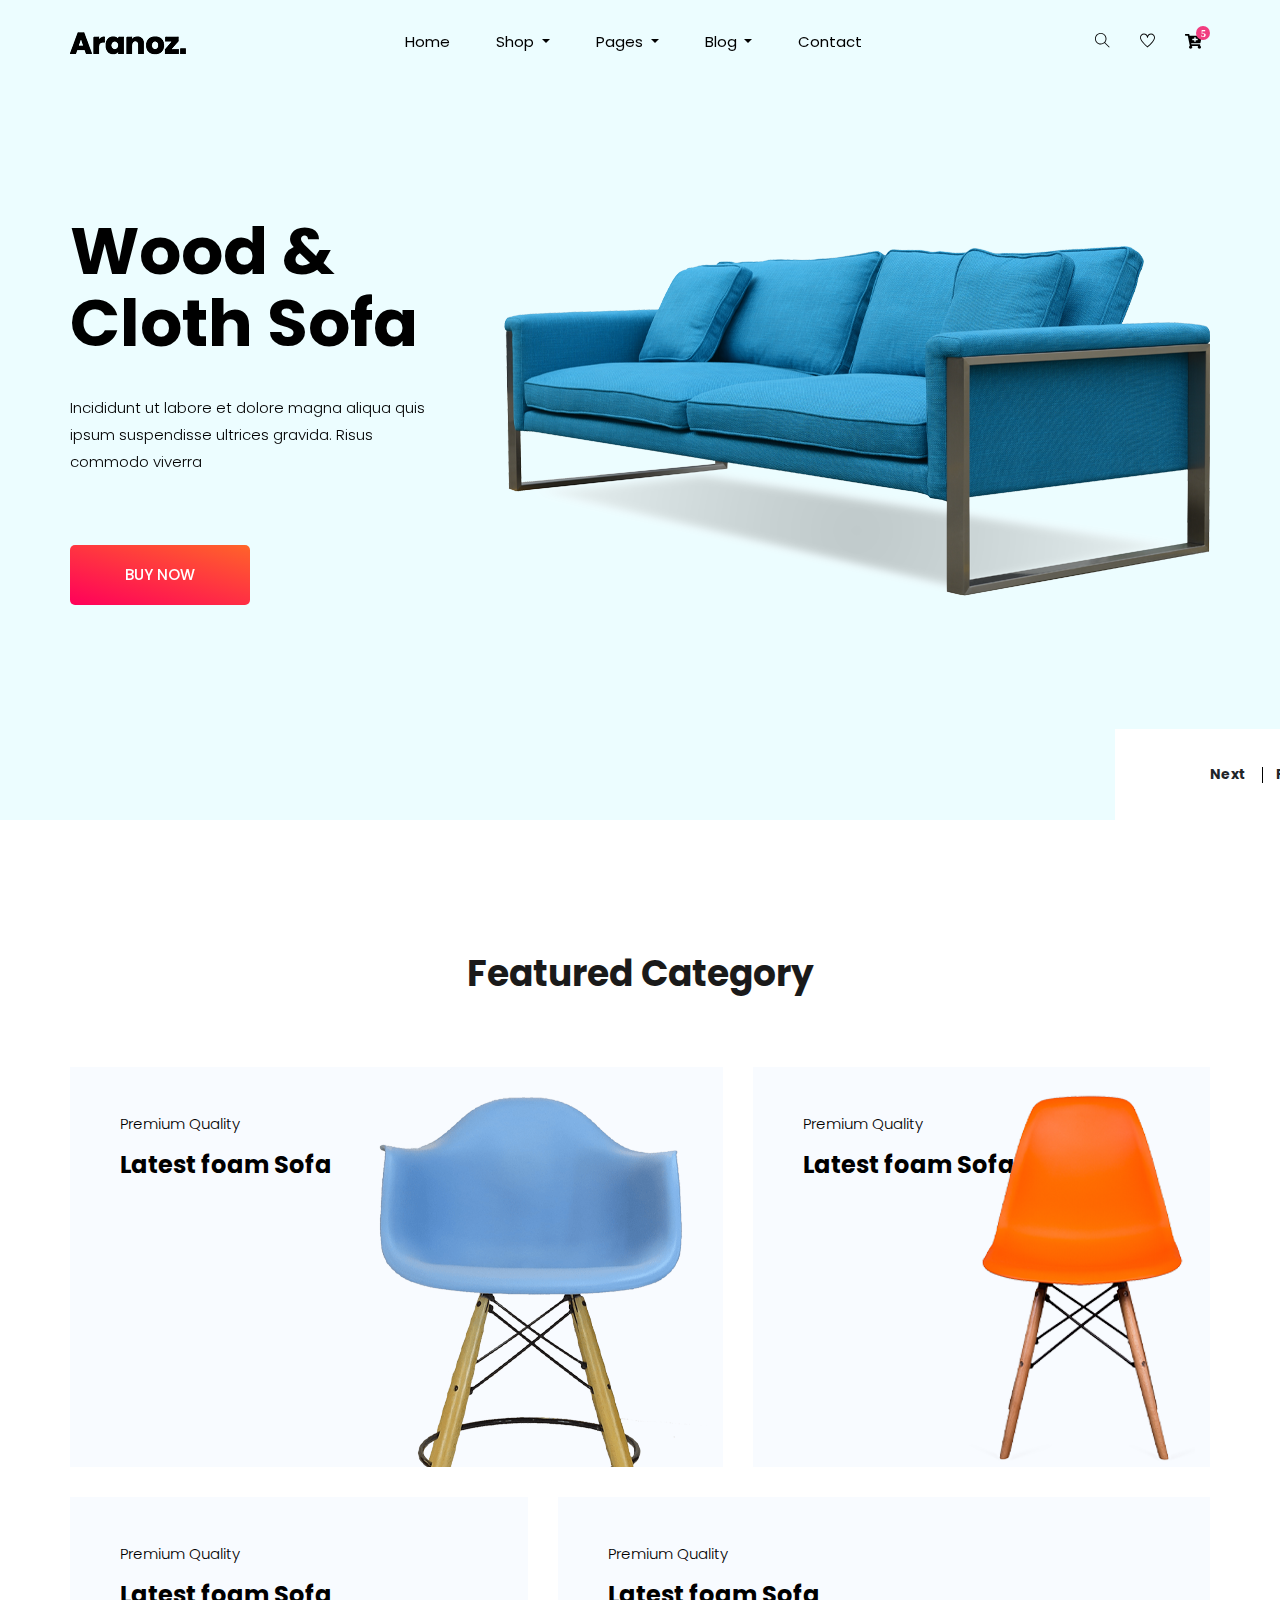
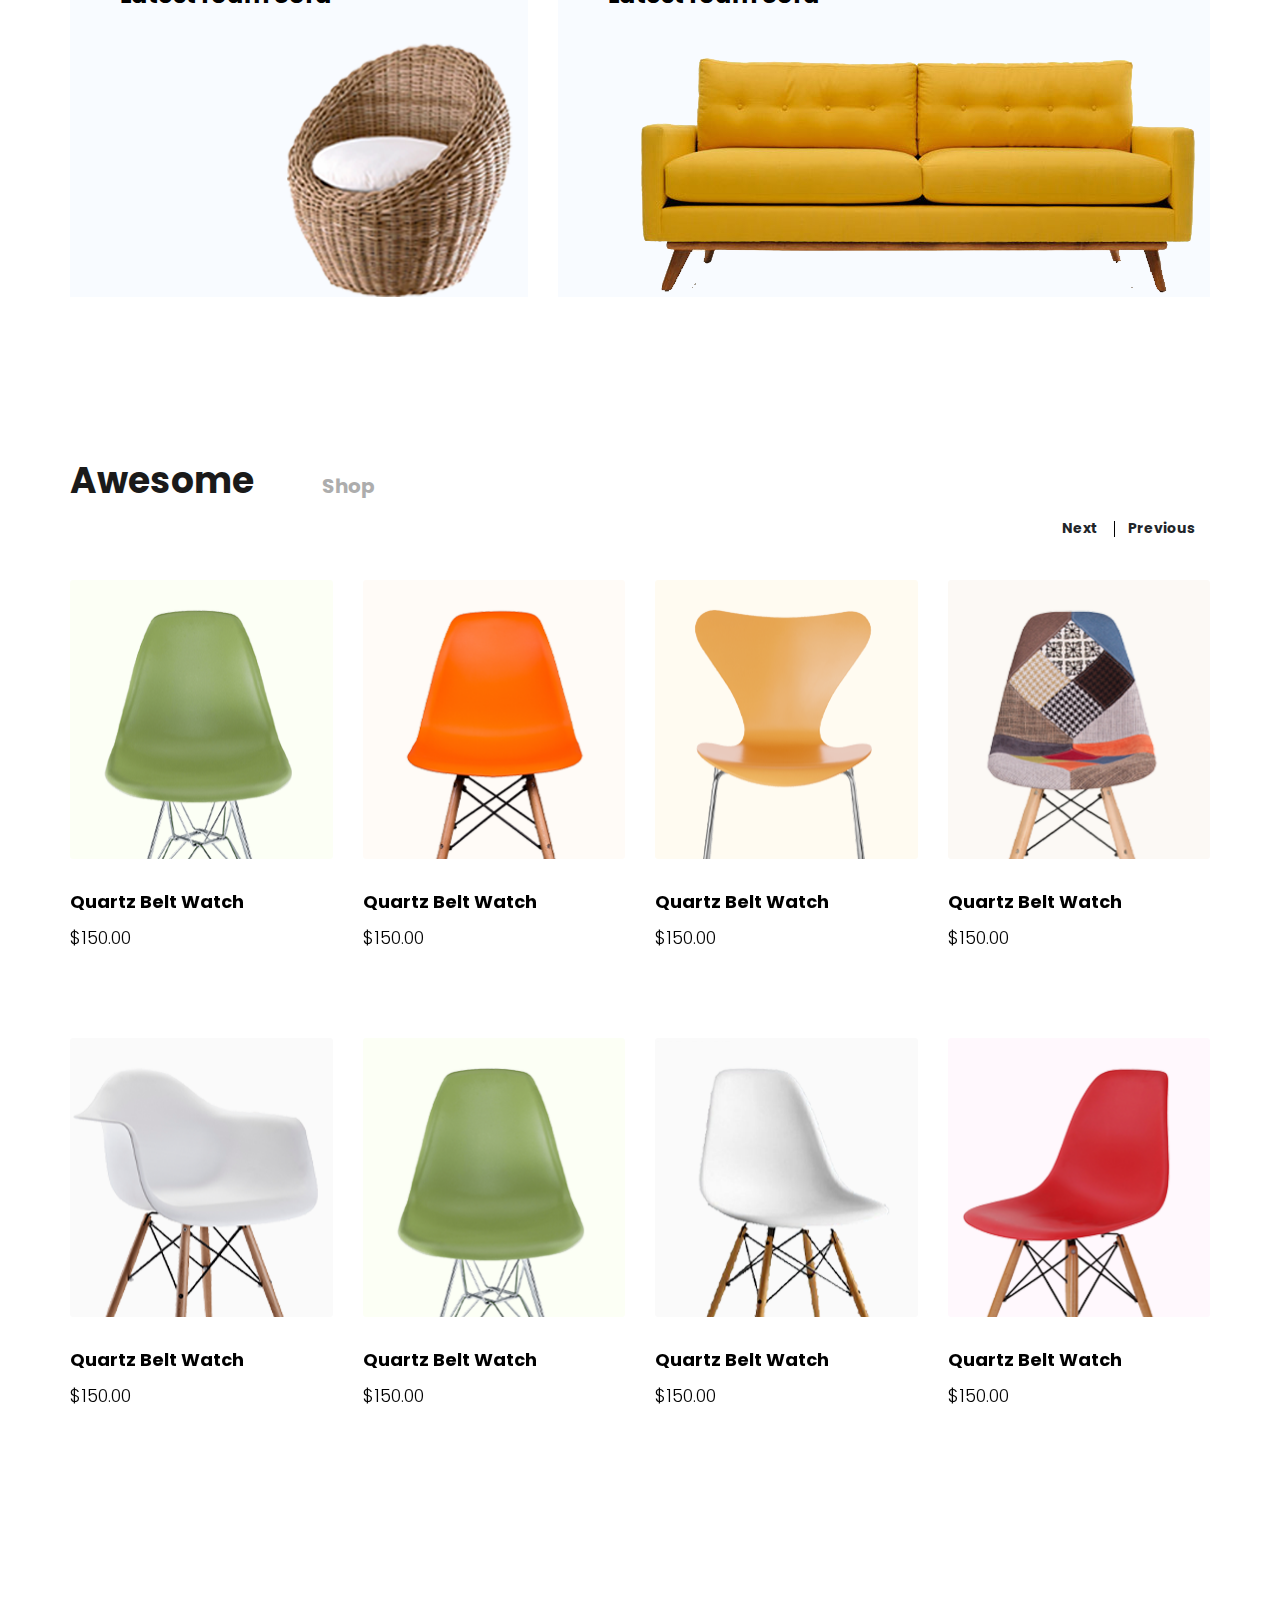
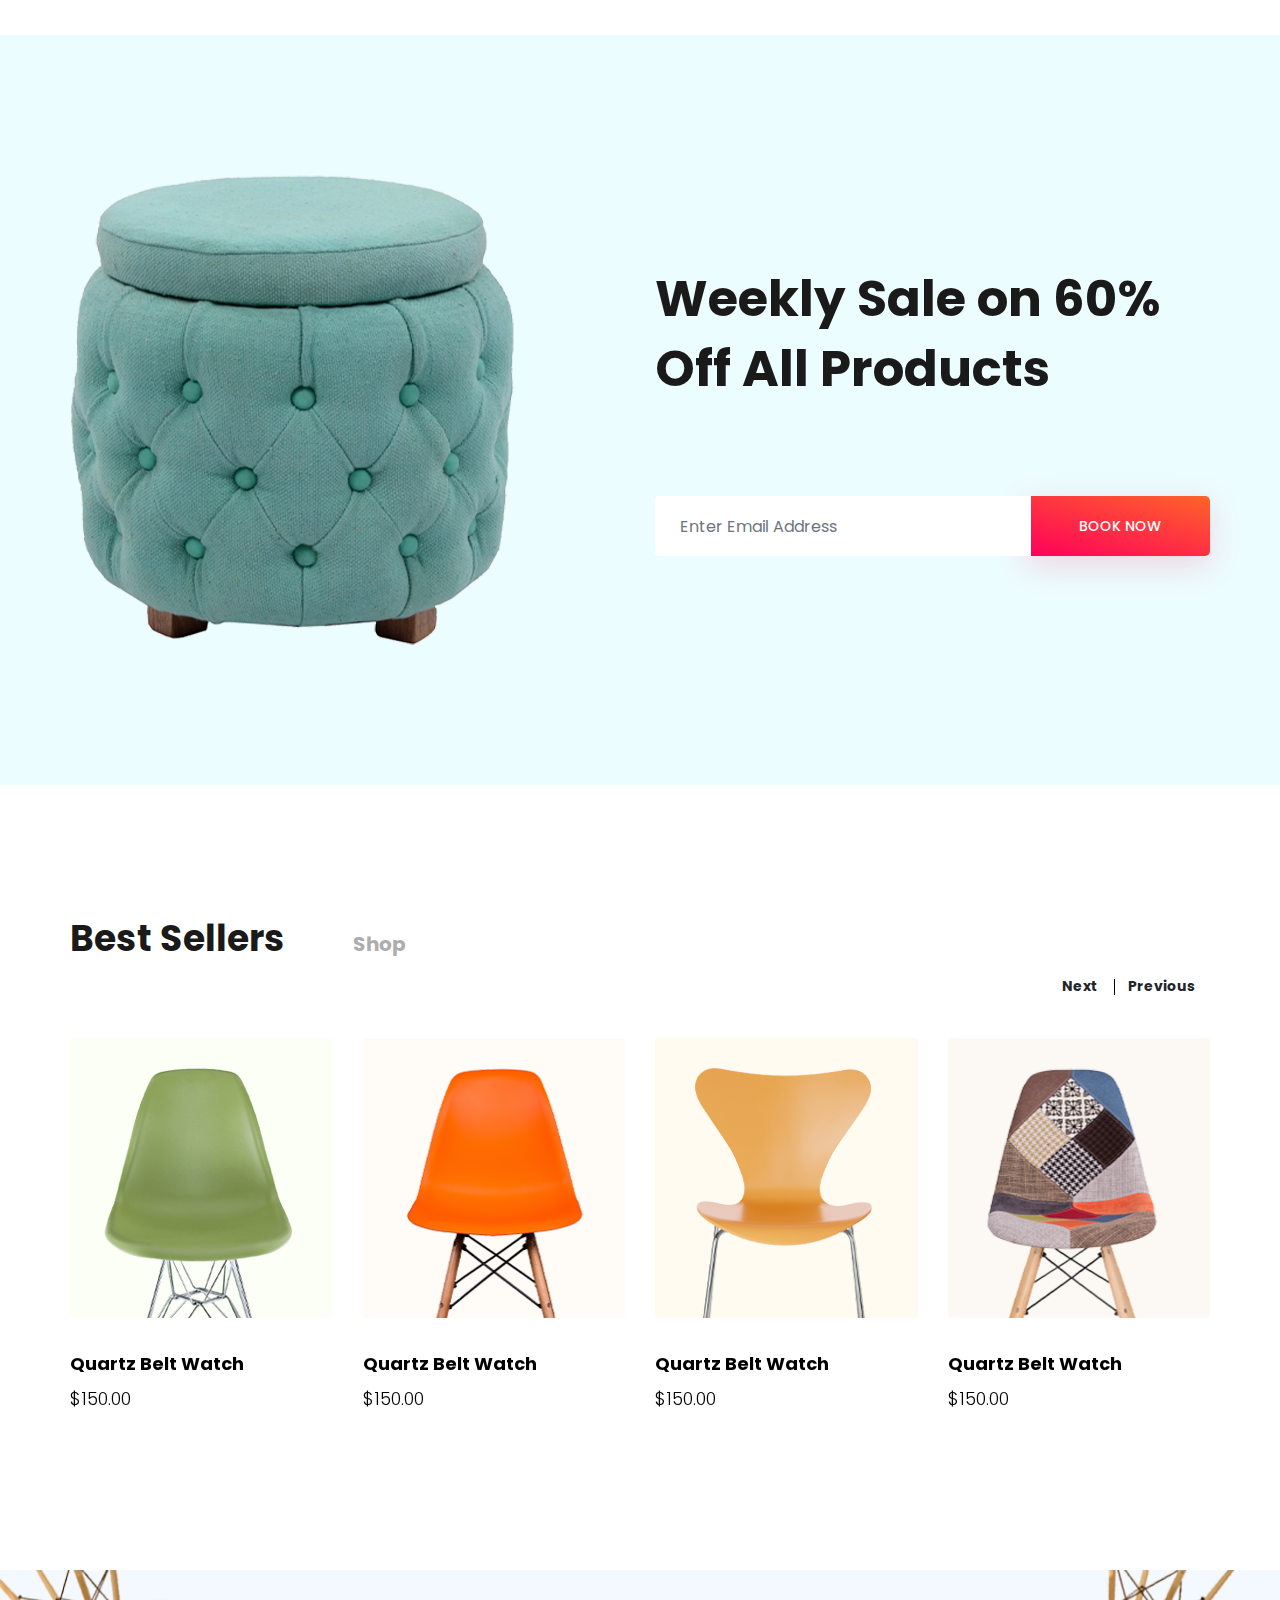
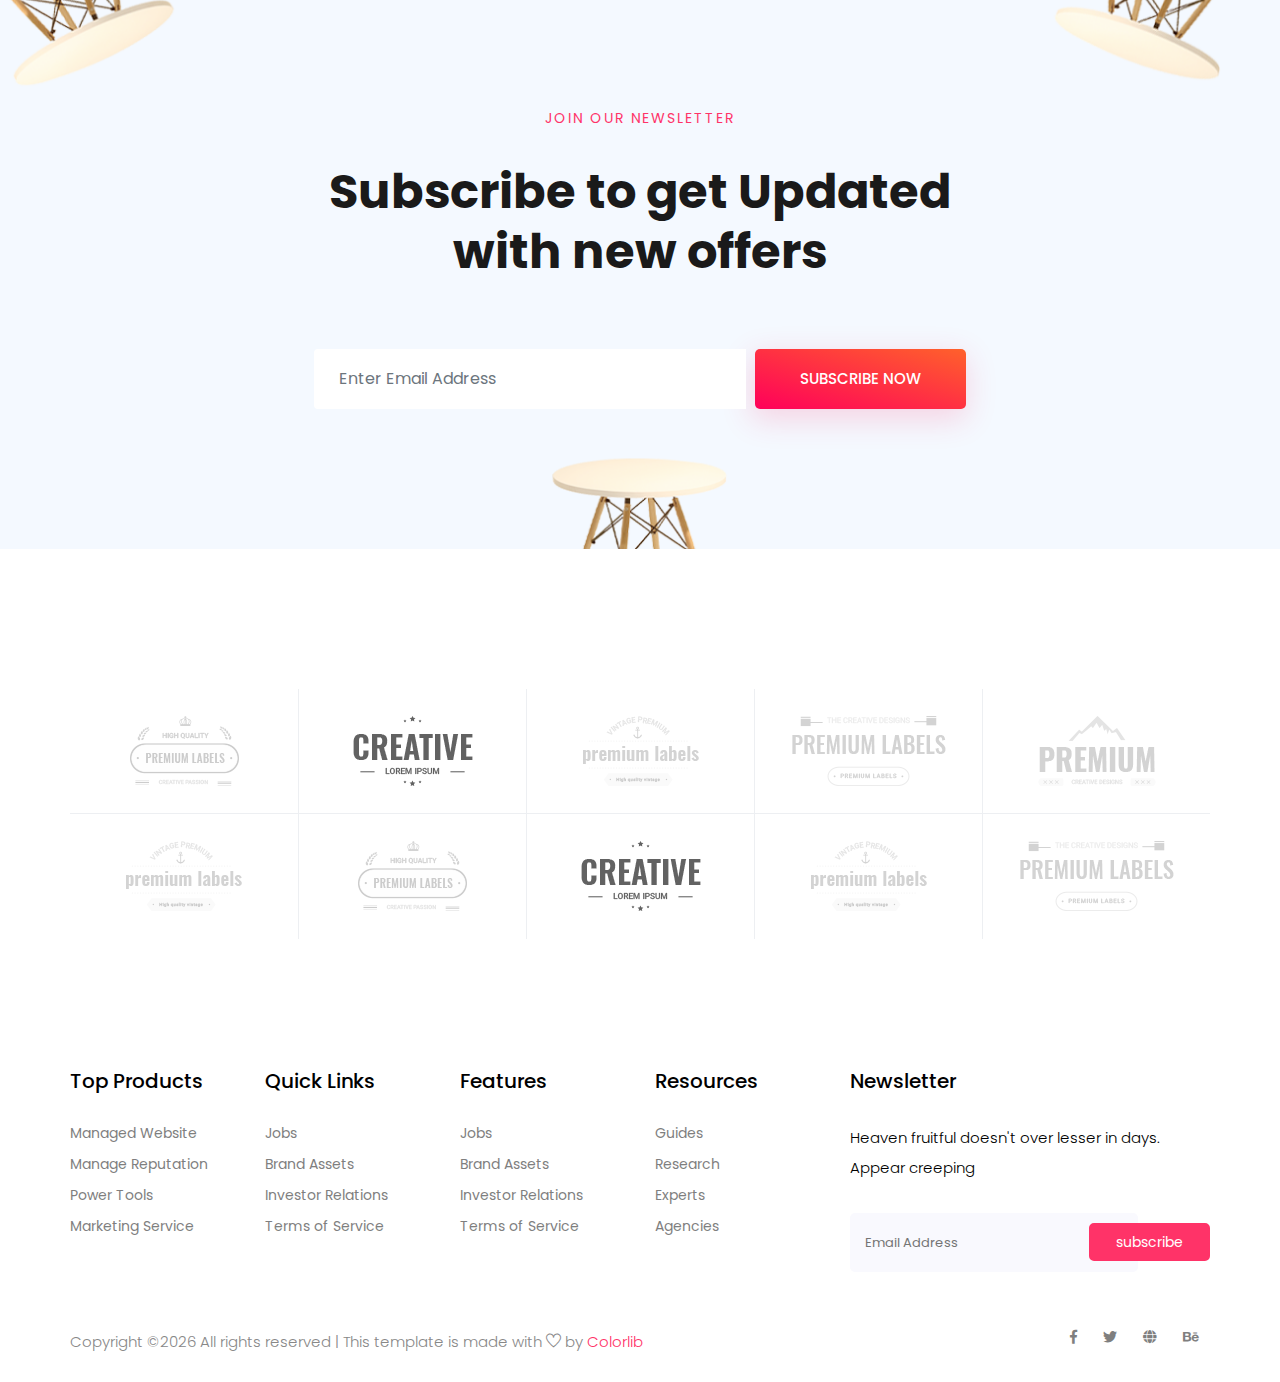
<file: springProject/src/main/webapp/template/index.html>
<!doctype html>
<html lang="zxx">

<head>
    <!-- Required meta tags -->
    <meta charset="utf-8">
    <meta name="viewport" content="width=device-width, initial-scale=1, shrink-to-fit=no">
    <title>aranoz</title>
    <link rel="icon" href="img/favicon.png">
    <!-- Bootstrap CSS -->
    <link rel="stylesheet" href="css/bootstrap.min.css">
    <!-- animate CSS -->
    <link rel="stylesheet" href="css/animate.css">
    <!-- owl carousel CSS -->
    <link rel="stylesheet" href="css/owl.carousel.min.css">
    <!-- font awesome CSS -->
    <link rel="stylesheet" href="css/all.css">
    <!-- flaticon CSS -->
    <link rel="stylesheet" href="css/flaticon.css">
    <link rel="stylesheet" href="css/themify-icons.css">
    <!-- font awesome CSS -->
    <link rel="stylesheet" href="css/magnific-popup.css">
    <!-- swiper CSS -->
    <link rel="stylesheet" href="css/slick.css">
    <!-- style CSS -->
    <link rel="stylesheet" href="css/style.css">
</head>

<body>
    <!--::header part start::-->
    <header class="main_menu home_menu">
        <div class="container">
            <div class="row align-items-center">
                <div class="col-lg-12">
                    <nav class="navbar navbar-expand-lg navbar-light">
                        <a class="navbar-brand" href="index.html"> <img src="img/logo.png" alt="logo"> </a>
                        <button class="navbar-toggler" type="button" data-toggle="collapse"
                            data-target="#navbarSupportedContent" aria-controls="navbarSupportedContent"
                            aria-expanded="false" aria-label="Toggle navigation">
                            <span class="menu_icon"><i class="fas fa-bars"></i></span>
                        </button>

                        <div class="collapse navbar-collapse main-menu-item" id="navbarSupportedContent">
                            <ul class="navbar-nav">
                                <li class="nav-item">
                                    <a class="nav-link" href="index.html">Home</a>
                                </li>
                                <li class="nav-item dropdown">
                                    <a class="nav-link dropdown-toggle" href="blog.html" id="navbarDropdown_1"
                                        role="button" data-toggle="dropdown" aria-haspopup="true" aria-expanded="false">
                                        Shop
                                    </a>
                                    <div class="dropdown-menu" aria-labelledby="navbarDropdown_1">
                                        <a class="dropdown-item" href="category.html"> shop category</a>
                                        <a class="dropdown-item" href="single-product.html">product details</a>
                                        
                                    </div>
                                </li>
                                <li class="nav-item dropdown">
                                    <a class="nav-link dropdown-toggle" href="blog.html" id="navbarDropdown_3"
                                        role="button" data-toggle="dropdown" aria-haspopup="true" aria-expanded="false">
                                        pages
                                    </a>
                                    <div class="dropdown-menu" aria-labelledby="navbarDropdown_2">
                                        <a class="dropdown-item" href="login.html"> login</a>
                                        <a class="dropdown-item" href="tracking.html">tracking</a>
                                        <a class="dropdown-item" href="checkout.html">product checkout</a>
                                        <a class="dropdown-item" href="cart.html">shopping cart</a>
                                        <a class="dropdown-item" href="confirmation.html">confirmation</a>
                                        <a class="dropdown-item" href="elements.html">elements</a>
                                    </div>
                                </li>
                                <li class="nav-item dropdown">
                                    <a class="nav-link dropdown-toggle" href="blog.html" id="navbarDropdown_2"
                                        role="button" data-toggle="dropdown" aria-haspopup="true" aria-expanded="false">
                                        blog
                                    </a>
                                    <div class="dropdown-menu" aria-labelledby="navbarDropdown_2">
                                        <a class="dropdown-item" href="blog.html"> blog</a>
                                        <a class="dropdown-item" href="single-blog.html">Single blog</a>
                                    </div>
                                </li>
                                
                                <li class="nav-item">
                                    <a class="nav-link" href="contact.html">Contact</a>
                                </li>
                            </ul>
                        </div>
                        <div class="hearer_icon d-flex">
                            <a id="search_1" href="javascript:void(0)"><i class="ti-search"></i></a>
                            <a href=""><i class="ti-heart"></i></a>
                            <div class="dropdown cart">
                                <a class="dropdown-toggle" href="#" id="navbarDropdown3" role="button"
                                    data-toggle="dropdown" aria-haspopup="true" aria-expanded="false">
                                    <i class="fas fa-cart-plus"></i>
                                </a>
                                <!-- <div class="dropdown-menu" aria-labelledby="navbarDropdown">
                                    <div class="single_product">
    
                                    </div>
                                </div> -->
                                
                            </div>
                            
                        </div>
                    </nav>
                </div>
            </div>
        </div>
        <div class="search_input" id="search_input_box">
            <div class="container ">
                <form class="d-flex justify-content-between search-inner">
                    <input type="text" class="form-control" id="search_input" placeholder="Search Here">
                    <button type="submit" class="btn"></button>
                    <span class="ti-close" id="close_search" title="Close Search"></span>
                </form>
            </div>
        </div>
    </header>
    <!-- Header part end-->

    <!-- banner part start-->
    <section class="banner_part">
        <div class="container">
            <div class="row align-items-center">
                <div class="col-lg-12">
                    <div class="banner_slider owl-carousel">
                        <div class="single_banner_slider">
                            <div class="row">
                                <div class="col-lg-5 col-md-8">
                                    <div class="banner_text">
                                        <div class="banner_text_iner">
                                            <h1>Wood & Cloth
                                                Sofa</h1>
                                            <p>Incididunt ut labore et dolore magna aliqua quis ipsum
                                                suspendisse ultrices gravida. Risus commodo viverra</p>
                                            <a href="#" class="btn_2">buy now</a>
                                        </div>
                                    </div>
                                </div>
                                <div class="banner_img d-none d-lg-block">
                                    <img src="img/banner_img.png" alt="">
                                </div>
                            </div>
                        </div><div class="single_banner_slider">
                            <div class="row">
                                <div class="col-lg-5 col-md-8">
                                    <div class="banner_text">
                                        <div class="banner_text_iner">
                                            <h1>Cloth & Wood
                                                Sofa</h1>
                                            <p>Incididunt ut labore et dolore magna aliqua quis ipsum
                                                suspendisse ultrices gravida. Risus commodo viverra</p>
                                            <a href="#" class="btn_2">buy now</a>
                                        </div>
                                    </div>
                                </div>
                                <div class="banner_img d-none d-lg-block">
                                    <img src="img/banner_img.png" alt="">
                                </div>
                            </div>
                        </div><div class="single_banner_slider">
                            <div class="row">
                                <div class="col-lg-5 col-md-8">
                                    <div class="banner_text">
                                        <div class="banner_text_iner">
                                            <h1>Wood & Cloth
                                                Sofa</h1>
                                            <p>Incididunt ut labore et dolore magna aliqua quis ipsum
                                                suspendisse ultrices gravida. Risus commodo viverra</p>
                                            <a href="#" class="btn_2">buy now</a>
                                        </div>
                                    </div>
                                </div>
                                <div class="banner_img d-none d-lg-block">
                                    <img src="img/banner_img.png" alt="">
                                </div>
                            </div>
                        </div>
                        <!-- <div class="single_banner_slider">
                            <div class="row">
                                <div class="col-lg-5 col-md-8">
                                    <div class="banner_text">
                                        <div class="banner_text_iner">
                                            <h1>Cloth $ Wood Sofa</h1>
                                            <p>Incididunt ut labore et dolore magna aliqua quis ipsum
                                                suspendisse ultrices gravida. Risus commodo viverra</p>
                                            <a href="#" class="btn_2">buy now</a>
                                        </div>
                                    </div>
                                </div>
                                <div class="banner_img d-none d-lg-block">
                                    <img src="img/banner_img.png" alt="">
                                </div>
                            </div>
                        </div> -->
                    </div>
                    <div class="slider-counter"></div>
                </div>
            </div>
        </div>
    </section>
    <!-- banner part start-->

    <!-- feature_part start-->
    <section class="feature_part padding_top">
        <div class="container">
            <div class="row justify-content-center">
                <div class="col-lg-8">
                    <div class="section_tittle text-center">
                        <h2>Featured Category</h2>
                    </div>
                </div>
            </div>
            <div class="row align-items-center justify-content-between">
                <div class="col-lg-7 col-sm-6">
                    <div class="single_feature_post_text">
                        <p>Premium Quality</p>
                        <h3>Latest foam Sofa</h3>
                        <a href="#" class="feature_btn">EXPLORE NOW <i class="fas fa-play"></i></a>
                        <img src="img/feature/feature_1.png" alt="">
                    </div>
                </div>
                <div class="col-lg-5 col-sm-6">
                    <div class="single_feature_post_text">
                        <p>Premium Quality</p>
                        <h3>Latest foam Sofa</h3>
                        <a href="#" class="feature_btn">EXPLORE NOW <i class="fas fa-play"></i></a>
                        <img src="img/feature/feature_2.png" alt="">
                    </div>
                </div>
                <div class="col-lg-5 col-sm-6">
                    <div class="single_feature_post_text">
                        <p>Premium Quality</p>
                        <h3>Latest foam Sofa</h3>
                        <a href="#" class="feature_btn">EXPLORE NOW <i class="fas fa-play"></i></a>
                        <img src="img/feature/feature_3.png" alt="">
                    </div>
                </div>
                <div class="col-lg-7 col-sm-6">
                    <div class="single_feature_post_text">
                        <p>Premium Quality</p>
                        <h3>Latest foam Sofa</h3>
                        <a href="#" class="feature_btn">EXPLORE NOW <i class="fas fa-play"></i></a>
                        <img src="img/feature/feature_4.png" alt="">
                    </div>
                </div>
            </div>
        </div>
    </section>
    <!-- upcoming_event part start-->

    <!-- product_list start-->
    <section class="product_list section_padding">
        <div class="container">
            <div class="row justify-content-center">
                <div class="col-lg-12">
                    <div class="section_tittle text-center">
                        <h2>awesome <span>shop</span></h2>
                    </div>
                </div>
            </div>
            <div class="row">
                <div class="col-lg-12">
                    <div class="product_list_slider owl-carousel">
                        <div class="single_product_list_slider">
                            <div class="row align-items-center justify-content-between">
                                <div class="col-lg-3 col-sm-6">
                                    <div class="single_product_item">
                                        <img src="img/product/product_1.png" alt="">
                                        <div class="single_product_text">
                                            <h4>Quartz Belt Watch</h4>
                                            <h3>$150.00</h3>
                                            <a href="#" class="add_cart">+ add to cart<i class="ti-heart"></i></a>
                                        </div>
                                    </div>
                                </div>
                                <div class="col-lg-3 col-sm-6">
                                    <div class="single_product_item">
                                        <img src="img/product/product_2.png" alt="">
                                        <div class="single_product_text">
                                            <h4>Quartz Belt Watch</h4>
                                            <h3>$150.00</h3>
                                            <a href="#" class="add_cart">+ add to cart<i class="ti-heart"></i></a>
                                        </div>
                                    </div>
                                </div>
                                <div class="col-lg-3 col-sm-6">
                                    <div class="single_product_item">
                                        <img src="img/product/product_3.png" alt="">
                                        <div class="single_product_text">
                                            <h4>Quartz Belt Watch</h4>
                                            <h3>$150.00</h3>
                                            <a href="#" class="add_cart">+ add to cart<i class="ti-heart"></i></a>
                                        </div>
                                    </div>
                                </div>
                                <div class="col-lg-3 col-sm-6">
                                    <div class="single_product_item">
                                        <img src="img/product/product_4.png" alt="">
                                        <div class="single_product_text">
                                            <h4>Quartz Belt Watch</h4>
                                            <h3>$150.00</h3>
                                            <a href="#" class="add_cart">+ add to cart<i class="ti-heart"></i></a>
                                        </div>
                                    </div>
                                </div>
                                <div class="col-lg-3 col-sm-6">
                                    <div class="single_product_item">
                                        <img src="img/product/product_5.png" alt="">
                                        <div class="single_product_text">
                                            <h4>Quartz Belt Watch</h4>
                                            <h3>$150.00</h3>
                                            <a href="#" class="add_cart">+ add to cart<i class="ti-heart"></i></a>
                                        </div>
                                    </div>
                                </div>
                                <div class="col-lg-3 col-sm-6">
                                    <div class="single_product_item">
                                        <img src="img/product/product_6.png" alt="">
                                        <div class="single_product_text">
                                            <h4>Quartz Belt Watch</h4>
                                            <h3>$150.00</h3>
                                            <a href="#" class="add_cart">+ add to cart<i class="ti-heart"></i></a>
                                        </div>
                                    </div>
                                </div>
                                <div class="col-lg-3 col-sm-6">
                                    <div class="single_product_item">
                                        <img src="img/product/product_7.png" alt="">
                                        <div class="single_product_text">
                                            <h4>Quartz Belt Watch</h4>
                                            <h3>$150.00</h3>
                                            <a href="#" class="add_cart">+ add to cart<i class="ti-heart"></i></a>
                                        </div>
                                    </div>
                                </div>
                                <div class="col-lg-3 col-sm-6">
                                    <div class="single_product_item">
                                        <img src="img/product/product_8.png" alt="">
                                        <div class="single_product_text">
                                            <h4>Quartz Belt Watch</h4>
                                            <h3>$150.00</h3>
                                            <a href="#" class="add_cart">+ add to cart<i class="ti-heart"></i></a>
                                        </div>
                                    </div>
                                </div>
                            </div>
                        </div>
                        <div class="single_product_list_slider">
                            <div class="row align-items-center justify-content-between">
                                <div class="col-lg-3 col-sm-6">
                                    <div class="single_product_item">
                                        <img src="img/product/product_1.png" alt="">
                                        <div class="single_product_text">
                                            <h4>Quartz Belt Watch</h4>
                                            <h3>$150.00</h3>
                                            <a href="#" class="add_cart">+ add to cart<i class="ti-heart"></i></a>
                                        </div>
                                    </div>
                                </div>
                                <div class="col-lg-3 col-sm-6">
                                    <div class="single_product_item">
                                        <img src="img/product/product_2.png" alt="">
                                        <div class="single_product_text">
                                            <h4>Quartz Belt Watch</h4>
                                            <h3>$150.00</h3>
                                            <a href="#" class="add_cart">+ add to cart<i class="ti-heart"></i></a>
                                        </div>
                                    </div>
                                </div>
                                <div class="col-lg-3 col-sm-6">
                                    <div class="single_product_item">
                                        <img src="img/product/product_3.png" alt="">
                                        <div class="single_product_text">
                                            <h4>Quartz Belt Watch</h4>
                                            <h3>$150.00</h3>
                                            <a href="#" class="add_cart">+ add to cart<i class="ti-heart"></i></a>
                                        </div>
                                    </div>
                                </div>
                                <div class="col-lg-3 col-sm-6">
                                    <div class="single_product_item">
                                        <img src="img/product/product_4.png" alt="">
                                        <div class="single_product_text">
                                            <h4>Quartz Belt Watch</h4>
                                            <h3>$150.00</h3>
                                            <a href="#" class="add_cart">+ add to cart<i class="ti-heart"></i></a>
                                        </div>
                                    </div>
                                </div>
                                <div class="col-lg-3 col-sm-6">
                                    <div class="single_product_item">
                                        <img src="img/product/product_5.png" alt="">
                                        <div class="single_product_text">
                                            <h4>Quartz Belt Watch</h4>
                                            <h3>$150.00</h3>
                                            <a href="#" class="add_cart">+ add to cart<i class="ti-heart"></i></a>
                                        </div>
                                    </div>
                                </div>
                                <div class="col-lg-3 col-sm-6">
                                    <div class="single_product_item">
                                        <img src="img/product/product_6.png" alt="">
                                        <div class="single_product_text">
                                            <h4>Quartz Belt Watch</h4>
                                            <h3>$150.00</h3>
                                            <a href="#" class="add_cart">+ add to cart<i class="ti-heart"></i></a>
                                        </div>
                                    </div>
                                </div>
                                <div class="col-lg-3 col-sm-6">
                                    <div class="single_product_item">
                                        <img src="img/product/product_7.png" alt="">
                                        <div class="single_product_text">
                                            <h4>Quartz Belt Watch</h4>
                                            <h3>$150.00</h3>
                                            <a href="#" class="add_cart">+ add to cart<i class="ti-heart"></i></a>
                                        </div>
                                    </div>
                                </div>
                                <div class="col-lg-3 col-sm-6">
                                    <div class="single_product_item">
                                        <img src="img/product/product_8.png" alt="">
                                        <div class="single_product_text">
                                            <h4>Quartz Belt Watch</h4>
                                            <h3>$150.00</h3>
                                            <a href="#" class="add_cart">+ add to cart<i class="ti-heart"></i></a>
                                        </div>
                                    </div>
                                </div>
                            </div>
                        </div>
                    </div>
                </div>
            </div>
        </div>
    </section>
    <!-- product_list part start-->

    <!-- awesome_shop start-->
    <section class="our_offer section_padding">
        <div class="container">
            <div class="row align-items-center justify-content-between">
                <div class="col-lg-6 col-md-6">
                    <div class="offer_img">
                        <img src="img/offer_img.png" alt="">
                    </div>
                </div>
                <div class="col-lg-6 col-md-6">
                    <div class="offer_text">
                        <h2>Weekly Sale on
                            60% Off All Products</h2>
                        <div class="date_countdown">
                            <div id="timer">
                                <div id="days" class="date"></div>
                                <div id="hours" class="date"></div>
                                <div id="minutes" class="date"></div>
                                <div id="seconds" class="date"></div>
                            </div>
                        </div>
                        <div class="input-group">
                            <input type="text" class="form-control" placeholder="enter email address"
                                aria-label="Recipient's username" aria-describedby="basic-addon2">
                            <div class="input-group-append">
                                <a href="#" class="input-group-text btn_2" id="basic-addon2">book now</a>
                            </div>
                        </div>
                    </div>
                </div>
            </div>
        </div>
    </section>
    <!-- awesome_shop part start-->

    <!-- product_list part start-->
    <section class="product_list best_seller section_padding">
        <div class="container">
            <div class="row justify-content-center">
                <div class="col-lg-12">
                    <div class="section_tittle text-center">
                        <h2>Best Sellers <span>shop</span></h2>
                    </div>
                </div>
            </div>
            <div class="row align-items-center justify-content-between">
                <div class="col-lg-12">
                    <div class="best_product_slider owl-carousel">
                        <div class="single_product_item">
                            <img src="img/product/product_1.png" alt="">
                            <div class="single_product_text">
                                <h4>Quartz Belt Watch</h4>
                                <h3>$150.00</h3>
                            </div>
                        </div>
                        <div class="single_product_item">
                            <img src="img/product/product_2.png" alt="">
                            <div class="single_product_text">
                                <h4>Quartz Belt Watch</h4>
                                <h3>$150.00</h3>
                            </div>
                        </div>
                        <div class="single_product_item">
                            <img src="img/product/product_3.png" alt="">
                            <div class="single_product_text">
                                <h4>Quartz Belt Watch</h4>
                                <h3>$150.00</h3>
                            </div>
                        </div>
                        <div class="single_product_item">
                            <img src="img/product/product_4.png" alt="">
                            <div class="single_product_text">
                                <h4>Quartz Belt Watch</h4>
                                <h3>$150.00</h3>
                            </div>
                        </div>
                        <div class="single_product_item">
                            <img src="img/product/product_5.png" alt="">
                            <div class="single_product_text">
                                <h4>Quartz Belt Watch</h4>
                                <h3>$150.00</h3>
                            </div>
                        </div>
                    </div>
                </div>
            </div>
        </div>
    </section>
    <!-- product_list part end-->

    <!-- subscribe_area part start-->
    <section class="subscribe_area section_padding">
        <div class="container">
            <div class="row justify-content-center">
                <div class="col-lg-7">
                    <div class="subscribe_area_text text-center">
                        <h5>Join Our Newsletter</h5>
                        <h2>Subscribe to get Updated
                            with new offers</h2>
                        <div class="input-group">
                            <input type="text" class="form-control" placeholder="enter email address"
                                aria-label="Recipient's username" aria-describedby="basic-addon2">
                            <div class="input-group-append">
                                <a href="#" class="input-group-text btn_2" id="basic-addon2">subscribe now</a>
                            </div>
                        </div>
                    </div>
                </div>
            </div>
        </div>
    </section>
    <!--::subscribe_area part end::-->

    <!-- subscribe_area part start-->
    <section class="client_logo padding_top">
        <div class="container">
            <div class="row align-items-center">
                <div class="col-lg-12">
                    <div class="single_client_logo">
                        <img src="img/client_logo/client_logo_1.png" alt="">
                    </div>
                    <div class="single_client_logo">
                        <img src="img/client_logo/client_logo_2.png" alt="">
                    </div>
                    <div class="single_client_logo">
                        <img src="img/client_logo/client_logo_3.png" alt="">
                    </div>
                    <div class="single_client_logo">
                        <img src="img/client_logo/client_logo_4.png" alt="">
                    </div>
                    <div class="single_client_logo">
                        <img src="img/client_logo/client_logo_5.png" alt="">
                    </div>
                    <div class="single_client_logo">
                        <img src="img/client_logo/client_logo_3.png" alt="">
                    </div>
                    <div class="single_client_logo">
                        <img src="img/client_logo/client_logo_1.png" alt="">
                    </div>
                    <div class="single_client_logo">
                        <img src="img/client_logo/client_logo_2.png" alt="">
                    </div>
                    <div class="single_client_logo">
                        <img src="img/client_logo/client_logo_3.png" alt="">
                    </div>
                    <div class="single_client_logo">
                        <img src="img/client_logo/client_logo_4.png" alt="">
                    </div>
                </div>
            </div>
        </div>
    </section>
    <!--::subscribe_area part end::-->

    <!--::footer_part start::-->
    <footer class="footer_part">
        <div class="container">
            <div class="row justify-content-around">
                <div class="col-sm-6 col-lg-2">
                    <div class="single_footer_part">
                        <h4>Top Products</h4>
                        <ul class="list-unstyled">
                            <li><a href="">Managed Website</a></li>
                            <li><a href="">Manage Reputation</a></li>
                            <li><a href="">Power Tools</a></li>
                            <li><a href="">Marketing Service</a></li>
                        </ul>
                    </div>
                </div>
                <div class="col-sm-6 col-lg-2">
                    <div class="single_footer_part">
                        <h4>Quick Links</h4>
                        <ul class="list-unstyled">
                            <li><a href="">Jobs</a></li>
                            <li><a href="">Brand Assets</a></li>
                            <li><a href="">Investor Relations</a></li>
                            <li><a href="">Terms of Service</a></li>
                        </ul>
                    </div>
                </div>
                <div class="col-sm-6 col-lg-2">
                    <div class="single_footer_part">
                        <h4>Features</h4>
                        <ul class="list-unstyled">
                            <li><a href="">Jobs</a></li>
                            <li><a href="">Brand Assets</a></li>
                            <li><a href="">Investor Relations</a></li>
                            <li><a href="">Terms of Service</a></li>
                        </ul>
                    </div>
                </div>
                <div class="col-sm-6 col-lg-2">
                    <div class="single_footer_part">
                        <h4>Resources</h4>
                        <ul class="list-unstyled">
                            <li><a href="">Guides</a></li>
                            <li><a href="">Research</a></li>
                            <li><a href="">Experts</a></li>
                            <li><a href="">Agencies</a></li>
                        </ul>
                    </div>
                </div>
                <div class="col-sm-6 col-lg-4">
                    <div class="single_footer_part">
                        <h4>Newsletter</h4>
                        <p>Heaven fruitful doesn't over lesser in days. Appear creeping
                        </p>
                        <div id="mc_embed_signup">
                            <form target="_blank"
                                action="https://spondonit.us12.list-manage.com/subscribe/post?u=1462626880ade1ac87bd9c93a&amp;id=92a4423d01"
                                method="get" class="subscribe_form relative mail_part">
                                <input type="email" name="email" id="newsletter-form-email" placeholder="Email Address"
                                    class="placeholder hide-on-focus" onfocus="this.placeholder = ''"
                                    onblur="this.placeholder = ' Email Address '">
                                <button type="submit" name="submit" id="newsletter-submit"
                                    class="email_icon newsletter-submit button-contactForm">subscribe</button>
                                <div class="mt-10 info"></div>
                            </form>
                        </div>
                    </div>
                </div>
            </div>
            
        </div>
        <div class="copyright_part">
            <div class="container">
                <div class="row">
                    <div class="col-lg-8">
                        <div class="copyright_text">
                            <P><!-- Link back to Colorlib can't be removed. Template is licensed under CC BY 3.0. -->
Copyright &copy;<script>document.write(new Date().getFullYear());</script> All rights reserved | This template is made with <i class="ti-heart" aria-hidden="true"></i> by <a href="https://colorlib.com" target="_blank">Colorlib</a>
<!-- Link back to Colorlib can't be removed. Template is licensed under CC BY 3.0. --></P>
                        </div>
                    </div>
                    <div class="col-lg-4">
                        <div class="footer_icon social_icon">
                            <ul class="list-unstyled">
                                <li><a href="#" class="single_social_icon"><i class="fab fa-facebook-f"></i></a></li>
                                <li><a href="#" class="single_social_icon"><i class="fab fa-twitter"></i></a></li>
                                <li><a href="#" class="single_social_icon"><i class="fas fa-globe"></i></a></li>
                                <li><a href="#" class="single_social_icon"><i class="fab fa-behance"></i></a></li>
                            </ul>
                        </div>
                    </div>
                </div>
            </div>
        </div>
    </footer>
    <!--::footer_part end::-->

    <!-- jquery plugins here-->
    <script src="js/jquery-1.12.1.min.js"></script>
    <!-- popper js -->
    <script src="js/popper.min.js"></script>
    <!-- bootstrap js -->
    <script src="js/bootstrap.min.js"></script>
    <!-- easing js -->
    <script src="js/jquery.magnific-popup.js"></script>
    <!-- swiper js -->
    <script src="js/swiper.min.js"></script>
    <!-- swiper js -->
    <script src="js/masonry.pkgd.js"></script>
    <!-- particles js -->
    <script src="js/owl.carousel.min.js"></script>
    <script src="js/jquery.nice-select.min.js"></script>
    <!-- slick js -->
    <script src="js/slick.min.js"></script>
    <script src="js/jquery.counterup.min.js"></script>
    <script src="js/waypoints.min.js"></script>
    <script src="js/contact.js"></script>
    <script src="js/jquery.ajaxchimp.min.js"></script>
    <script src="js/jquery.form.js"></script>
    <script src="js/jquery.validate.min.js"></script>
    <script src="js/mail-script.js"></script>
    <!-- custom js -->
    <script src="js/custom.js"></script>
</body>

</html>
</file>
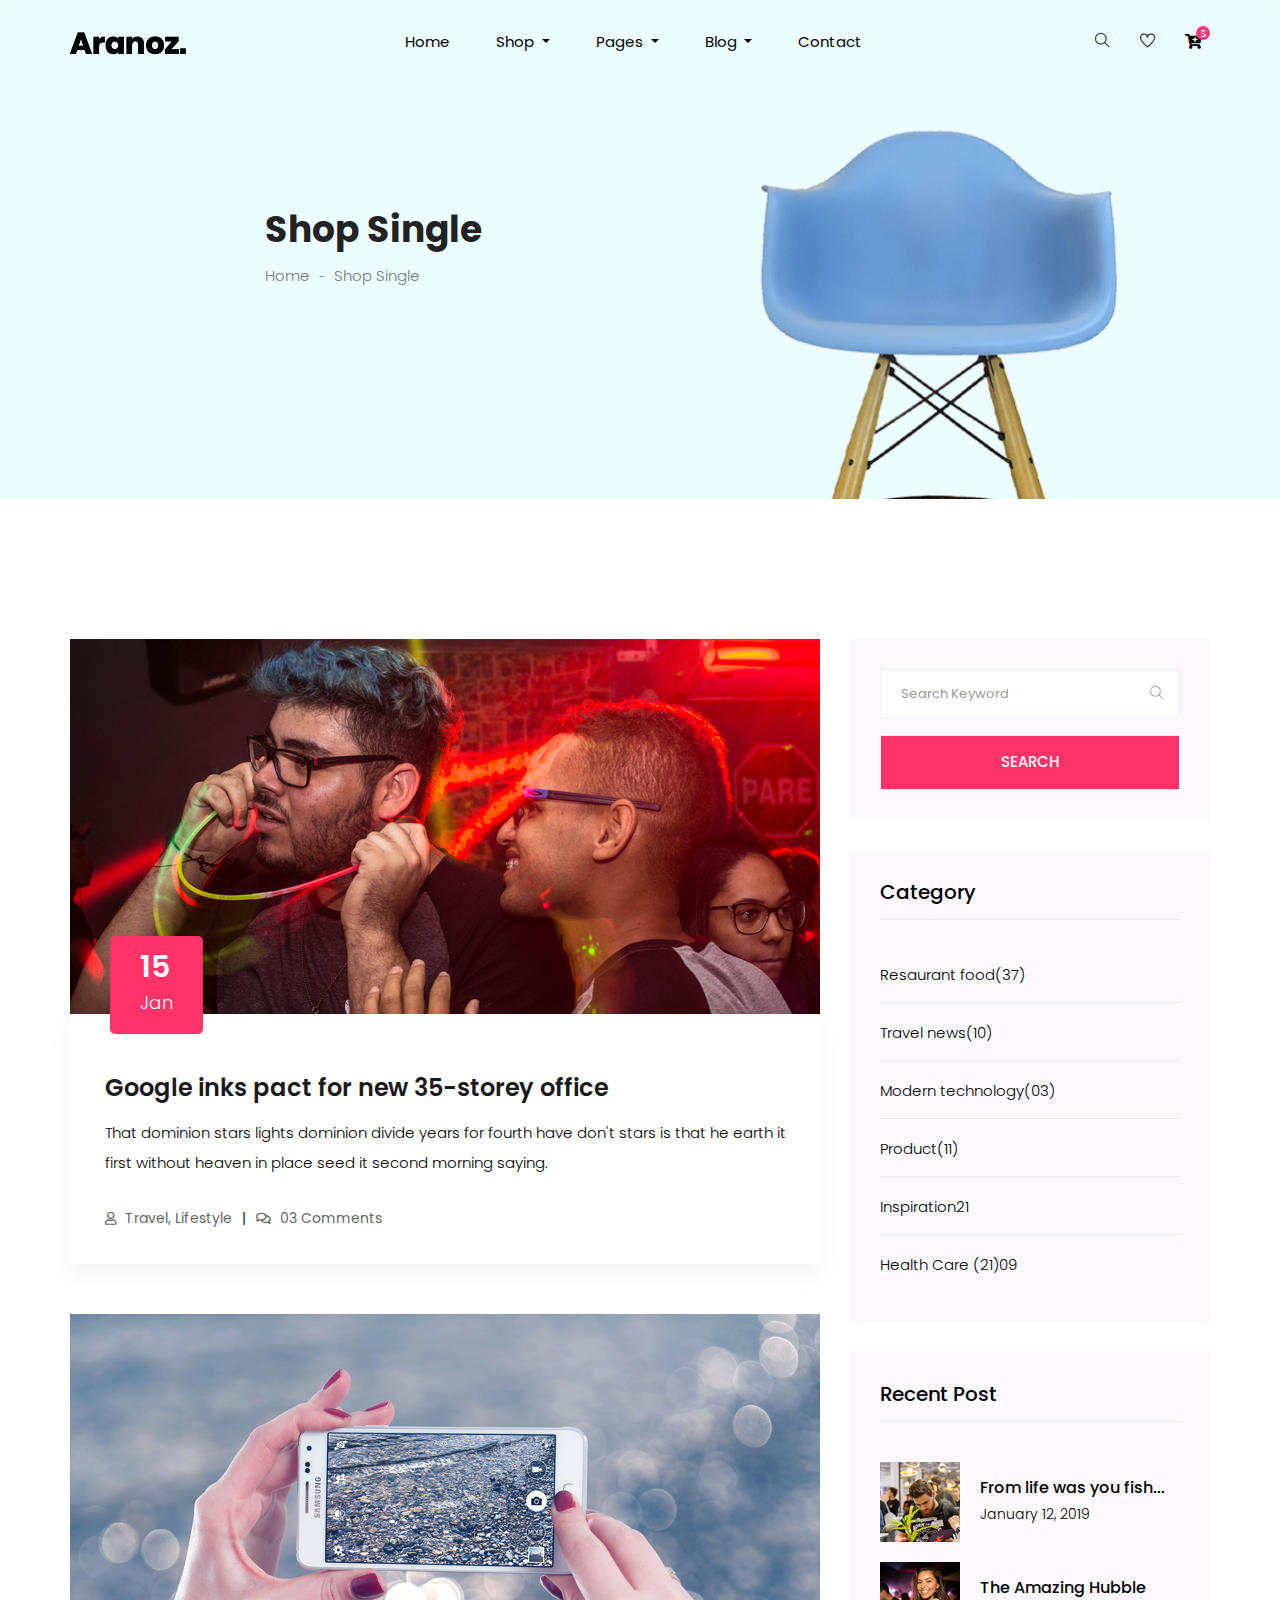
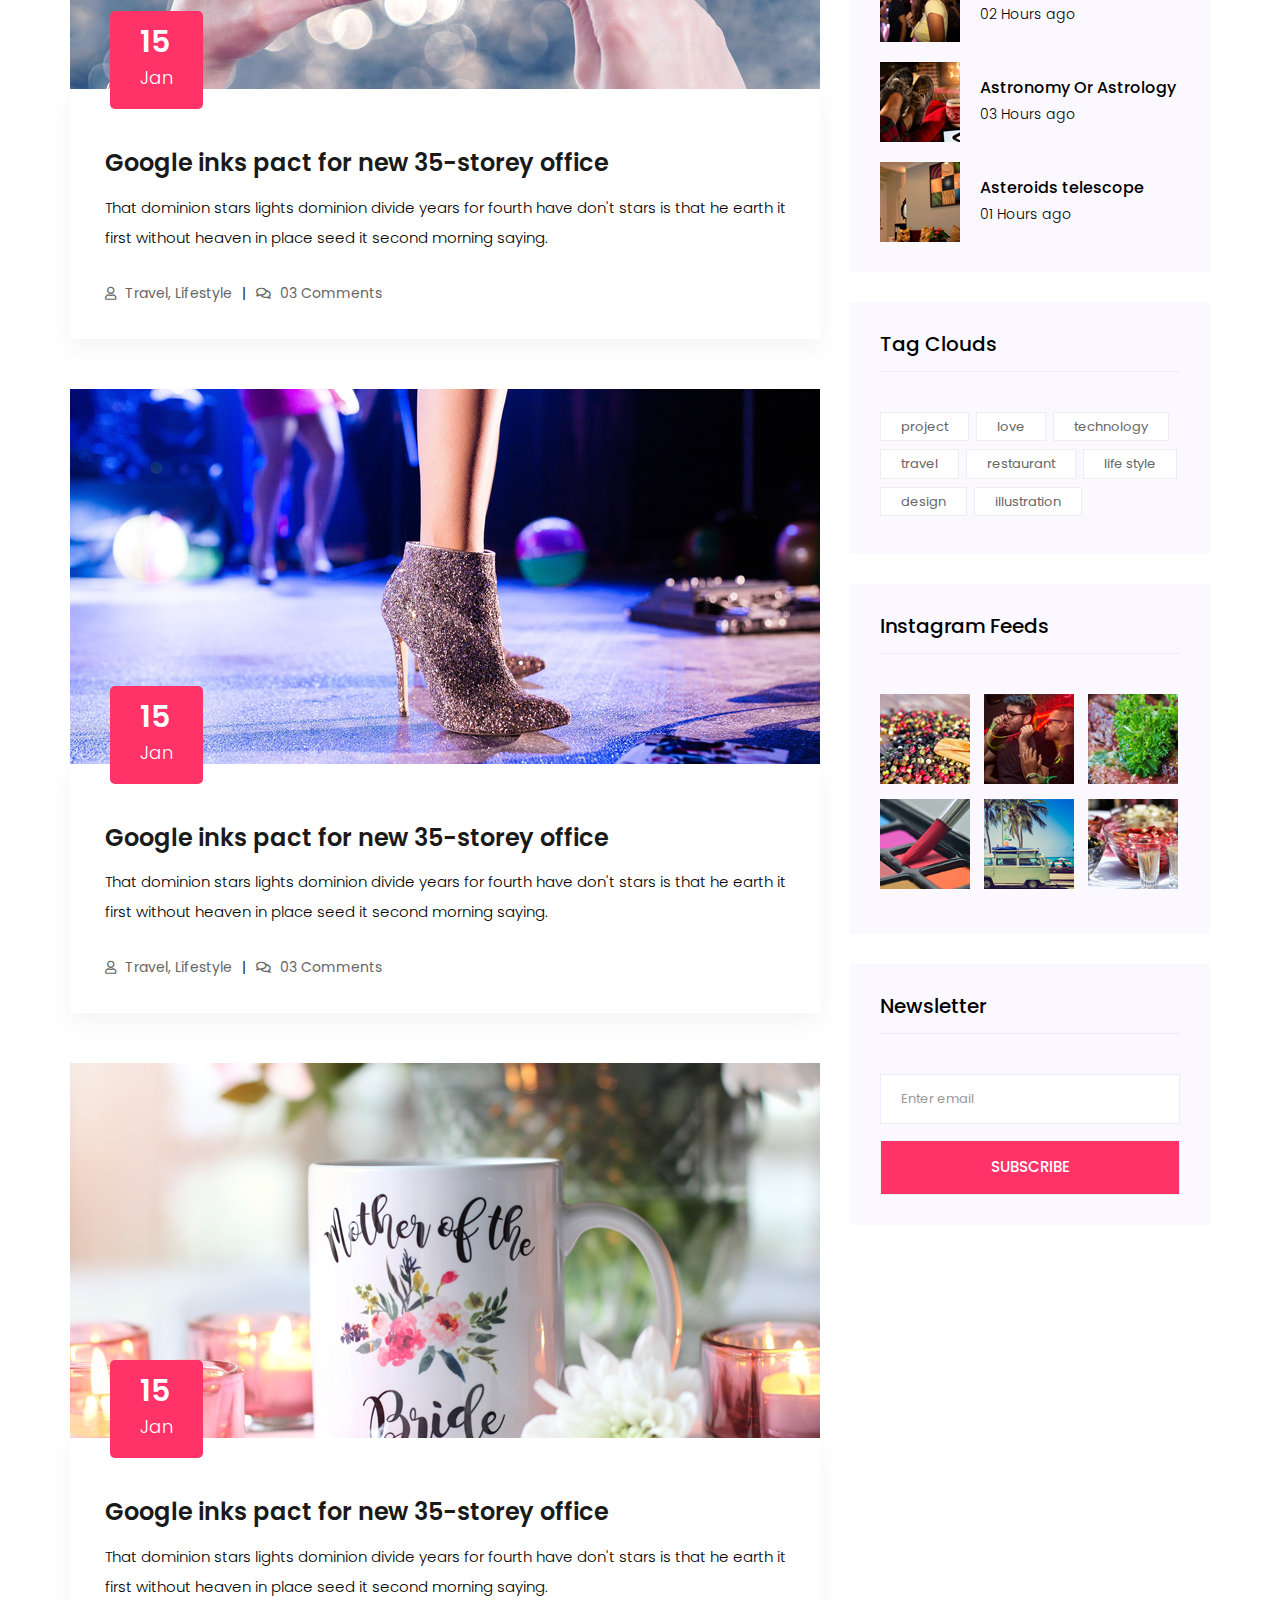
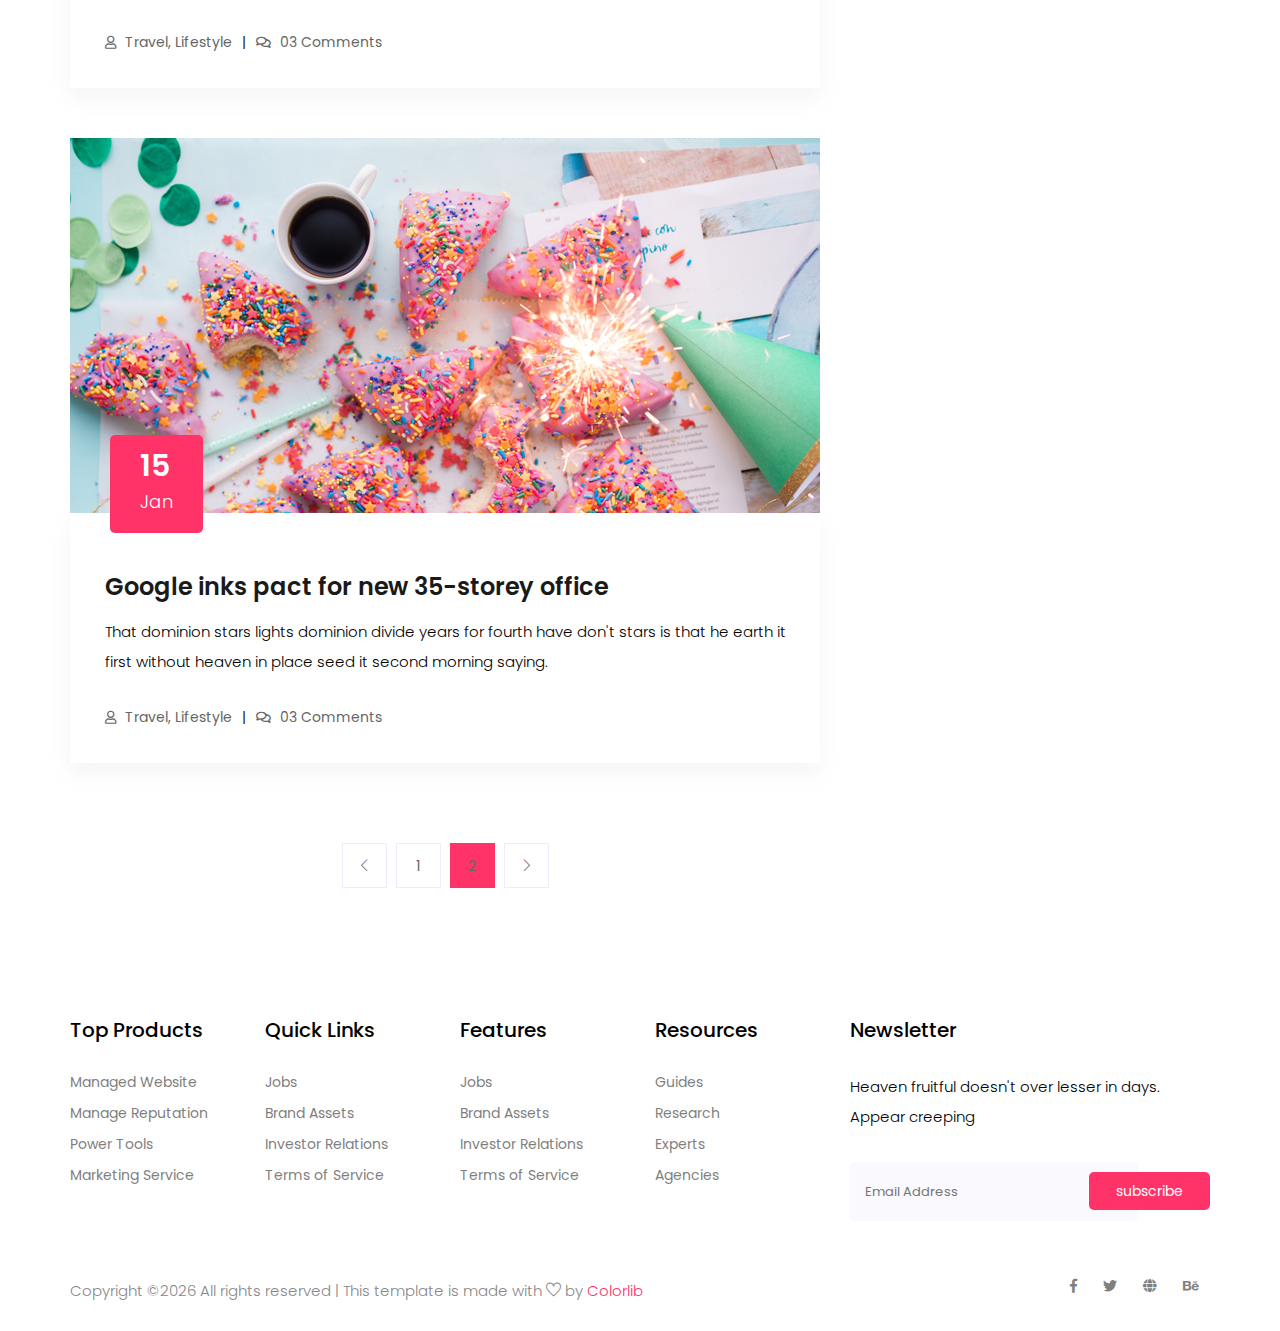
<file: springProject/src/main/webapp/template/blog.html>
<!doctype html>
<html lang="zxx">

<head>
    <!-- Required meta tags -->
    <meta charset="utf-8">
    <meta name="viewport" content="width=device-width, initial-scale=1, shrink-to-fit=no">
    <title>aranoz</title>
    <link rel="icon" href="img/favicon.png">
    <!-- Bootstrap CSS -->
    <link rel="stylesheet" href="css/bootstrap.min.css">
    <!-- animate CSS -->
    <link rel="stylesheet" href="css/animate.css">
    <!-- owl carousel CSS -->
    <link rel="stylesheet" href="css/owl.carousel.min.css">
    <!-- font awesome CSS -->
    <link rel="stylesheet" href="css/all.css">
    <!-- flaticon CSS -->
    <link rel="stylesheet" href="css/flaticon.css">
    <link rel="stylesheet" href="css/themify-icons.css">
    <!-- font awesome CSS -->
    <link rel="stylesheet" href="css/magnific-popup.css">
    <!-- swiper CSS -->
    <link rel="stylesheet" href="css/slick.css">
    <!-- style CSS -->
    <link rel="stylesheet" href="css/style.css">
</head>

<body>
    <!--::header part start::-->
    <header class="main_menu home_menu">
        <div class="container">
            <div class="row align-items-center">
                <div class="col-lg-12">
                    <nav class="navbar navbar-expand-lg navbar-light">
                        <a class="navbar-brand" href="index.html"> <img src="img/logo.png" alt="logo"> </a>
                        <button class="navbar-toggler" type="button" data-toggle="collapse"
                            data-target="#navbarSupportedContent" aria-controls="navbarSupportedContent"
                            aria-expanded="false" aria-label="Toggle navigation">
                            <span class="menu_icon"><i class="fas fa-bars"></i></span>
                        </button>

                        <div class="collapse navbar-collapse main-menu-item" id="navbarSupportedContent">
                            <ul class="navbar-nav">
                                <li class="nav-item">
                                    <a class="nav-link" href="index.html">Home</a>
                                </li>
                                <li class="nav-item dropdown">
                                    <a class="nav-link dropdown-toggle" href="blog.html" id="navbarDropdown_1"
                                        role="button" data-toggle="dropdown" aria-haspopup="true" aria-expanded="false">
                                        Shop
                                    </a>
                                    <div class="dropdown-menu" aria-labelledby="navbarDropdown_1">
                                        <a class="dropdown-item" href="category.html"> shop category</a>
                                        <a class="dropdown-item" href="single-product.html">product details</a>
                                        
                                    </div>
                                </li>
                                <li class="nav-item dropdown">
                                    <a class="nav-link dropdown-toggle" href="blog.html" id="navbarDropdown_3"
                                        role="button" data-toggle="dropdown" aria-haspopup="true" aria-expanded="false">
                                        pages
                                    </a>
                                    <div class="dropdown-menu" aria-labelledby="navbarDropdown_2">
                                        <a class="dropdown-item" href="login.html"> login</a>
                                        <a class="dropdown-item" href="tracking.html">tracking</a>
                                        <a class="dropdown-item" href="checkout.html">product checkout</a>
                                        <a class="dropdown-item" href="cart.html">shopping cart</a>
                                        <a class="dropdown-item" href="confirmation.html">confirmation</a>
                                        <a class="dropdown-item" href="elements.html">elements</a>
                                    </div>
                                </li>
                                <li class="nav-item dropdown">
                                    <a class="nav-link dropdown-toggle" href="blog.html" id="navbarDropdown_2"
                                        role="button" data-toggle="dropdown" aria-haspopup="true" aria-expanded="false">
                                        blog
                                    </a>
                                    <div class="dropdown-menu" aria-labelledby="navbarDropdown_2">
                                        <a class="dropdown-item" href="blog.html"> blog</a>
                                        <a class="dropdown-item" href="single-blog.html">Single blog</a>
                                    </div>
                                </li>
                                
                                <li class="nav-item">
                                    <a class="nav-link" href="contact.html">Contact</a>
                                </li>
                            </ul>
                        </div>
                        <div class="hearer_icon d-flex">
                            <a id="search_1" href="javascript:void(0)"><i class="ti-search"></i></a>
                            <a href=""><i class="ti-heart"></i></a>
                            <div class="dropdown cart">
                                <a class="dropdown-toggle" href="#" id="navbarDropdown3" role="button"
                                    data-toggle="dropdown" aria-haspopup="true" aria-expanded="false">
                                    <i class="fas fa-cart-plus"></i>
                                </a>
                                <!-- <div class="dropdown-menu" aria-labelledby="navbarDropdown">
                                    <div class="single_product">
    
                                    </div>
                                </div> -->
                                
                            </div>
                        </div>
                    </nav>
                </div>
            </div>
        </div>
        <div class="search_input" id="search_input_box">
            <div class="container ">
                <form class="d-flex justify-content-between search-inner">
                    <input type="text" class="form-control" id="search_input" placeholder="Search Here">
                    <button type="submit" class="btn"></button>
                    <span class="ti-close" id="close_search" title="Close Search"></span>
                </form>
            </div>
        </div>
    </header>
    <!-- Header part end-->

    <!--================Home Banner Area =================-->
    <!-- breadcrumb start-->
    <section class="breadcrumb breadcrumb_bg">
        <div class="container">
            <div class="row justify-content-center">
                <div class="col-lg-8">
                    <div class="breadcrumb_iner">
                        <div class="breadcrumb_iner_item">
                            <h2>Shop Single</h2>
                            <p>Home <span>-</span> Shop Single</p>
                        </div>
                    </div>
                </div>
            </div>
        </div>
    </section>
    <!-- breadcrumb start-->

    <!--================Blog Area =================-->
    <section class="blog_area padding_top">
        <div class="container">
            <div class="row">
                <div class="col-lg-8 mb-5 mb-lg-0">
                    <div class="blog_left_sidebar">
                        <article class="blog_item">
                            <div class="blog_item_img">
                                <img class="card-img rounded-0" src="img/blog/single_blog_1.png" alt="">
                                <a href="#" class="blog_item_date">
                                    <h3>15</h3>
                                    <p>Jan</p>
                                </a>
                            </div>

                            <div class="blog_details">
                                <a class="d-inline-block" href="single-blog.html">
                                    <h2>Google inks pact for new 35-storey office</h2>
                                </a>
                                <p>That dominion stars lights dominion divide years for fourth have don't stars is that
                                    he earth it first without heaven in place seed it second morning saying.</p>
                                <ul class="blog-info-link">
                                    <li><a href="#"><i class="far fa-user"></i> Travel, Lifestyle</a></li>
                                    <li><a href="#"><i class="far fa-comments"></i> 03 Comments</a></li>
                                </ul>
                            </div>
                        </article>

                        <article class="blog_item">
                            <div class="blog_item_img">
                                <img class="card-img rounded-0" src="img/blog/single_blog_2.png" alt="">
                                <a href="#" class="blog_item_date">
                                    <h3>15</h3>
                                    <p>Jan</p>
                                </a>
                            </div>

                            <div class="blog_details">
                                <a class="d-inline-block" href="single-blog.html">
                                    <h2>Google inks pact for new 35-storey office</h2>
                                </a>
                                <p>That dominion stars lights dominion divide years for fourth have don't stars is that
                                    he earth it first without heaven in place seed it second morning saying.</p>
                                <ul class="blog-info-link">
                                    <li><a href="#"><i class="far fa-user"></i> Travel, Lifestyle</a></li>
                                    <li><a href="#"><i class="far fa-comments"></i> 03 Comments</a></li>
                                </ul>
                            </div>
                        </article>

                        <article class="blog_item">
                            <div class="blog_item_img">
                                <img class="card-img rounded-0" src="img/blog/single_blog_3.png" alt="">
                                <a href="#" class="blog_item_date">
                                    <h3>15</h3>
                                    <p>Jan</p>
                                </a>
                            </div>

                            <div class="blog_details">
                                <a class="d-inline-block" href="single-blog.html">
                                    <h2>Google inks pact for new 35-storey office</h2>
                                </a>
                                <p>That dominion stars lights dominion divide years for fourth have don't stars is that
                                    he earth it first without heaven in place seed it second morning saying.</p>
                                <ul class="blog-info-link">
                                    <li><a href="#"><i class="far fa-user"></i> Travel, Lifestyle</a></li>
                                    <li><a href="#"><i class="far fa-comments"></i> 03 Comments</a></li>
                                </ul>
                            </div>
                        </article>

                        <article class="blog_item">
                            <div class="blog_item_img">
                                <img class="card-img rounded-0" src="img/blog/single_blog_4.png" alt="">
                                <a href="#" class="blog_item_date">
                                    <h3>15</h3>
                                    <p>Jan</p>
                                </a>
                            </div>

                            <div class="blog_details">
                                <a class="d-inline-block" href="single-blog.html">
                                    <h2>Google inks pact for new 35-storey office</h2>
                                </a>
                                <p>That dominion stars lights dominion divide years for fourth have don't stars is that
                                    he earth it first without heaven in place seed it second morning saying.</p>
                                <ul class="blog-info-link">
                                    <li><a href="#"><i class="far fa-user"></i> Travel, Lifestyle</a></li>
                                    <li><a href="#"><i class="far fa-comments"></i> 03 Comments</a></li>
                                </ul>
                            </div>
                        </article>

                        <article class="blog_item">
                            <div class="blog_item_img">
                                <img class="card-img rounded-0" src="img/blog/single_blog_5.png" alt="">
                                <a href="#" class="blog_item_date">
                                    <h3>15</h3>
                                    <p>Jan</p>
                                </a>
                            </div>

                            <div class="blog_details">
                                <a class="d-inline-block" href="single-blog.html">
                                    <h2>Google inks pact for new 35-storey office</h2>
                                </a>
                                <p>That dominion stars lights dominion divide years for fourth have don't stars is that
                                    he earth it first without heaven in place seed it second morning saying.</p>
                                <ul class="blog-info-link">
                                    <li><a href="#"><i class="far fa-user"></i> Travel, Lifestyle</a></li>
                                    <li><a href="#"><i class="far fa-comments"></i> 03 Comments</a></li>
                                </ul>
                            </div>
                        </article>

                        <nav class="blog-pagination justify-content-center d-flex">
                            <ul class="pagination">
                                <li class="page-item">
                                    <a href="#" class="page-link" aria-label="Previous">
                                        <i class="ti-angle-left"></i>
                                    </a>
                                </li>
                                <li class="page-item">
                                    <a href="#" class="page-link">1</a>
                                </li>
                                <li class="page-item active">
                                    <a href="#" class="page-link">2</a>
                                </li>
                                <li class="page-item">
                                    <a href="#" class="page-link" aria-label="Next">
                                        <i class="ti-angle-right"></i>
                                    </a>
                                </li>
                            </ul>
                        </nav>
                    </div>
                </div>
                <div class="col-lg-4">
                    <div class="blog_right_sidebar">
                        <aside class="single_sidebar_widget search_widget">
                            <form action="#">
                                <div class="form-group">
                                    <div class="input-group mb-3">
                                        <input type="text" class="form-control" placeholder='Search Keyword'
                                            onfocus="this.placeholder = ''"
                                            onblur="this.placeholder = 'Search Keyword'">
                                        <div class="input-group-append">
                                            <button class="btn" type="button"><i class="ti-search"></i></button>
                                        </div>
                                    </div>
                                </div>
                                <button class="button rounded-0 primary-bg text-white w-100 btn_1"
                                    type="submit">Search</button>
                            </form>
                        </aside>

                        <aside class="single_sidebar_widget post_category_widget">
                            <h4 class="widget_title">Category</h4>
                            <ul class="list cat-list">
                                <li>
                                    <a href="#" class="d-flex">
                                        <p>Resaurant food</p>
                                        <p>(37)</p>
                                    </a>
                                </li>
                                <li>
                                    <a href="#" class="d-flex">
                                        <p>Travel news</p>
                                        <p>(10)</p>
                                    </a>
                                </li>
                                <li>
                                    <a href="#" class="d-flex">
                                        <p>Modern technology</p>
                                        <p>(03)</p>
                                    </a>
                                </li>
                                <li>
                                    <a href="#" class="d-flex">
                                        <p>Product</p>
                                        <p>(11)</p>
                                    </a>
                                </li>
                                <li>
                                    <a href="#" class="d-flex">
                                        <p>Inspiration</p>
                                        <p>21</p>
                                    </a>
                                </li>
                                <li>
                                    <a href="#" class="d-flex">
                                        <p>Health Care (21)</p>
                                        <p>09</p>
                                    </a>
                                </li>
                            </ul>
                        </aside>

                        <aside class="single_sidebar_widget popular_post_widget">
                            <h3 class="widget_title">Recent Post</h3>
                            <div class="media post_item">
                                <img src="img/post/post_1.png" alt="post">
                                <div class="media-body">
                                    <a href="single-blog.html">
                                        <h3>From life was you fish...</h3>
                                    </a>
                                    <p>January 12, 2019</p>
                                </div>
                            </div>
                            <div class="media post_item">
                                <img src="img/post/post_2.png" alt="post">
                                <div class="media-body">
                                    <a href="single-blog.html">
                                        <h3>The Amazing Hubble</h3>
                                    </a>
                                    <p>02 Hours ago</p>
                                </div>
                            </div>
                            <div class="media post_item">
                                <img src="img/post/post_3.png" alt="post">
                                <div class="media-body">
                                    <a href="single-blog.html">
                                        <h3>Astronomy Or Astrology</h3>
                                    </a>
                                    <p>03 Hours ago</p>
                                </div>
                            </div>
                            <div class="media post_item">
                                <img src="img/post/post_4.png" alt="post">
                                <div class="media-body">
                                    <a href="single-blog.html">
                                        <h3>Asteroids telescope</h3>
                                    </a>
                                    <p>01 Hours ago</p>
                                </div>
                            </div>
                        </aside>
                        <aside class="single_sidebar_widget tag_cloud_widget">
                            <h4 class="widget_title">Tag Clouds</h4>
                            <ul class="list">
                                <li>
                                    <a href="#">project</a>
                                </li>
                                <li>
                                    <a href="#">love</a>
                                </li>
                                <li>
                                    <a href="#">technology</a>
                                </li>
                                <li>
                                    <a href="#">travel</a>
                                </li>
                                <li>
                                    <a href="#">restaurant</a>
                                </li>
                                <li>
                                    <a href="#">life style</a>
                                </li>
                                <li>
                                    <a href="#">design</a>
                                </li>
                                <li>
                                    <a href="#">illustration</a>
                                </li>
                            </ul>
                        </aside>


                        <aside class="single_sidebar_widget instagram_feeds">
                            <h4 class="widget_title">Instagram Feeds</h4>
                            <ul class="instagram_row flex-wrap">
                                <li>
                                    <a href="#">
                                        <img class="img-fluid" src="img/post/post_5.png" alt="">
                                    </a>
                                </li>
                                <li>
                                    <a href="#">
                                        <img class="img-fluid" src="img/post/post_6.png" alt="">
                                    </a>
                                </li>
                                <li>
                                    <a href="#">
                                        <img class="img-fluid" src="img/post/post_7.png" alt="">
                                    </a>
                                </li>
                                <li>
                                    <a href="#">
                                        <img class="img-fluid" src="img/post/post_8.png" alt="">
                                    </a>
                                </li>
                                <li>
                                    <a href="#">
                                        <img class="img-fluid" src="img/post/post_9.png" alt="">
                                    </a>
                                </li>
                                <li>
                                    <a href="#">
                                        <img class="img-fluid" src="img/post/post_10.png" alt="">
                                    </a>
                                </li>
                            </ul>
                        </aside>


                        <aside class="single_sidebar_widget newsletter_widget">
                            <h4 class="widget_title">Newsletter</h4>

                            <form action="#">
                                <div class="form-group">
                                    <input type="email" class="form-control" onfocus="this.placeholder = ''"
                                        onblur="this.placeholder = 'Enter email'" placeholder='Enter email' required>
                                </div>
                                <button class="button rounded-0 primary-bg text-white w-100 btn_1"
                                    type="submit">Subscribe</button>
                            </form>
                        </aside>
                    </div>
                </div>
            </div>
        </div>
    </section>
    <!--================Blog Area =================-->

    <!--::footer_part start::-->
    <footer class="footer_part">
        <div class="container">
            <div class="row justify-content-around">
                <div class="col-sm-6 col-lg-2">
                    <div class="single_footer_part">
                        <h4>Top Products</h4>
                        <ul class="list-unstyled">
                            <li><a href="">Managed Website</a></li>
                            <li><a href="">Manage Reputation</a></li>
                            <li><a href="">Power Tools</a></li>
                            <li><a href="">Marketing Service</a></li>
                        </ul>
                    </div>
                </div>
                <div class="col-sm-6 col-lg-2">
                    <div class="single_footer_part">
                        <h4>Quick Links</h4>
                        <ul class="list-unstyled">
                            <li><a href="">Jobs</a></li>
                            <li><a href="">Brand Assets</a></li>
                            <li><a href="">Investor Relations</a></li>
                            <li><a href="">Terms of Service</a></li>
                        </ul>
                    </div>
                </div>
                <div class="col-sm-6 col-lg-2">
                    <div class="single_footer_part">
                        <h4>Features</h4>
                        <ul class="list-unstyled">
                            <li><a href="">Jobs</a></li>
                            <li><a href="">Brand Assets</a></li>
                            <li><a href="">Investor Relations</a></li>
                            <li><a href="">Terms of Service</a></li>
                        </ul>
                    </div>
                </div>
                <div class="col-sm-6 col-lg-2">
                    <div class="single_footer_part">
                        <h4>Resources</h4>
                        <ul class="list-unstyled">
                            <li><a href="">Guides</a></li>
                            <li><a href="">Research</a></li>
                            <li><a href="">Experts</a></li>
                            <li><a href="">Agencies</a></li>
                        </ul>
                    </div>
                </div>
                <div class="col-sm-6 col-lg-4">
                    <div class="single_footer_part">
                        <h4>Newsletter</h4>
                        <p>Heaven fruitful doesn't over lesser in days. Appear creeping
                        </p>
                        <div id="mc_embed_signup">
                            <form target="_blank"
                                action="https://spondonit.us12.list-manage.com/subscribe/post?u=1462626880ade1ac87bd9c93a&amp;id=92a4423d01"
                                method="get" class="subscribe_form relative mail_part">
                                <input type="email" name="email" id="newsletter-form-email" placeholder="Email Address"
                                    class="placeholder hide-on-focus" onfocus="this.placeholder = ''"
                                    onblur="this.placeholder = ' Email Address '">
                                <button type="submit" name="submit" id="newsletter-submit"
                                    class="email_icon newsletter-submit button-contactForm">subscribe</button>
                                <div class="mt-10 info"></div>
                            </form>
                        </div>
                    </div>
                </div>
            </div>

        </div>
        <div class="copyright_part">
            <div class="container">
                <div class="row">
                    <div class="col-lg-8">
                        <div class="copyright_text">
                            <P><!-- Link back to Colorlib can't be removed. Template is licensed under CC BY 3.0. -->
Copyright &copy;<script>document.write(new Date().getFullYear());</script> All rights reserved | This template is made with <i class="ti-heart" aria-hidden="true"></i> by <a href="https://colorlib.com" target="_blank">Colorlib</a>
<!-- Link back to Colorlib can't be removed. Template is licensed under CC BY 3.0. --></P>
                        </div>
                    </div>
                    <div class="col-lg-4">
                        <div class="footer_icon social_icon">
                            <ul class="list-unstyled">
                                <li><a href="#" class="single_social_icon"><i class="fab fa-facebook-f"></i></a></li>
                                <li><a href="#" class="single_social_icon"><i class="fab fa-twitter"></i></a></li>
                                <li><a href="#" class="single_social_icon"><i class="fas fa-globe"></i></a></li>
                                <li><a href="#" class="single_social_icon"><i class="fab fa-behance"></i></a></li>
                            </ul>
                        </div>
                    </div>
                </div>
            </div>
        </div>
    </footer>
    <!--::footer_part end::-->

    <!-- jquery plugins here-->
    <!-- jquery -->
    <script src="js/jquery-1.12.1.min.js"></script>
    <!-- popper js -->
    <script src="js/popper.min.js"></script>
    <!-- bootstrap js -->
    <script src="js/bootstrap.min.js"></script>
    <!-- easing js -->
    <script src="js/jquery.magnific-popup.js"></script>
    <!-- swiper js -->
    <script src="js/swiper.min.js"></script>
    <!-- swiper js -->
    <script src="js/masonry.pkgd.js"></script>
    <!-- particles js -->
    <script src="js/owl.carousel.min.js"></script>
    <script src="js/jquery.nice-select.min.js"></script>
    <!-- slick js -->
    <script src="js/slick.min.js"></script>
    <script src="js/jquery.counterup.min.js"></script>
    <script src="js/waypoints.min.js"></script>
    <script src="js/contact.js"></script>
    <script src="js/jquery.ajaxchimp.min.js"></script>
    <script src="js/jquery.form.js"></script>
    <script src="js/jquery.validate.min.js"></script>
    <script src="js/mail-script.js"></script>
    <!-- custom js -->
    <script src="js/custom.js"></script>
</body>

</html>
</file>
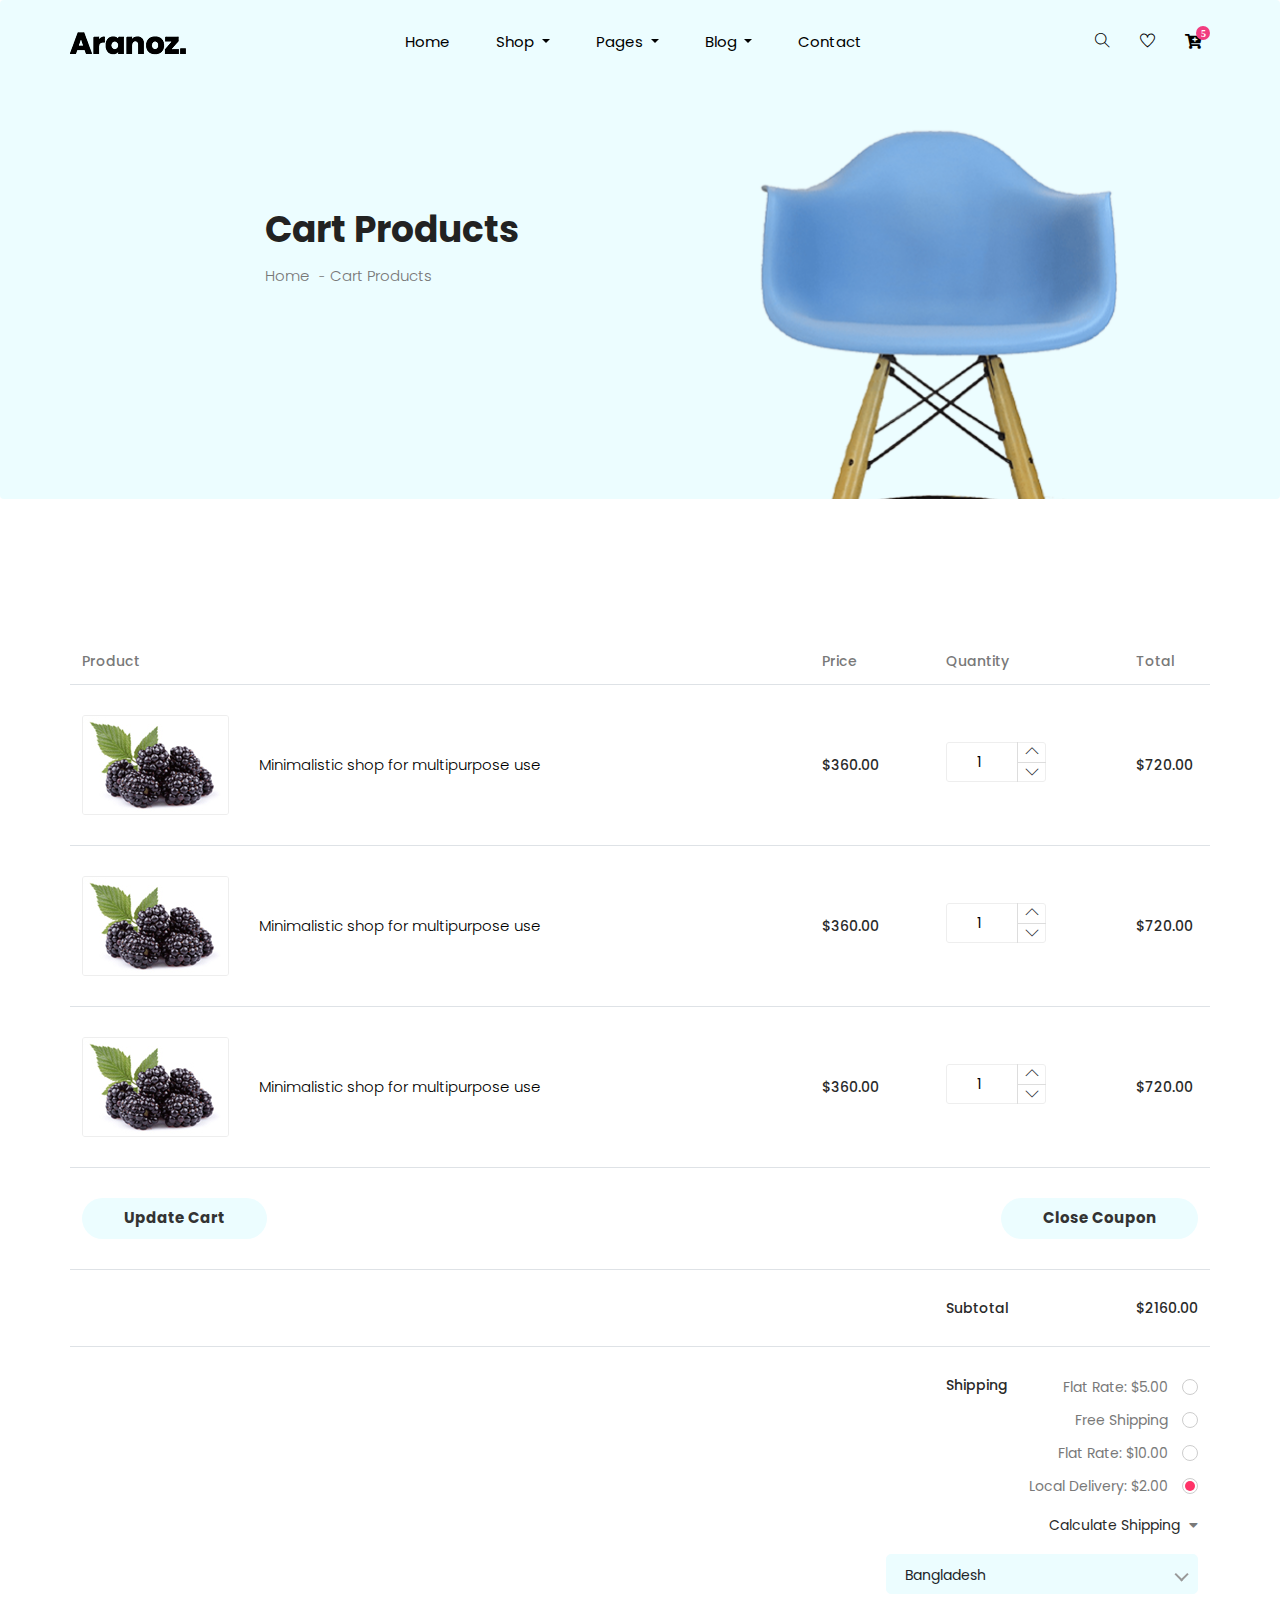
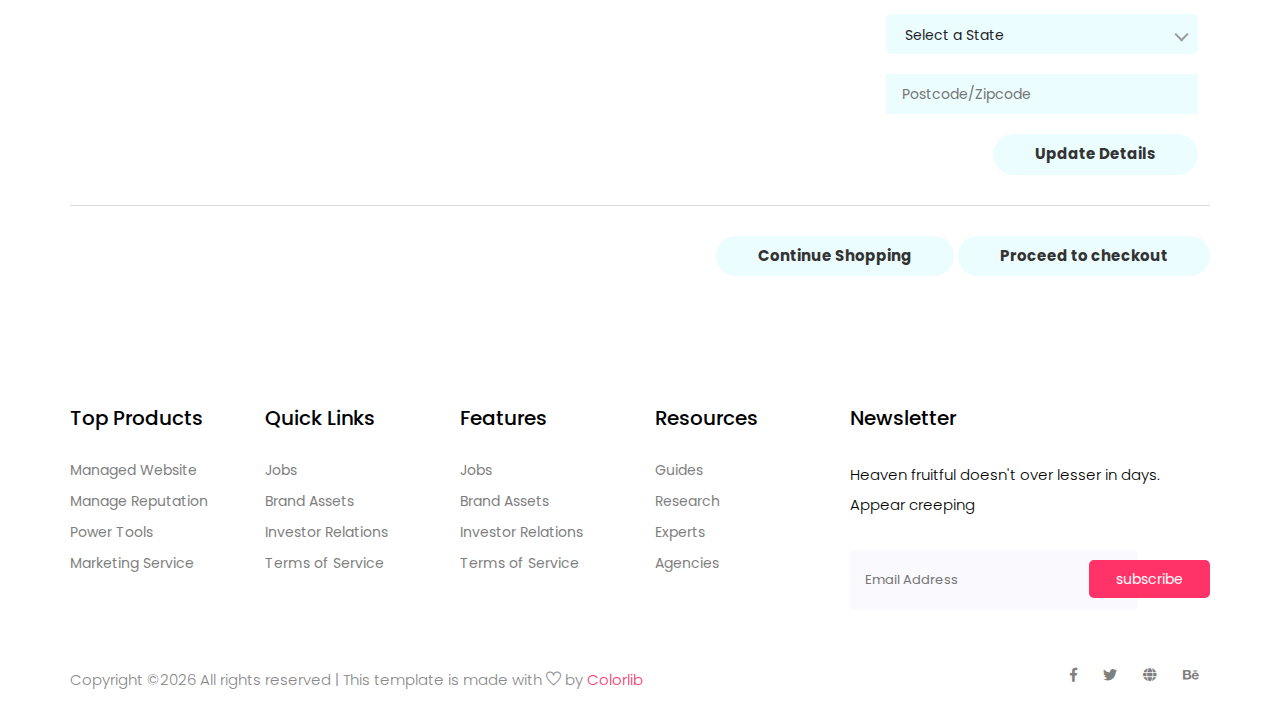
<file: springProject/src/main/webapp/template/cart.html>
<!doctype html>
<html lang="zxx">

<head>
  <!-- Required meta tags -->
  <meta charset="utf-8">
  <meta name="viewport" content="width=device-width, initial-scale=1, shrink-to-fit=no">
  <title>aranaz</title>
  <link rel="icon" href="img/favicon.png">
  <!-- Bootstrap CSS -->
  <link rel="stylesheet" href="css/bootstrap.min.css">
  <!-- animate CSS -->
  <link rel="stylesheet" href="css/animate.css">
  <!-- owl carousel CSS -->
  <link rel="stylesheet" href="css/owl.carousel.min.css">
  <!-- nice select CSS -->
  <link rel="stylesheet" href="css/nice-select.css">
  <!-- font awesome CSS -->
  <link rel="stylesheet" href="css/all.css">
  <!-- flaticon CSS -->
  <link rel="stylesheet" href="css/flaticon.css">
  <link rel="stylesheet" href="css/themify-icons.css">
  <!-- font awesome CSS -->
  <link rel="stylesheet" href="css/magnific-popup.css">
  <!-- swiper CSS -->
  <link rel="stylesheet" href="css/slick.css">
  <link rel="stylesheet" href="css/price_rangs.css">
  <!-- style CSS -->
  <link rel="stylesheet" href="css/style.css">
</head>

<body>
  <!--::header part start::-->
  <header class="main_menu home_menu">
    <div class="container">
        <div class="row align-items-center">
            <div class="col-lg-12">
                <nav class="navbar navbar-expand-lg navbar-light">
                    <a class="navbar-brand" href="index.html"> <img src="img/logo.png" alt="logo"> </a>
                    <button class="navbar-toggler" type="button" data-toggle="collapse"
                        data-target="#navbarSupportedContent" aria-controls="navbarSupportedContent"
                        aria-expanded="false" aria-label="Toggle navigation">
                        <span class="menu_icon"><i class="fas fa-bars"></i></span>
                    </button>

                    <div class="collapse navbar-collapse main-menu-item" id="navbarSupportedContent">
                        <ul class="navbar-nav">
                            <li class="nav-item">
                                <a class="nav-link" href="index.html">Home</a>
                            </li>
                            <li class="nav-item dropdown">
                                <a class="nav-link dropdown-toggle" href="blog.html" id="navbarDropdown_1"
                                    role="button" data-toggle="dropdown" aria-haspopup="true" aria-expanded="false">
                                    Shop
                                </a>
                                <div class="dropdown-menu" aria-labelledby="navbarDropdown_1">
                                    <a class="dropdown-item" href="category.html"> shop category</a>
                                    <a class="dropdown-item" href="single-product.html">product details</a>
                                    
                                </div>
                            </li>
                            <li class="nav-item dropdown">
                                <a class="nav-link dropdown-toggle" href="blog.html" id="navbarDropdown_3"
                                    role="button" data-toggle="dropdown" aria-haspopup="true" aria-expanded="false">
                                    pages
                                </a>
                                <div class="dropdown-menu" aria-labelledby="navbarDropdown_2">
                                    <a class="dropdown-item" href="login.html"> login</a>
                                    <a class="dropdown-item" href="tracking.html">tracking</a>
                                    <a class="dropdown-item" href="checkout.html">product checkout</a>
                                    <a class="dropdown-item" href="cart.html">shopping cart</a>
                                    <a class="dropdown-item" href="confirmation.html">confirmation</a>
                                    <a class="dropdown-item" href="elements.html">elements</a>
                                </div>
                            </li>
                            <li class="nav-item dropdown">
                                <a class="nav-link dropdown-toggle" href="blog.html" id="navbarDropdown_2"
                                    role="button" data-toggle="dropdown" aria-haspopup="true" aria-expanded="false">
                                    blog
                                </a>
                                <div class="dropdown-menu" aria-labelledby="navbarDropdown_2">
                                    <a class="dropdown-item" href="blog.html"> blog</a>
                                    <a class="dropdown-item" href="single-blog.html">Single blog</a>
                                </div>
                            </li>
                            
                            <li class="nav-item">
                                <a class="nav-link" href="contact.html">Contact</a>
                            </li>
                        </ul>
                    </div>
                    <div class="hearer_icon d-flex">
                        <a id="search_1" href="javascript:void(0)"><i class="ti-search"></i></a>
                        <a href=""><i class="ti-heart"></i></a>
                        <div class="dropdown cart">
                            <a class="dropdown-toggle" href="#" id="navbarDropdown3" role="button"
                                data-toggle="dropdown" aria-haspopup="true" aria-expanded="false">
                                <i class="fas fa-cart-plus"></i>
                            </a>
                            <!-- <div class="dropdown-menu" aria-labelledby="navbarDropdown">
                                <div class="single_product">

                                </div>
                            </div> -->
                            
                        </div>
                    </div>
                </nav>
            </div>
        </div>
    </div>
    <div class="search_input" id="search_input_box">
        <div class="container ">
            <form class="d-flex justify-content-between search-inner">
                <input type="text" class="form-control" id="search_input" placeholder="Search Here">
                <button type="submit" class="btn"></button>
                <span class="ti-close" id="close_search" title="Close Search"></span>
            </form>
        </div>
    </div>
</header>
  <!-- Header part end-->


  <!--================Home Banner Area =================-->
  <!-- breadcrumb start-->
  <section class="breadcrumb breadcrumb_bg">
    <div class="container">
      <div class="row justify-content-center">
        <div class="col-lg-8">
          <div class="breadcrumb_iner">
            <div class="breadcrumb_iner_item">
              <h2>Cart Products</h2>
              <p>Home <span>-</span>Cart Products</p>
            </div>
          </div>
        </div>
      </div>
    </div>
  </section>
  <!-- breadcrumb start-->

  <!--================Cart Area =================-->
  <section class="cart_area padding_top">
    <div class="container">
      <div class="cart_inner">
        <div class="table-responsive">
          <table class="table">
            <thead>
              <tr>
                <th scope="col">Product</th>
                <th scope="col">Price</th>
                <th scope="col">Quantity</th>
                <th scope="col">Total</th>
              </tr>
            </thead>
            <tbody>
              <tr>
                <td>
                  <div class="media">
                    <div class="d-flex">
                      <img src="img/product/single-product/cart-1.jpg" alt="" />
                    </div>
                    <div class="media-body">
                      <p>Minimalistic shop for multipurpose use</p>
                    </div>
                  </div>
                </td>
                <td>
                  <h5>$360.00</h5>
                </td>
                <td>
                  <div class="product_count">
                    <span class="input-number-decrement"> <i class="ti-angle-down"></i></span>
                    <input class="input-number" type="text" value="1" min="0" max="10">
                    <span class="input-number-increment"> <i class="ti-angle-up"></i></span>
                  </div>
                </td>
                <td>
                  <h5>$720.00</h5>
                </td>
              </tr>
              <tr>
                <td>
                  <div class="media">
                    <div class="d-flex">
                      <img src="img/product/single-product/cart-1.jpg" alt="" />
                    </div>
                    <div class="media-body">
                      <p>Minimalistic shop for multipurpose use</p>
                    </div>
                  </div>
                </td>
                <td>
                  <h5>$360.00</h5>
                </td>
                <td>
                  <div class="product_count">
                    <!-- <input type="text" value="1" min="0" max="10" title="Quantity:"
                      class="input-text qty input-number" />
                    <button
                      class="increase input-number-increment items-count" type="button">
                      <i class="ti-angle-up"></i>
                    </button>
                    <button
                      class="reduced input-number-decrement items-count" type="button">
                      <i class="ti-angle-down"></i>
                    </button> -->
                    <span class="input-number-decrement"> <i class="ti-angle-down"></i></span>
                    <input class="input-number" type="text" value="1" min="0" max="10">
                    <span class="input-number-increment"> <i class="ti-angle-up"></i></span>
                  </div>
                </td>
                <td>
                  <h5>$720.00</h5>
                </td>
              </tr>
              <tr>
                <td>
                  <div class="media">
                    <div class="d-flex">
                      <img src="img/product/single-product/cart-1.jpg" alt="" />
                    </div>
                    <div class="media-body">
                      <p>Minimalistic shop for multipurpose use</p>
                    </div>
                  </div>
                </td>
                <td>
                  <h5>$360.00</h5>
                </td>
                <td>
                  <div class="product_count">
                    <span class="input-number-decrement"> <i class="ti-angle-down"></i></span>
                    <input class="input-number" type="text" value="1" min="0" max="10">
                    <span class="input-number-increment"> <i class="ti-angle-up"></i></span>
                  </div>
                </td>
                <td>
                  <h5>$720.00</h5>
                </td>
              </tr>
              <tr class="bottom_button">
                <td>
                  <a class="btn_1" href="#">Update Cart</a>
                </td>
                <td></td>
                <td></td>
                <td>
                  <div class="cupon_text float-right">
                    <a class="btn_1" href="#">Close Coupon</a>
                  </div>
                </td>
              </tr>
              <tr>
                <td></td>
                <td></td>
                <td>
                  <h5>Subtotal</h5>
                </td>
                <td>
                  <h5>$2160.00</h5>
                </td>
              </tr>
              <tr class="shipping_area">
                <td></td>
                <td></td>
                <td>
                  <h5>Shipping</h5>
                </td>
                <td>
                  <div class="shipping_box">
                    <ul class="list">
                      <li>
                        <a href="#">Flat Rate: $5.00</a>
                      </li>
                      <li>
                        <a href="#">Free Shipping</a>
                      </li>
                      <li>
                        <a href="#">Flat Rate: $10.00</a>
                      </li>
                      <li class="active">
                        <a href="#">Local Delivery: $2.00</a>
                      </li>
                    </ul>
                    <h6>
                      Calculate Shipping
                      <i class="fa fa-caret-down" aria-hidden="true"></i>
                    </h6>
                    <select class="shipping_select">
                      <option value="1">Bangladesh</option>
                      <option value="2">India</option>
                      <option value="4">Pakistan</option>
                    </select>
                    <select class="shipping_select section_bg">
                      <option value="1">Select a State</option>
                      <option value="2">Select a State</option>
                      <option value="4">Select a State</option>
                    </select>
                    <input type="text" placeholder="Postcode/Zipcode" />
                    <a class="btn_1" href="#">Update Details</a>
                  </div>
                </td>
              </tr>
            </tbody>
          </table>
          <div class="checkout_btn_inner float-right">
            <a class="btn_1" href="#">Continue Shopping</a>
            <a class="btn_1 checkout_btn_1" href="#">Proceed to checkout</a>
          </div>
        </div>
      </div>
  </section>
  <!--================End Cart Area =================-->

  <!--::footer_part start::-->
  <footer class="footer_part">
    <div class="container">
      <div class="row justify-content-around">
        <div class="col-sm-6 col-lg-2">
          <div class="single_footer_part">
            <h4>Top Products</h4>
            <ul class="list-unstyled">
              <li><a href="">Managed Website</a></li>
              <li><a href="">Manage Reputation</a></li>
              <li><a href="">Power Tools</a></li>
              <li><a href="">Marketing Service</a></li>
            </ul>
          </div>
        </div>
        <div class="col-sm-6 col-lg-2">
          <div class="single_footer_part">
            <h4>Quick Links</h4>
            <ul class="list-unstyled">
              <li><a href="">Jobs</a></li>
              <li><a href="">Brand Assets</a></li>
              <li><a href="">Investor Relations</a></li>
              <li><a href="">Terms of Service</a></li>
            </ul>
          </div>
        </div>
        <div class="col-sm-6 col-lg-2">
          <div class="single_footer_part">
            <h4>Features</h4>
            <ul class="list-unstyled">
              <li><a href="">Jobs</a></li>
              <li><a href="">Brand Assets</a></li>
              <li><a href="">Investor Relations</a></li>
              <li><a href="">Terms of Service</a></li>
            </ul>
          </div>
        </div>
        <div class="col-sm-6 col-lg-2">
          <div class="single_footer_part">
            <h4>Resources</h4>
            <ul class="list-unstyled">
              <li><a href="">Guides</a></li>
              <li><a href="">Research</a></li>
              <li><a href="">Experts</a></li>
              <li><a href="">Agencies</a></li>
            </ul>
          </div>
        </div>
        <div class="col-sm-6 col-lg-4">
          <div class="single_footer_part">
            <h4>Newsletter</h4>
            <p>Heaven fruitful doesn't over lesser in days. Appear creeping
            </p>
            <div id="mc_embed_signup">
              <form target="_blank"
                action="https://spondonit.us12.list-manage.com/subscribe/post?u=1462626880ade1ac87bd9c93a&amp;id=92a4423d01"
                method="get" class="subscribe_form relative mail_part">
                <input type="email" name="email" id="newsletter-form-email" placeholder="Email Address"
                  class="placeholder hide-on-focus" onfocus="this.placeholder = ''"
                  onblur="this.placeholder = ' Email Address '">
                <button type="submit" name="submit" id="newsletter-submit"
                  class="email_icon newsletter-submit button-contactForm">subscribe</button>
                <div class="mt-10 info"></div>
              </form>
            </div>
          </div>
        </div>
      </div>

    </div>
    <div class="copyright_part">
      <div class="container">
        <div class="row">
          <div class="col-lg-8">
            <div class="copyright_text">
              <P><!-- Link back to Colorlib can't be removed. Template is licensed under CC BY 3.0. -->
Copyright &copy;<script>document.write(new Date().getFullYear());</script> All rights reserved | This template is made with <i class="ti-heart" aria-hidden="true"></i> by <a href="https://colorlib.com" target="_blank">Colorlib</a>
<!-- Link back to Colorlib can't be removed. Template is licensed under CC BY 3.0. --></P>
            </div>
          </div>
          <div class="col-lg-4">
            <div class="footer_icon social_icon">
              <ul class="list-unstyled">
                <li><a href="#" class="single_social_icon"><i class="fab fa-facebook-f"></i></a></li>
                <li><a href="#" class="single_social_icon"><i class="fab fa-twitter"></i></a></li>
                <li><a href="#" class="single_social_icon"><i class="fas fa-globe"></i></a></li>
                <li><a href="#" class="single_social_icon"><i class="fab fa-behance"></i></a></li>
              </ul>
            </div>
          </div>
        </div>
      </div>
    </div>
  </footer>
  <!--::footer_part end::-->

  <!-- jquery plugins here-->
  <!-- jquery -->
  <script src="js/jquery-1.12.1.min.js"></script>
  <!-- popper js -->
  <script src="js/popper.min.js"></script>
  <!-- bootstrap js -->
  <script src="js/bootstrap.min.js"></script>
  <!-- easing js -->
  <script src="js/jquery.magnific-popup.js"></script>
  <!-- swiper js -->
  <script src="js/swiper.min.js"></script>
  <!-- swiper js -->
  <script src="js/masonry.pkgd.js"></script>
  <!-- particles js -->
  <script src="js/owl.carousel.min.js"></script>
  <script src="js/jquery.nice-select.min.js"></script>
  <!-- slick js -->
  <script src="js/slick.min.js"></script>
  <script src="js/jquery.counterup.min.js"></script>
  <script src="js/waypoints.min.js"></script>
  <script src="js/contact.js"></script>
  <script src="js/jquery.ajaxchimp.min.js"></script>
  <script src="js/jquery.form.js"></script>
  <script src="js/jquery.validate.min.js"></script>
  <script src="js/mail-script.js"></script>
  <script src="js/stellar.js"></script>
  <script src="js/price_rangs.js"></script>
  <!-- custom js -->
  <script src="js/custom.js"></script>
</body>

</html>
</file>
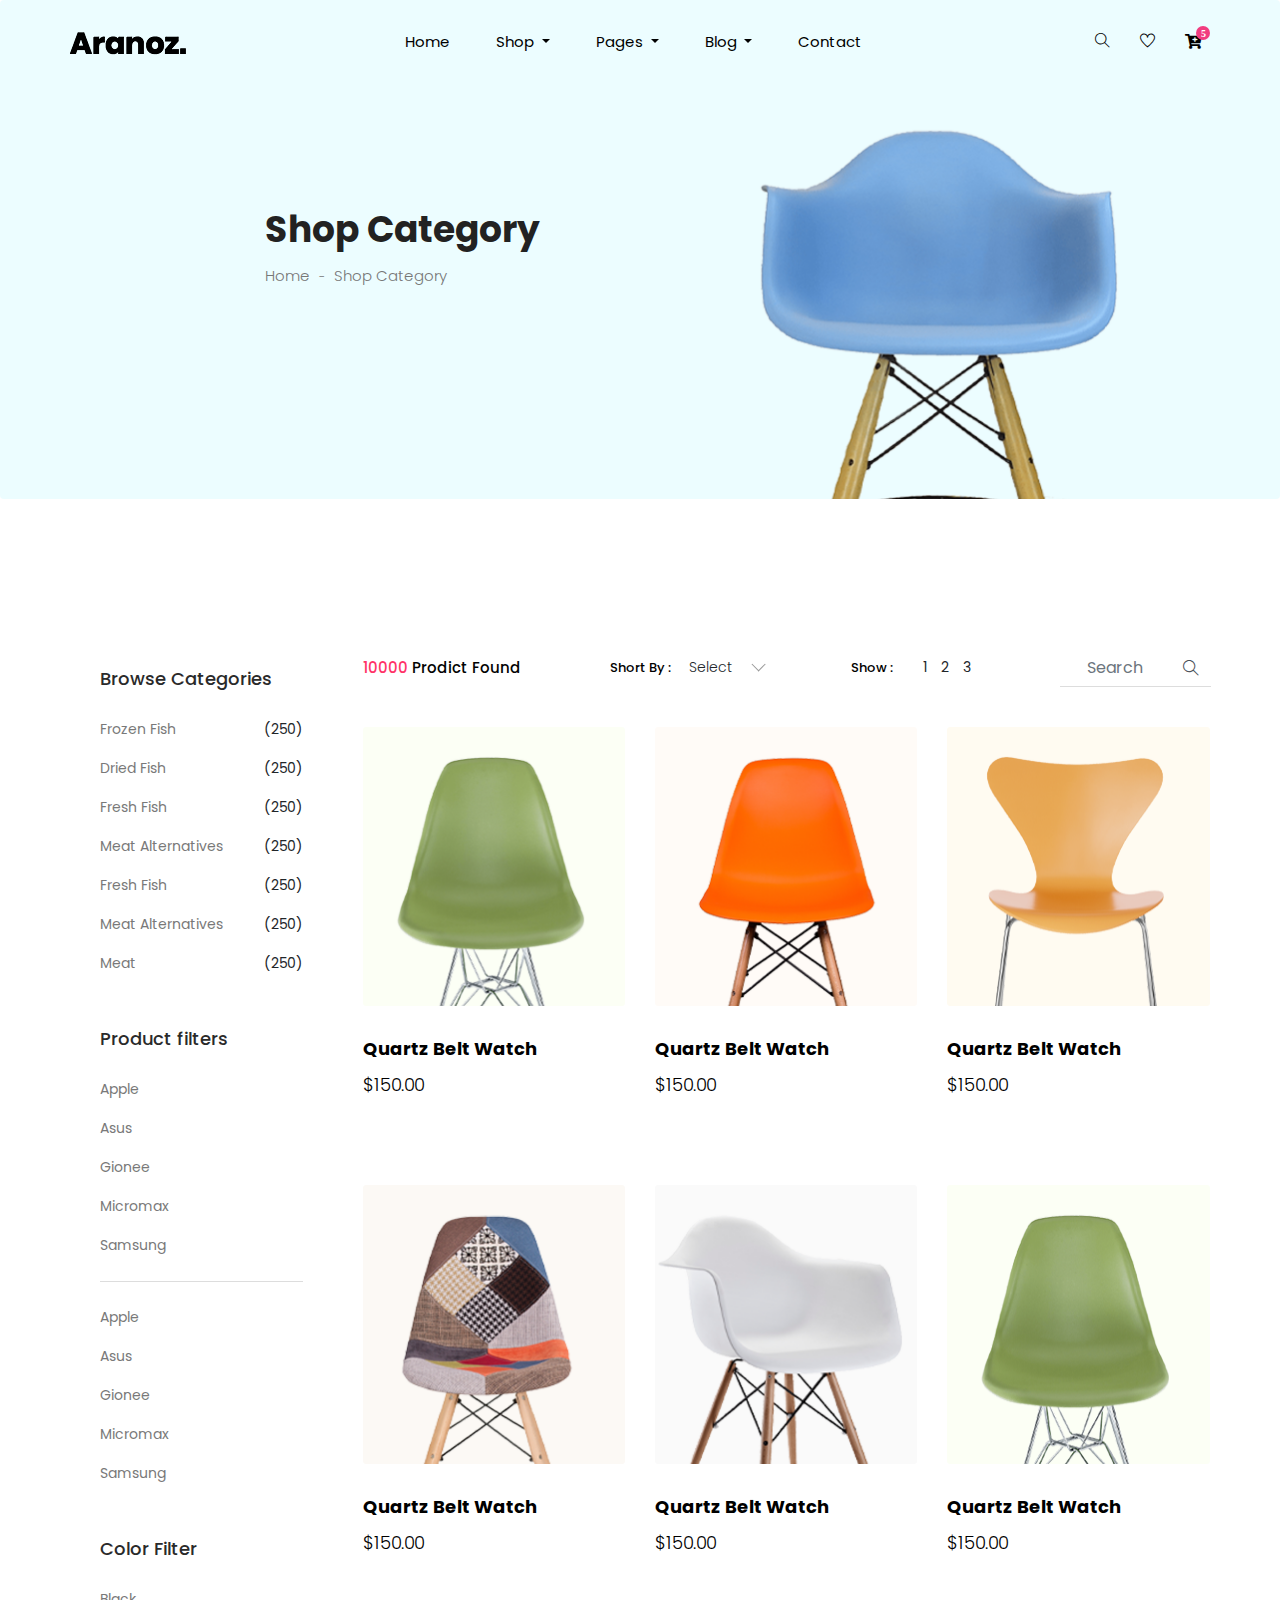
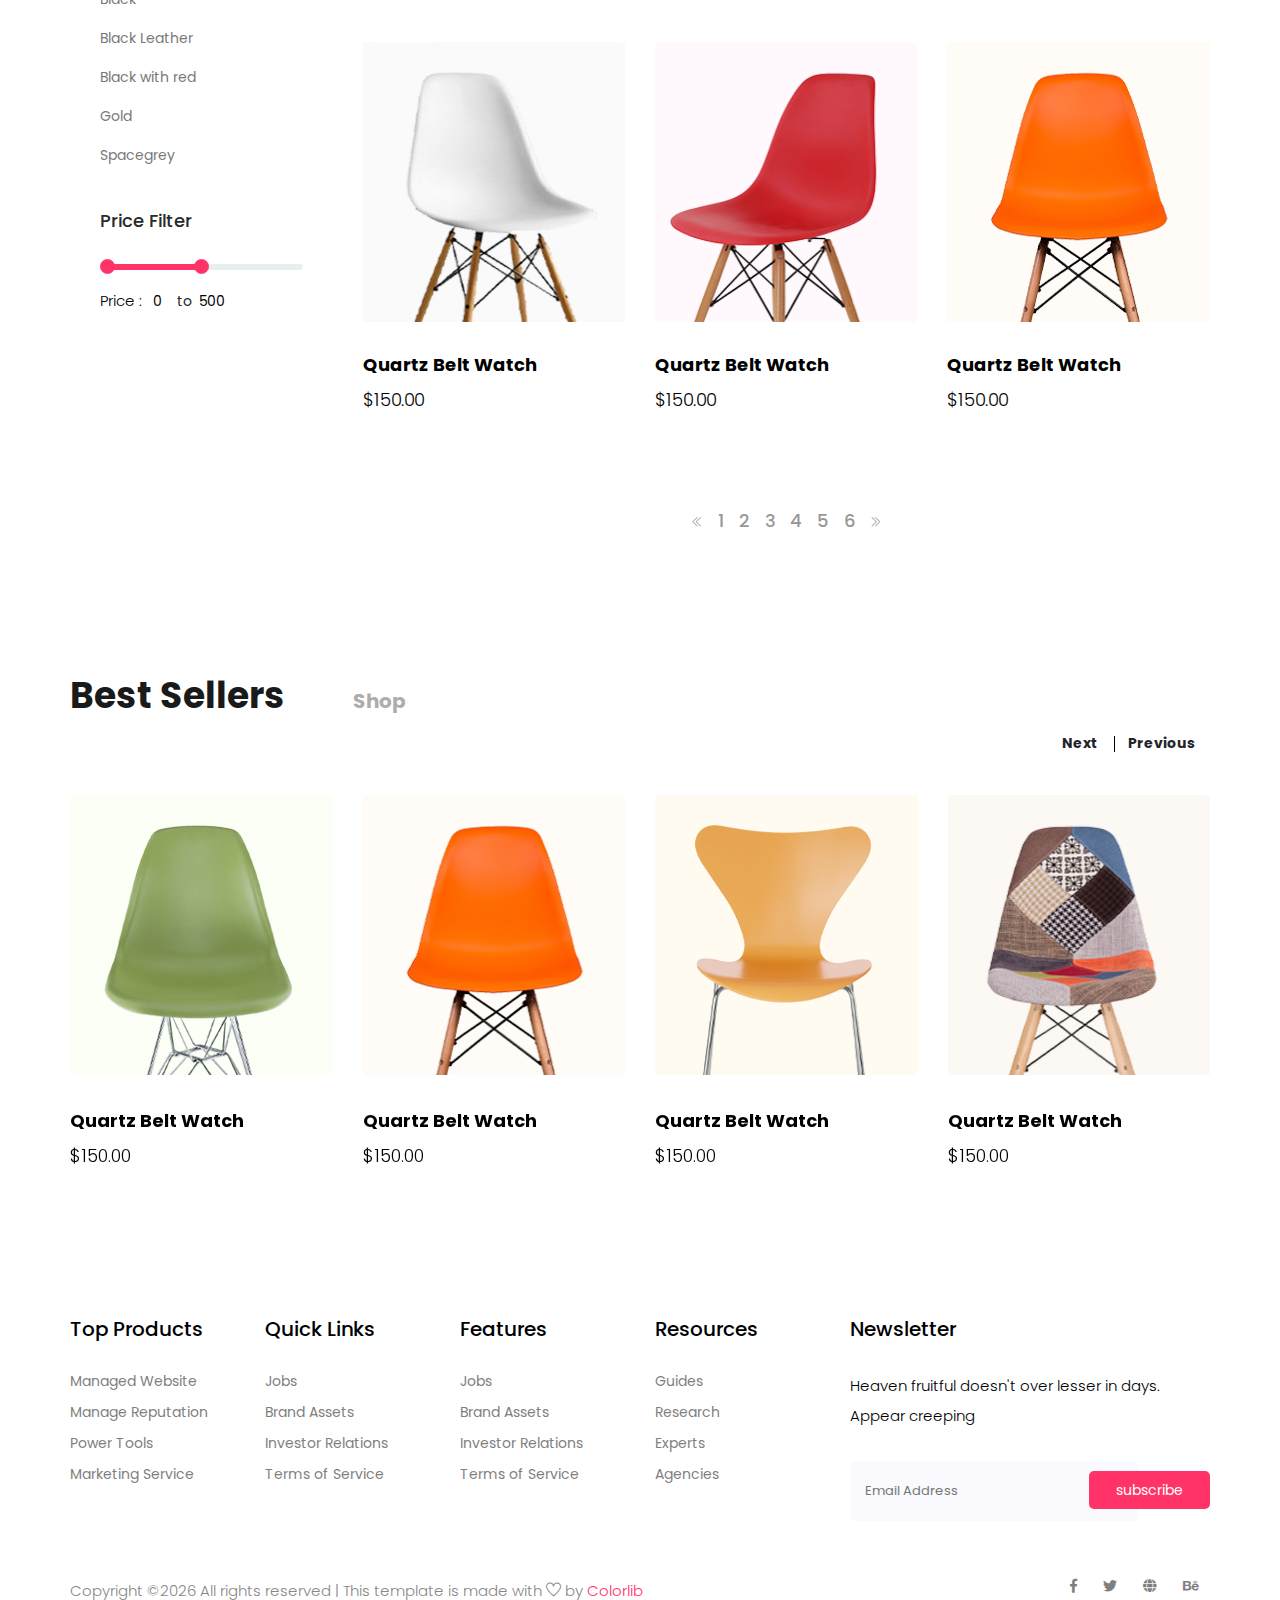
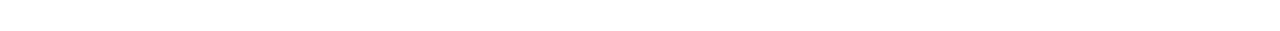
<file: springProject/src/main/webapp/template/category.html>
<!doctype html>
<html lang="zxx">

<head>
    <!-- Required meta tags -->
    <meta charset="utf-8">
    <meta name="viewport" content="width=device-width, initial-scale=1, shrink-to-fit=no">
    <title>aranoz</title>
    <link rel="icon" href="img/favicon.png">
    <!-- Bootstrap CSS -->
    <link rel="stylesheet" href="css/bootstrap.min.css">
    <!-- animate CSS -->
    <link rel="stylesheet" href="css/animate.css">
    <!-- owl carousel CSS -->
    <link rel="stylesheet" href="css/owl.carousel.min.css">
    <!-- nice select CSS -->
    <link rel="stylesheet" href="css/nice-select.css">
    <!-- font awesome CSS -->
    <link rel="stylesheet" href="css/all.css">
    <!-- flaticon CSS -->
    <link rel="stylesheet" href="css/flaticon.css">
    <link rel="stylesheet" href="css/themify-icons.css">
    <!-- font awesome CSS -->
    <link rel="stylesheet" href="css/magnific-popup.css">
    <!-- swiper CSS -->
    <link rel="stylesheet" href="css/slick.css">
    <link rel="stylesheet" href="css/price_rangs.css">
    <!-- style CSS -->
    <link rel="stylesheet" href="css/style.css">
</head>

<body>
    <!--::header part start::-->
    <header class="main_menu home_menu">
        <div class="container">
            <div class="row align-items-center">
                <div class="col-lg-12">
                    <nav class="navbar navbar-expand-lg navbar-light">
                        <a class="navbar-brand" href="index.html"> <img src="img/logo.png" alt="logo"> </a>
                        <button class="navbar-toggler" type="button" data-toggle="collapse"
                            data-target="#navbarSupportedContent" aria-controls="navbarSupportedContent"
                            aria-expanded="false" aria-label="Toggle navigation">
                            <span class="menu_icon"><i class="fas fa-bars"></i></span>
                        </button>

                        <div class="collapse navbar-collapse main-menu-item" id="navbarSupportedContent">
                            <ul class="navbar-nav">
                                <li class="nav-item">
                                    <a class="nav-link" href="index.html">Home</a>
                                </li>
                                <li class="nav-item dropdown">
                                    <a class="nav-link dropdown-toggle" href="blog.html" id="navbarDropdown_1"
                                        role="button" data-toggle="dropdown" aria-haspopup="true" aria-expanded="false">
                                        Shop
                                    </a>
                                    <div class="dropdown-menu" aria-labelledby="navbarDropdown_1">
                                        <a class="dropdown-item" href="category.html"> shop category</a>
                                        <a class="dropdown-item" href="single-product.html">product details</a>

                                    </div>
                                </li>
                                <li class="nav-item dropdown">
                                    <a class="nav-link dropdown-toggle" href="blog.html" id="navbarDropdown_3"
                                        role="button" data-toggle="dropdown" aria-haspopup="true" aria-expanded="false">
                                        pages
                                    </a>
                                    <div class="dropdown-menu" aria-labelledby="navbarDropdown_2">
                                        <a class="dropdown-item" href="login.html"> login</a>
                                        <a class="dropdown-item" href="tracking.html">tracking</a>
                                        <a class="dropdown-item" href="checkout.html">product checkout</a>
                                        <a class="dropdown-item" href="cart.html">shopping cart</a>
                                        <a class="dropdown-item" href="confirmation.html">confirmation</a>
                                        <a class="dropdown-item" href="elements.html">elements</a>
                                    </div>
                                </li>
                                <li class="nav-item dropdown">
                                    <a class="nav-link dropdown-toggle" href="blog.html" id="navbarDropdown_2"
                                        role="button" data-toggle="dropdown" aria-haspopup="true" aria-expanded="false">
                                        blog
                                    </a>
                                    <div class="dropdown-menu" aria-labelledby="navbarDropdown_2">
                                        <a class="dropdown-item" href="blog.html"> blog</a>
                                        <a class="dropdown-item" href="single-blog.html">Single blog</a>
                                    </div>
                                </li>

                                <li class="nav-item">
                                    <a class="nav-link" href="contact.html">Contact</a>
                                </li>
                            </ul>
                        </div>
                        <div class="hearer_icon d-flex">
                            <a id="search_1" href="javascript:void(0)"><i class="ti-search"></i></a>
                            <a href=""><i class="ti-heart"></i></a>
                            <div class="dropdown cart">
                                <a class="dropdown-toggle" href="#" id="navbarDropdown3" role="button"
                                    data-toggle="dropdown" aria-haspopup="true" aria-expanded="false">
                                    <i class="fas fa-cart-plus"></i>
                                </a>
                                <!-- <div class="dropdown-menu" aria-labelledby="navbarDropdown">
                                    <div class="single_product">
    
                                    </div>
                                </div> -->

                            </div>
                        </div>
                    </nav>
                </div>
            </div>
        </div>
        <div class="search_input" id="search_input_box">
            <div class="container ">
                <form class="d-flex justify-content-between search-inner">
                    <input type="text" class="form-control" id="search_input" placeholder="Search Here">
                    <button type="submit" class="btn"></button>
                    <span class="ti-close" id="close_search" title="Close Search"></span>
                </form>
            </div>
        </div>
    </header>
    <!-- Header part end-->

    <!--================Home Banner Area =================-->
    <!-- breadcrumb start-->
    <section class="breadcrumb breadcrumb_bg">
        <div class="container">
            <div class="row justify-content-center">
                <div class="col-lg-8">
                    <div class="breadcrumb_iner">
                        <div class="breadcrumb_iner_item">
                            <h2>Shop Category</h2>
                            <p>Home <span>-</span> Shop Category</p>
                        </div>
                    </div>
                </div>
            </div>
        </div>
    </section>
    <!-- breadcrumb start-->

    <!--================Category Product Area =================-->
    <section class="cat_product_area section_padding">
        <div class="container">
            <div class="row">
                <div class="col-lg-3">
                    <div class="left_sidebar_area">
                        <aside class="left_widgets p_filter_widgets">
                            <div class="l_w_title">
                                <h3>Browse Categories</h3>
                            </div>
                            <div class="widgets_inner">
                                <ul class="list">
                                    <li>
                                        <a href="#">Frozen Fish</a>
                                        <span>(250)</span>
                                    </li>
                                    <li>
                                        <a href="#">Dried Fish</a>
                                        <span>(250)</span>
                                    </li>
                                    <li>
                                        <a href="#">Fresh Fish</a>
                                        <span>(250)</span>
                                    </li>
                                    <li>
                                        <a href="#">Meat Alternatives</a>
                                        <span>(250)</span>
                                    </li>
                                    <li>
                                        <a href="#">Fresh Fish</a>
                                        <span>(250)</span>
                                    </li>
                                    <li>
                                        <a href="#">Meat Alternatives</a>
                                        <span>(250)</span>
                                    </li>
                                    <li>
                                        <a href="#">Meat</a>
                                        <span>(250)</span>
                                    </li>
                                </ul>
                            </div>
                        </aside>

                        <aside class="left_widgets p_filter_widgets">
                            <div class="l_w_title">
                                <h3>Product filters</h3>
                            </div>
                            <div class="widgets_inner">
                                <ul class="list">
                                    <li>
                                        <a href="#">Apple</a>
                                    </li>
                                    <li>
                                        <a href="#">Asus</a>
                                    </li>
                                    <li class="active">
                                        <a href="#">Gionee</a>
                                    </li>
                                    <li>
                                        <a href="#">Micromax</a>
                                    </li>
                                    <li>
                                        <a href="#">Samsung</a>
                                    </li>
                                </ul>
                                <ul class="list">
                                    <li>
                                        <a href="#">Apple</a>
                                    </li>
                                    <li>
                                        <a href="#">Asus</a>
                                    </li>
                                    <li class="active">
                                        <a href="#">Gionee</a>
                                    </li>
                                    <li>
                                        <a href="#">Micromax</a>
                                    </li>
                                    <li>
                                        <a href="#">Samsung</a>
                                    </li>
                                </ul>
                            </div>
                        </aside>

                        <aside class="left_widgets p_filter_widgets">
                            <div class="l_w_title">
                                <h3>Color Filter</h3>
                            </div>
                            <div class="widgets_inner">
                                <ul class="list">
                                    <li>
                                        <a href="#">Black</a>
                                    </li>
                                    <li>
                                        <a href="#">Black Leather</a>
                                    </li>
                                    <li class="active">
                                        <a href="#">Black with red</a>
                                    </li>
                                    <li>
                                        <a href="#">Gold</a>
                                    </li>
                                    <li>
                                        <a href="#">Spacegrey</a>
                                    </li>
                                </ul>
                            </div>
                        </aside>

                        <aside class="left_widgets p_filter_widgets price_rangs_aside">
                            <div class="l_w_title">
                                <h3>Price Filter</h3>
                            </div>
                            <div class="widgets_inner">
                                <div class="range_item">
                                    <!-- <div id="slider-range"></div> -->
                                    <input type="text" class="js-range-slider" value="" />
                                    <div class="d-flex">
                                        <div class="price_text">
                                            <p>Price :</p>
                                        </div>
                                        <div class="price_value d-flex justify-content-center">
                                            <input type="text" class="js-input-from" id="amount" readonly />
                                            <span>to</span>
                                            <input type="text" class="js-input-to" id="amount" readonly />
                                        </div>
                                    </div>
                                </div>
                            </div>
                        </aside>
                    </div>
                </div>
                <div class="col-lg-9">
                    <div class="row">
                        <div class="col-lg-12">
                            <div class="product_top_bar d-flex justify-content-between align-items-center">
                                <div class="single_product_menu">
                                    <p><span>10000 </span> Prodict Found</p>
                                </div>
                                <div class="single_product_menu d-flex">
                                    <h5>short by : </h5>
                                    <select>
                                        <option data-display="Select">name</option>
                                        <option value="1">price</option>
                                        <option value="2">product</option>
                                    </select>
                                </div>
                                <div class="single_product_menu d-flex">
                                    <h5>show :</h5>
                                    <div class="top_pageniation">
                                        <ul>
                                            <li>1</li>
                                            <li>2</li>
                                            <li>3</li>
                                        </ul>
                                    </div>
                                </div>
                                <div class="single_product_menu d-flex">
                                    <div class="input-group">
                                        <input type="text" class="form-control" placeholder="search"
                                            aria-describedby="inputGroupPrepend">
                                        <div class="input-group-prepend">
                                            <span class="input-group-text" id="inputGroupPrepend"><i
                                                    class="ti-search"></i></span>
                                        </div>
                                    </div>
                                </div>
                            </div>
                        </div>
                    </div>

                    <div class="row align-items-center latest_product_inner">
                        <div class="col-lg-4 col-sm-6">
                            <div class="single_product_item">
                                <img src="img/product/product_1.png" alt="">
                                <div class="single_product_text">
                                    <h4>Quartz Belt Watch</h4>
                                    <h3>$150.00</h3>
                                    <a href="#" class="add_cart">+ add to cart<i class="ti-heart"></i></a>
                                </div>
                            </div>
                        </div>
                        <div class="col-lg-4 col-sm-6">
                            <div class="single_product_item">
                                <img src="img/product/product_2.png" alt="">
                                <div class="single_product_text">
                                    <h4>Quartz Belt Watch</h4>
                                    <h3>$150.00</h3>
                                    <a href="#" class="add_cart">+ add to cart<i class="ti-heart"></i></a>
                                </div>
                            </div>
                        </div>
                        <div class="col-lg-4 col-sm-6">
                            <div class="single_product_item">
                                <img src="img/product/product_3.png" alt="">
                                <div class="single_product_text">
                                    <h4>Quartz Belt Watch</h4>
                                    <h3>$150.00</h3>
                                    <a href="#" class="add_cart">+ add to cart<i class="ti-heart"></i></a>
                                </div>
                            </div>
                        </div>
                        <div class="col-lg-4 col-sm-6">
                            <div class="single_product_item">
                                <img src="img/product/product_4.png" alt="">
                                <div class="single_product_text">
                                    <h4>Quartz Belt Watch</h4>
                                    <h3>$150.00</h3>
                                    <a href="#" class="add_cart">+ add to cart<i class="ti-heart"></i></a>
                                </div>
                            </div>
                        </div>
                        <div class="col-lg-4 col-sm-6">
                            <div class="single_product_item">
                                <img src="img/product/product_5.png" alt="">
                                <div class="single_product_text">
                                    <h4>Quartz Belt Watch</h4>
                                    <h3>$150.00</h3>
                                    <a href="#" class="add_cart">+ add to cart<i class="ti-heart"></i></a>
                                </div>
                            </div>
                        </div>
                        <div class="col-lg-4 col-sm-6">
                            <div class="single_product_item">
                                <img src="img/product/product_6.png" alt="">
                                <div class="single_product_text">
                                    <h4>Quartz Belt Watch</h4>
                                    <h3>$150.00</h3>
                                    <a href="#" class="add_cart">+ add to cart<i class="ti-heart"></i></a>
                                </div>
                            </div>
                        </div>
                        <div class="col-lg-4 col-sm-6">
                            <div class="single_product_item">
                                <img src="img/product/product_7.png" alt="">
                                <div class="single_product_text">
                                    <h4>Quartz Belt Watch</h4>
                                    <h3>$150.00</h3>
                                    <a href="#" class="add_cart">+ add to cart<i class="ti-heart"></i></a>
                                </div>
                            </div>
                        </div>
                        <div class="col-lg-4 col-sm-6">
                            <div class="single_product_item">
                                <img src="img/product/product_8.png" alt="">
                                <div class="single_product_text">
                                    <h4>Quartz Belt Watch</h4>
                                    <h3>$150.00</h3>
                                    <a href="#" class="add_cart">+ add to cart<i class="ti-heart"></i></a>
                                </div>
                            </div>
                        </div>
                        <div class="col-lg-4 col-sm-6">
                            <div class="single_product_item">
                                <img src="img/product/product_2.png" alt="">
                                <div class="single_product_text">
                                    <h4>Quartz Belt Watch</h4>
                                    <h3>$150.00</h3>
                                    <a href="#" class="add_cart">+ add to cart<i class="ti-heart"></i></a>
                                </div>
                            </div>
                        </div>
                        <div class="col-lg-12">
                            <div class="pageination">
                                <nav aria-label="Page navigation example">
                                    <ul class="pagination justify-content-center">
                                        <li class="page-item">
                                            <a class="page-link" href="#" aria-label="Previous">
                                                <i class="ti-angle-double-left"></i>
                                            </a>
                                        </li>
                                        <li class="page-item"><a class="page-link" href="#">1</a></li>
                                        <li class="page-item"><a class="page-link" href="#">2</a></li>
                                        <li class="page-item"><a class="page-link" href="#">3</a></li>
                                        <li class="page-item"><a class="page-link" href="#">4</a></li>
                                        <li class="page-item"><a class="page-link" href="#">5</a></li>
                                        <li class="page-item"><a class="page-link" href="#">6</a></li>
                                        <li class="page-item">
                                            <a class="page-link" href="#" aria-label="Next">
                                                <i class="ti-angle-double-right"></i>
                                            </a>
                                        </li>
                                    </ul>
                                </nav>
                            </div>
                        </div>
                    </div>
                </div>
            </div>
        </div>
    </section>
    <!--================End Category Product Area =================-->

    <!-- product_list part start-->
    <section class="product_list best_seller">
        <div class="container">
            <div class="row justify-content-center">
                <div class="col-lg-12">
                    <div class="section_tittle text-center">
                        <h2>Best Sellers <span>shop</span></h2>
                    </div>
                </div>
            </div>
            <div class="row align-items-center justify-content-between">
                <div class="col-lg-12">
                    <div class="best_product_slider owl-carousel">
                        <div class="single_product_item">
                            <img src="img/product/product_1.png" alt="">
                            <div class="single_product_text">
                                <h4>Quartz Belt Watch</h4>
                                <h3>$150.00</h3>
                            </div>
                        </div>
                        <div class="single_product_item">
                            <img src="img/product/product_2.png" alt="">
                            <div class="single_product_text">
                                <h4>Quartz Belt Watch</h4>
                                <h3>$150.00</h3>
                            </div>
                        </div>
                        <div class="single_product_item">
                            <img src="img/product/product_3.png" alt="">
                            <div class="single_product_text">
                                <h4>Quartz Belt Watch</h4>
                                <h3>$150.00</h3>
                            </div>
                        </div>
                        <div class="single_product_item">
                            <img src="img/product/product_4.png" alt="">
                            <div class="single_product_text">
                                <h4>Quartz Belt Watch</h4>
                                <h3>$150.00</h3>
                            </div>
                        </div>
                        <div class="single_product_item">
                            <img src="img/product/product_5.png" alt="">
                            <div class="single_product_text">
                                <h4>Quartz Belt Watch</h4>
                                <h3>$150.00</h3>
                            </div>
                        </div>
                    </div>
                </div>
            </div>
        </div>
    </section>
    <!-- product_list part end-->

    <!--::footer_part start::-->
    <footer class="footer_part">
        <div class="container">
            <div class="row justify-content-around">
                <div class="col-sm-6 col-lg-2">
                    <div class="single_footer_part">
                        <h4>Top Products</h4>
                        <ul class="list-unstyled">
                            <li><a href="">Managed Website</a></li>
                            <li><a href="">Manage Reputation</a></li>
                            <li><a href="">Power Tools</a></li>
                            <li><a href="">Marketing Service</a></li>
                        </ul>
                    </div>
                </div>
                <div class="col-sm-6 col-lg-2">
                    <div class="single_footer_part">
                        <h4>Quick Links</h4>
                        <ul class="list-unstyled">
                            <li><a href="">Jobs</a></li>
                            <li><a href="">Brand Assets</a></li>
                            <li><a href="">Investor Relations</a></li>
                            <li><a href="">Terms of Service</a></li>
                        </ul>
                    </div>
                </div>
                <div class="col-sm-6 col-lg-2">
                    <div class="single_footer_part">
                        <h4>Features</h4>
                        <ul class="list-unstyled">
                            <li><a href="">Jobs</a></li>
                            <li><a href="">Brand Assets</a></li>
                            <li><a href="">Investor Relations</a></li>
                            <li><a href="">Terms of Service</a></li>
                        </ul>
                    </div>
                </div>
                <div class="col-sm-6 col-lg-2">
                    <div class="single_footer_part">
                        <h4>Resources</h4>
                        <ul class="list-unstyled">
                            <li><a href="">Guides</a></li>
                            <li><a href="">Research</a></li>
                            <li><a href="">Experts</a></li>
                            <li><a href="">Agencies</a></li>
                        </ul>
                    </div>
                </div>
                <div class="col-sm-6 col-lg-4">
                    <div class="single_footer_part">
                        <h4>Newsletter</h4>
                        <p>Heaven fruitful doesn't over lesser in days. Appear creeping
                        </p>
                        <div id="mc_embed_signup">
                            <form target="_blank"
                                action="https://spondonit.us12.list-manage.com/subscribe/post?u=1462626880ade1ac87bd9c93a&amp;id=92a4423d01"
                                method="get" class="subscribe_form relative mail_part">
                                <input type="email" name="email" id="newsletter-form-email" placeholder="Email Address"
                                    class="placeholder hide-on-focus" onfocus="this.placeholder = ''"
                                    onblur="this.placeholder = ' Email Address '">
                                <button type="submit" name="submit" id="newsletter-submit"
                                    class="email_icon newsletter-submit button-contactForm">subscribe</button>
                                <div class="mt-10 info"></div>
                            </form>
                        </div>
                    </div>
                </div>
            </div>

        </div>
        <div class="copyright_part">
            <div class="container">
                <div class="row">
                    <div class="col-lg-8">
                        <div class="copyright_text">
                            <P><!-- Link back to Colorlib can't be removed. Template is licensed under CC BY 3.0. -->
Copyright &copy;<script>document.write(new Date().getFullYear());</script> All rights reserved | This template is made with <i class="ti-heart" aria-hidden="true"></i> by <a href="https://colorlib.com" target="_blank">Colorlib</a>
<!-- Link back to Colorlib can't be removed. Template is licensed under CC BY 3.0. --></P>
                        </div>
                    </div>
                    <div class="col-lg-4">
                        <div class="footer_icon social_icon">
                            <ul class="list-unstyled">
                                <li><a href="#" class="single_social_icon"><i class="fab fa-facebook-f"></i></a></li>
                                <li><a href="#" class="single_social_icon"><i class="fab fa-twitter"></i></a></li>
                                <li><a href="#" class="single_social_icon"><i class="fas fa-globe"></i></a></li>
                                <li><a href="#" class="single_social_icon"><i class="fab fa-behance"></i></a></li>
                            </ul>
                        </div>
                    </div>
                </div>
            </div>
        </div>
    </footer>
    <!--::footer_part end::-->

    <!-- jquery plugins here-->
    <script src="js/jquery-1.12.1.min.js"></script>
    <!-- popper js -->
    <script src="js/popper.min.js"></script>
    <!-- bootstrap js -->
    <script src="js/bootstrap.min.js"></script>
    <!-- easing js -->
    <script src="js/jquery.magnific-popup.js"></script>
    <!-- swiper js -->
    <script src="js/swiper.min.js"></script>
    <!-- swiper js -->
    <script src="js/masonry.pkgd.js"></script>
    <!-- particles js -->
    <script src="js/owl.carousel.min.js"></script>
    <script src="js/jquery.nice-select.min.js"></script>
    <!-- slick js -->
    <script src="js/slick.min.js"></script>
    <script src="js/jquery.counterup.min.js"></script>
    <script src="js/waypoints.min.js"></script>
    <script src="js/contact.js"></script>
    <script src="js/jquery.ajaxchimp.min.js"></script>
    <script src="js/jquery.form.js"></script>
    <script src="js/jquery.validate.min.js"></script>
    <script src="js/mail-script.js"></script>
    <script src="js/stellar.js"></script>
    <script src="js/price_rangs.js"></script>
    <!-- custom js -->
    <script src="js/custom.js"></script>
</body>

</html>
</file>
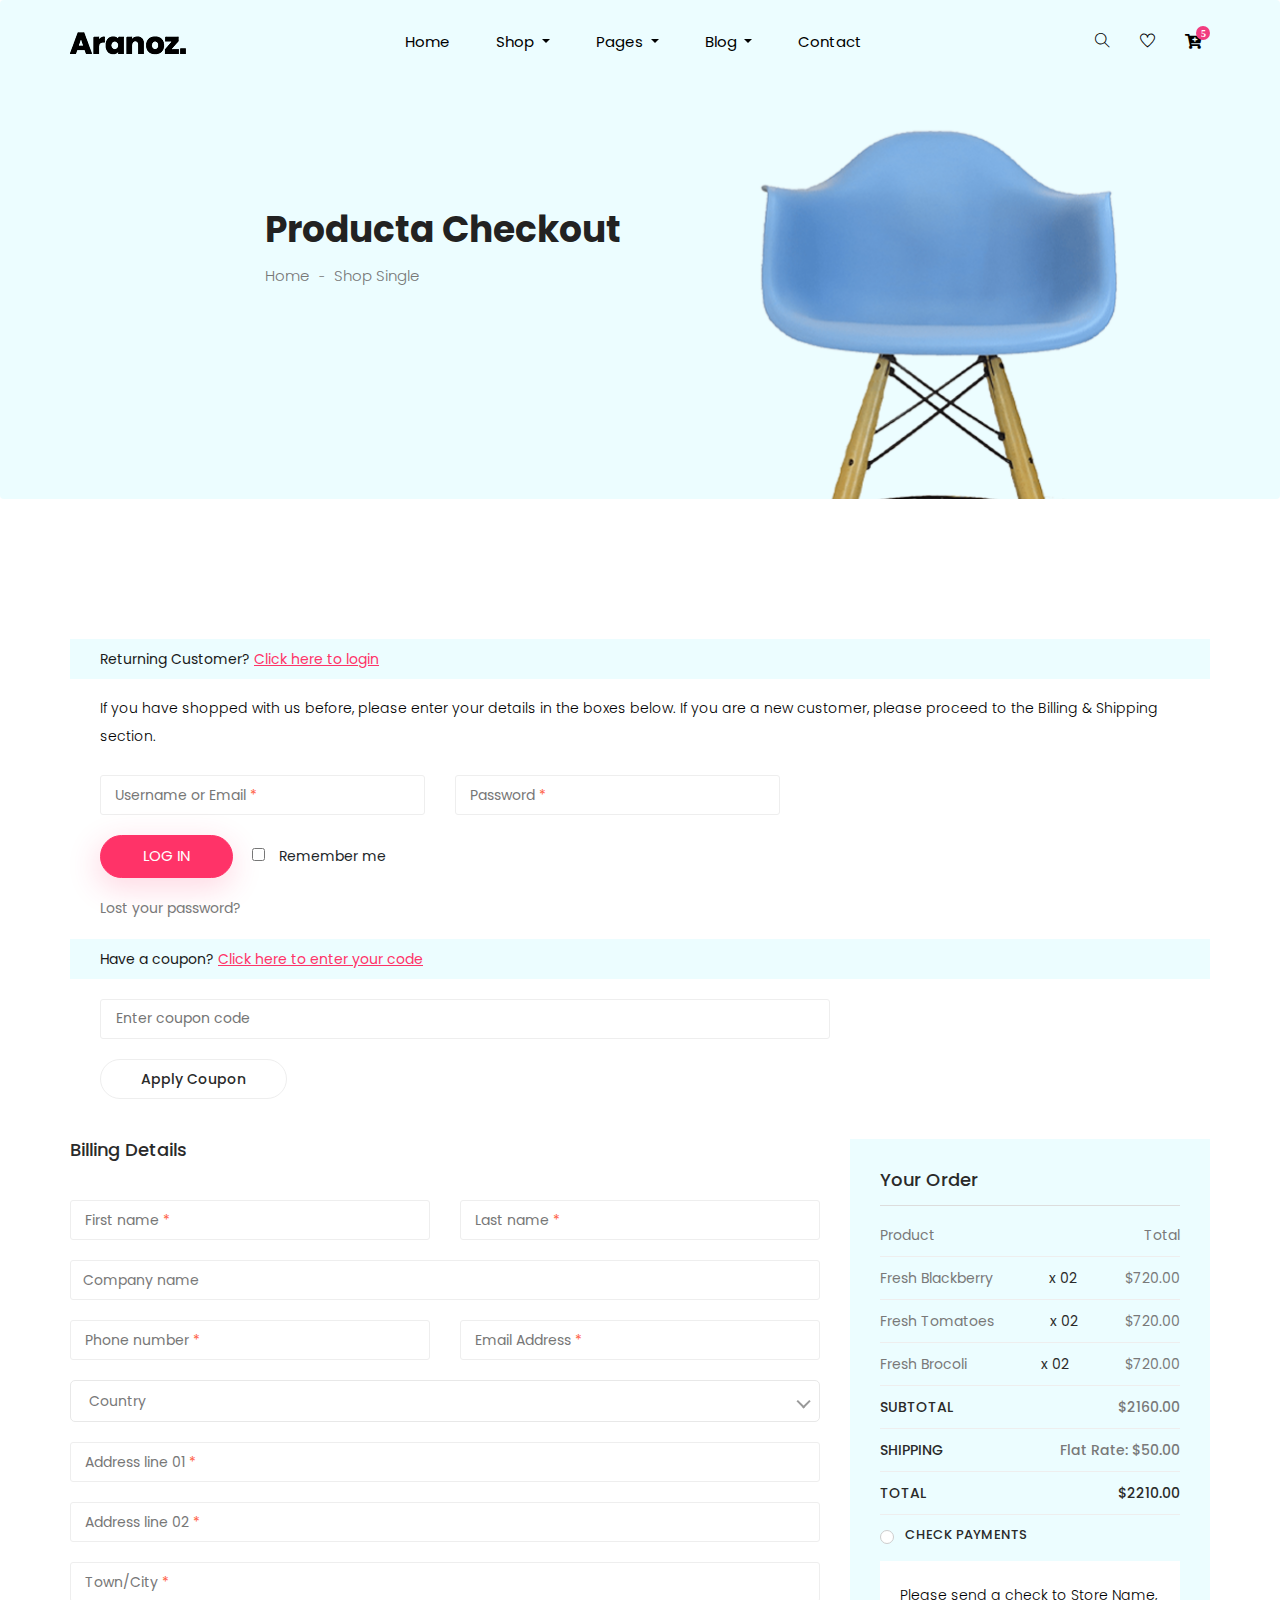
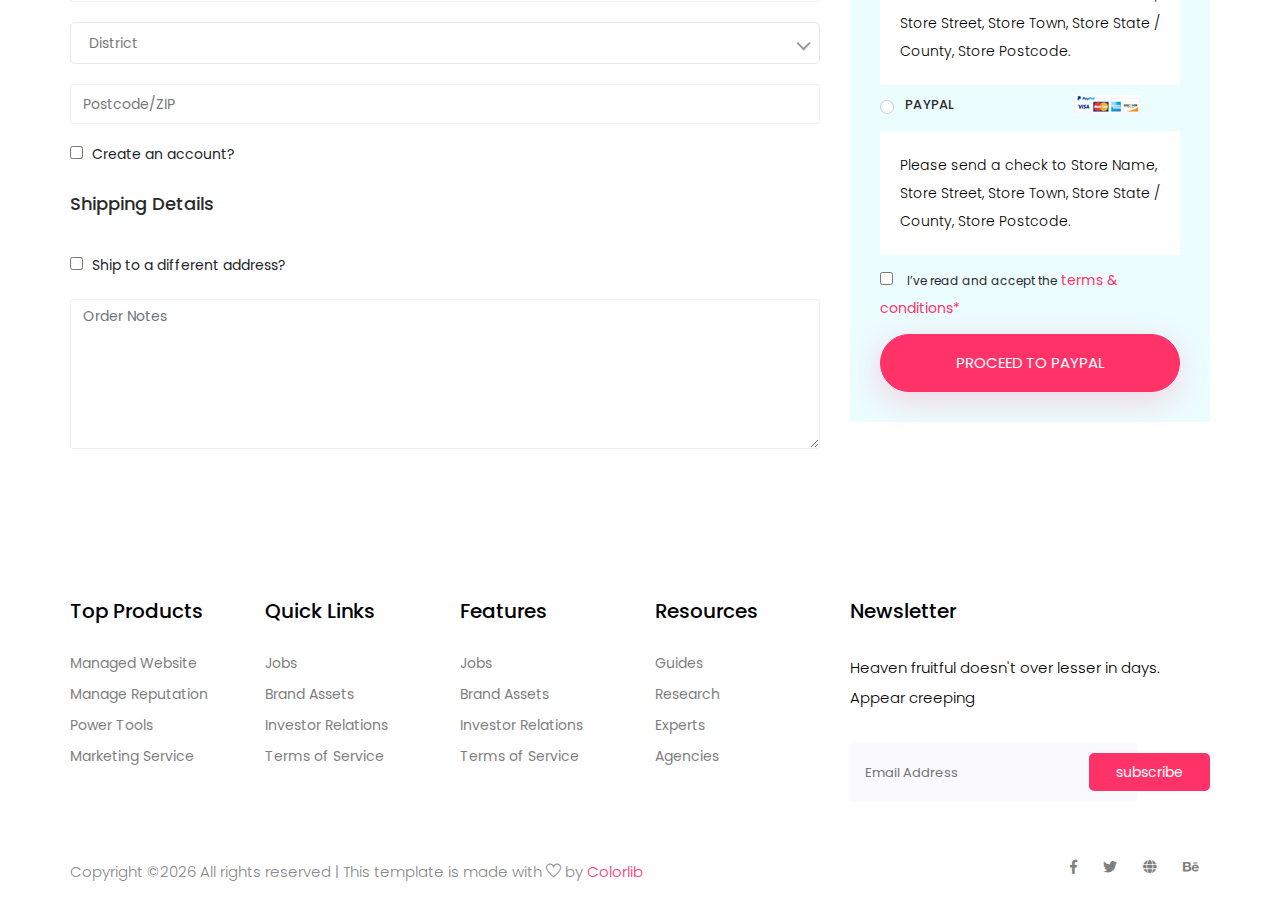
<file: springProject/src/main/webapp/template/checkout.html>
<!doctype html>
<html lang="zxx">

<head>
  <!-- Required meta tags -->
  <meta charset="utf-8">
  <meta name="viewport" content="width=device-width, initial-scale=1, shrink-to-fit=no">
  <title>aranaz</title>
  <link rel="icon" href="img/favicon.png">
  <!-- Bootstrap CSS -->
  <link rel="stylesheet" href="css/bootstrap.min.css">
  <!-- animate CSS -->
  <link rel="stylesheet" href="css/animate.css">
  <!-- owl carousel CSS -->
  <link rel="stylesheet" href="css/owl.carousel.min.css">
  <!-- nice select CSS -->
  <link rel="stylesheet" href="css/nice-select.css">
  <!-- font awesome CSS -->
  <link rel="stylesheet" href="css/all.css">
  <!-- flaticon CSS -->
  <link rel="stylesheet" href="css/flaticon.css">
  <link rel="stylesheet" href="css/themify-icons.css">
  <!-- font awesome CSS -->
  <link rel="stylesheet" href="css/magnific-popup.css">
  <!-- swiper CSS -->
  <link rel="stylesheet" href="css/slick.css">
  <link rel="stylesheet" href="css/price_rangs.css">
  <!-- style CSS -->
  <link rel="stylesheet" href="css/style.css">
</head>

<body>
  <!--::header part start::-->
  <header class="main_menu home_menu">
    <div class="container">
        <div class="row align-items-center">
            <div class="col-lg-12">
                <nav class="navbar navbar-expand-lg navbar-light">
                    <a class="navbar-brand" href="index.html"> <img src="img/logo.png" alt="logo"> </a>
                    <button class="navbar-toggler" type="button" data-toggle="collapse"
                        data-target="#navbarSupportedContent" aria-controls="navbarSupportedContent"
                        aria-expanded="false" aria-label="Toggle navigation">
                        <span class="menu_icon"><i class="fas fa-bars"></i></span>
                    </button>

                    <div class="collapse navbar-collapse main-menu-item" id="navbarSupportedContent">
                        <ul class="navbar-nav">
                            <li class="nav-item">
                                <a class="nav-link" href="index.html">Home</a>
                            </li>
                            <li class="nav-item dropdown">
                                <a class="nav-link dropdown-toggle" href="blog.html" id="navbarDropdown_1"
                                    role="button" data-toggle="dropdown" aria-haspopup="true" aria-expanded="false">
                                    Shop
                                </a>
                                <div class="dropdown-menu" aria-labelledby="navbarDropdown_1">
                                    <a class="dropdown-item" href="category.html"> shop category</a>
                                    <a class="dropdown-item" href="single-product.html">product details</a>
                                    
                                </div>
                            </li>
                            <li class="nav-item dropdown">
                                <a class="nav-link dropdown-toggle" href="blog.html" id="navbarDropdown_3"
                                    role="button" data-toggle="dropdown" aria-haspopup="true" aria-expanded="false">
                                    pages
                                </a>
                                <div class="dropdown-menu" aria-labelledby="navbarDropdown_2">
                                    <a class="dropdown-item" href="login.html"> login</a>
                                    <a class="dropdown-item" href="tracking.html">tracking</a>
                                    <a class="dropdown-item" href="checkout.html">product checkout</a>
                                    <a class="dropdown-item" href="cart.html">shopping cart</a>
                                    <a class="dropdown-item" href="confirmation.html">confirmation</a>
                                    <a class="dropdown-item" href="elements.html">elements</a>
                                </div>
                            </li>
                            <li class="nav-item dropdown">
                                <a class="nav-link dropdown-toggle" href="blog.html" id="navbarDropdown_2"
                                    role="button" data-toggle="dropdown" aria-haspopup="true" aria-expanded="false">
                                    blog
                                </a>
                                <div class="dropdown-menu" aria-labelledby="navbarDropdown_2">
                                    <a class="dropdown-item" href="blog.html"> blog</a>
                                    <a class="dropdown-item" href="single-blog.html">Single blog</a>
                                </div>
                            </li>
                            
                            <li class="nav-item">
                                <a class="nav-link" href="contact.html">Contact</a>
                            </li>
                        </ul>
                    </div>
                    <div class="hearer_icon d-flex">
                        <a id="search_1" href="javascript:void(0)"><i class="ti-search"></i></a>
                        <a href=""><i class="ti-heart"></i></a>
                        <div class="dropdown cart">
                            <a class="dropdown-toggle" href="#" id="navbarDropdown3" role="button"
                                data-toggle="dropdown" aria-haspopup="true" aria-expanded="false">
                                <i class="fas fa-cart-plus"></i>
                            </a>
                            <!-- <div class="dropdown-menu" aria-labelledby="navbarDropdown">
                                <div class="single_product">

                                </div>
                            </div> -->
                            
                        </div>
                    </div>
                </nav>
            </div>
        </div>
    </div>
    <div class="search_input" id="search_input_box">
        <div class="container ">
            <form class="d-flex justify-content-between search-inner">
                <input type="text" class="form-control" id="search_input" placeholder="Search Here">
                <button type="submit" class="btn"></button>
                <span class="ti-close" id="close_search" title="Close Search"></span>
            </form>
        </div>
    </div>
</header>
  <!-- Header part end-->

  <!--================Home Banner Area =================-->
  <!-- breadcrumb start-->
  <section class="breadcrumb breadcrumb_bg">
    <div class="container">
      <div class="row justify-content-center">
        <div class="col-lg-8">
          <div class="breadcrumb_iner">
            <div class="breadcrumb_iner_item">
              <h2>Producta Checkout</h2>
              <p>Home <span>-</span> Shop Single</p>
            </div>
          </div>
        </div>
      </div>
    </div>
  </section>
  <!-- breadcrumb start-->

  <!--================Checkout Area =================-->
  <section class="checkout_area padding_top">
    <div class="container">
      <div class="returning_customer">
        <div class="check_title">
          <h2>
            Returning Customer?
            <a href="#">Click here to login</a>
          </h2>
        </div>
        <p>
          If you have shopped with us before, please enter your details in the
          boxes below. If you are a new customer, please proceed to the
          Billing & Shipping section.
        </p>
        <form class="row contact_form" action="#" method="post" novalidate="novalidate">
          <div class="col-md-6 form-group p_star">
            <input type="text" class="form-control" id="name" name="name" value=" " />
            <span class="placeholder" data-placeholder="Username or Email"></span>
          </div>
          <div class="col-md-6 form-group p_star">
            <input type="password" class="form-control" id="password" name="password" value="" />
            <span class="placeholder" data-placeholder="Password"></span>
          </div>
          <div class="col-md-12 form-group">
            <button type="submit" value="submit" class="btn_3">
              log in
            </button>
            <div class="creat_account">
              <input type="checkbox" id="f-option" name="selector" />
              <label for="f-option">Remember me</label>
            </div>
            <a class="lost_pass" href="#">Lost your password?</a>
          </div>
        </form>
      </div>
      <div class="cupon_area">
        <div class="check_title">
          <h2>
            Have a coupon?
            <a href="#">Click here to enter your code</a>
          </h2>
        </div>
        <input type="text" placeholder="Enter coupon code" />
        <a class="tp_btn" href="#">Apply Coupon</a>
      </div>
      <div class="billing_details">
        <div class="row">
          <div class="col-lg-8">
            <h3>Billing Details</h3>
            <form class="row contact_form" action="#" method="post" novalidate="novalidate">
              <div class="col-md-6 form-group p_star">
                <input type="text" class="form-control" id="first" name="name" />
                <span class="placeholder" data-placeholder="First name"></span>
              </div>
              <div class="col-md-6 form-group p_star">
                <input type="text" class="form-control" id="last" name="name" />
                <span class="placeholder" data-placeholder="Last name"></span>
              </div>
              <div class="col-md-12 form-group">
                <input type="text" class="form-control" id="company" name="company" placeholder="Company name" />
              </div>
              <div class="col-md-6 form-group p_star">
                <input type="text" class="form-control" id="number" name="number" />
                <span class="placeholder" data-placeholder="Phone number"></span>
              </div>
              <div class="col-md-6 form-group p_star">
                <input type="text" class="form-control" id="email" name="compemailany" />
                <span class="placeholder" data-placeholder="Email Address"></span>
              </div>
              <div class="col-md-12 form-group p_star">
                <select class="country_select">
                  <option value="1">Country</option>
                  <option value="2">Country</option>
                  <option value="4">Country</option>
                </select>
              </div>
              <div class="col-md-12 form-group p_star">
                <input type="text" class="form-control" id="add1" name="add1" />
                <span class="placeholder" data-placeholder="Address line 01"></span>
              </div>
              <div class="col-md-12 form-group p_star">
                <input type="text" class="form-control" id="add2" name="add2" />
                <span class="placeholder" data-placeholder="Address line 02"></span>
              </div>
              <div class="col-md-12 form-group p_star">
                <input type="text" class="form-control" id="city" name="city" />
                <span class="placeholder" data-placeholder="Town/City"></span>
              </div>
              <div class="col-md-12 form-group p_star">
                <select class="country_select">
                  <option value="1">District</option>
                  <option value="2">District</option>
                  <option value="4">District</option>
                </select>
              </div>
              <div class="col-md-12 form-group">
                <input type="text" class="form-control" id="zip" name="zip" placeholder="Postcode/ZIP" />
              </div>
              <div class="col-md-12 form-group">
                <div class="creat_account">
                  <input type="checkbox" id="f-option2" name="selector" />
                  <label for="f-option2">Create an account?</label>
                </div>
              </div>
              <div class="col-md-12 form-group">
                <div class="creat_account">
                  <h3>Shipping Details</h3>
                  <input type="checkbox" id="f-option3" name="selector" />
                  <label for="f-option3">Ship to a different address?</label>
                </div>
                <textarea class="form-control" name="message" id="message" rows="1"
                  placeholder="Order Notes"></textarea>
              </div>
            </form>
          </div>
          <div class="col-lg-4">
            <div class="order_box">
              <h2>Your Order</h2>
              <ul class="list">
                <li>
                  <a href="#">Product
                    <span>Total</span>
                  </a>
                </li>
                <li>
                  <a href="#">Fresh Blackberry
                    <span class="middle">x 02</span>
                    <span class="last">$720.00</span>
                  </a>
                </li>
                <li>
                  <a href="#">Fresh Tomatoes
                    <span class="middle">x 02</span>
                    <span class="last">$720.00</span>
                  </a>
                </li>
                <li>
                  <a href="#">Fresh Brocoli
                    <span class="middle">x 02</span>
                    <span class="last">$720.00</span>
                  </a>
                </li>
              </ul>
              <ul class="list list_2">
                <li>
                  <a href="#">Subtotal
                    <span>$2160.00</span>
                  </a>
                </li>
                <li>
                  <a href="#">Shipping
                    <span>Flat rate: $50.00</span>
                  </a>
                </li>
                <li>
                  <a href="#">Total
                    <span>$2210.00</span>
                  </a>
                </li>
              </ul>
              <div class="payment_item">
                <div class="radion_btn">
                  <input type="radio" id="f-option5" name="selector" />
                  <label for="f-option5">Check payments</label>
                  <div class="check"></div>
                </div>
                <p>
                  Please send a check to Store Name, Store Street, Store Town,
                  Store State / County, Store Postcode.
                </p>
              </div>
              <div class="payment_item active">
                <div class="radion_btn">
                  <input type="radio" id="f-option6" name="selector" />
                  <label for="f-option6">Paypal </label>
                  <img src="img/product/single-product/card.jpg" alt="" />
                  <div class="check"></div>
                </div>
                <p>
                  Please send a check to Store Name, Store Street, Store Town,
                  Store State / County, Store Postcode.
                </p>
              </div>
              <div class="creat_account">
                <input type="checkbox" id="f-option4" name="selector" />
                <label for="f-option4">I’ve read and accept the </label>
                <a href="#">terms & conditions*</a>
              </div>
              <a class="btn_3" href="#">Proceed to Paypal</a>
            </div>
          </div>
        </div>
      </div>
    </div>
  </section>
  <!--================End Checkout Area =================-->

  <!--::footer_part start::-->
  <footer class="footer_part">
    <div class="container">
      <div class="row justify-content-around">
        <div class="col-sm-6 col-lg-2">
          <div class="single_footer_part">
            <h4>Top Products</h4>
            <ul class="list-unstyled">
              <li><a href="">Managed Website</a></li>
              <li><a href="">Manage Reputation</a></li>
              <li><a href="">Power Tools</a></li>
              <li><a href="">Marketing Service</a></li>
            </ul>
          </div>
        </div>
        <div class="col-sm-6 col-lg-2">
          <div class="single_footer_part">
            <h4>Quick Links</h4>
            <ul class="list-unstyled">
              <li><a href="">Jobs</a></li>
              <li><a href="">Brand Assets</a></li>
              <li><a href="">Investor Relations</a></li>
              <li><a href="">Terms of Service</a></li>
            </ul>
          </div>
        </div>
        <div class="col-sm-6 col-lg-2">
          <div class="single_footer_part">
            <h4>Features</h4>
            <ul class="list-unstyled">
              <li><a href="">Jobs</a></li>
              <li><a href="">Brand Assets</a></li>
              <li><a href="">Investor Relations</a></li>
              <li><a href="">Terms of Service</a></li>
            </ul>
          </div>
        </div>
        <div class="col-sm-6 col-lg-2">
          <div class="single_footer_part">
            <h4>Resources</h4>
            <ul class="list-unstyled">
              <li><a href="">Guides</a></li>
              <li><a href="">Research</a></li>
              <li><a href="">Experts</a></li>
              <li><a href="">Agencies</a></li>
            </ul>
          </div>
        </div>
        <div class="col-sm-6 col-lg-4">
          <div class="single_footer_part">
            <h4>Newsletter</h4>
            <p>Heaven fruitful doesn't over lesser in days. Appear creeping
            </p>
            <div id="mc_embed_signup">
              <form target="_blank"
                action="https://spondonit.us12.list-manage.com/subscribe/post?u=1462626880ade1ac87bd9c93a&amp;id=92a4423d01"
                method="get" class="subscribe_form relative mail_part">
                <input type="email" name="email" id="newsletter-form-email" placeholder="Email Address"
                  class="placeholder hide-on-focus" onfocus="this.placeholder = ''"
                  onblur="this.placeholder = ' Email Address '">
                <button type="submit" name="submit" id="newsletter-submit"
                  class="email_icon newsletter-submit button-contactForm">subscribe</button>
                <div class="mt-10 info"></div>
              </form>
            </div>
          </div>
        </div>
      </div>

    </div>
    <div class="copyright_part">
      <div class="container">
        <div class="row">
          <div class="col-lg-8">
            <div class="copyright_text">
              <P><!-- Link back to Colorlib can't be removed. Template is licensed under CC BY 3.0. -->
Copyright &copy;<script>document.write(new Date().getFullYear());</script> All rights reserved | This template is made with <i class="ti-heart" aria-hidden="true"></i> by <a href="https://colorlib.com" target="_blank">Colorlib</a>
<!-- Link back to Colorlib can't be removed. Template is licensed under CC BY 3.0. --></P>
            </div>
          </div>
          <div class="col-lg-4">
            <div class="footer_icon social_icon">
              <ul class="list-unstyled">
                <li><a href="#" class="single_social_icon"><i class="fab fa-facebook-f"></i></a></li>
                <li><a href="#" class="single_social_icon"><i class="fab fa-twitter"></i></a></li>
                <li><a href="#" class="single_social_icon"><i class="fas fa-globe"></i></a></li>
                <li><a href="#" class="single_social_icon"><i class="fab fa-behance"></i></a></li>
              </ul>
            </div>
          </div>
        </div>
      </div>
    </div>
  </footer>
  <!--::footer_part end::-->

  <!-- jquery plugins here-->
  <!-- jquery -->
  <script src="js/jquery-1.12.1.min.js"></script>
  <!-- popper js -->
  <script src="js/popper.min.js"></script>
  <!-- bootstrap js -->
  <script src="js/bootstrap.min.js"></script>
  <!-- easing js -->
  <script src="js/jquery.magnific-popup.js"></script>
  <!-- swiper js -->
  <script src="js/swiper.min.js"></script>
  <!-- swiper js -->
  <script src="js/masonry.pkgd.js"></script>
  <!-- particles js -->
  <script src="js/owl.carousel.min.js"></script>
  <script src="js/jquery.nice-select.min.js"></script>
  <!-- slick js -->
  <script src="js/slick.min.js"></script>
  <script src="js/jquery.counterup.min.js"></script>
  <script src="js/waypoints.min.js"></script>
  <script src="js/contact.js"></script>
  <script src="js/jquery.ajaxchimp.min.js"></script>
  <script src="js/jquery.form.js"></script>
  <script src="js/jquery.validate.min.js"></script>
  <script src="js/mail-script.js"></script>
  <script src="js/stellar.js"></script>
  <script src="js/price_rangs.js"></script>
  <!-- custom js -->
  <script src="js/custom.js"></script>
</body>

</html>
</file>
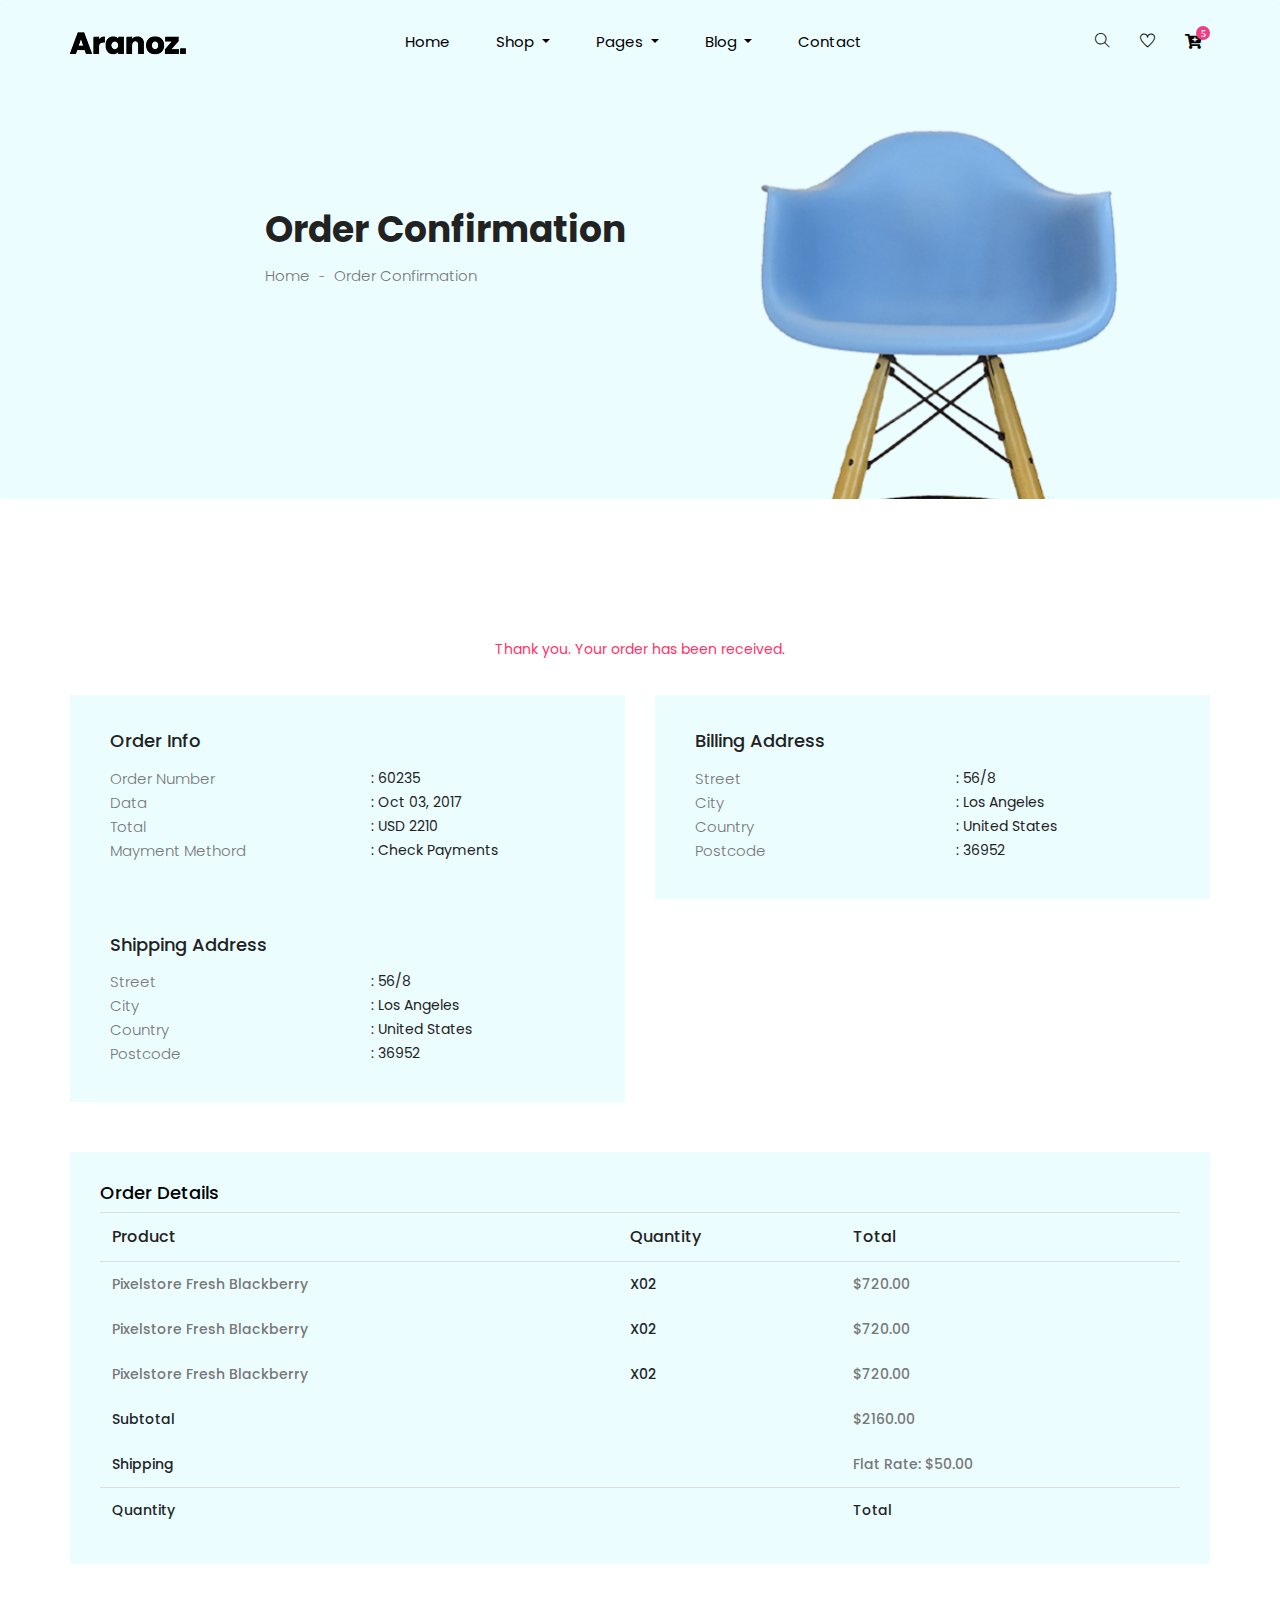
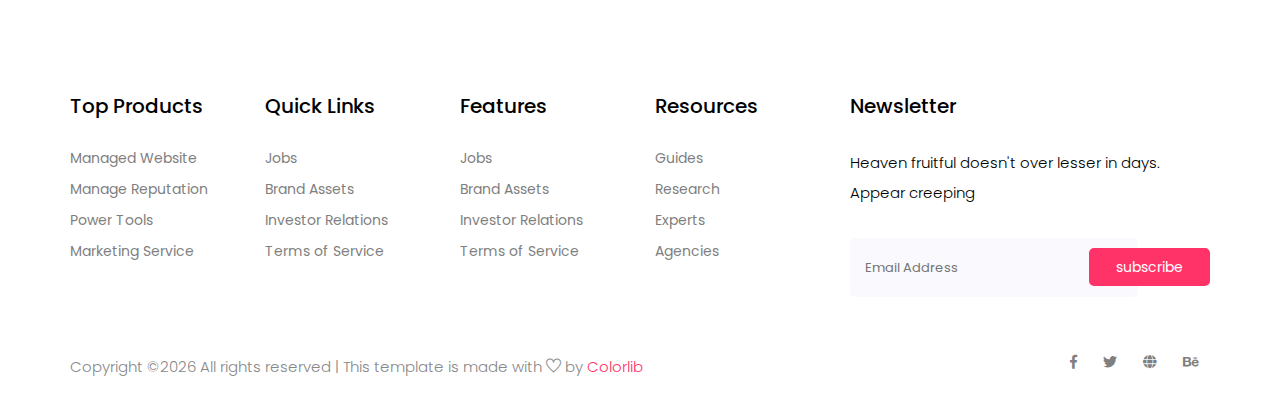
<file: springProject/src/main/webapp/template/confirmation.html>
<!doctype html>
<html lang="zxx">

<head>
  <!-- Required meta tags -->
  <meta charset="utf-8">
  <meta name="viewport" content="width=device-width, initial-scale=1, shrink-to-fit=no">
  <title>aranaz</title>
  <link rel="icon" href="img/favicon.png">
  <!-- Bootstrap CSS -->
  <link rel="stylesheet" href="css/bootstrap.min.css">
  <!-- animate CSS -->
  <link rel="stylesheet" href="css/animate.css">
  <!-- owl carousel CSS -->
  <link rel="stylesheet" href="css/owl.carousel.min.css">
  <!-- nice select CSS -->
  <link rel="stylesheet" href="css/nice-select.css">
  <!-- font awesome CSS -->
  <link rel="stylesheet" href="css/all.css">
  <!-- flaticon CSS -->
  <link rel="stylesheet" href="css/flaticon.css">
  <link rel="stylesheet" href="css/themify-icons.css">
  <!-- font awesome CSS -->
  <link rel="stylesheet" href="css/magnific-popup.css">
  <!-- swiper CSS -->
  <link rel="stylesheet" href="css/slick.css">
  <link rel="stylesheet" href="css/price_rangs.css">
  <!-- style CSS -->
  <link rel="stylesheet" href="css/style.css">
</head>

<body>
  <!--::header part start::-->
  <header class="main_menu home_menu">
    <div class="container">
        <div class="row align-items-center">
            <div class="col-lg-12">
                <nav class="navbar navbar-expand-lg navbar-light">
                    <a class="navbar-brand" href="index.html"> <img src="img/logo.png" alt="logo"> </a>
                    <button class="navbar-toggler" type="button" data-toggle="collapse"
                        data-target="#navbarSupportedContent" aria-controls="navbarSupportedContent"
                        aria-expanded="false" aria-label="Toggle navigation">
                        <span class="menu_icon"><i class="fas fa-bars"></i></span>
                    </button>

                    <div class="collapse navbar-collapse main-menu-item" id="navbarSupportedContent">
                        <ul class="navbar-nav">
                            <li class="nav-item">
                                <a class="nav-link" href="index.html">Home</a>
                            </li>
                            <li class="nav-item dropdown">
                                <a class="nav-link dropdown-toggle" href="blog.html" id="navbarDropdown_1"
                                    role="button" data-toggle="dropdown" aria-haspopup="true" aria-expanded="false">
                                    Shop
                                </a>
                                <div class="dropdown-menu" aria-labelledby="navbarDropdown_1">
                                    <a class="dropdown-item" href="category.html"> shop category</a>
                                    <a class="dropdown-item" href="single-product.html">product details</a>
                                    
                                </div>
                            </li>
                            <li class="nav-item dropdown">
                                <a class="nav-link dropdown-toggle" href="blog.html" id="navbarDropdown_3"
                                    role="button" data-toggle="dropdown" aria-haspopup="true" aria-expanded="false">
                                    pages
                                </a>
                                <div class="dropdown-menu" aria-labelledby="navbarDropdown_2">
                                    <a class="dropdown-item" href="login.html"> login</a>
                                    <a class="dropdown-item" href="tracking.html">tracking</a>
                                    <a class="dropdown-item" href="checkout.html">product checkout</a>
                                    <a class="dropdown-item" href="cart.html">shopping cart</a>
                                    <a class="dropdown-item" href="confirmation.html">confirmation</a>
                                    <a class="dropdown-item" href="elements.html">elements</a>
                                </div>
                            </li>
                            <li class="nav-item dropdown">
                                <a class="nav-link dropdown-toggle" href="blog.html" id="navbarDropdown_2"
                                    role="button" data-toggle="dropdown" aria-haspopup="true" aria-expanded="false">
                                    blog
                                </a>
                                <div class="dropdown-menu" aria-labelledby="navbarDropdown_2">
                                    <a class="dropdown-item" href="blog.html"> blog</a>
                                    <a class="dropdown-item" href="single-blog.html">Single blog</a>
                                </div>
                            </li>
                            
                            <li class="nav-item">
                                <a class="nav-link" href="contact.html">Contact</a>
                            </li>
                        </ul>
                    </div>
                    <div class="hearer_icon d-flex">
                        <a id="search_1" href="javascript:void(0)"><i class="ti-search"></i></a>
                        <a href=""><i class="ti-heart"></i></a>
                        <div class="dropdown cart">
                            <a class="dropdown-toggle" href="#" id="navbarDropdown3" role="button"
                                data-toggle="dropdown" aria-haspopup="true" aria-expanded="false">
                                <i class="fas fa-cart-plus"></i>
                            </a>
                            <!-- <div class="dropdown-menu" aria-labelledby="navbarDropdown">
                                <div class="single_product">

                                </div>
                            </div> -->
                            
                        </div>
                    </div>
                </nav>
            </div>
        </div>
    </div>
    <div class="search_input" id="search_input_box">
        <div class="container ">
            <form class="d-flex justify-content-between search-inner">
                <input type="text" class="form-control" id="search_input" placeholder="Search Here">
                <button type="submit" class="btn"></button>
                <span class="ti-close" id="close_search" title="Close Search"></span>
            </form>
        </div>
    </div>
</header>
  <!-- Header part end-->

  <!--================Home Banner Area =================-->
  <!-- breadcrumb start-->
  <section class="breadcrumb breadcrumb_bg">
    <div class="container">
      <div class="row justify-content-center">
        <div class="col-lg-8">
          <div class="breadcrumb_iner">
            <div class="breadcrumb_iner_item">
              <h2>Order Confirmation</h2>
              <p>Home <span>-</span> Order Confirmation</p>
            </div>
          </div>
        </div>
      </div>
    </div>
  </section>
  <!-- breadcrumb start-->

  <!--================ confirmation part start =================-->
  <section class="confirmation_part padding_top">
    <div class="container">
      <div class="row">
        <div class="col-lg-12">
          <div class="confirmation_tittle">
            <span>Thank you. Your order has been received.</span>
          </div>
        </div>
        <div class="col-lg-6 col-lx-4">
          <div class="single_confirmation_details">
            <h4>order info</h4>
            <ul>
              <li>
                <p>order number</p><span>: 60235</span>
              </li>
              <li>
                <p>data</p><span>: Oct 03, 2017</span>
              </li>
              <li>
                <p>total</p><span>: USD 2210</span>
              </li>
              <li>
                <p>mayment methord</p><span>: Check payments</span>
              </li>
            </ul>
          </div>
        </div>
        <div class="col-lg-6 col-lx-4">
          <div class="single_confirmation_details">
            <h4>Billing Address</h4>
            <ul>
              <li>
                <p>Street</p><span>: 56/8</span>
              </li>
              <li>
                <p>city</p><span>: Los Angeles</span>
              </li>
              <li>
                <p>country</p><span>: United States</span>
              </li>
              <li>
                <p>postcode</p><span>: 36952</span>
              </li>
            </ul>
          </div>
        </div>
        <div class="col-lg-6 col-lx-4">
          <div class="single_confirmation_details">
            <h4>shipping Address</h4>
            <ul>
              <li>
                <p>Street</p><span>: 56/8</span>
              </li>
              <li>
                <p>city</p><span>: Los Angeles</span>
              </li>
              <li>
                <p>country</p><span>: United States</span>
              </li>
              <li>
                <p>postcode</p><span>: 36952</span>
              </li>
            </ul>
          </div>
        </div>
      </div>
      <div class="row">
        <div class="col-lg-12">
          <div class="order_details_iner">
            <h3>Order Details</h3>
            <table class="table table-borderless">
              <thead>
                <tr>
                  <th scope="col" colspan="2">Product</th>
                  <th scope="col">Quantity</th>
                  <th scope="col">Total</th>
                </tr>
              </thead>
              <tbody>
                <tr>
                  <th colspan="2"><span>Pixelstore fresh Blackberry</span></th>
                  <th>x02</th>
                  <th> <span>$720.00</span></th>
                </tr>
                <tr>
                  <th colspan="2"><span>Pixelstore fresh Blackberry</span></th>
                  <th>x02</th>
                  <th> <span>$720.00</span></th>
                </tr>
                <tr>
                  <th colspan="2"><span>Pixelstore fresh Blackberry</span></th>
                  <th>x02</th>
                  <th> <span>$720.00</span></th>
                </tr>
                <tr>
                  <th colspan="3">Subtotal</th>
                  <th> <span>$2160.00</span></th>
                </tr>
                <tr>
                  <th colspan="3">shipping</th>
                  <th><span>flat rate: $50.00</span></th>
                </tr>
              </tbody>
              <tfoot>
                <tr>
                  <th scope="col" colspan="3">Quantity</th>
                  <th scope="col">Total</th>
                </tr>
              </tfoot>
            </table>
          </div>
        </div>
      </div>
    </div>
  </section>
  <!--================ confirmation part end =================-->

  <!--::footer_part start::-->
  <footer class="footer_part">
    <div class="container">
      <div class="row justify-content-around">
        <div class="col-sm-6 col-lg-2">
          <div class="single_footer_part">
            <h4>Top Products</h4>
            <ul class="list-unstyled">
              <li><a href="">Managed Website</a></li>
              <li><a href="">Manage Reputation</a></li>
              <li><a href="">Power Tools</a></li>
              <li><a href="">Marketing Service</a></li>
            </ul>
          </div>
        </div>
        <div class="col-sm-6 col-lg-2">
          <div class="single_footer_part">
            <h4>Quick Links</h4>
            <ul class="list-unstyled">
              <li><a href="">Jobs</a></li>
              <li><a href="">Brand Assets</a></li>
              <li><a href="">Investor Relations</a></li>
              <li><a href="">Terms of Service</a></li>
            </ul>
          </div>
        </div>
        <div class="col-sm-6 col-lg-2">
          <div class="single_footer_part">
            <h4>Features</h4>
            <ul class="list-unstyled">
              <li><a href="">Jobs</a></li>
              <li><a href="">Brand Assets</a></li>
              <li><a href="">Investor Relations</a></li>
              <li><a href="">Terms of Service</a></li>
            </ul>
          </div>
        </div>
        <div class="col-sm-6 col-lg-2">
          <div class="single_footer_part">
            <h4>Resources</h4>
            <ul class="list-unstyled">
              <li><a href="">Guides</a></li>
              <li><a href="">Research</a></li>
              <li><a href="">Experts</a></li>
              <li><a href="">Agencies</a></li>
            </ul>
          </div>
        </div>
        <div class="col-sm-6 col-lg-4">
          <div class="single_footer_part">
            <h4>Newsletter</h4>
            <p>Heaven fruitful doesn't over lesser in days. Appear creeping
            </p>
            <div id="mc_embed_signup">
              <form target="_blank"
                action="https://spondonit.us12.list-manage.com/subscribe/post?u=1462626880ade1ac87bd9c93a&amp;id=92a4423d01"
                method="get" class="subscribe_form relative mail_part">
                <input type="email" name="email" id="newsletter-form-email" placeholder="Email Address"
                  class="placeholder hide-on-focus" onfocus="this.placeholder = ''"
                  onblur="this.placeholder = ' Email Address '">
                <button type="submit" name="submit" id="newsletter-submit"
                  class="email_icon newsletter-submit button-contactForm">subscribe</button>
                <div class="mt-10 info"></div>
              </form>
            </div>
          </div>
        </div>
      </div>

    </div>
    <div class="copyright_part">
      <div class="container">
        <div class="row">
          <div class="col-lg-8">
            <div class="copyright_text">
              <P><!-- Link back to Colorlib can't be removed. Template is licensed under CC BY 3.0. -->
Copyright &copy;<script>document.write(new Date().getFullYear());</script> All rights reserved | This template is made with <i class="ti-heart" aria-hidden="true"></i> by <a href="https://colorlib.com" target="_blank">Colorlib</a>
<!-- Link back to Colorlib can't be removed. Template is licensed under CC BY 3.0. --></P>
            </div>
          </div>
          <div class="col-lg-4">
            <div class="footer_icon social_icon">
              <ul class="list-unstyled">
                <li><a href="#" class="single_social_icon"><i class="fab fa-facebook-f"></i></a></li>
                <li><a href="#" class="single_social_icon"><i class="fab fa-twitter"></i></a></li>
                <li><a href="#" class="single_social_icon"><i class="fas fa-globe"></i></a></li>
                <li><a href="#" class="single_social_icon"><i class="fab fa-behance"></i></a></li>
              </ul>
            </div>
          </div>
        </div>
      </div>
    </div>
  </footer>
  <!--::footer_part end::-->

  <!-- jquery plugins here-->
  <!-- jquery -->
  <script src="js/jquery-1.12.1.min.js"></script>
  <!-- popper js -->
  <script src="js/popper.min.js"></script>
  <!-- bootstrap js -->
  <script src="js/bootstrap.min.js"></script>
  <!-- easing js -->
  <script src="js/jquery.magnific-popup.js"></script>
  <!-- swiper js -->
  <script src="js/swiper.min.js"></script>
  <!-- swiper js -->
  <script src="js/masonry.pkgd.js"></script>
  <!-- particles js -->
  <script src="js/owl.carousel.min.js"></script>
  <script src="js/jquery.nice-select.min.js"></script>
  <!-- slick js -->
  <script src="js/slick.min.js"></script>
  <script src="js/jquery.counterup.min.js"></script>
  <script src="js/waypoints.min.js"></script>
  <script src="js/contact.js"></script>
  <script src="js/jquery.ajaxchimp.min.js"></script>
  <script src="js/jquery.form.js"></script>
  <script src="js/jquery.validate.min.js"></script>
  <script src="js/mail-script.js"></script>
  <script src="js/stellar.js"></script>
  <script src="js/price_rangs.js"></script>
  <!-- custom js -->
  <script src="js/custom.js"></script>
</body>

</html>

</html>

</html>

</html>

</html>

</html>
</file>
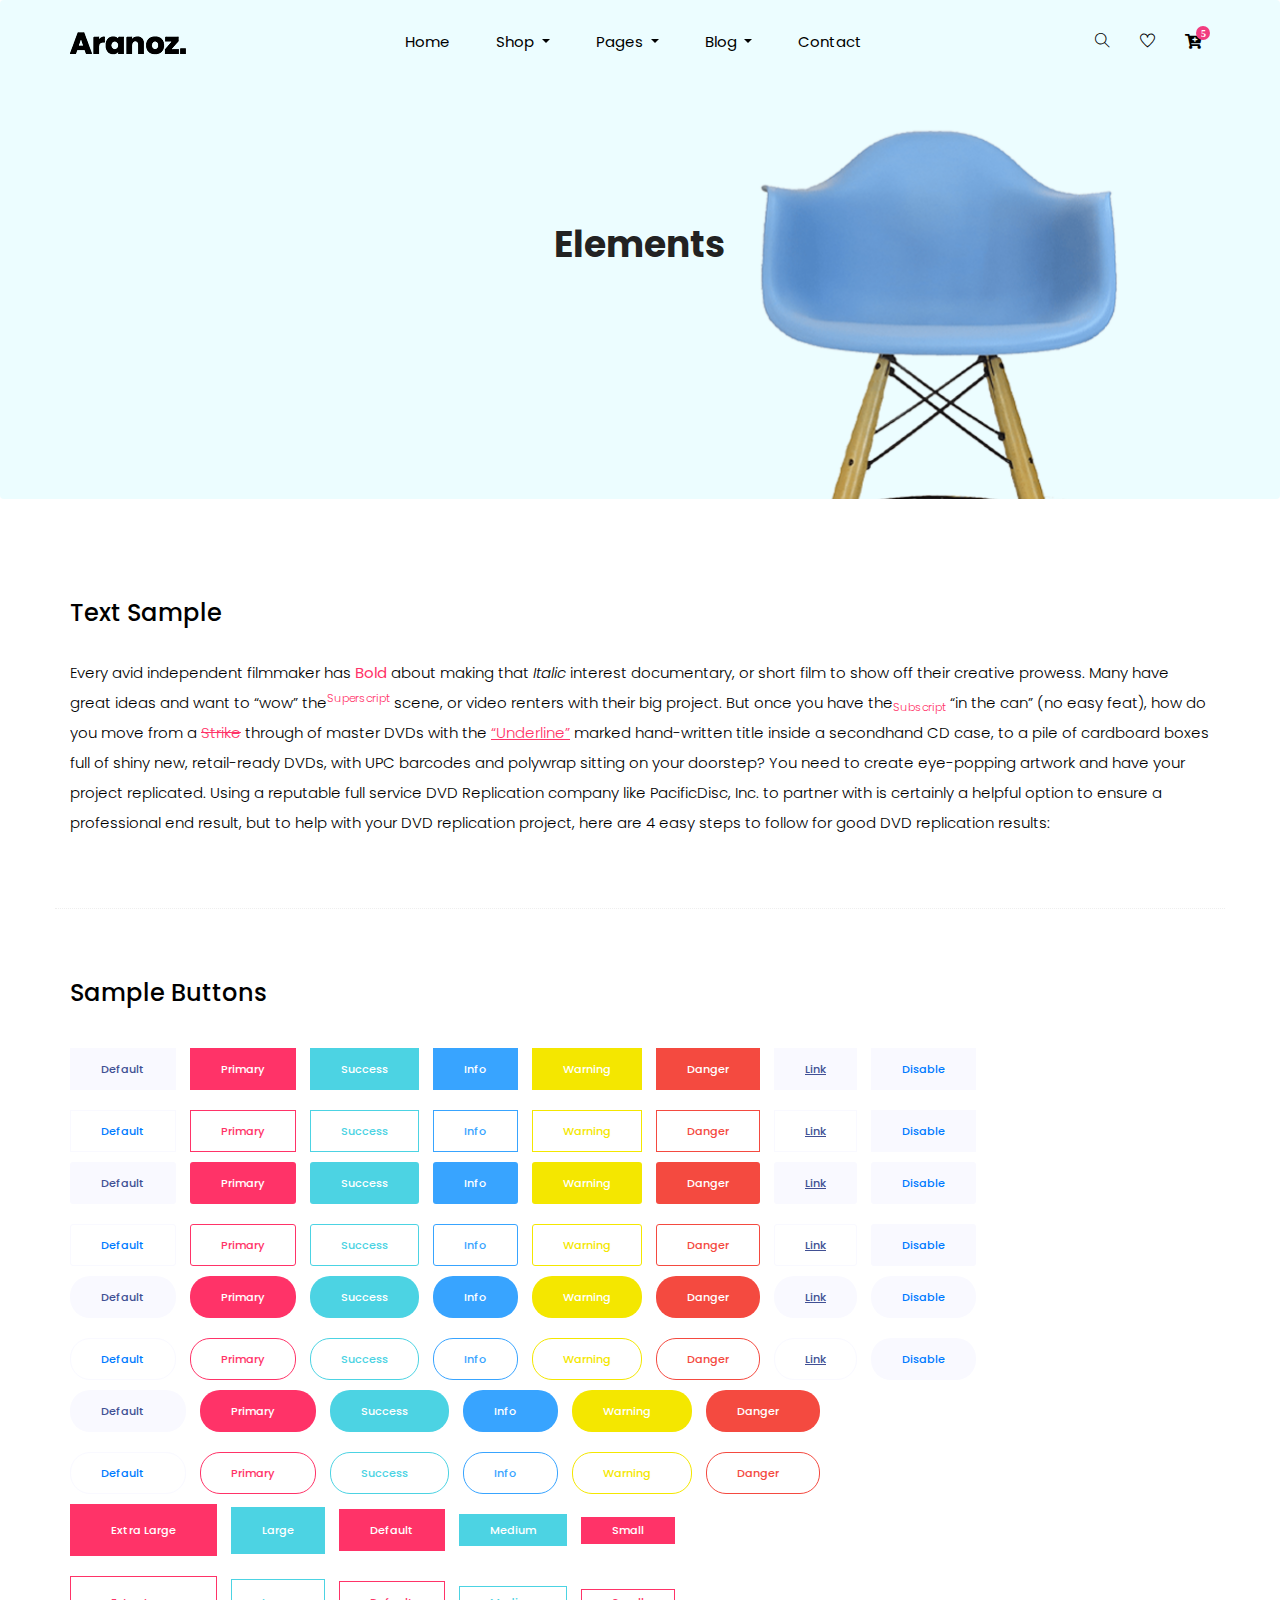
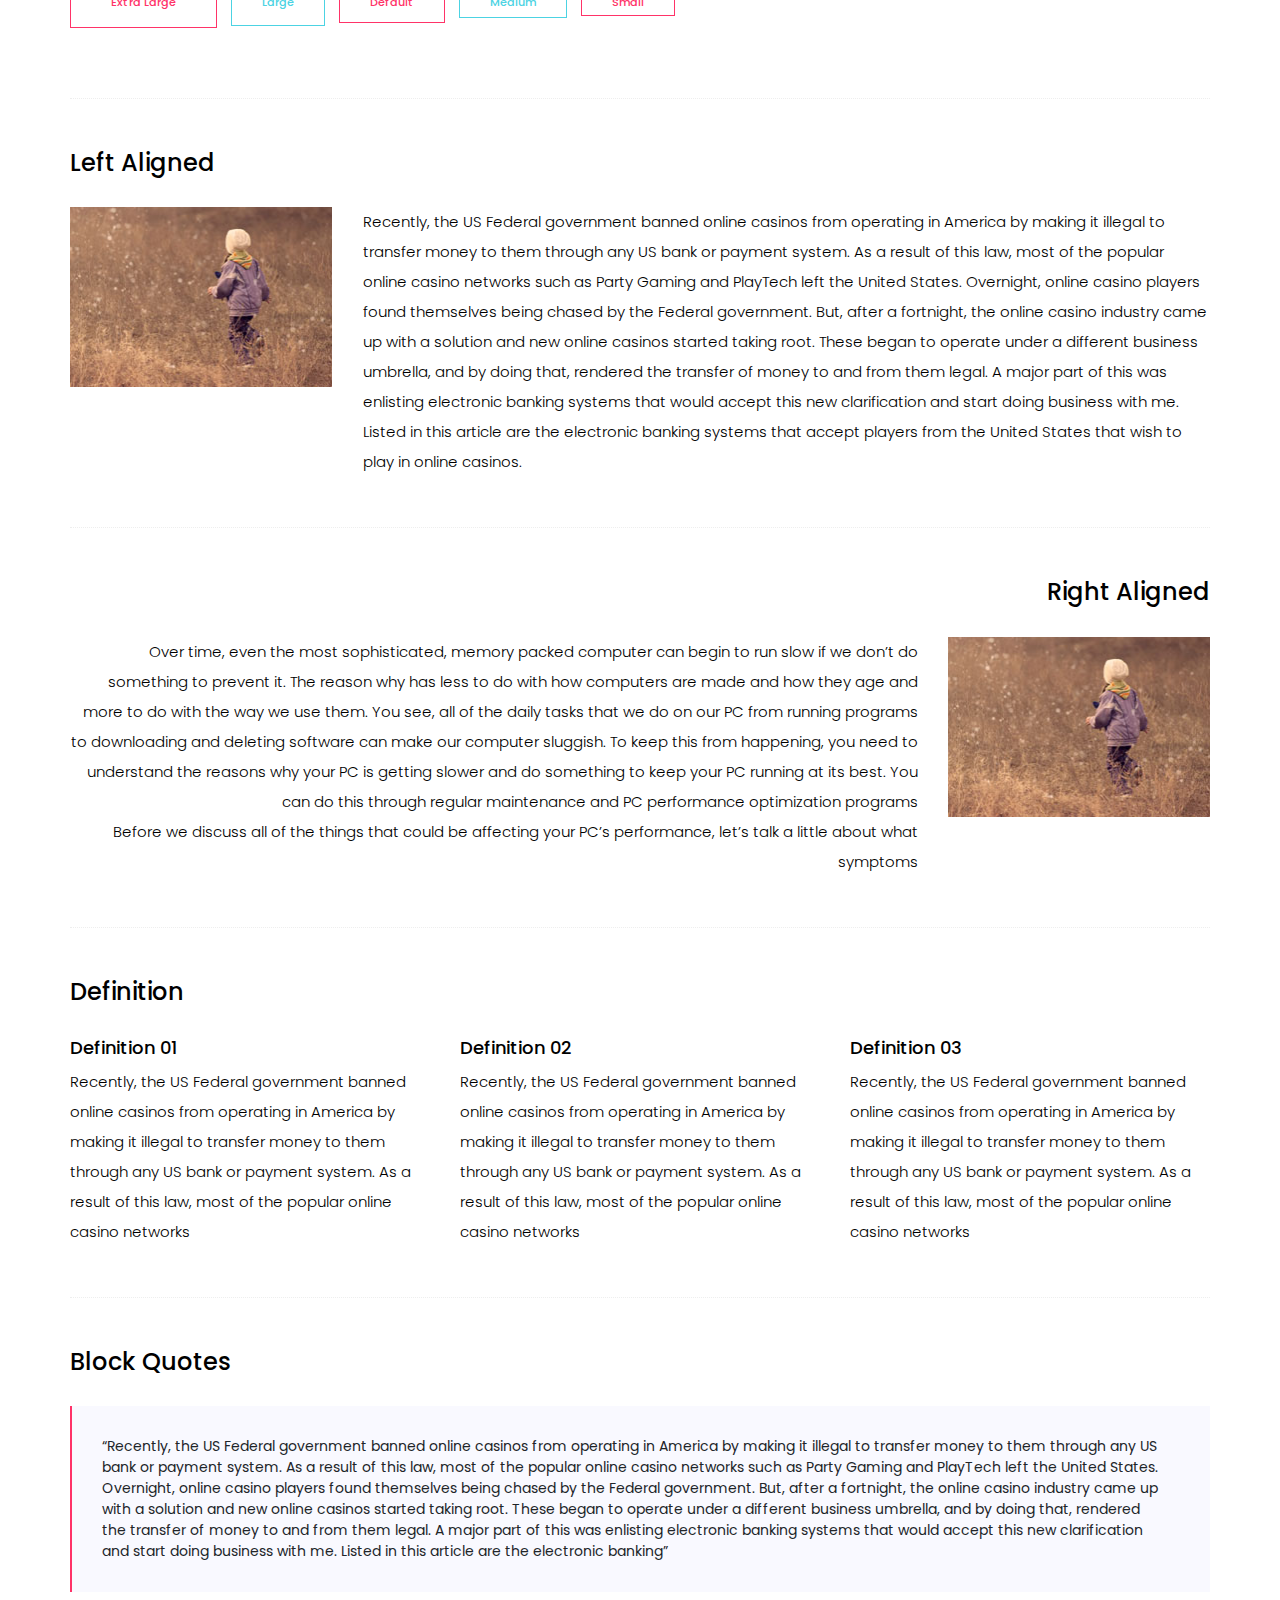
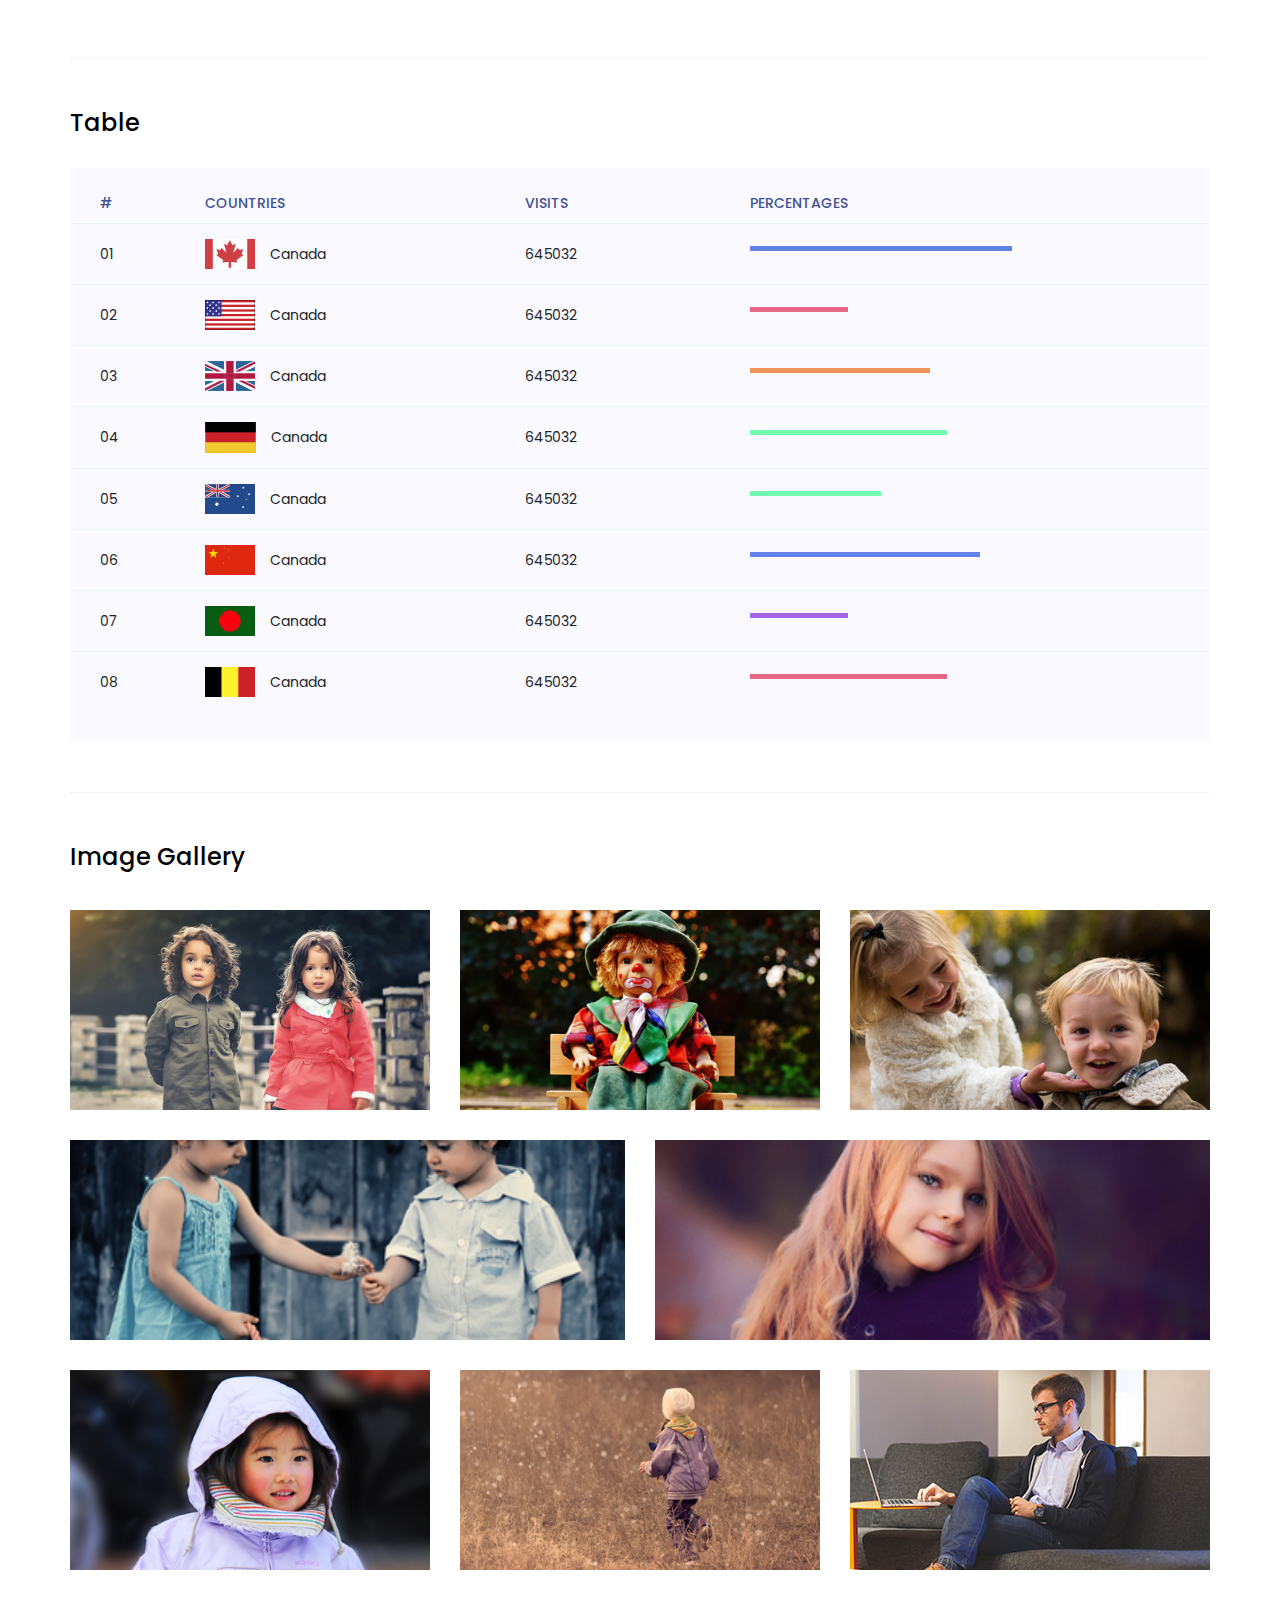
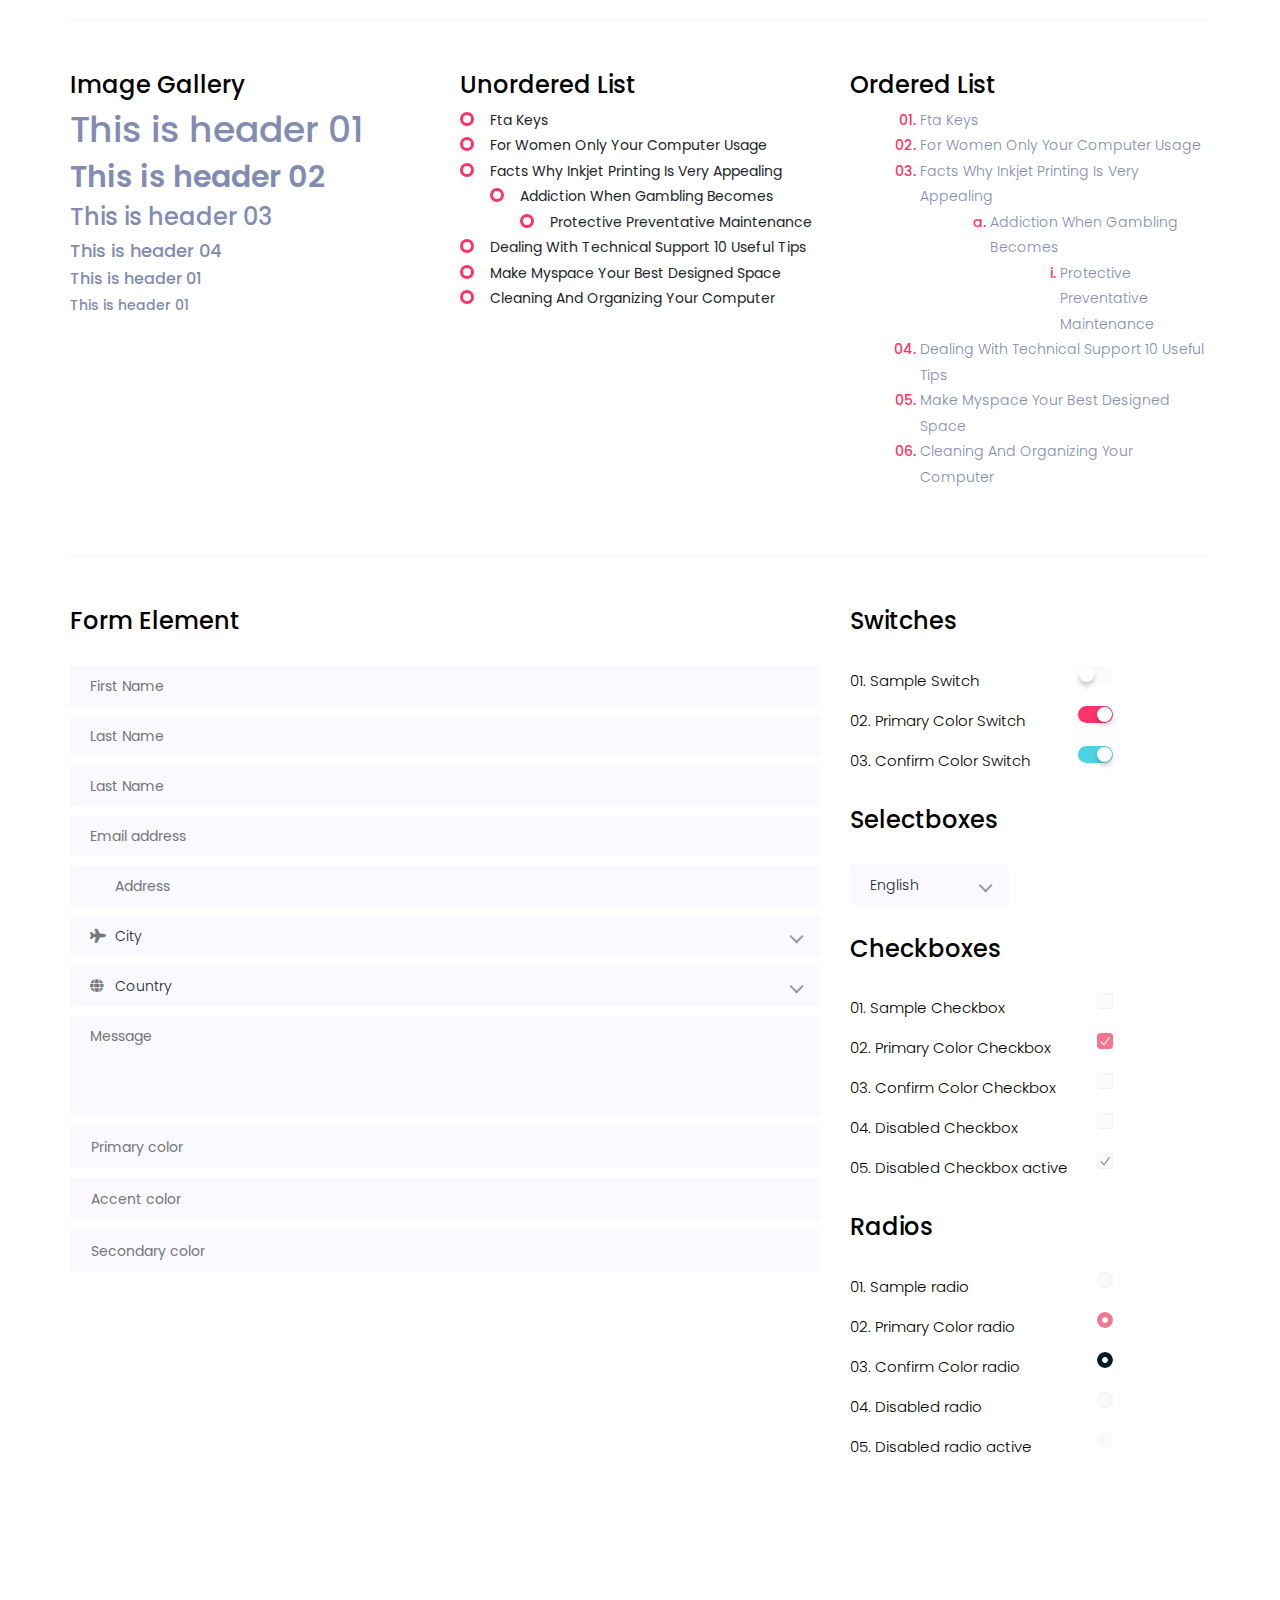
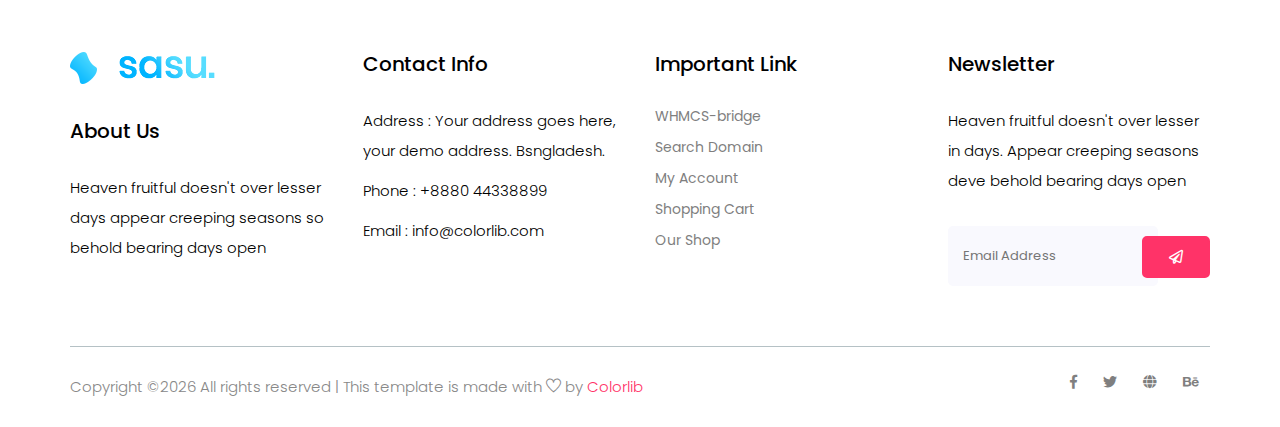
<file: springProject/src/main/webapp/template/elements.html>
<!doctype html>
<html lang="zxx">

<head>
	<!-- Required meta tags -->
	<meta charset="utf-8">
	<meta name="viewport" content="width=device-width, initial-scale=1, shrink-to-fit=no">
	<title>aranoz</title>
	<link rel="icon" href="img/favicon.png">
	<!-- Bootstrap CSS -->
	<link rel="stylesheet" href="css/bootstrap.min.css">
	<!-- animate CSS -->
	<link rel="stylesheet" href="css/animate.css">
	<!-- owl carousel CSS -->
	<link rel="stylesheet" href="css/owl.carousel.min.css">
	<!-- font awesome CSS -->
	<link rel="stylesheet" href="css/all.css">
	<!-- flaticon CSS -->
	<link rel="stylesheet" href="css/flaticon.css">
	<link rel="stylesheet" href="css/themify-icons.css">
	<link rel="stylesheet" href="css/nice-select.css">
	<!-- font awesome CSS -->
	<link rel="stylesheet" href="css/magnific-popup.css">
	<!-- swiper CSS -->
	<link rel="stylesheet" href="css/slick.css">
	<!-- style CSS -->
	<link rel="stylesheet" href="css/style.css">
</head>

<body>
	<!--::header part start::-->
	<header class="main_menu home_menu">
        <div class="container">
            <div class="row align-items-center">
                <div class="col-lg-12">
                    <nav class="navbar navbar-expand-lg navbar-light">
                        <a class="navbar-brand" href="index.html"> <img src="img/logo.png" alt="logo"> </a>
                        <button class="navbar-toggler" type="button" data-toggle="collapse"
                            data-target="#navbarSupportedContent" aria-controls="navbarSupportedContent"
                            aria-expanded="false" aria-label="Toggle navigation">
                            <span class="menu_icon"><i class="fas fa-bars"></i></span>
                        </button>

                        <div class="collapse navbar-collapse main-menu-item" id="navbarSupportedContent">
                            <ul class="navbar-nav">
                                <li class="nav-item">
                                    <a class="nav-link" href="index.html">Home</a>
                                </li>
                                <li class="nav-item dropdown">
                                    <a class="nav-link dropdown-toggle" href="blog.html" id="navbarDropdown_1"
                                        role="button" data-toggle="dropdown" aria-haspopup="true" aria-expanded="false">
                                        Shop
                                    </a>
                                    <div class="dropdown-menu" aria-labelledby="navbarDropdown_1">
                                        <a class="dropdown-item" href="category.html"> shop category</a>
                                        <a class="dropdown-item" href="single-product.html">product details</a>
                                        
                                    </div>
                                </li>
                                <li class="nav-item dropdown">
                                    <a class="nav-link dropdown-toggle" href="blog.html" id="navbarDropdown_3"
                                        role="button" data-toggle="dropdown" aria-haspopup="true" aria-expanded="false">
                                        pages
                                    </a>
                                    <div class="dropdown-menu" aria-labelledby="navbarDropdown_2">
                                        <a class="dropdown-item" href="login.html"> login</a>
                                        <a class="dropdown-item" href="tracking.html">tracking</a>
                                        <a class="dropdown-item" href="checkout.html">product checkout</a>
                                        <a class="dropdown-item" href="cart.html">shopping cart</a>
                                        <a class="dropdown-item" href="confirmation.html">confirmation</a>
                                        <a class="dropdown-item" href="elements.html">elements</a>
                                    </div>
                                </li>
                                <li class="nav-item dropdown">
                                    <a class="nav-link dropdown-toggle" href="blog.html" id="navbarDropdown_2"
                                        role="button" data-toggle="dropdown" aria-haspopup="true" aria-expanded="false">
                                        blog
                                    </a>
                                    <div class="dropdown-menu" aria-labelledby="navbarDropdown_2">
                                        <a class="dropdown-item" href="blog.html"> blog</a>
                                        <a class="dropdown-item" href="single-blog.html">Single blog</a>
                                    </div>
                                </li>
                                
                                <li class="nav-item">
                                    <a class="nav-link" href="contact.html">Contact</a>
                                </li>
                            </ul>
                        </div>
                        <div class="hearer_icon d-flex">
                            <a id="search_1" href="javascript:void(0)"><i class="ti-search"></i></a>
                            <a href=""><i class="ti-heart"></i></a>
                            <div class="dropdown cart">
                                <a class="dropdown-toggle" href="#" id="navbarDropdown3" role="button"
                                    data-toggle="dropdown" aria-haspopup="true" aria-expanded="false">
                                    <i class="fas fa-cart-plus"></i>
                                </a>
                                <!-- <div class="dropdown-menu" aria-labelledby="navbarDropdown">
                                    <div class="single_product">
    
                                    </div>
                                </div> -->
                                
                            </div>
                        </div>
                    </nav>
                </div>
            </div>
        </div>
        <div class="search_input" id="search_input_box">
            <div class="container ">
                <form class="d-flex justify-content-between search-inner">
                    <input type="text" class="form-control" id="search_input" placeholder="Search Here">
                    <button type="submit" class="btn"></button>
                    <span class="ti-close" id="close_search" title="Close Search"></span>
                </form>
            </div>
        </div>
    </header>
	<!-- Header part end-->


	<!-- breadcrumb start-->
	<section class="breadcrumb breadcrumb_bg">
		<div class="container">
			<div class="row">
				<div class="col-lg-12">
					<div class="breadcrumb_iner text-center">
						<div class="breadcrumb_iner_item">
							<h2>elements</h2>
						</div>
					</div>
				</div>
			</div>
		</div>
	</section>
	<!-- breadcrumb start-->

	<!-- Start Sample Area -->
	<section class="sample-text-area">
		<div class="container box_1170">
			<h3 class="text-heading">Text Sample</h3>
			<p class="sample-text">
				Every avid independent filmmaker has <b>Bold</b> about making that <i>Italic</i> interest documentary,
				or short
				film to show off their creative prowess. Many have great ideas and want to “wow”
				the<sup>Superscript</sup> scene,
				or video renters with their big project. But once you have the<sub>Subscript</sub> “in the can” (no easy
				feat), how
				do you move from a <del>Strike</del> through of master DVDs with the <u>“Underline”</u> marked
				hand-written title
				inside a secondhand CD case, to a pile of cardboard boxes full of shiny new, retail-ready DVDs, with UPC
				barcodes
				and polywrap sitting on your doorstep? You need to create eye-popping artwork and have your project
				replicated.
				Using a reputable full service DVD Replication company like PacificDisc, Inc. to partner with is
				certainly a
				helpful option to ensure a professional end result, but to help with your DVD replication project, here
				are 4 easy
				steps to follow for good DVD replication results:

			</p>
		</div>
	</section>
	<!-- End Sample Area -->

	<!-- Start Button -->
	<section class="button-area">
		<div class="container box_1170 border-top-generic">
			<h3 class="text-heading">Sample Buttons</h3>
			<div class="button-group-area">
				<a href="#" class="genric-btn default">Default</a>
				<a href="#" class="genric-btn primary">Primary</a>
				<a href="#" class="genric-btn success">Success</a>
				<a href="#" class="genric-btn info">Info</a>
				<a href="#" class="genric-btn warning">Warning</a>
				<a href="#" class="genric-btn danger">Danger</a>
				<a href="#" class="genric-btn link">Link</a>
				<a href="#" class="genric-btn disable">Disable</a>
			</div>
			<div class="button-group-area mt-10">
				<a href="#" class="genric-btn default-border">Default</a>
				<a href="#" class="genric-btn primary-border">Primary</a>
				<a href="#" class="genric-btn success-border">Success</a>
				<a href="#" class="genric-btn info-border">Info</a>
				<a href="#" class="genric-btn warning-border">Warning</a>
				<a href="#" class="genric-btn danger-border">Danger</a>
				<a href="#" class="genric-btn link-border">Link</a>
				<a href="#" class="genric-btn disable">Disable</a>
			</div>
			<div class="button-group-area mt-40">
				<a href="#" class="genric-btn default radius">Default</a>
				<a href="#" class="genric-btn primary radius">Primary</a>
				<a href="#" class="genric-btn success radius">Success</a>
				<a href="#" class="genric-btn info radius">Info</a>
				<a href="#" class="genric-btn warning radius">Warning</a>
				<a href="#" class="genric-btn danger radius">Danger</a>
				<a href="#" class="genric-btn link radius">Link</a>
				<a href="#" class="genric-btn disable radius">Disable</a>
			</div>
			<div class="button-group-area mt-10">
				<a href="#" class="genric-btn default-border radius">Default</a>
				<a href="#" class="genric-btn primary-border radius">Primary</a>
				<a href="#" class="genric-btn success-border radius">Success</a>
				<a href="#" class="genric-btn info-border radius">Info</a>
				<a href="#" class="genric-btn warning-border radius">Warning</a>
				<a href="#" class="genric-btn danger-border radius">Danger</a>
				<a href="#" class="genric-btn link-border radius">Link</a>
				<a href="#" class="genric-btn disable radius">Disable</a>
			</div>
			<div class="button-group-area mt-40">
				<a href="#" class="genric-btn default circle">Default</a>
				<a href="#" class="genric-btn primary circle">Primary</a>
				<a href="#" class="genric-btn success circle">Success</a>
				<a href="#" class="genric-btn info circle">Info</a>
				<a href="#" class="genric-btn warning circle">Warning</a>
				<a href="#" class="genric-btn danger circle">Danger</a>
				<a href="#" class="genric-btn link circle">Link</a>
				<a href="#" class="genric-btn disable circle">Disable</a>
			</div>
			<div class="button-group-area mt-10">
				<a href="#" class="genric-btn default-border circle">Default</a>
				<a href="#" class="genric-btn primary-border circle">Primary</a>
				<a href="#" class="genric-btn success-border circle">Success</a>
				<a href="#" class="genric-btn info-border circle">Info</a>
				<a href="#" class="genric-btn warning-border circle">Warning</a>
				<a href="#" class="genric-btn danger-border circle">Danger</a>
				<a href="#" class="genric-btn link-border circle">Link</a>
				<a href="#" class="genric-btn disable circle">Disable</a>
			</div>
			<div class="button-group-area mt-40">
				<a href="#" class="genric-btn default circle arrow">Default<span class="lnr lnr-arrow-right"></span></a>
				<a href="#" class="genric-btn primary circle arrow">Primary<span class="lnr lnr-arrow-right"></span></a>
				<a href="#" class="genric-btn success circle arrow">Success<span class="lnr lnr-arrow-right"></span></a>
				<a href="#" class="genric-btn info circle arrow">Info<span class="lnr lnr-arrow-right"></span></a>
				<a href="#" class="genric-btn warning circle arrow">Warning<span class="lnr lnr-arrow-right"></span></a>
				<a href="#" class="genric-btn danger circle arrow">Danger<span class="lnr lnr-arrow-right"></span></a>
			</div>
			<div class="button-group-area mt-10">
				<a href="#" class="genric-btn default-border circle arrow">Default<span
						class="lnr lnr-arrow-right"></span></a>
				<a href="#" class="genric-btn primary-border circle arrow">Primary<span
						class="lnr lnr-arrow-right"></span></a>
				<a href="#" class="genric-btn success-border circle arrow">Success<span
						class="lnr lnr-arrow-right"></span></a>
				<a href="#" class="genric-btn info-border circle arrow">Info<span
						class="lnr lnr-arrow-right"></span></a>
				<a href="#" class="genric-btn warning-border circle arrow">Warning<span
						class="lnr lnr-arrow-right"></span></a>
				<a href="#" class="genric-btn danger-border circle arrow">Danger<span
						class="lnr lnr-arrow-right"></span></a>
			</div>
			<div class="button-group-area mt-40">
				<a href="#" class="genric-btn primary e-large">Extra Large</a>
				<a href="#" class="genric-btn success large">Large</a>
				<a href="#" class="genric-btn primary">Default</a>
				<a href="#" class="genric-btn success medium">Medium</a>
				<a href="#" class="genric-btn primary small">Small</a>
			</div>
			<div class="button-group-area mt-10">
				<a href="#" class="genric-btn primary-border e-large">Extra Large</a>
				<a href="#" class="genric-btn success-border large">Large</a>
				<a href="#" class="genric-btn primary-border">Default</a>
				<a href="#" class="genric-btn success-border medium">Medium</a>
				<a href="#" class="genric-btn primary-border small">Small</a>
			</div>
		</div>
	</section>
	<!-- End Button -->

	<!-- Start Align Area -->
	<div class="whole-wrap">
		<div class="container box_1170">
			<div class="section-top-border">
				<h3 class="mb-30">Left Aligned</h3>
				<div class="row">
					<div class="col-md-3">
						<img src="img/elements/d.jpg" alt="" class="img-fluid">
					</div>
					<div class="col-md-9 mt-sm-20">
						<p>Recently, the US Federal government banned online casinos from operating in America by making
							it illegal to
							transfer money to them through any US bank or payment system. As a result of this law, most
							of the popular
							online casino networks such as Party Gaming and PlayTech left the United States. Overnight,
							online casino
							players found themselves being chased by the Federal government. But, after a fortnight, the
							online casino
							industry came up with a solution and new online casinos started taking root. These began to
							operate under a
							different business umbrella, and by doing that, rendered the transfer of money to and from
							them legal. A major
							part of this was enlisting electronic banking systems that would accept this new
							clarification and start doing
							business with me. Listed in this article are the electronic banking systems that accept
							players from the United
							States that wish to play in online casinos.</p>
					</div>
				</div>
			</div>
			<div class="section-top-border text-right">
				<h3 class="mb-30">Right Aligned</h3>
				<div class="row">
					<div class="col-md-9">
						<p class="text-right">Over time, even the most sophisticated, memory packed computer can begin
							to run slow if we
							don’t do something to prevent it. The reason why has less to do with how computers are made
							and how they age and
							more to do with the way we use them. You see, all of the daily tasks that we do on our PC
							from running programs
							to downloading and deleting software can make our computer sluggish. To keep this from
							happening, you need to
							understand the reasons why your PC is getting slower and do something to keep your PC
							running at its best. You
							can do this through regular maintenance and PC performance optimization programs</p>
						<p class="text-right">Before we discuss all of the things that could be affecting your PC’s
							performance, let’s
							talk a little about what symptoms</p>
					</div>
					<div class="col-md-3">
						<img src="img/elements/d.jpg" alt="" class="img-fluid">
					</div>
				</div>
			</div>
			<div class="section-top-border">
				<h3 class="mb-30">Definition</h3>
				<div class="row">
					<div class="col-md-4">
						<div class="single-defination">
							<h4 class="mb-20">Definition 01</h4>
							<p>Recently, the US Federal government banned online casinos from operating in America by
								making it illegal to
								transfer money to them through any US bank or payment system. As a result of this law,
								most of the popular
								online casino networks</p>
						</div>
					</div>
					<div class="col-md-4">
						<div class="single-defination">
							<h4 class="mb-20">Definition 02</h4>
							<p>Recently, the US Federal government banned online casinos from operating in America by
								making it illegal to
								transfer money to them through any US bank or payment system. As a result of this law,
								most of the popular
								online casino networks</p>
						</div>
					</div>
					<div class="col-md-4">
						<div class="single-defination">
							<h4 class="mb-20">Definition 03</h4>
							<p>Recently, the US Federal government banned online casinos from operating in America by
								making it illegal to
								transfer money to them through any US bank or payment system. As a result of this law,
								most of the popular
								online casino networks</p>
						</div>
					</div>
				</div>
			</div>
			<div class="section-top-border">
				<h3 class="mb-30">Block Quotes</h3>
				<div class="row">
					<div class="col-lg-12">
						<blockquote class="generic-blockquote">
							“Recently, the US Federal government banned online casinos from operating in America by
							making it illegal to
							transfer money to them through any US bank or payment system. As a result of this law, most
							of the popular
							online casino networks such as Party Gaming and PlayTech left the United States. Overnight,
							online casino
							players found themselves being chased by the Federal government. But, after a fortnight, the
							online casino
							industry came up with a solution and new online casinos started taking root. These began to
							operate under a
							different business umbrella, and by doing that, rendered the transfer of money to and from
							them legal. A major
							part of this was enlisting electronic banking systems that would accept this new
							clarification and start doing
							business with me. Listed in this article are the electronic banking”
						</blockquote>
					</div>
				</div>
			</div>
			<div class="section-top-border">
				<h3 class="mb-30">Table</h3>
				<div class="progress-table-wrap">
					<div class="progress-table">
						<div class="table-head">
							<div class="serial">#</div>
							<div class="country">Countries</div>
							<div class="visit">Visits</div>
							<div class="percentage">Percentages</div>
						</div>
						<div class="table-row">
							<div class="serial">01</div>
							<div class="country"> <img src="img/elements/f1.jpg" alt="flag">Canada</div>
							<div class="visit">645032</div>
							<div class="percentage">
								<div class="progress">
									<div class="progress-bar color-1" role="progressbar" style="width: 80%"
										aria-valuenow="80" aria-valuemin="0" aria-valuemax="100"></div>
								</div>
							</div>
						</div>
						<div class="table-row">
							<div class="serial">02</div>
							<div class="country"> <img src="img/elements/f2.jpg" alt="flag">Canada</div>
							<div class="visit">645032</div>
							<div class="percentage">
								<div class="progress">
									<div class="progress-bar color-2" role="progressbar" style="width: 30%"
										aria-valuenow="30" aria-valuemin="0" aria-valuemax="100"></div>
								</div>
							</div>
						</div>
						<div class="table-row">
							<div class="serial">03</div>
							<div class="country"> <img src="img/elements/f3.jpg" alt="flag">Canada</div>
							<div class="visit">645032</div>
							<div class="percentage">
								<div class="progress">
									<div class="progress-bar color-3" role="progressbar" style="width: 55%"
										aria-valuenow="55" aria-valuemin="0" aria-valuemax="100"></div>
								</div>
							</div>
						</div>
						<div class="table-row">
							<div class="serial">04</div>
							<div class="country"> <img src="img/elements/f4.jpg" alt="flag">Canada</div>
							<div class="visit">645032</div>
							<div class="percentage">
								<div class="progress">
									<div class="progress-bar color-4" role="progressbar" style="width: 60%"
										aria-valuenow="60" aria-valuemin="0" aria-valuemax="100"></div>
								</div>
							</div>
						</div>
						<div class="table-row">
							<div class="serial">05</div>
							<div class="country"> <img src="img/elements/f5.jpg" alt="flag">Canada</div>
							<div class="visit">645032</div>
							<div class="percentage">
								<div class="progress">
									<div class="progress-bar color-5" role="progressbar" style="width: 40%"
										aria-valuenow="40" aria-valuemin="0" aria-valuemax="100"></div>
								</div>
							</div>
						</div>
						<div class="table-row">
							<div class="serial">06</div>
							<div class="country"> <img src="img/elements/f6.jpg" alt="flag">Canada</div>
							<div class="visit">645032</div>
							<div class="percentage">
								<div class="progress">
									<div class="progress-bar color-6" role="progressbar" style="width: 70%"
										aria-valuenow="70" aria-valuemin="0" aria-valuemax="100"></div>
								</div>
							</div>
						</div>
						<div class="table-row">
							<div class="serial">07</div>
							<div class="country"> <img src="img/elements/f7.jpg" alt="flag">Canada</div>
							<div class="visit">645032</div>
							<div class="percentage">
								<div class="progress">
									<div class="progress-bar color-7" role="progressbar" style="width: 30%"
										aria-valuenow="30" aria-valuemin="0" aria-valuemax="100"></div>
								</div>
							</div>
						</div>
						<div class="table-row">
							<div class="serial">08</div>
							<div class="country"> <img src="img/elements/f8.jpg" alt="flag">Canada</div>
							<div class="visit">645032</div>
							<div class="percentage">
								<div class="progress">
									<div class="progress-bar color-8" role="progressbar" style="width: 60%"
										aria-valuenow="60" aria-valuemin="0" aria-valuemax="100"></div>
								</div>
							</div>
						</div>
					</div>
				</div>
			</div>
			<div class="section-top-border">
				<h3>Image Gallery</h3>
				<div class="row gallery-item">
					<div class="col-md-4">
						<a href="img/elements/g1.jpg" class="img-pop-up img-gal">
							<div class="single-gallery-image" style="background: url(img/elements/g1.jpg);"></div>
						</a>
					</div>
					<div class="col-md-4">
						<a href="img/elements/g2.jpg" class="img-pop-up img-gal">
							<div class="single-gallery-image" style="background: url(img/elements/g2.jpg);"></div>
						</a>
					</div>
					<div class="col-md-4">
						<a href="img/elements/g3.jpg" class="img-pop-up img-gal">
							<div class="single-gallery-image" style="background: url(img/elements/g3.jpg);"></div>
						</a>
					</div>
					<div class="col-md-6">
						<a href="img/elements/g4.jpg" class="img-pop-up img-gal">
							<div class="single-gallery-image" style="background: url(img/elements/g4.jpg);"></div>
						</a>
					</div>
					<div class="col-md-6">
						<a href="img/elements/g5.jpg" class="img-pop-up img-gal">
							<div class="single-gallery-image" style="background: url(img/elements/g5.jpg);"></div>
						</a>
					</div>
					<div class="col-md-4">
						<a href="img/elements/g6.jpg" class="img-pop-up img-gal">
							<div class="single-gallery-image" style="background: url(img/elements/g6.jpg);"></div>
						</a>
					</div>
					<div class="col-md-4">
						<a href="img/elements/g7.jpg" class="img-pop-up img-gal"">
							<div class=" single-gallery-image" style="background: url(img/elements/g7.jpg);"></div>
					</a>
				</div>
				<div class="col-md-4">
					<a href="img/elements/g8.jpg" class="img-pop-up img-gal">
						<div class="single-gallery-image" style="background: url(img/elements/g8.jpg);"></div>
					</a>
				</div>
			</div>
		</div>
		<div class="section-top-border">
			<div class="row">
				<div class="col-md-4">
					<h3 class="mb-20">Image Gallery</h3>
					<div class="typography">
						<h1>This is header 01</h1>
						<h2>This is header 02</h2>
						<h3>This is header 03</h3>
						<h4>This is header 04</h4>
						<h5>This is header 01</h5>
						<h6>This is header 01</h6>
					</div>
				</div>
				<div class="col-md-4 mt-sm-30">
					<h3 class="mb-20">Unordered List</h3>
					<div class="">
						<ul class="unordered-list">
							<li>Fta Keys</li>
							<li>For Women Only Your Computer Usage</li>
							<li>Facts Why Inkjet Printing Is Very Appealing
								<ul>
									<li>Addiction When Gambling Becomes
										<ul>
											<li>Protective Preventative Maintenance</li>
										</ul>
									</li>
								</ul>
							</li>
							<li>Dealing With Technical Support 10 Useful Tips</li>
							<li>Make Myspace Your Best Designed Space</li>
							<li>Cleaning And Organizing Your Computer</li>
						</ul>
					</div>
				</div>
				<div class="col-md-4 mt-sm-30">
					<h3 class="mb-20">Ordered List</h3>
					<div class="">
						<ol class="ordered-list">
							<li><span>Fta Keys</span></li>
							<li><span>For Women Only Your Computer Usage</span></li>
							<li><span>Facts Why Inkjet Printing Is Very Appealing</span>
								<ol class="ordered-list-alpha">
									<li><span>Addiction When Gambling Becomes</span>
										<ol class="ordered-list-roman">
											<li><span>Protective Preventative Maintenance</span></li>
										</ol>
									</li>
								</ol>
							</li>
							<li><span>Dealing With Technical Support 10 Useful Tips</span></li>
							<li><span>Make Myspace Your Best Designed Space</span></li>
							<li><span>Cleaning And Organizing Your Computer</span></li>
						</ol>
					</div>
				</div>
			</div>
		</div>
		<div class="section-top-border">
			<div class="row">
				<div class="col-lg-8 col-md-8">
					<h3 class="mb-30">Form Element</h3>
					<form action="#">
						<div class="mt-10">
							<input type="text" name="first_name" placeholder="First Name"
								onfocus="this.placeholder = ''" onblur="this.placeholder = 'First Name'" required
								class="single-input">
						</div>
						<div class="mt-10">
							<input type="text" name="last_name" placeholder="Last Name" onfocus="this.placeholder = ''"
								onblur="this.placeholder = 'Last Name'" required class="single-input">
						</div>
						<div class="mt-10">
							<input type="text" name="last_name" placeholder="Last Name" onfocus="this.placeholder = ''"
								onblur="this.placeholder = 'Last Name'" required class="single-input">
						</div>
						<div class="mt-10">
							<input type="email" name="EMAIL" placeholder="Email address" onfocus="this.placeholder = ''"
								onblur="this.placeholder = 'Email address'" required class="single-input">
						</div>
						<div class="input-group-icon mt-10">
							<div class="icon"><i class="fa fa-thumb-tack" aria-hidden="true"></i></div>
							<input type="text" name="address" placeholder="Address" onfocus="this.placeholder = ''"
								onblur="this.placeholder = 'Address'" required class="single-input">
						</div>
						<div class="input-group-icon mt-10">
							<div class="icon"><i class="fa fa-plane" aria-hidden="true"></i></div>
							<div class="form-select" id="default-select">
								<select>
									<option value=" 1">City</option>
									<option value="1">Dhaka</option>
									<option value="1">Dilli</option>
									<option value="1">Newyork</option>
									<option value="1">Islamabad</option>
								</select>
							</div>
						</div>
						<div class="input-group-icon mt-10">
							<div class="icon"><i class="fa fa-globe" aria-hidden="true"></i></div>
							<div class="form-select" id="default-select_1">
								<select>
									<option value=" 1">Country</option>
									<option value="1">Bangladesh</option>
									<option value="1">India</option>
									<option value="1">England</option>
									<option value="1">Srilanka</option>
								</select>
							</div>
						</div>

						<div class="mt-10">
							<textarea class="single-textarea" placeholder="Message" onfocus="this.placeholder = ''"
								onblur="this.placeholder = 'Message'" required></textarea>
						</div>
						<!-- For Gradient Border Use -->
						<!-- <div class="mt-10">
										<div class="primary-input">
											<input id="primary-input" type="text" name="first_name" placeholder="Primary color" onfocus="this.placeholder = ''" onblur="this.placeholder = 'Primary color'">
											<label for="primary-input"></label>
										</div>
									</div> -->
						<div class="mt-10">
							<input type="text" name="first_name" placeholder="Primary color"
								onfocus="this.placeholder = ''" onblur="this.placeholder = 'Primary color'" required
								class="single-input-primary">
						</div>
						<div class="mt-10">
							<input type="text" name="first_name" placeholder="Accent color"
								onfocus="this.placeholder = ''" onblur="this.placeholder = 'Accent color'" required
								class="single-input-accent">
						</div>
						<div class="mt-10">
							<input type="text" name="first_name" placeholder="Secondary color"
								onfocus="this.placeholder = ''" onblur="this.placeholder = 'Secondary color'" required
								class="single-input-secondary">
						</div>
					</form>
				</div>
				<div class="col-lg-3 col-md-4 mt-sm-30">
					<div class="single-element-widget">
						<h3 class="mb-30">Switches</h3>
						<div class="switch-wrap d-flex justify-content-between">
							<p>01. Sample Switch</p>
							<div class="primary-switch">
								<input type="checkbox" id="default-switch">
								<label for="default-switch"></label>
							</div>
						</div>
						<div class="switch-wrap d-flex justify-content-between">
							<p>02. Primary Color Switch</p>
							<div class="primary-switch">
								<input type="checkbox" id="primary-switch" checked>
								<label for="primary-switch"></label>
							</div>
						</div>
						<div class="switch-wrap d-flex justify-content-between">
							<p>03. Confirm Color Switch</p>
							<div class="confirm-switch">
								<input type="checkbox" id="confirm-switch" checked>
								<label for="confirm-switch"></label>
							</div>
						</div>
					</div>
					<div class="single-element-widget mt-30">
						<h3 class="mb-30">Selectboxes</h3>
						<div class="default-select" id="default-select_2">
							<select>
								<option value=" 1">English</option>
								<option value="1">Spanish</option>
								<option value="1">Arabic</option>
								<option value="1">Portuguise</option>
								<option value="1">Bengali</option>
							</select>
						</div>
					</div>
					<div class="single-element-widget mt-30">
						<h3 class="mb-30">Checkboxes</h3>
						<div class="switch-wrap d-flex justify-content-between">
							<p>01. Sample Checkbox</p>
							<div class="primary-checkbox">
								<input type="checkbox" id="default-checkbox">
								<label for="default-checkbox"></label>
							</div>
						</div>
						<div class="switch-wrap d-flex justify-content-between">
							<p>02. Primary Color Checkbox</p>
							<div class="primary-checkbox">
								<input type="checkbox" id="primary-checkbox" checked>
								<label for="primary-checkbox"></label>
							</div>
						</div>
						<div class="switch-wrap d-flex justify-content-between">
							<p>03. Confirm Color Checkbox</p>
							<div class="confirm-checkbox">
								<input type="checkbox" id="confirm-checkbox">
								<label for="confirm-checkbox"></label>
							</div>
						</div>
						<div class="switch-wrap d-flex justify-content-between">
							<p>04. Disabled Checkbox</p>
							<div class="disabled-checkbox">
								<input type="checkbox" id="disabled-checkbox" disabled>
								<label for="disabled-checkbox"></label>
							</div>
						</div>
						<div class="switch-wrap d-flex justify-content-between">
							<p>05. Disabled Checkbox active</p>
							<div class="disabled-checkbox">
								<input type="checkbox" id="disabled-checkbox-active" checked disabled>
								<label for="disabled-checkbox-active"></label>
							</div>
						</div>
					</div>
					<div class="single-element-widget mt-30">
						<h3 class="mb-30">Radios</h3>
						<div class="switch-wrap d-flex justify-content-between">
							<p>01. Sample radio</p>
							<div class="primary-radio">
								<input type="checkbox" id="default-radio">
								<label for="default-radio"></label>
							</div>
						</div>
						<div class="switch-wrap d-flex justify-content-between">
							<p>02. Primary Color radio</p>
							<div class="primary-radio">
								<input type="checkbox" id="primary-radio" checked>
								<label for="primary-radio"></label>
							</div>
						</div>
						<div class="switch-wrap d-flex justify-content-between">
							<p>03. Confirm Color radio</p>
							<div class="confirm-radio">
								<input type="checkbox" id="confirm-radio" checked>
								<label for="confirm-radio"></label>
							</div>
						</div>
						<div class="switch-wrap d-flex justify-content-between">
							<p>04. Disabled radio</p>
							<div class="disabled-radio">
								<input type="checkbox" id="disabled-radio" disabled>
								<label for="disabled-radio"></label>
							</div>
						</div>
						<div class="switch-wrap d-flex justify-content-between">
							<p>05. Disabled radio active</p>
							<div class="disabled-radio">
								<input type="checkbox" id="disabled-radio-active" checked disabled>
								<label for="disabled-radio-active"></label>
							</div>
						</div>
					</div>
				</div>
			</div>
		</div>
	</div>
	</div>
	<!-- End Align Area -->

	<!--::footer_part start::-->
	<footer class="footer_part">
		<div class="container">
			<div class="row">
				<div class="col-sm-6 col-lg-3">
					<div class="single_footer_part">
						<a href="index.html" class="footer_logo_iner"> <img src="img/footer_logo.png" alt="#"> </a>
						<h4>About Us</h4>
						<p>Heaven fruitful doesn't over lesser days appear creeping seasons so behold bearing days open
						</p>
					</div>
				</div>
				<div class="col-sm-6 col-lg-3">
					<div class="single_footer_part">
						<h4>Contact Info</h4>
						<p>Address : Your address goes
							here, your demo address.
							Bsngladesh.</p>
						<p>Phone : +8880 44338899</p>
						<p>Email : info@colorlib.com</p>
					</div>
				</div>
				<div class="col-sm-6 col-lg-3">
					<div class="single_footer_part">
						<h4>Important Link</h4>
						<ul class="list-unstyled">
							<li><a href=""> WHMCS-bridge</a></li>
							<li><a href="">Search Domain</a></li>
							<li><a href="">My Account</a></li>
							<li><a href="">Shopping Cart</a></li>
							<li><a href="">Our Shop</a></li>
						</ul>
					</div>
				</div>
				<div class="col-sm-6 col-lg-3">
					<div class="single_footer_part">
						<h4>Newsletter</h4>
						<p>Heaven fruitful doesn't over lesser in days. Appear creeping seasons deve behold bearing days
							open
						</p>
						<div id="mc_embed_signup">
							<form target="_blank"
								action="https://spondonit.us12.list-manage.com/subscribe/post?u=1462626880ade1ac87bd9c93a&amp;id=92a4423d01"
								method="get" class="subscribe_form relative mail_part">
								<input type="email" name="email" id="newsletter-form-email" placeholder="Email Address"
									class="placeholder hide-on-focus" onfocus="this.placeholder = ''"
									onblur="this.placeholder = ' Email Address '">
								<button type="submit" name="submit" id="newsletter-submit"
									class="email_icon newsletter-submit button-contactForm"><i
										class="far fa-paper-plane"></i></button>
								<div class="mt-10 info"></div>
							</form>
						</div>
					</div>
				</div>
			</div>
			<hr>
			<div class="row">
				<div class="col-lg-8">
					<div class="copyright_text">
						<P><!-- Link back to Colorlib can't be removed. Template is licensed under CC BY 3.0. -->
Copyright &copy;<script>document.write(new Date().getFullYear());</script> All rights reserved | This template is made with <i class="ti-heart" aria-hidden="true"></i> by <a href="https://colorlib.com" target="_blank">Colorlib</a>
<!-- Link back to Colorlib can't be removed. Template is licensed under CC BY 3.0. --></P>
					</div>
				</div>
				<div class="col-lg-4">
					<div class="footer_icon social_icon">
						<ul class="list-unstyled">
							<li><a href="#" class="single_social_icon"><i class="fab fa-facebook-f"></i></a></li>
							<li><a href="#" class="single_social_icon"><i class="fab fa-twitter"></i></a></li>
							<li><a href="#" class="single_social_icon"><i class="fas fa-globe"></i></a></li>
							<li><a href="#" class="single_social_icon"><i class="fab fa-behance"></i></a></li>
						</ul>
					</div>
				</div>
			</div>
		</div>
	</footer>
	<!--::footer_part end::-->

	<!-- jquery plugins here-->
	<!-- jquery -->
	<script src="js/jquery-1.12.1.min.js"></script>
	<!-- popper js -->
	<script src="js/popper.min.js"></script>
	<!-- bootstrap js -->
	<script src="js/bootstrap.min.js"></script>
	<!-- easing js -->
	<script src="js/jquery.magnific-popup.js"></script>
	<!-- swiper js -->
	<script src="js/swiper.min.js"></script>
	<!-- swiper js -->
	<script src="js/masonry.pkgd.js"></script>
	<!-- particles js -->
	<script src="js/owl.carousel.min.js"></script>
	<script src="js/jquery.nice-select.min.js"></script>
	<!-- slick js -->
	<script src="js/slick.min.js"></script>
	<script src="js/jquery.counterup.min.js"></script>
	<script src="js/waypoints.min.js"></script>
	<script src="js/contact.js"></script>
	<script src="js/jquery.ajaxchimp.min.js"></script>
	<script src="js/jquery.form.js"></script>
	<script src="js/jquery.validate.min.js"></script>
	<script src="js/mail-script.js"></script>
	<!-- custom js -->
	<script src="js/custom.js"></script>
</body>

</html>
</file>
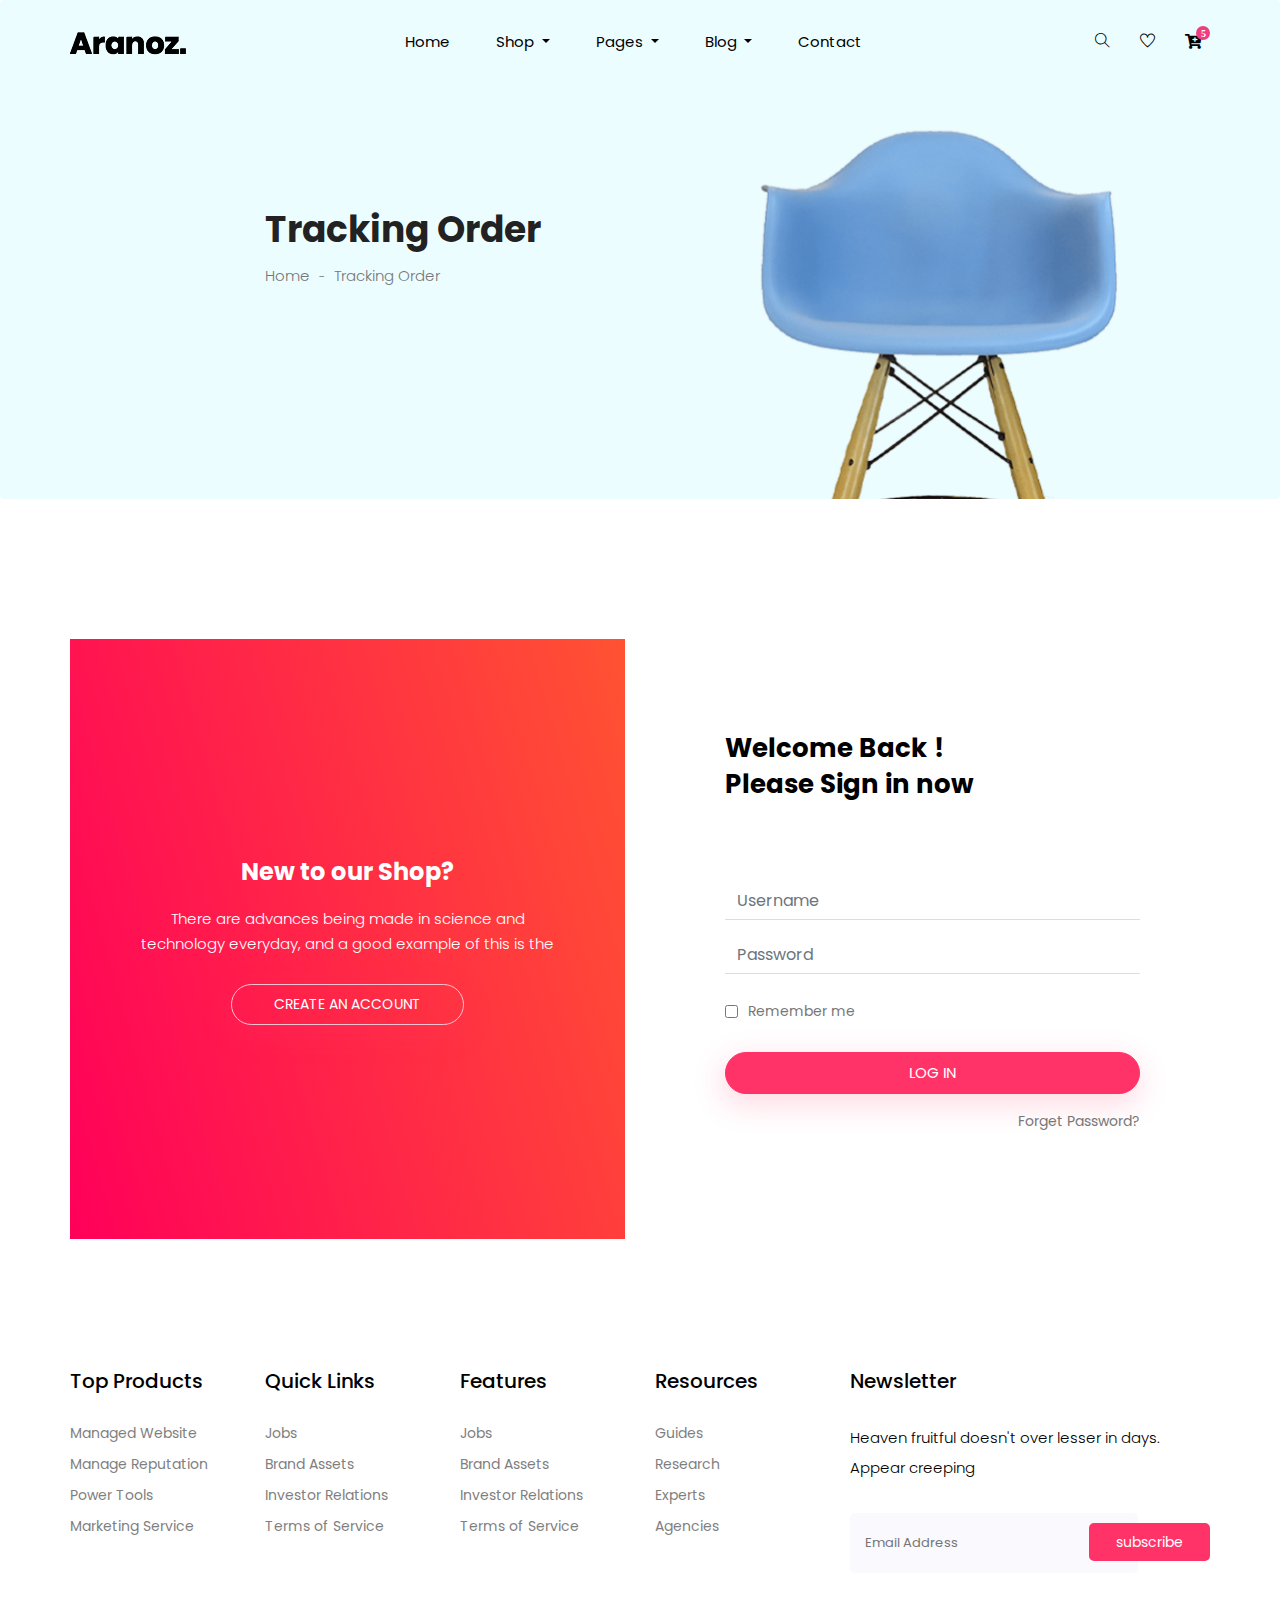
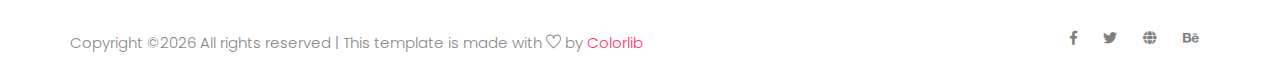
<file: springProject/src/main/webapp/template/login.html>
<!doctype html>
<html lang="zxx">

<head>
    <!-- Required meta tags -->
    <meta charset="utf-8">
    <meta name="viewport" content="width=device-width, initial-scale=1, shrink-to-fit=no">
    <title>aranoz</title>
    <link rel="icon" href="img/favicon.png">
    <!-- Bootstrap CSS -->
    <link rel="stylesheet" href="css/bootstrap.min.css">
    <!-- animate CSS -->
    <link rel="stylesheet" href="css/animate.css">
    <!-- owl carousel CSS -->
    <link rel="stylesheet" href="css/owl.carousel.min.css">
    <!-- font awesome CSS -->
    <link rel="stylesheet" href="css/all.css">
    <!-- flaticon CSS -->
    <link rel="stylesheet" href="css/flaticon.css">
    <link rel="stylesheet" href="css/themify-icons.css">
    <!-- font awesome CSS -->
    <link rel="stylesheet" href="css/magnific-popup.css">
    <!-- swiper CSS -->
    <link rel="stylesheet" href="css/slick.css">
    <!-- style CSS -->
    <link rel="stylesheet" href="css/style.css">
</head>

<body>
    <!--::header part start::-->
    <header class="main_menu home_menu">
        <div class="container">
            <div class="row align-items-center">
                <div class="col-lg-12">
                    <nav class="navbar navbar-expand-lg navbar-light">
                        <a class="navbar-brand" href="index.html"> <img src="img/logo.png" alt="logo"> </a>
                        <button class="navbar-toggler" type="button" data-toggle="collapse"
                            data-target="#navbarSupportedContent" aria-controls="navbarSupportedContent"
                            aria-expanded="false" aria-label="Toggle navigation">
                            <span class="menu_icon"><i class="fas fa-bars"></i></span>
                        </button>

                        <div class="collapse navbar-collapse main-menu-item" id="navbarSupportedContent">
                            <ul class="navbar-nav">
                                <li class="nav-item">
                                    <a class="nav-link" href="index.html">Home</a>
                                </li>
                                <li class="nav-item dropdown">
                                    <a class="nav-link dropdown-toggle" href="blog.html" id="navbarDropdown_1"
                                        role="button" data-toggle="dropdown" aria-haspopup="true" aria-expanded="false">
                                        Shop
                                    </a>
                                    <div class="dropdown-menu" aria-labelledby="navbarDropdown_1">
                                        <a class="dropdown-item" href="category.html"> shop category</a>
                                        <a class="dropdown-item" href="single-product.html">product details</a>
                                        
                                    </div>
                                </li>
                                <li class="nav-item dropdown">
                                    <a class="nav-link dropdown-toggle" href="blog.html" id="navbarDropdown_3"
                                        role="button" data-toggle="dropdown" aria-haspopup="true" aria-expanded="false">
                                        pages
                                    </a>
                                    <div class="dropdown-menu" aria-labelledby="navbarDropdown_2">
                                        <a class="dropdown-item" href="login.html"> login</a>
                                        <a class="dropdown-item" href="tracking.html">tracking</a>
                                        <a class="dropdown-item" href="checkout.html">product checkout</a>
                                        <a class="dropdown-item" href="cart.html">shopping cart</a>
                                        <a class="dropdown-item" href="confirmation.html">confirmation</a>
                                        <a class="dropdown-item" href="elements.html">elements</a>
                                    </div>
                                </li>
                                <li class="nav-item dropdown">
                                    <a class="nav-link dropdown-toggle" href="blog.html" id="navbarDropdown_2"
                                        role="button" data-toggle="dropdown" aria-haspopup="true" aria-expanded="false">
                                        blog
                                    </a>
                                    <div class="dropdown-menu" aria-labelledby="navbarDropdown_2">
                                        <a class="dropdown-item" href="blog.html"> blog</a>
                                        <a class="dropdown-item" href="single-blog.html">Single blog</a>
                                    </div>
                                </li>
                                
                                <li class="nav-item">
                                    <a class="nav-link" href="contact.html">Contact</a>
                                </li>
                            </ul>
                        </div>
                        <div class="hearer_icon d-flex">
                            <a id="search_1" href="javascript:void(0)"><i class="ti-search"></i></a>
                            <a href=""><i class="ti-heart"></i></a>
                            <div class="dropdown cart">
                                <a class="dropdown-toggle" href="#" id="navbarDropdown3" role="button"
                                    data-toggle="dropdown" aria-haspopup="true" aria-expanded="false">
                                    <i class="fas fa-cart-plus"></i>
                                </a>
                                <!-- <div class="dropdown-menu" aria-labelledby="navbarDropdown">
                                    <div class="single_product">
    
                                    </div>
                                </div> -->
                                
                            </div>
                        </div>
                    </nav>
                </div>
            </div>
        </div>
        <div class="search_input" id="search_input_box">
            <div class="container ">
                <form class="d-flex justify-content-between search-inner">
                    <input type="text" class="form-control" id="search_input" placeholder="Search Here">
                    <button type="submit" class="btn"></button>
                    <span class="ti-close" id="close_search" title="Close Search"></span>
                </form>
            </div>
        </div>
    </header>
    <!-- Header part end-->


    <!-- breadcrumb start-->
    <section class="breadcrumb breadcrumb_bg">
        <div class="container">
            <div class="row justify-content-center">
                <div class="col-lg-8">
                    <div class="breadcrumb_iner">
                        <div class="breadcrumb_iner_item">
                            <h2>Tracking Order</h2>
                            <p>Home <span>-</span> Tracking Order</p>
                        </div>
                    </div>
                </div>
            </div>
        </div>
    </section>
    <!-- breadcrumb start-->

    <!--================login_part Area =================-->
    <section class="login_part padding_top">
        <div class="container">
            <div class="row align-items-center">
                <div class="col-lg-6 col-md-6">
                    <div class="login_part_text text-center">
                        <div class="login_part_text_iner">
                            <h2>New to our Shop?</h2>
                            <p>There are advances being made in science and technology
                                everyday, and a good example of this is the</p>
                            <a href="#" class="btn_3">Create an Account</a>
                        </div>
                    </div>
                </div>
                <div class="col-lg-6 col-md-6">
                    <div class="login_part_form">
                        <div class="login_part_form_iner">
                            <h3>Welcome Back ! <br>
                                Please Sign in now</h3>
                            <form class="row contact_form" action="#" method="post" novalidate="novalidate">
                                <div class="col-md-12 form-group p_star">
                                    <input type="text" class="form-control" id="name" name="name" value=""
                                        placeholder="Username">
                                </div>
                                <div class="col-md-12 form-group p_star">
                                    <input type="password" class="form-control" id="password" name="password" value=""
                                        placeholder="Password">
                                </div>
                                <div class="col-md-12 form-group">
                                    <div class="creat_account d-flex align-items-center">
                                        <input type="checkbox" id="f-option" name="selector">
                                        <label for="f-option">Remember me</label>
                                    </div>
                                    <button type="submit" value="submit" class="btn_3">
                                        log in
                                    </button>
                                    <a class="lost_pass" href="#">forget password?</a>
                                </div>
                            </form>
                        </div>
                    </div>
                </div>
            </div>
        </div>
    </section>
    <!--================login_part end =================-->

    <!--::footer_part start::-->
    <footer class="footer_part">
        <div class="container">
            <div class="row justify-content-around">
                <div class="col-sm-6 col-lg-2">
                    <div class="single_footer_part">
                        <h4>Top Products</h4>
                        <ul class="list-unstyled">
                            <li><a href="">Managed Website</a></li>
                            <li><a href="">Manage Reputation</a></li>
                            <li><a href="">Power Tools</a></li>
                            <li><a href="">Marketing Service</a></li>
                        </ul>
                    </div>
                </div>
                <div class="col-sm-6 col-lg-2">
                    <div class="single_footer_part">
                        <h4>Quick Links</h4>
                        <ul class="list-unstyled">
                            <li><a href="">Jobs</a></li>
                            <li><a href="">Brand Assets</a></li>
                            <li><a href="">Investor Relations</a></li>
                            <li><a href="">Terms of Service</a></li>
                        </ul>
                    </div>
                </div>
                <div class="col-sm-6 col-lg-2">
                    <div class="single_footer_part">
                        <h4>Features</h4>
                        <ul class="list-unstyled">
                            <li><a href="">Jobs</a></li>
                            <li><a href="">Brand Assets</a></li>
                            <li><a href="">Investor Relations</a></li>
                            <li><a href="">Terms of Service</a></li>
                        </ul>
                    </div>
                </div>
                <div class="col-sm-6 col-lg-2">
                    <div class="single_footer_part">
                        <h4>Resources</h4>
                        <ul class="list-unstyled">
                            <li><a href="">Guides</a></li>
                            <li><a href="">Research</a></li>
                            <li><a href="">Experts</a></li>
                            <li><a href="">Agencies</a></li>
                        </ul>
                    </div>
                </div>
                <div class="col-sm-6 col-lg-4">
                    <div class="single_footer_part">
                        <h4>Newsletter</h4>
                        <p>Heaven fruitful doesn't over lesser in days. Appear creeping
                        </p>
                        <div id="mc_embed_signup">
                            <form target="_blank"
                                action="https://spondonit.us12.list-manage.com/subscribe/post?u=1462626880ade1ac87bd9c93a&amp;id=92a4423d01"
                                method="get" class="subscribe_form relative mail_part">
                                <input type="email" name="email" id="newsletter-form-email" placeholder="Email Address"
                                    class="placeholder hide-on-focus" onfocus="this.placeholder = ''"
                                    onblur="this.placeholder = ' Email Address '">
                                <button type="submit" name="submit" id="newsletter-submit"
                                    class="email_icon newsletter-submit button-contactForm">subscribe</button>
                                <div class="mt-10 info"></div>
                            </form>
                        </div>
                    </div>
                </div>
            </div>

        </div>
        <div class="copyright_part">
            <div class="container">
                <div class="row">
                    <div class="col-lg-8">
                        <div class="copyright_text">
                            <P><!-- Link back to Colorlib can't be removed. Template is licensed under CC BY 3.0. -->
Copyright &copy;<script>document.write(new Date().getFullYear());</script> All rights reserved | This template is made with <i class="ti-heart" aria-hidden="true"></i> by <a href="https://colorlib.com" target="_blank">Colorlib</a>
<!-- Link back to Colorlib can't be removed. Template is licensed under CC BY 3.0. --></P>
                        </div>
                    </div>
                    <div class="col-lg-4">
                        <div class="footer_icon social_icon">
                            <ul class="list-unstyled">
                                <li><a href="#" class="single_social_icon"><i class="fab fa-facebook-f"></i></a></li>
                                <li><a href="#" class="single_social_icon"><i class="fab fa-twitter"></i></a></li>
                                <li><a href="#" class="single_social_icon"><i class="fas fa-globe"></i></a></li>
                                <li><a href="#" class="single_social_icon"><i class="fab fa-behance"></i></a></li>
                            </ul>
                        </div>
                    </div>
                </div>
            </div>
        </div>
    </footer>
    <!--::footer_part end::-->

    <!-- jquery plugins here-->
    <!-- jquery -->
    <script src="js/jquery-1.12.1.min.js"></script>
    <!-- popper js -->
    <script src="js/popper.min.js"></script>
    <!-- bootstrap js -->
    <script src="js/bootstrap.min.js"></script>
    <!-- easing js -->
    <script src="js/jquery.magnific-popup.js"></script>
    <!-- swiper js -->
    <script src="js/swiper.min.js"></script>
    <!-- swiper js -->
    <script src="js/masonry.pkgd.js"></script>
    <!-- particles js -->
    <script src="js/owl.carousel.min.js"></script>
    <script src="js/jquery.nice-select.min.js"></script>
    <!-- slick js -->
    <script src="js/slick.min.js"></script>
    <script src="js/jquery.counterup.min.js"></script>
    <script src="js/waypoints.min.js"></script>
    <script src="js/contact.js"></script>
    <script src="js/jquery.ajaxchimp.min.js"></script>
    <script src="js/jquery.form.js"></script>
    <script src="js/jquery.validate.min.js"></script>
    <script src="js/mail-script.js"></script>
    <script src="js/stellar.js"></script>
    <script src="js/price_rangs.js"></script>
    <!-- custom js -->
    <script src="js/custom.js"></script>
</body>

</html>
</file>
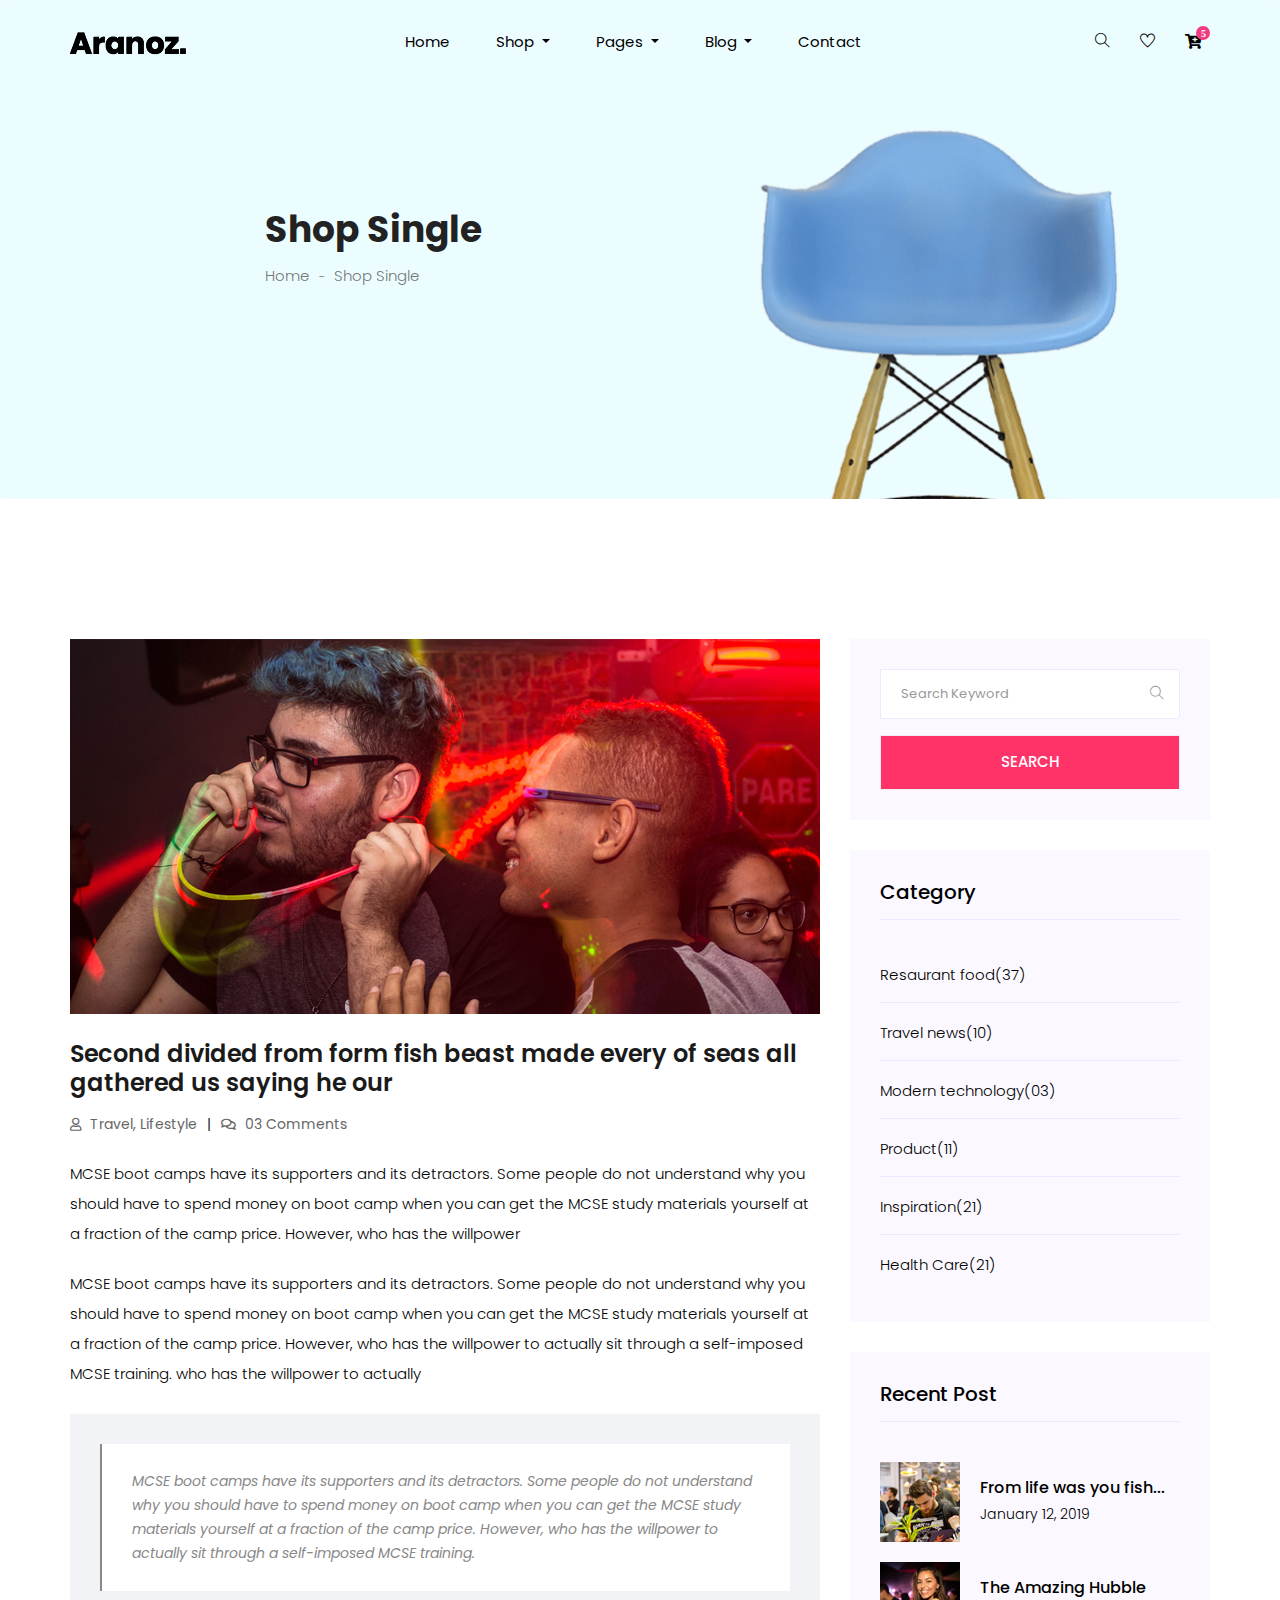
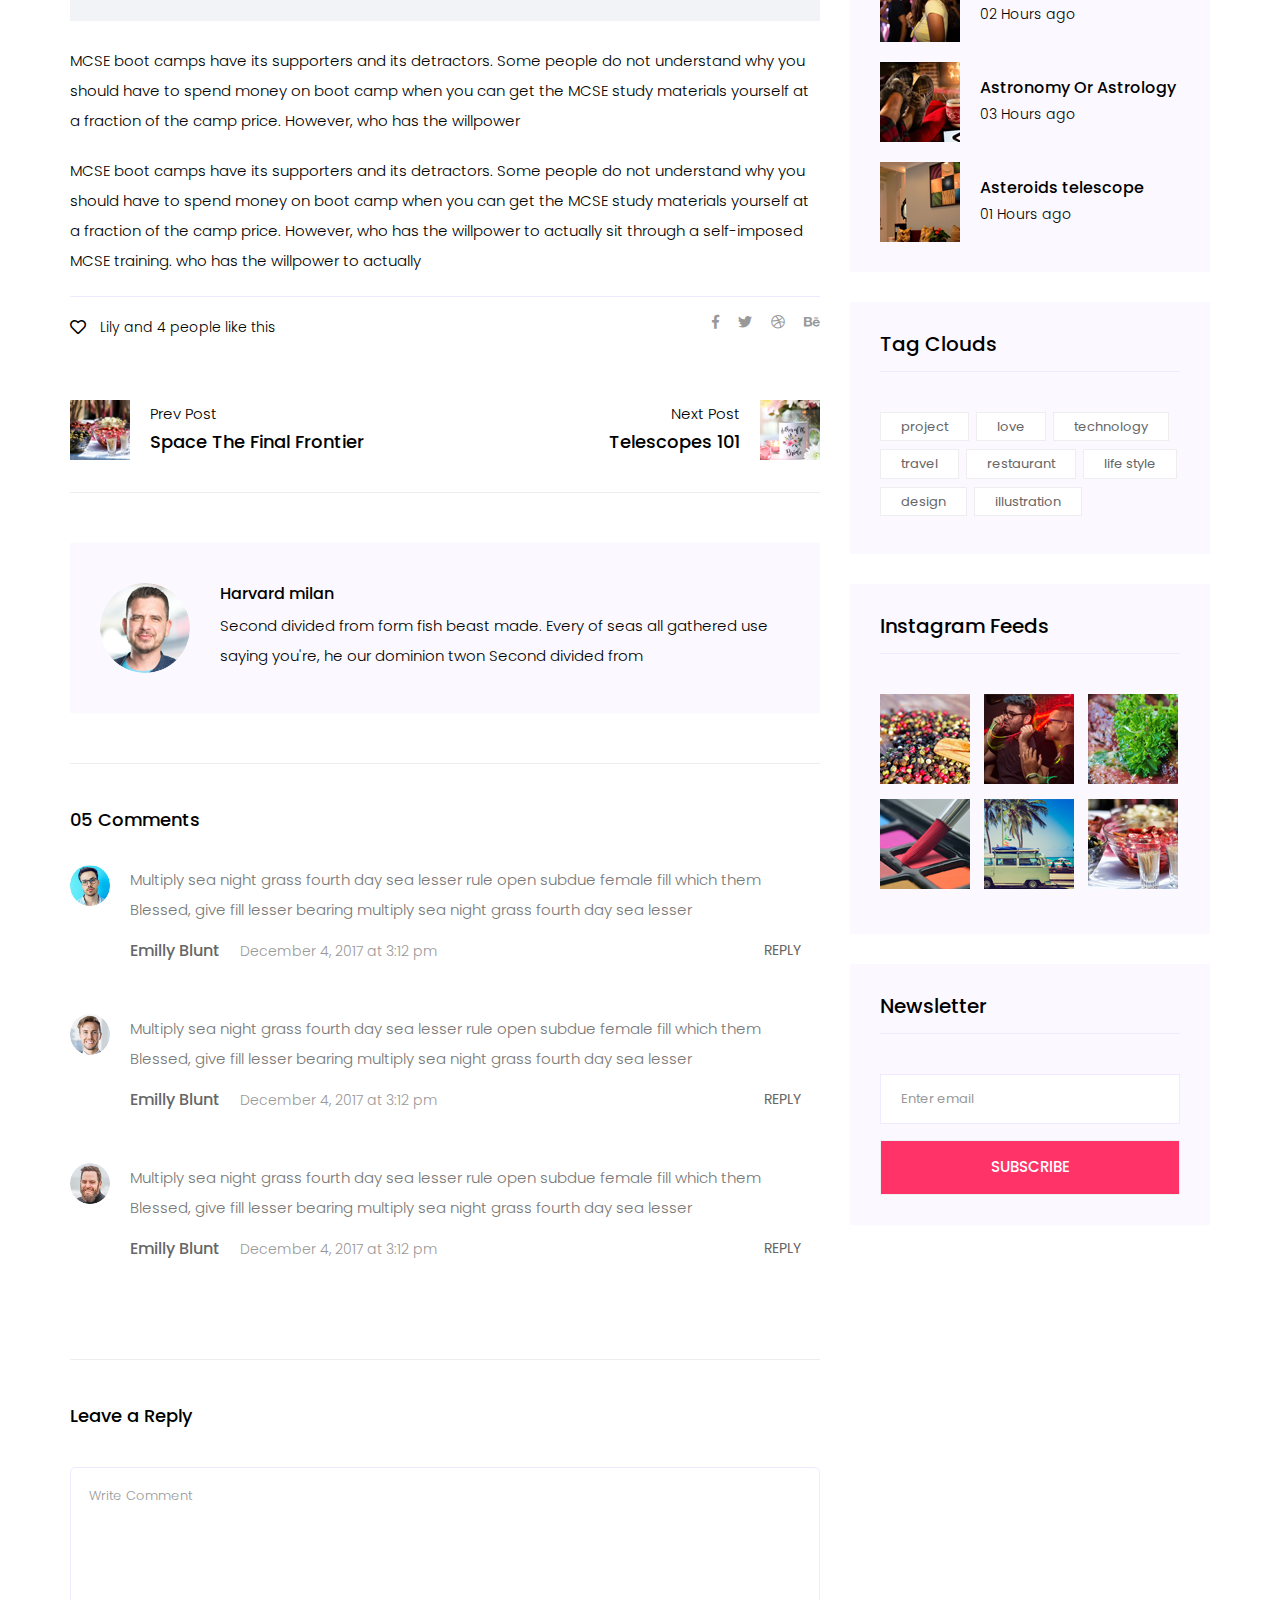
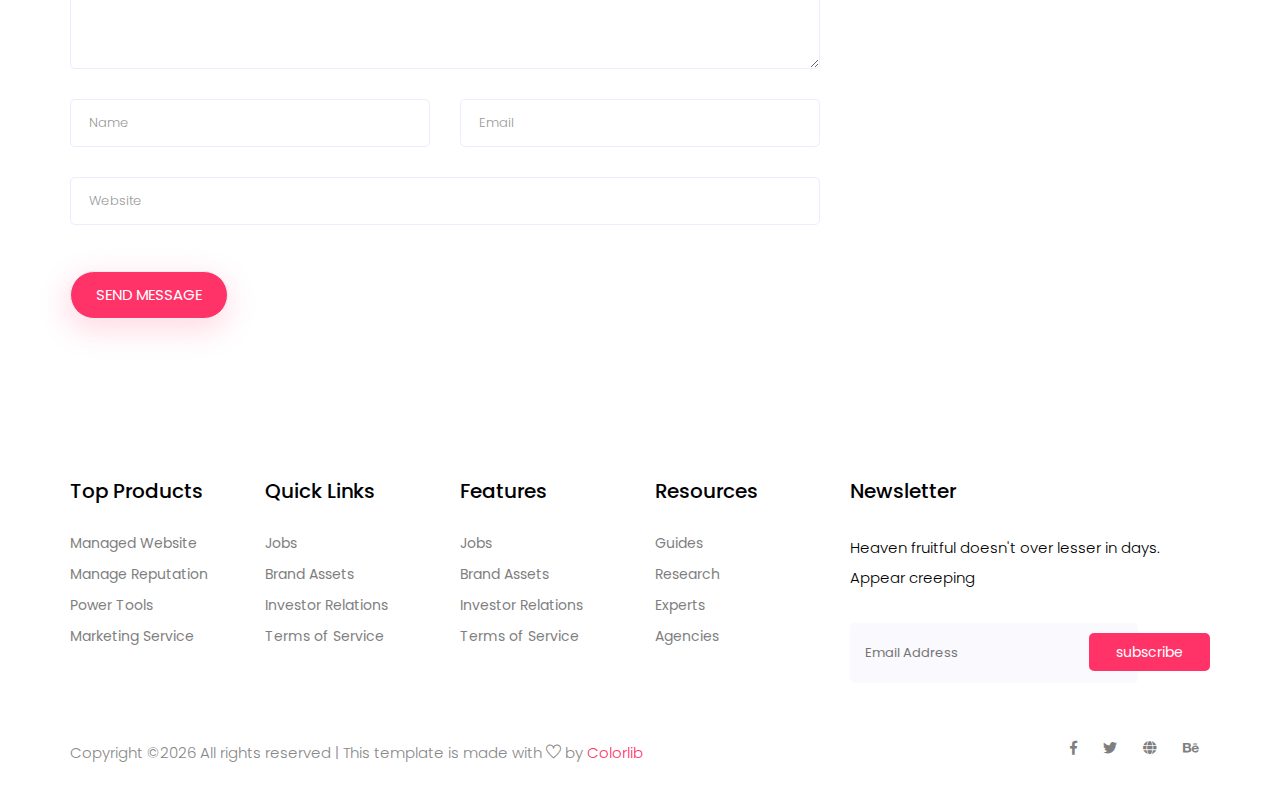
<file: springProject/src/main/webapp/template/single-blog.html>
<!doctype html>
<html lang="zxx">

<head>
   <!-- Required meta tags -->
   <meta charset="utf-8">
   <meta name="viewport" content="width=device-width, initial-scale=1, shrink-to-fit=no">
   <title>aranoz</title>
   <link rel="icon" href="img/favicon.png">
   <!-- Bootstrap CSS -->
   <link rel="stylesheet" href="css/bootstrap.min.css">
   <!-- animate CSS -->
   <link rel="stylesheet" href="css/animate.css">
   <!-- owl carousel CSS -->
   <link rel="stylesheet" href="css/owl.carousel.min.css">
   <!-- font awesome CSS -->
   <link rel="stylesheet" href="css/all.css">
   <!-- flaticon CSS -->
   <link rel="stylesheet" href="css/flaticon.css">
   <link rel="stylesheet" href="css/themify-icons.css">
   <!-- font awesome CSS -->
   <link rel="stylesheet" href="css/magnific-popup.css">
   <!-- swiper CSS -->
   <link rel="stylesheet" href="css/slick.css">
   <!-- style CSS -->
   <link rel="stylesheet" href="css/style.css">
</head>

<body>
   <!--::header part start::-->
   <header class="main_menu home_menu">
      <div class="container">
          <div class="row align-items-center">
              <div class="col-lg-12">
                  <nav class="navbar navbar-expand-lg navbar-light">
                      <a class="navbar-brand" href="index.html"> <img src="img/logo.png" alt="logo"> </a>
                      <button class="navbar-toggler" type="button" data-toggle="collapse"
                          data-target="#navbarSupportedContent" aria-controls="navbarSupportedContent"
                          aria-expanded="false" aria-label="Toggle navigation">
                          <span class="menu_icon"><i class="fas fa-bars"></i></span>
                      </button>

                      <div class="collapse navbar-collapse main-menu-item" id="navbarSupportedContent">
                          <ul class="navbar-nav">
                              <li class="nav-item">
                                  <a class="nav-link" href="index.html">Home</a>
                              </li>
                              <li class="nav-item dropdown">
                                  <a class="nav-link dropdown-toggle" href="blog.html" id="navbarDropdown_1"
                                      role="button" data-toggle="dropdown" aria-haspopup="true" aria-expanded="false">
                                      Shop
                                  </a>
                                  <div class="dropdown-menu" aria-labelledby="navbarDropdown_1">
                                      <a class="dropdown-item" href="category.html"> shop category</a>
                                      <a class="dropdown-item" href="single-product.html">product details</a>
                                      
                                  </div>
                              </li>
                              <li class="nav-item dropdown">
                                  <a class="nav-link dropdown-toggle" href="blog.html" id="navbarDropdown_3"
                                      role="button" data-toggle="dropdown" aria-haspopup="true" aria-expanded="false">
                                      pages
                                  </a>
                                  <div class="dropdown-menu" aria-labelledby="navbarDropdown_2">
                                      <a class="dropdown-item" href="login.html"> login</a>
                                      <a class="dropdown-item" href="tracking.html">tracking</a>
                                      <a class="dropdown-item" href="checkout.html">product checkout</a>
                                      <a class="dropdown-item" href="cart.html">shopping cart</a>
                                      <a class="dropdown-item" href="confirmation.html">confirmation</a>
                                      <a class="dropdown-item" href="elements.html">elements</a>
                                  </div>
                              </li>
                              <li class="nav-item dropdown">
                                  <a class="nav-link dropdown-toggle" href="blog.html" id="navbarDropdown_2"
                                      role="button" data-toggle="dropdown" aria-haspopup="true" aria-expanded="false">
                                      blog
                                  </a>
                                  <div class="dropdown-menu" aria-labelledby="navbarDropdown_2">
                                      <a class="dropdown-item" href="blog.html"> blog</a>
                                      <a class="dropdown-item" href="single-blog.html">Single blog</a>
                                  </div>
                              </li>
                              
                              <li class="nav-item">
                                  <a class="nav-link" href="contact.html">Contact</a>
                              </li>
                          </ul>
                      </div>
                      <div class="hearer_icon d-flex">
                          <a id="search_1" href="javascript:void(0)"><i class="ti-search"></i></a>
                          <a href=""><i class="ti-heart"></i></a>
                          <div class="dropdown cart">
                              <a class="dropdown-toggle" href="#" id="navbarDropdown3" role="button"
                                  data-toggle="dropdown" aria-haspopup="true" aria-expanded="false">
                                  <i class="fas fa-cart-plus"></i>
                              </a>
                              <!-- <div class="dropdown-menu" aria-labelledby="navbarDropdown">
                                  <div class="single_product">
  
                                  </div>
                              </div> -->
                              
                          </div>
                      </div>
                  </nav>
              </div>
          </div>
      </div>
      <div class="search_input" id="search_input_box">
          <div class="container ">
              <form class="d-flex justify-content-between search-inner">
                  <input type="text" class="form-control" id="search_input" placeholder="Search Here">
                  <button type="submit" class="btn"></button>
                  <span class="ti-close" id="close_search" title="Close Search"></span>
              </form>
          </div>
      </div>
  </header>
   <!-- Header part end-->

   <!--================Home Banner Area =================-->
   <!-- breadcrumb start-->
   <section class="breadcrumb breadcrumb_bg">
      <div class="container">
         <div class="row justify-content-center">
            <div class="col-lg-8">
               <div class="breadcrumb_iner">
                  <div class="breadcrumb_iner_item">
                     <h2>Shop Single</h2>
                     <p>Home <span>-</span> Shop Single</p>
                  </div>
               </div>
            </div>
         </div>
      </div>
   </section>
   <!-- breadcrumb start-->
   <!--================Blog Area =================-->
   <section class="blog_area single-post-area padding_top">
      <div class="container">
         <div class="row">
            <div class="col-lg-8 posts-list">
               <div class="single-post">
                  <div class="feature-img">
                     <img class="img-fluid" src="img/blog/single_blog_1.png" alt="">
                  </div>
                  <div class="blog_details">
                     <h2>Second divided from form fish beast made every of seas
                        all gathered us saying he our
                     </h2>
                     <ul class="blog-info-link mt-3 mb-4">
                        <li><a href="#"><i class="far fa-user"></i> Travel, Lifestyle</a></li>
                        <li><a href="#"><i class="far fa-comments"></i> 03 Comments</a></li>
                     </ul>
                     <p class="excert">
                        MCSE boot camps have its supporters and its detractors. Some people do not understand why you
                        should have to spend money on boot camp when you can get the MCSE study materials yourself at a
                        fraction of the camp price. However, who has the willpower
                     </p>
                     <p>
                        MCSE boot camps have its supporters and its detractors. Some people do not understand why you
                        should have to spend money on boot camp when you can get the MCSE study materials yourself at a
                        fraction of the camp price. However, who has the willpower to actually sit through a
                        self-imposed MCSE training. who has the willpower to actually
                     </p>
                     <div class="quote-wrapper">
                        <div class="quotes">
                           MCSE boot camps have its supporters and its detractors. Some people do not understand why you
                           should have to spend money on boot camp when you can get the MCSE study materials yourself at
                           a fraction of the camp price. However, who has the willpower to actually sit through a
                           self-imposed MCSE training.
                        </div>
                     </div>
                     <p>
                        MCSE boot camps have its supporters and its detractors. Some people do not understand why you
                        should have to spend money on boot camp when you can get the MCSE study materials yourself at a
                        fraction of the camp price. However, who has the willpower
                     </p>
                     <p>
                        MCSE boot camps have its supporters and its detractors. Some people do not understand why you
                        should have to spend money on boot camp when you can get the MCSE study materials yourself at a
                        fraction of the camp price. However, who has the willpower to actually sit through a
                        self-imposed MCSE training. who has the willpower to actually
                     </p>
                  </div>
               </div>
               <div class="navigation-top">
                  <div class="d-sm-flex justify-content-between text-center">
                     <p class="like-info"><span class="align-middle"><i class="far fa-heart"></i></span> Lily and 4
                        people like this</p>
                     <div class="col-sm-4 text-center my-2 my-sm-0">
                        <!-- <p class="comment-count"><span class="align-middle"><i class="far fa-comment"></i></span> 06 Comments</p> -->
                     </div>
                     <ul class="social-icons">
                        <li><a href="#"><i class="fab fa-facebook-f"></i></a></li>
                        <li><a href="#"><i class="fab fa-twitter"></i></a></li>
                        <li><a href="#"><i class="fab fa-dribbble"></i></a></li>
                        <li><a href="#"><i class="fab fa-behance"></i></a></li>
                     </ul>
                  </div>
                  <div class="navigation-area">
                     <div class="row">
                        <div
                           class="col-lg-6 col-md-6 col-12 nav-left flex-row d-flex justify-content-start align-items-center">
                           <div class="thumb">
                              <a href="#">
                                 <img class="img-fluid" src="img/post/preview.png" alt="">
                              </a>
                           </div>
                           <div class="arrow">
                              <a href="#">
                                 <span class="lnr text-white ti-arrow-left"></span>
                              </a>
                           </div>
                           <div class="detials">
                              <p>Prev Post</p>
                              <a href="#">
                                 <h4>Space The Final Frontier</h4>
                              </a>
                           </div>
                        </div>
                        <div
                           class="col-lg-6 col-md-6 col-12 nav-right flex-row d-flex justify-content-end align-items-center">
                           <div class="detials">
                              <p>Next Post</p>
                              <a href="#">
                                 <h4>Telescopes 101</h4>
                              </a>
                           </div>
                           <div class="arrow">
                              <a href="#">
                                 <span class="lnr text-white ti-arrow-right"></span>
                              </a>
                           </div>
                           <div class="thumb">
                              <a href="#">
                                 <img class="img-fluid" src="img/post/next.png" alt="">
                              </a>
                           </div>
                        </div>
                     </div>
                  </div>
               </div>
               <div class="blog-author">
                  <div class="media align-items-center">
                     <img src="img/blog/author.png" alt="">
                     <div class="media-body">
                        <a href="#">
                           <h4>Harvard milan</h4>
                        </a>
                        <p>Second divided from form fish beast made. Every of seas all gathered use saying you're, he
                           our dominion twon Second divided from</p>
                     </div>
                  </div>
               </div>
               <div class="comments-area">
                  <h4>05 Comments</h4>
                  <div class="comment-list">
                     <div class="single-comment justify-content-between d-flex">
                        <div class="user justify-content-between d-flex">
                           <div class="thumb">
                              <img src="img/comment/comment_1.png" alt="">
                           </div>
                           <div class="desc">
                              <p class="comment">
                                 Multiply sea night grass fourth day sea lesser rule open subdue female fill which them
                                 Blessed, give fill lesser bearing multiply sea night grass fourth day sea lesser
                              </p>
                              <div class="d-flex justify-content-between">
                                 <div class="d-flex align-items-center">
                                    <h5>
                                       <a href="#">Emilly Blunt</a>
                                    </h5>
                                    <p class="date">December 4, 2017 at 3:12 pm </p>
                                 </div>
                                 <div class="reply-btn">
                                    <a href="#" class="btn-reply text-uppercase">reply</a>
                                 </div>
                              </div>
                           </div>
                        </div>
                     </div>
                  </div>
                  <div class="comment-list">
                     <div class="single-comment justify-content-between d-flex">
                        <div class="user justify-content-between d-flex">
                           <div class="thumb">
                              <img src="img/comment/comment_2.png" alt="">
                           </div>
                           <div class="desc">
                              <p class="comment">
                                 Multiply sea night grass fourth day sea lesser rule open subdue female fill which them
                                 Blessed, give fill lesser bearing multiply sea night grass fourth day sea lesser
                              </p>
                              <div class="d-flex justify-content-between">
                                 <div class="d-flex align-items-center">
                                    <h5>
                                       <a href="#">Emilly Blunt</a>
                                    </h5>
                                    <p class="date">December 4, 2017 at 3:12 pm </p>
                                 </div>
                                 <div class="reply-btn">
                                    <a href="#" class="btn-reply text-uppercase">reply</a>
                                 </div>
                              </div>
                           </div>
                        </div>
                     </div>
                  </div>
                  <div class="comment-list">
                     <div class="single-comment justify-content-between d-flex">
                        <div class="user justify-content-between d-flex">
                           <div class="thumb">
                              <img src="img/comment/comment_3.png" alt="">
                           </div>
                           <div class="desc">
                              <p class="comment">
                                 Multiply sea night grass fourth day sea lesser rule open subdue female fill which them
                                 Blessed, give fill lesser bearing multiply sea night grass fourth day sea lesser
                              </p>
                              <div class="d-flex justify-content-between">
                                 <div class="d-flex align-items-center">
                                    <h5>
                                       <a href="#">Emilly Blunt</a>
                                    </h5>
                                    <p class="date">December 4, 2017 at 3:12 pm </p>
                                 </div>
                                 <div class="reply-btn">
                                    <a href="#" class="btn-reply text-uppercase">reply</a>
                                 </div>
                              </div>
                           </div>
                        </div>
                     </div>
                  </div>
               </div>
               <div class="comment-form">
                  <h4>Leave a Reply</h4>
                  <form class="form-contact comment_form" action="#" id="commentForm">
                     <div class="row">
                        <div class="col-12">
                           <div class="form-group">
                              <textarea class="form-control w-100" name="comment" id="comment" cols="30" rows="9"
                                 placeholder="Write Comment"></textarea>
                           </div>
                        </div>
                        <div class="col-sm-6">
                           <div class="form-group">
                              <input class="form-control" name="name" id="name" type="text" placeholder="Name">
                           </div>
                        </div>
                        <div class="col-sm-6">
                           <div class="form-group">
                              <input class="form-control" name="email" id="email" type="email" placeholder="Email">
                           </div>
                        </div>
                        <div class="col-12">
                           <div class="form-group">
                              <input class="form-control" name="website" id="website" type="text" placeholder="Website">
                           </div>
                        </div>
                     </div>
                     <div class="form-group mt-3">
                        <a href="#" class="btn_3 button-contactForm">Send Message</a>
                     </div>
                  </form>
               </div>
            </div>
            <div class="col-lg-4">
               <div class="blog_right_sidebar">
                  <aside class="single_sidebar_widget search_widget">
                     <form action="#">
                        <div class="form-group">
                           <div class="input-group mb-3">
                              <input type="text" class="form-control" placeholder='Search Keyword'
                                 onfocus="this.placeholder = ''" onblur="this.placeholder = 'Search Keyword'">
                              <div class="input-group-append">
                                 <button class="btn" type="button"><i class="ti-search"></i></button>
                              </div>
                           </div>
                        </div>
                        <button class="button rounded-0 primary-bg text-white w-100 btn_1" type="submit">Search</button>
                     </form>
                  </aside>
                  <aside class="single_sidebar_widget post_category_widget">
                     <h4 class="widget_title">Category</h4>
                     <ul class="list cat-list">
                        <li>
                           <a href="#" class="d-flex">
                              <p>Resaurant food</p>
                              <p>(37)</p>
                           </a>
                        </li>
                        <li>
                           <a href="#" class="d-flex">
                              <p>Travel news</p>
                              <p>(10)</p>
                           </a>
                        </li>
                        <li>
                           <a href="#" class="d-flex">
                              <p>Modern technology</p>
                              <p>(03)</p>
                           </a>
                        </li>
                        <li>
                           <a href="#" class="d-flex">
                              <p>Product</p>
                              <p>(11)</p>
                           </a>
                        </li>
                        <li>
                           <a href="#" class="d-flex">
                              <p>Inspiration</p>
                              <p>(21)</p>
                           </a>
                        </li>
                        <li>
                           <a href="#" class="d-flex">
                              <p>Health Care</p>
                              <p>(21)</p>
                           </a>
                        </li>
                     </ul>
                  </aside>
                  <aside class="single_sidebar_widget popular_post_widget">
                     <h3 class="widget_title">Recent Post</h3>
                     <div class="media post_item">
                        <img src="img/post/post_1.png" alt="post">
                        <div class="media-body">
                           <a href="single-blog.html">
                              <h3>From life was you fish...</h3>
                           </a>
                           <p>January 12, 2019</p>
                        </div>
                     </div>
                     <div class="media post_item">
                        <img src="img/post/post_2.png" alt="post">
                        <div class="media-body">
                           <a href="single-blog.html">
                              <h3>The Amazing Hubble</h3>
                           </a>
                           <p>02 Hours ago</p>
                        </div>
                     </div>
                     <div class="media post_item">
                        <img src="img/post/post_3.png" alt="post">
                        <div class="media-body">
                           <a href="single-blog.html">
                              <h3>Astronomy Or Astrology</h3>
                           </a>
                           <p>03 Hours ago</p>
                        </div>
                     </div>
                     <div class="media post_item">
                        <img src="img/post/post_4.png" alt="post">
                        <div class="media-body">
                           <a href="single-blog.html">
                              <h3>Asteroids telescope</h3>
                           </a>
                           <p>01 Hours ago</p>
                        </div>
                     </div>
                  </aside>
                  <aside class="single_sidebar_widget tag_cloud_widget">
                     <h4 class="widget_title">Tag Clouds</h4>
                     <ul class="list">
                        <li>
                           <a href="#">project</a>
                        </li>
                        <li>
                           <a href="#">love</a>
                        </li>
                        <li>
                           <a href="#">technology</a>
                        </li>
                        <li>
                           <a href="#">travel</a>
                        </li>
                        <li>
                           <a href="#">restaurant</a>
                        </li>
                        <li>
                           <a href="#">life style</a>
                        </li>
                        <li>
                           <a href="#">design</a>
                        </li>
                        <li>
                           <a href="#">illustration</a>
                        </li>
                     </ul>
                  </aside>
                  <aside class="single_sidebar_widget instagram_feeds">
                     <h4 class="widget_title">Instagram Feeds</h4>
                     <ul class="instagram_row flex-wrap">
                        <li>
                           <a href="#">
                              <img class="img-fluid" src="img/post/post_5.png" alt="">
                           </a>
                        </li>
                        <li>
                           <a href="#">
                              <img class="img-fluid" src="img/post/post_6.png" alt="">
                           </a>
                        </li>
                        <li>
                           <a href="#">
                              <img class="img-fluid" src="img/post/post_7.png" alt="">
                           </a>
                        </li>
                        <li>
                           <a href="#">
                              <img class="img-fluid" src="img/post/post_8.png" alt="">
                           </a>
                        </li>
                        <li>
                           <a href="#">
                              <img class="img-fluid" src="img/post/post_9.png" alt="">
                           </a>
                        </li>
                        <li>
                           <a href="#">
                              <img class="img-fluid" src="img/post/post_10.png" alt="">
                           </a>
                        </li>
                     </ul>
                  </aside>
                  <aside class="single_sidebar_widget newsletter_widget">
                     <h4 class="widget_title">Newsletter</h4>
                     <form action="#">
                        <div class="form-group">
                           <input type="email" class="form-control" onfocus="this.placeholder = ''"
                              onblur="this.placeholder = 'Enter email'" placeholder='Enter email' required>
                        </div>
                        <button class="button rounded-0 primary-bg text-white w-100 btn_1"
                           type="submit">Subscribe</button>
                     </form>
                  </aside>
               </div>
            </div>
         </div>
      </div>
   </section>
   <!--================Blog Area end =================-->

   <!--::footer_part start::-->
   <footer class="footer_part">
      <div class="container">
         <div class="row justify-content-around">
            <div class="col-sm-6 col-lg-2">
               <div class="single_footer_part">
                  <h4>Top Products</h4>
                  <ul class="list-unstyled">
                     <li><a href="">Managed Website</a></li>
                     <li><a href="">Manage Reputation</a></li>
                     <li><a href="">Power Tools</a></li>
                     <li><a href="">Marketing Service</a></li>
                  </ul>
               </div>
            </div>
            <div class="col-sm-6 col-lg-2">
               <div class="single_footer_part">
                  <h4>Quick Links</h4>
                  <ul class="list-unstyled">
                     <li><a href="">Jobs</a></li>
                     <li><a href="">Brand Assets</a></li>
                     <li><a href="">Investor Relations</a></li>
                     <li><a href="">Terms of Service</a></li>
                  </ul>
               </div>
            </div>
            <div class="col-sm-6 col-lg-2">
               <div class="single_footer_part">
                  <h4>Features</h4>
                  <ul class="list-unstyled">
                     <li><a href="">Jobs</a></li>
                     <li><a href="">Brand Assets</a></li>
                     <li><a href="">Investor Relations</a></li>
                     <li><a href="">Terms of Service</a></li>
                  </ul>
               </div>
            </div>
            <div class="col-sm-6 col-lg-2">
               <div class="single_footer_part">
                  <h4>Resources</h4>
                  <ul class="list-unstyled">
                     <li><a href="">Guides</a></li>
                     <li><a href="">Research</a></li>
                     <li><a href="">Experts</a></li>
                     <li><a href="">Agencies</a></li>
                  </ul>
               </div>
            </div>
            <div class="col-sm-6 col-lg-4">
               <div class="single_footer_part">
                  <h4>Newsletter</h4>
                  <p>Heaven fruitful doesn't over lesser in days. Appear creeping
                  </p>
                  <div id="mc_embed_signup">
                     <form target="_blank"
                        action="https://spondonit.us12.list-manage.com/subscribe/post?u=1462626880ade1ac87bd9c93a&amp;id=92a4423d01"
                        method="get" class="subscribe_form relative mail_part">
                        <input type="email" name="email" id="newsletter-form-email" placeholder="Email Address"
                           class="placeholder hide-on-focus" onfocus="this.placeholder = ''"
                           onblur="this.placeholder = ' Email Address '">
                        <button type="submit" name="submit" id="newsletter-submit"
                           class="email_icon newsletter-submit button-contactForm">subscribe</button>
                        <div class="mt-10 info"></div>
                     </form>
                  </div>
               </div>
            </div>
         </div>

      </div>
      <div class="copyright_part">
         <div class="container">
            <div class="row">
               <div class="col-lg-8">
                  <div class="copyright_text">
                     <P><!-- Link back to Colorlib can't be removed. Template is licensed under CC BY 3.0. -->
Copyright &copy;<script>document.write(new Date().getFullYear());</script> All rights reserved | This template is made with <i class="ti-heart" aria-hidden="true"></i> by <a href="https://colorlib.com" target="_blank">Colorlib</a>
<!-- Link back to Colorlib can't be removed. Template is licensed under CC BY 3.0. --></P>
                  </div>
               </div>
               <div class="col-lg-4">
                  <div class="footer_icon social_icon">
                     <ul class="list-unstyled">
                        <li><a href="#" class="single_social_icon"><i class="fab fa-facebook-f"></i></a></li>
                        <li><a href="#" class="single_social_icon"><i class="fab fa-twitter"></i></a></li>
                        <li><a href="#" class="single_social_icon"><i class="fas fa-globe"></i></a></li>
                        <li><a href="#" class="single_social_icon"><i class="fab fa-behance"></i></a></li>
                     </ul>
                  </div>
               </div>
            </div>
         </div>
      </div>
   </footer>
   <!--::footer_part end::-->

   <!-- jquery plugins here-->
   <!-- jquery -->
   <script src="js/jquery-1.12.1.min.js"></script>
   <!-- popper js -->
   <script src="js/popper.min.js"></script>
   <!-- bootstrap js -->
   <script src="js/bootstrap.min.js"></script>
   <!-- easing js -->
   <script src="js/jquery.magnific-popup.js"></script>
   <!-- swiper js -->
   <script src="js/swiper.min.js"></script>
   <!-- swiper js -->
   <script src="js/masonry.pkgd.js"></script>
   <!-- particles js -->
   <script src="js/owl.carousel.min.js"></script>
   <script src="js/jquery.nice-select.min.js"></script>
   <!-- slick js -->
   <script src="js/slick.min.js"></script>
   <script src="js/jquery.counterup.min.js"></script>
   <script src="js/waypoints.min.js"></script>
   <script src="js/contact.js"></script>
   <script src="js/jquery.ajaxchimp.min.js"></script>
   <script src="js/jquery.form.js"></script>
   <script src="js/jquery.validate.min.js"></script>
   <script src="js/mail-script.js"></script>
   <!-- custom js -->
   <script src="js/custom.js"></script>
</body>

</html>
</file>
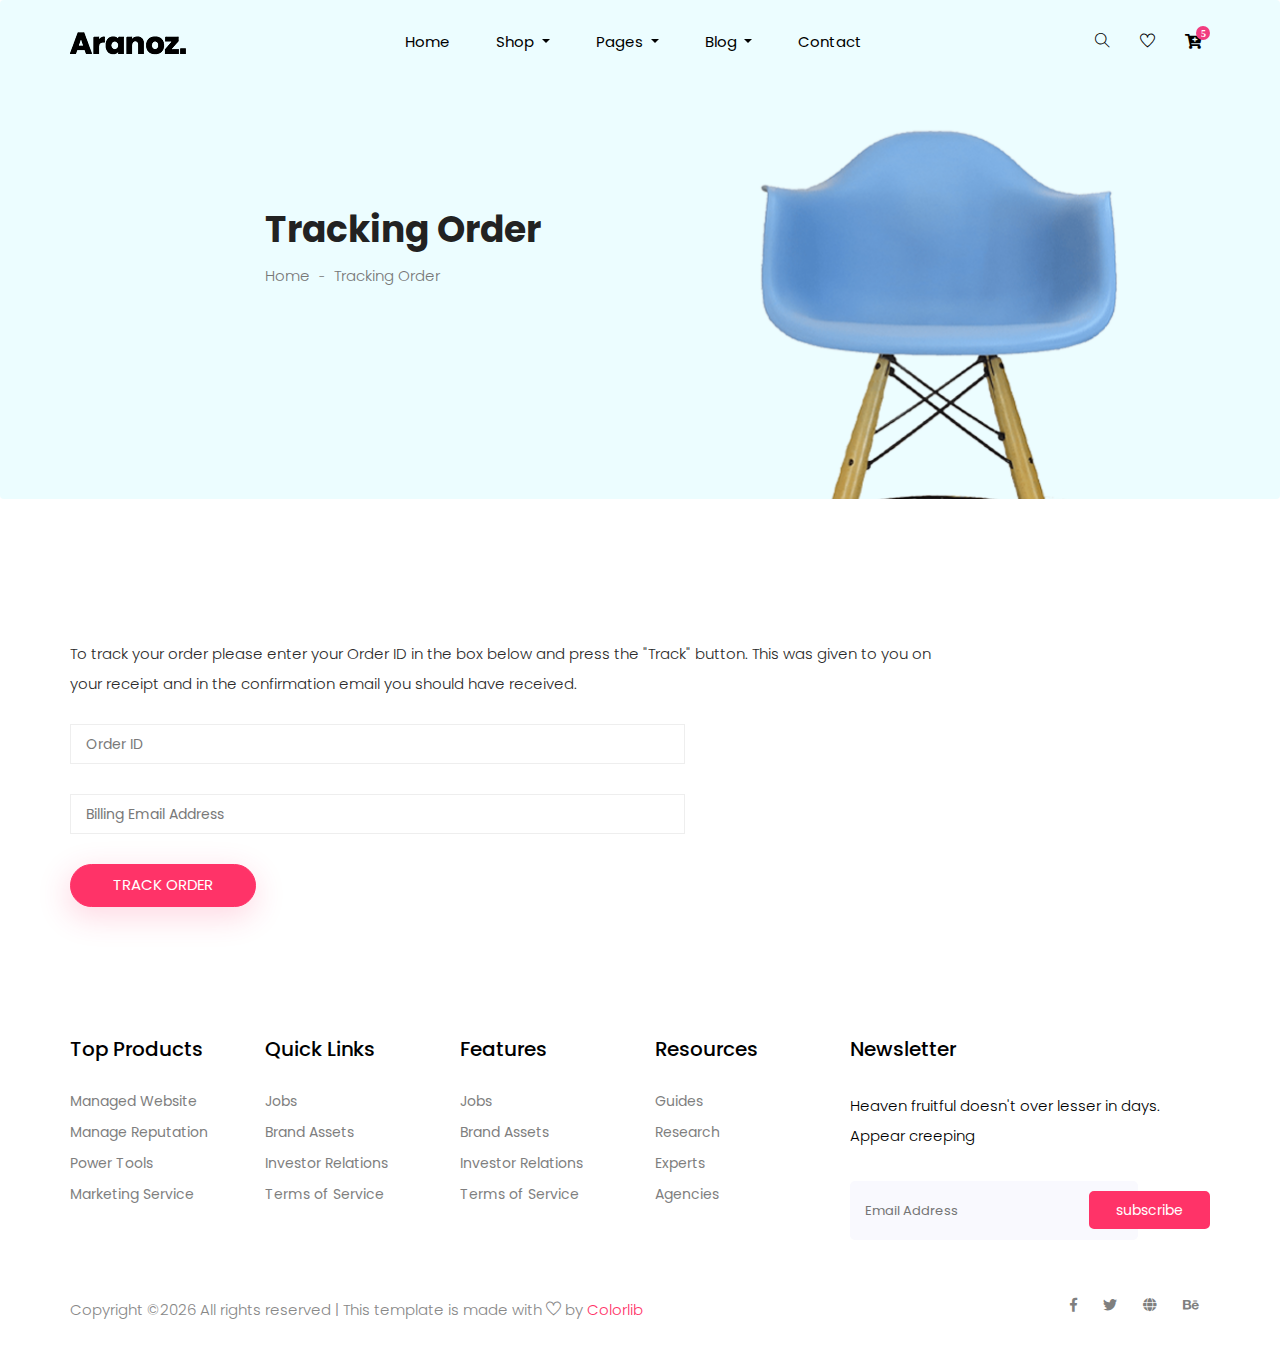
<file: springProject/src/main/webapp/template/tracking.html>
<!doctype html>
<html lang="zxx">

<head>
  <!-- Required meta tags -->
  <meta charset="utf-8">
  <meta name="viewport" content="width=device-width, initial-scale=1, shrink-to-fit=no">
  <title>aranoz</title>
  <link rel="icon" href="img/favicon.png">
  <!-- Bootstrap CSS -->
  <link rel="stylesheet" href="css/bootstrap.min.css">
  <!-- animate CSS -->
  <link rel="stylesheet" href="css/animate.css">
  <!-- owl carousel CSS -->
  <link rel="stylesheet" href="css/owl.carousel.min.css">
  <!-- font awesome CSS -->
  <link rel="stylesheet" href="css/all.css">
  <!-- flaticon CSS -->
  <link rel="stylesheet" href="css/flaticon.css">
  <link rel="stylesheet" href="css/themify-icons.css">
  <!-- font awesome CSS -->
  <link rel="stylesheet" href="css/magnific-popup.css">
  <!-- swiper CSS -->
  <link rel="stylesheet" href="css/slick.css">
  <!-- style CSS -->
  <link rel="stylesheet" href="css/style.css">
</head>

<body>
  <!--::header part start::-->
  <header class="main_menu home_menu">
    <div class="container">
        <div class="row align-items-center">
            <div class="col-lg-12">
                <nav class="navbar navbar-expand-lg navbar-light">
                    <a class="navbar-brand" href="index.html"> <img src="img/logo.png" alt="logo"> </a>
                    <button class="navbar-toggler" type="button" data-toggle="collapse"
                        data-target="#navbarSupportedContent" aria-controls="navbarSupportedContent"
                        aria-expanded="false" aria-label="Toggle navigation">
                        <span class="menu_icon"><i class="fas fa-bars"></i></span>
                    </button>

                    <div class="collapse navbar-collapse main-menu-item" id="navbarSupportedContent">
                        <ul class="navbar-nav">
                            <li class="nav-item">
                                <a class="nav-link" href="index.html">Home</a>
                            </li>
                            <li class="nav-item dropdown">
                                <a class="nav-link dropdown-toggle" href="blog.html" id="navbarDropdown_1"
                                    role="button" data-toggle="dropdown" aria-haspopup="true" aria-expanded="false">
                                    Shop
                                </a>
                                <div class="dropdown-menu" aria-labelledby="navbarDropdown_1">
                                    <a class="dropdown-item" href="category.html"> shop category</a>
                                    <a class="dropdown-item" href="single-product.html">product details</a>
                                    
                                </div>
                            </li>
                            <li class="nav-item dropdown">
                                <a class="nav-link dropdown-toggle" href="blog.html" id="navbarDropdown_3"
                                    role="button" data-toggle="dropdown" aria-haspopup="true" aria-expanded="false">
                                    pages
                                </a>
                                <div class="dropdown-menu" aria-labelledby="navbarDropdown_2">
                                    <a class="dropdown-item" href="login.html"> login</a>
                                    <a class="dropdown-item" href="tracking.html">tracking</a>
                                    <a class="dropdown-item" href="checkout.html">product checkout</a>
                                    <a class="dropdown-item" href="cart.html">shopping cart</a>
                                    <a class="dropdown-item" href="confirmation.html">confirmation</a>
                                    <a class="dropdown-item" href="elements.html">elements</a>
                                </div>
                            </li>
                            <li class="nav-item dropdown">
                                <a class="nav-link dropdown-toggle" href="blog.html" id="navbarDropdown_2"
                                    role="button" data-toggle="dropdown" aria-haspopup="true" aria-expanded="false">
                                    blog
                                </a>
                                <div class="dropdown-menu" aria-labelledby="navbarDropdown_2">
                                    <a class="dropdown-item" href="blog.html"> blog</a>
                                    <a class="dropdown-item" href="single-blog.html">Single blog</a>
                                </div>
                            </li>
                            
                            <li class="nav-item">
                                <a class="nav-link" href="contact.html">Contact</a>
                            </li>
                        </ul>
                    </div>
                    <div class="hearer_icon d-flex">
                        <a id="search_1" href="javascript:void(0)"><i class="ti-search"></i></a>
                        <a href=""><i class="ti-heart"></i></a>
                        <div class="dropdown cart">
                            <a class="dropdown-toggle" href="#" id="navbarDropdown3" role="button"
                                data-toggle="dropdown" aria-haspopup="true" aria-expanded="false">
                                <i class="fas fa-cart-plus"></i>
                            </a>
                            <!-- <div class="dropdown-menu" aria-labelledby="navbarDropdown">
                                <div class="single_product">

                                </div>
                            </div> -->
                            
                        </div>
                    </div>
                </nav>
            </div>
        </div>
    </div>
    <div class="search_input" id="search_input_box">
        <div class="container ">
            <form class="d-flex justify-content-between search-inner">
                <input type="text" class="form-control" id="search_input" placeholder="Search Here">
                <button type="submit" class="btn"></button>
                <span class="ti-close" id="close_search" title="Close Search"></span>
            </form>
        </div>
    </div>
</header>
  <!-- Header part end-->


  <!-- breadcrumb start-->
  <section class="breadcrumb breadcrumb_bg">
    <div class="container">
      <div class="row justify-content-center">
        <div class="col-lg-8">
          <div class="breadcrumb_iner">
            <div class="breadcrumb_iner_item">
              <h2>Tracking Order</h2>
              <p>Home <span>-</span> Tracking Order</p>
            </div>
          </div>
        </div>
      </div>
    </div>
  </section>
  <!-- breadcrumb start-->

  <!--================Tracking Box Area =================-->
  <section class="tracking_box_area padding_top">
    <div class="container">
      <div class="row align-items-center">
        <!-- <div class="col-lg-6">
              <div class="reacking_box_text text-center h-100">
                <h2>New to our Shop?</h2>
                <p>There are advances being made in science and technology
                  everyday, and a good example of this is the</p>
                  <a href="#" class="btn_2">Create an Account</a>
              </div>
            </div> -->
        <div class="col-lg-12">
          <div class="tracking_box_inner">
            <p>To track your order please enter your Order ID in the box below and press the "Track" button. This was
              given
              to you on your receipt and in the confirmation email you should have received.</p>
            <form class="row tracking_form" action="#" method="post" novalidate="novalidate">
              <div class="col-md-12 form-group">
                <input type="text" class="form-control" id="order" name="order" placeholder="Order ID">
              </div>
              <div class="col-md-12 form-group">
                <input type="email" class="form-control" id="email" name="email" placeholder="Billing Email Address">
              </div>
              <div class="col-md-12 form-group">
                <button type="submit" value="submit" class="btn_3">Track Order</button>
              </div>
            </form>
          </div>
        </div>

      </div>

    </div>
  </section>
  <!--================End Tracking Box Area =================-->

  <!--::footer_part start::-->
  <footer class="footer_part">
    <div class="container">
      <div class="row justify-content-around">
        <div class="col-sm-6 col-lg-2">
          <div class="single_footer_part">
            <h4>Top Products</h4>
            <ul class="list-unstyled">
              <li><a href="">Managed Website</a></li>
              <li><a href="">Manage Reputation</a></li>
              <li><a href="">Power Tools</a></li>
              <li><a href="">Marketing Service</a></li>
            </ul>
          </div>
        </div>
        <div class="col-sm-6 col-lg-2">
          <div class="single_footer_part">
            <h4>Quick Links</h4>
            <ul class="list-unstyled">
              <li><a href="">Jobs</a></li>
              <li><a href="">Brand Assets</a></li>
              <li><a href="">Investor Relations</a></li>
              <li><a href="">Terms of Service</a></li>
            </ul>
          </div>
        </div>
        <div class="col-sm-6 col-lg-2">
          <div class="single_footer_part">
            <h4>Features</h4>
            <ul class="list-unstyled">
              <li><a href="">Jobs</a></li>
              <li><a href="">Brand Assets</a></li>
              <li><a href="">Investor Relations</a></li>
              <li><a href="">Terms of Service</a></li>
            </ul>
          </div>
        </div>
        <div class="col-sm-6 col-lg-2">
          <div class="single_footer_part">
            <h4>Resources</h4>
            <ul class="list-unstyled">
              <li><a href="">Guides</a></li>
              <li><a href="">Research</a></li>
              <li><a href="">Experts</a></li>
              <li><a href="">Agencies</a></li>
            </ul>
          </div>
        </div>
        <div class="col-sm-6 col-lg-4">
          <div class="single_footer_part">
            <h4>Newsletter</h4>
            <p>Heaven fruitful doesn't over lesser in days. Appear creeping
            </p>
            <div id="mc_embed_signup">
              <form target="_blank"
                action="https://spondonit.us12.list-manage.com/subscribe/post?u=1462626880ade1ac87bd9c93a&amp;id=92a4423d01"
                method="get" class="subscribe_form relative mail_part">
                <input type="email" name="email" id="newsletter-form-email" placeholder="Email Address"
                  class="placeholder hide-on-focus" onfocus="this.placeholder = ''"
                  onblur="this.placeholder = ' Email Address '">
                <button type="submit" name="submit" id="newsletter-submit"
                  class="email_icon newsletter-submit button-contactForm">subscribe</button>
                <div class="mt-10 info"></div>
              </form>
            </div>
          </div>
        </div>
      </div>

    </div>
    <div class="copyright_part">
      <div class="container">
        <div class="row">
          <div class="col-lg-8">
            <div class="copyright_text">
              <P><!-- Link back to Colorlib can't be removed. Template is licensed under CC BY 3.0. -->
Copyright &copy;<script>document.write(new Date().getFullYear());</script> All rights reserved | This template is made with <i class="ti-heart" aria-hidden="true"></i> by <a href="https://colorlib.com" target="_blank">Colorlib</a>
<!-- Link back to Colorlib can't be removed. Template is licensed under CC BY 3.0. --></P>
            </div>
          </div>
          <div class="col-lg-4">
            <div class="footer_icon social_icon">
              <ul class="list-unstyled">
                <li><a href="#" class="single_social_icon"><i class="fab fa-facebook-f"></i></a></li>
                <li><a href="#" class="single_social_icon"><i class="fab fa-twitter"></i></a></li>
                <li><a href="#" class="single_social_icon"><i class="fas fa-globe"></i></a></li>
                <li><a href="#" class="single_social_icon"><i class="fab fa-behance"></i></a></li>
              </ul>
            </div>
          </div>
        </div>
      </div>
    </div>
  </footer>
  <!--::footer_part end::-->

  <!-- jquery plugins here-->
  <!-- jquery -->
  <script src="js/jquery-1.12.1.min.js"></script>
  <!-- popper js -->
  <script src="js/popper.min.js"></script>
  <!-- bootstrap js -->
  <script src="js/bootstrap.min.js"></script>
  <!-- easing js -->
  <script src="js/jquery.magnific-popup.js"></script>
  <!-- swiper js -->
  <script src="js/swiper.min.js"></script>
  <!-- swiper js -->
  <script src="js/masonry.pkgd.js"></script>
  <!-- particles js -->
  <script src="js/owl.carousel.min.js"></script>
  <script src="js/jquery.nice-select.min.js"></script>
  <!-- slick js -->
  <script src="js/slick.min.js"></script>
  <script src="js/jquery.counterup.min.js"></script>
  <script src="js/waypoints.min.js"></script>
  <script src="js/contact.js"></script>
  <script src="js/jquery.ajaxchimp.min.js"></script>
  <script src="js/jquery.form.js"></script>
  <script src="js/jquery.validate.min.js"></script>
  <script src="js/mail-script.js"></script>
  <script src="js/stellar.js"></script>
  <script src="js/price_rangs.js"></script>
  <!-- custom js -->
  <script src="js/custom.js"></script>
</body>

</html>
</file>
<file: springProject/src/main/webapp/template/css/flaticon.css>
/*
  	Flaticon icon font: Flaticon
  	Creation date: 13/06/2019 05:10
  	*/

@font-face {
  font-family: "Flaticon";
  src: url("../fonts/Flaticon.eot");
  src: url("../fonts/Flaticon.eot?#iefix") format("embedded-opentype"),
       url("../fonts/Flaticon.woff2") format("woff2"),
       url("../fonts/Flaticon.woff") format("woff"),
       url("../fonts/Flaticon.ttf") format("truetype"),
       url("../fonts/Flaticon.svg#Flaticon") format("svg");
  font-weight: normal;
  font-style: normal;
}

@media screen and (-webkit-min-device-pixel-ratio:0) {
  @font-face {
    font-family: "Flaticon";
    src: url("./Flaticon.svg#Flaticon") format("svg");
  }
}

[class^="flaticon-"]:before, [class*=" flaticon-"]:before,
[class^="flaticon-"]:after, [class*=" flaticon-"]:after {   
  font-family: Flaticon;
        font-size: 20px;
font-style: normal;
}

.flaticon-right-arrow:before { content: "\f100"; }
</file>
<file: springProject/src/main/webapp/template/css/themify-icons.css>
@font-face {
	font-family: 'themify';
	src:url('../fonts/themify.eot?-fvbane');
	src:url('../fonts/themify.eot?#iefix-fvbane') format('embedded-opentype'),
		url('../fonts/themify.woff?-fvbane') format('woff'),
		url('../fonts/themify.ttf?-fvbane') format('truetype'),
		url('../fonts/themify.svg?-fvbane#themify') format('svg');
	font-weight: normal;
	font-style: normal;
}

[class^="ti-"], [class*=" ti-"] {
	font-family: 'themify';
	speak: none;
	font-style: normal;
	font-weight: normal;
	font-variant: normal;
	text-transform: none;
	line-height: 1;

	/* Better Font Rendering =========== */
	-webkit-font-smoothing: antialiased;
	-moz-osx-font-smoothing: grayscale;
}

.ti-wand:before {
	content: "\e600";
}
.ti-volume:before {
	content: "\e601";
}
.ti-user:before {
	content: "\e602";
}
.ti-unlock:before {
	content: "\e603";
}
.ti-unlink:before {
	content: "\e604";
}
.ti-trash:before {
	content: "\e605";
}
.ti-thought:before {
	content: "\e606";
}
.ti-target:before {
	content: "\e607";
}
.ti-tag:before {
	content: "\e608";
}
.ti-tablet:before {
	content: "\e609";
}
.ti-star:before {
	content: "\e60a";
}
.ti-spray:before {
	content: "\e60b";
}
.ti-signal:before {
	content: "\e60c";
}
.ti-shopping-cart:before {
	content: "\e60d";
}
.ti-shopping-cart-full:before {
	content: "\e60e";
}
.ti-settings:before {
	content: "\e60f";
}
.ti-search:before {
	content: "\e610";
}
.ti-zoom-in:before {
	content: "\e611";
}
.ti-zoom-out:before {
	content: "\e612";
}
.ti-cut:before {
	content: "\e613";
}
.ti-ruler:before {
	content: "\e614";
}
.ti-ruler-pencil:before {
	content: "\e615";
}
.ti-ruler-alt:before {
	content: "\e616";
}
.ti-bookmark:before {
	content: "\e617";
}
.ti-bookmark-alt:before {
	content: "\e618";
}
.ti-reload:before {
	content: "\e619";
}
.ti-plus:before {
	content: "\e61a";
}
.ti-pin:before {
	content: "\e61b";
}
.ti-pencil:before {
	content: "\e61c";
}
.ti-pencil-alt:before {
	content: "\e61d";
}
.ti-paint-roller:before {
	content: "\e61e";
}
.ti-paint-bucket:before {
	content: "\e61f";
}
.ti-na:before {
	content: "\e620";
}
.ti-mobile:before {
	content: "\e621";
}
.ti-minus:before {
	content: "\e622";
}
.ti-medall:before {
	content: "\e623";
}
.ti-medall-alt:before {
	content: "\e624";
}
.ti-marker:before {
	content: "\e625";
}
.ti-marker-alt:before {
	content: "\e626";
}
.ti-arrow-up:before {
	content: "\e627";
}
.ti-arrow-right:before {
	content: "\e628";
}
.ti-arrow-left:before {
	content: "\e629";
}
.ti-arrow-down:before {
	content: "\e62a";
}
.ti-lock:before {
	content: "\e62b";
}
.ti-location-arrow:before {
	content: "\e62c";
}
.ti-link:before {
	content: "\e62d";
}
.ti-layout:before {
	content: "\e62e";
}
.ti-layers:before {
	content: "\e62f";
}
.ti-layers-alt:before {
	content: "\e630";
}
.ti-key:before {
	content: "\e631";
}
.ti-import:before {
	content: "\e632";
}
.ti-image:before {
	content: "\e633";
}
.ti-heart:before {
	content: "\e634";
}
.ti-heart-broken:before {
	content: "\e635";
}
.ti-hand-stop:before {
	content: "\e636";
}
.ti-hand-open:before {
	content: "\e637";
}
.ti-hand-drag:before {
	content: "\e638";
}
.ti-folder:before {
	content: "\e639";
}
.ti-flag:before {
	content: "\e63a";
}
.ti-flag-alt:before {
	content: "\e63b";
}
.ti-flag-alt-2:before {
	content: "\e63c";
}
.ti-eye:before {
	content: "\e63d";
}
.ti-export:before {
	content: "\e63e";
}
.ti-exchange-vertical:before {
	content: "\e63f";
}
.ti-desktop:before {
	content: "\e640";
}
.ti-cup:before {
	content: "\e641";
}
.ti-crown:before {
	content: "\e642";
}
.ti-comments:before {
	content: "\e643";
}
.ti-comment:before {
	content: "\e644";
}
.ti-comment-alt:before {
	content: "\e645";
}
.ti-close:before {
	content: "\e646";
}
.ti-clip:before {
	content: "\e647";
}
.ti-angle-up:before {
	content: "\e648";
}
.ti-angle-right:before {
	content: "\e649";
}
.ti-angle-left:before {
	content: "\e64a";
}
.ti-angle-down:before {
	content: "\e64b";
}
.ti-check:before {
	content: "\e64c";
}
.ti-check-box:before {
	content: "\e64d";
}
.ti-camera:before {
	content: "\e64e";
}
.ti-announcement:before {
	content: "\e64f";
}
.ti-brush:before {
	content: "\e650";
}
.ti-briefcase:before {
	content: "\e651";
}
.ti-bolt:before {
	content: "\e652";
}
.ti-bolt-alt:before {
	content: "\e653";
}
.ti-blackboard:before {
	content: "\e654";
}
.ti-bag:before {
	content: "\e655";
}
.ti-move:before {
	content: "\e656";
}
.ti-arrows-vertical:before {
	content: "\e657";
}
.ti-arrows-horizontal:before {
	content: "\e658";
}
.ti-fullscreen:before {
	content: "\e659";
}
.ti-arrow-top-right:before {
	content: "\e65a";
}
.ti-arrow-top-left:before {
	content: "\e65b";
}
.ti-arrow-circle-up:before {
	content: "\e65c";
}
.ti-arrow-circle-right:before {
	content: "\e65d";
}
.ti-arrow-circle-left:before {
	content: "\e65e";
}
.ti-arrow-circle-down:before {
	content: "\e65f";
}
.ti-angle-double-up:before {
	content: "\e660";
}
.ti-angle-double-right:before {
	content: "\e661";
}
.ti-angle-double-left:before {
	content: "\e662";
}
.ti-angle-double-down:before {
	content: "\e663";
}
.ti-zip:before {
	content: "\e664";
}
.ti-world:before {
	content: "\e665";
}
.ti-wheelchair:before {
	content: "\e666";
}
.ti-view-list:before {
	content: "\e667";
}
.ti-view-list-alt:before {
	content: "\e668";
}
.ti-view-grid:before {
	content: "\e669";
}
.ti-uppercase:before {
	content: "\e66a";
}
.ti-upload:before {
	content: "\e66b";
}
.ti-underline:before {
	content: "\e66c";
}
.ti-truck:before {
	content: "\e66d";
}
.ti-timer:before {
	content: "\e66e";
}
.ti-ticket:before {
	content: "\e66f";
}
.ti-thumb-up:before {
	content: "\e670";
}
.ti-thumb-down:before {
	content: "\e671";
}
.ti-text:before {
	content: "\e672";
}
.ti-stats-up:before {
	content: "\e673";
}
.ti-stats-down:before {
	content: "\e674";
}
.ti-split-v:before {
	content: "\e675";
}
.ti-split-h:before {
	content: "\e676";
}
.ti-smallcap:before {
	content: "\e677";
}
.ti-shine:before {
	content: "\e678";
}
.ti-shift-right:before {
	content: "\e679";
}
.ti-shift-left:before {
	content: "\e67a";
}
.ti-shield:before {
	content: "\e67b";
}
.ti-notepad:before {
	content: "\e67c";
}
.ti-server:before {
	content: "\e67d";
}
.ti-quote-right:before {
	content: "\e67e";
}
.ti-quote-left:before {
	content: "\e67f";
}
.ti-pulse:before {
	content: "\e680";
}
.ti-printer:before {
	content: "\e681";
}
.ti-power-off:before {
	content: "\e682";
}
.ti-plug:before {
	content: "\e683";
}
.ti-pie-chart:before {
	content: "\e684";
}
.ti-paragraph:before {
	content: "\e685";
}
.ti-panel:before {
	content: "\e686";
}
.ti-package:before {
	content: "\e687";
}
.ti-music:before {
	content: "\e688";
}
.ti-music-alt:before {
	content: "\e689";
}
.ti-mouse:before {
	content: "\e68a";
}
.ti-mouse-alt:before {
	content: "\e68b";
}
.ti-money:before {
	content: "\e68c";
}
.ti-microphone:before {
	content: "\e68d";
}
.ti-menu:before {
	content: "\e68e";
}
.ti-menu-alt:before {
	content: "\e68f";
}
.ti-map:before {
	content: "\e690";
}
.ti-map-alt:before {
	content: "\e691";
}
.ti-loop:before {
	content: "\e692";
}
.ti-location-pin:before {
	content: "\e693";
}
.ti-list:before {
	content: "\e694";
}
.ti-light-bulb:before {
	content: "\e695";
}
.ti-Italic:before {
	content: "\e696";
}
.ti-info:before {
	content: "\e697";
}
.ti-infinite:before {
	content: "\e698";
}
.ti-id-badge:before {
	content: "\e699";
}
.ti-hummer:before {
	content: "\e69a";
}
.ti-home:before {
	content: "\e69b";
}
.ti-help:before {
	content: "\e69c";
}
.ti-headphone:before {
	content: "\e69d";
}
.ti-harddrives:before {
	content: "\e69e";
}
.ti-harddrive:before {
	content: "\e69f";
}
.ti-gift:before {
	content: "\e6a0";
}
.ti-game:before {
	content: "\e6a1";
}
.ti-filter:before {
	content: "\e6a2";
}
.ti-files:before {
	content: "\e6a3";
}
.ti-file:before {
	content: "\e6a4";
}
.ti-eraser:before {
	content: "\e6a5";
}
.ti-envelope:before {
	content: "\e6a6";
}
.ti-download:before {
	content: "\e6a7";
}
.ti-direction:before {
	content: "\e6a8";
}
.ti-direction-alt:before {
	content: "\e6a9";
}
.ti-dashboard:before {
	content: "\e6aa";
}
.ti-control-stop:before {
	content: "\e6ab";
}
.ti-control-shuffle:before {
	content: "\e6ac";
}
.ti-control-play:before {
	content: "\e6ad";
}
.ti-control-pause:before {
	content: "\e6ae";
}
.ti-control-forward:before {
	content: "\e6af";
}
.ti-control-backward:before {
	content: "\e6b0";
}
.ti-cloud:before {
	content: "\e6b1";
}
.ti-cloud-up:before {
	content: "\e6b2";
}
.ti-cloud-down:before {
	content: "\e6b3";
}
.ti-clipboard:before {
	content: "\e6b4";
}
.ti-car:before {
	content: "\e6b5";
}
.ti-calendar:before {
	content: "\e6b6";
}
.ti-book:before {
	content: "\e6b7";
}
.ti-bell:before {
	content: "\e6b8";
}
.ti-basketball:before {
	content: "\e6b9";
}
.ti-bar-chart:before {
	content: "\e6ba";
}
.ti-bar-chart-alt:before {
	content: "\e6bb";
}
.ti-back-right:before {
	content: "\e6bc";
}
.ti-back-left:before {
	content: "\e6bd";
}
.ti-arrows-corner:before {
	content: "\e6be";
}
.ti-archive:before {
	content: "\e6bf";
}
.ti-anchor:before {
	content: "\e6c0";
}
.ti-align-right:before {
	content: "\e6c1";
}
.ti-align-left:before {
	content: "\e6c2";
}
.ti-align-justify:before {
	content: "\e6c3";
}
.ti-align-center:before {
	content: "\e6c4";
}
.ti-alert:before {
	content: "\e6c5";
}
.ti-alarm-clock:before {
	content: "\e6c6";
}
.ti-agenda:before {
	content: "\e6c7";
}
.ti-write:before {
	content: "\e6c8";
}
.ti-window:before {
	content: "\e6c9";
}
.ti-widgetized:before {
	content: "\e6ca";
}
.ti-widget:before {
	content: "\e6cb";
}
.ti-widget-alt:before {
	content: "\e6cc";
}
.ti-wallet:before {
	content: "\e6cd";
}
.ti-video-clapper:before {
	content: "\e6ce";
}
.ti-video-camera:before {
	content: "\e6cf";
}
.ti-vector:before {
	content: "\e6d0";
}
.ti-themify-logo:before {
	content: "\e6d1";
}
.ti-themify-favicon:before {
	content: "\e6d2";
}
.ti-themify-favicon-alt:before {
	content: "\e6d3";
}
.ti-support:before {
	content: "\e6d4";
}
.ti-stamp:before {
	content: "\e6d5";
}
.ti-split-v-alt:before {
	content: "\e6d6";
}
.ti-slice:before {
	content: "\e6d7";
}
.ti-shortcode:before {
	content: "\e6d8";
}
.ti-shift-right-alt:before {
	content: "\e6d9";
}
.ti-shift-left-alt:before {
	content: "\e6da";
}
.ti-ruler-alt-2:before {
	content: "\e6db";
}
.ti-receipt:before {
	content: "\e6dc";
}
.ti-pin2:before {
	content: "\e6dd";
}
.ti-pin-alt:before {
	content: "\e6de";
}
.ti-pencil-alt2:before {
	content: "\e6df";
}
.ti-palette:before {
	content: "\e6e0";
}
.ti-more:before {
	content: "\e6e1";
}
.ti-more-alt:before {
	content: "\e6e2";
}
.ti-microphone-alt:before {
	content: "\e6e3";
}
.ti-magnet:before {
	content: "\e6e4";
}
.ti-line-double:before {
	content: "\e6e5";
}
.ti-line-dotted:before {
	content: "\e6e6";
}
.ti-line-dashed:before {
	content: "\e6e7";
}
.ti-layout-width-full:before {
	content: "\e6e8";
}
.ti-layout-width-default:before {
	content: "\e6e9";
}
.ti-layout-width-default-alt:before {
	content: "\e6ea";
}
.ti-layout-tab:before {
	content: "\e6eb";
}
.ti-layout-tab-window:before {
	content: "\e6ec";
}
.ti-layout-tab-v:before {
	content: "\e6ed";
}
.ti-layout-tab-min:before {
	content: "\e6ee";
}
.ti-layout-slider:before {
	content: "\e6ef";
}
.ti-layout-slider-alt:before {
	content: "\e6f0";
}
.ti-layout-sidebar-right:before {
	content: "\e6f1";
}
.ti-layout-sidebar-none:before {
	content: "\e6f2";
}
.ti-layout-sidebar-left:before {
	content: "\e6f3";
}
.ti-layout-placeholder:before {
	content: "\e6f4";
}
.ti-layout-menu:before {
	content: "\e6f5";
}
.ti-layout-menu-v:before {
	content: "\e6f6";
}
.ti-layout-menu-separated:before {
	content: "\e6f7";
}
.ti-layout-menu-full:before {
	content: "\e6f8";
}
.ti-layout-media-right-alt:before {
	content: "\e6f9";
}
.ti-layout-media-right:before {
	content: "\e6fa";
}
.ti-layout-media-overlay:before {
	content: "\e6fb";
}
.ti-layout-media-overlay-alt:before {
	content: "\e6fc";
}
.ti-layout-media-overlay-alt-2:before {
	content: "\e6fd";
}
.ti-layout-media-left-alt:before {
	content: "\e6fe";
}
.ti-layout-media-left:before {
	content: "\e6ff";
}
.ti-layout-media-center-alt:before {
	content: "\e700";
}
.ti-layout-media-center:before {
	content: "\e701";
}
.ti-layout-list-thumb:before {
	content: "\e702";
}
.ti-layout-list-thumb-alt:before {
	content: "\e703";
}
.ti-layout-list-post:before {
	content: "\e704";
}
.ti-layout-list-large-image:before {
	content: "\e705";
}
.ti-layout-line-solid:before {
	content: "\e706";
}
.ti-layout-grid4:before {
	content: "\e707";
}
.ti-layout-grid3:before {
	content: "\e708";
}
.ti-layout-grid2:before {
	content: "\e709";
}
.ti-layout-grid2-thumb:before {
	content: "\e70a";
}
.ti-layout-cta-right:before {
	content: "\e70b";
}
.ti-layout-cta-left:before {
	content: "\e70c";
}
.ti-layout-cta-center:before {
	content: "\e70d";
}
.ti-layout-cta-btn-right:before {
	content: "\e70e";
}
.ti-layout-cta-btn-left:before {
	content: "\e70f";
}
.ti-layout-column4:before {
	content: "\e710";
}
.ti-layout-column3:before {
	content: "\e711";
}
.ti-layout-column2:before {
	content: "\e712";
}
.ti-layout-accordion-separated:before {
	content: "\e713";
}
.ti-layout-accordion-merged:before {
	content: "\e714";
}
.ti-layout-accordion-list:before {
	content: "\e715";
}
.ti-ink-pen:before {
	content: "\e716";
}
.ti-info-alt:before {
	content: "\e717";
}
.ti-help-alt:before {
	content: "\e718";
}
.ti-headphone-alt:before {
	content: "\e719";
}
.ti-hand-point-up:before {
	content: "\e71a";
}
.ti-hand-point-right:before {
	content: "\e71b";
}
.ti-hand-point-left:before {
	content: "\e71c";
}
.ti-hand-point-down:before {
	content: "\e71d";
}
.ti-gallery:before {
	content: "\e71e";
}
.ti-face-smile:before {
	content: "\e71f";
}
.ti-face-sad:before {
	content: "\e720";
}
.ti-credit-card:before {
	content: "\e721";
}
.ti-control-skip-forward:before {
	content: "\e722";
}
.ti-control-skip-backward:before {
	content: "\e723";
}
.ti-control-record:before {
	content: "\e724";
}
.ti-control-eject:before {
	content: "\e725";
}
.ti-comments-smiley:before {
	content: "\e726";
}
.ti-brush-alt:before {
	content: "\e727";
}
.ti-youtube:before {
	content: "\e728";
}
.ti-vimeo:before {
	content: "\e729";
}
.ti-twitter:before {
	content: "\e72a";
}
.ti-time:before {
	content: "\e72b";
}
.ti-tumblr:before {
	content: "\e72c";
}
.ti-skype:before {
	content: "\e72d";
}
.ti-share:before {
	content: "\e72e";
}
.ti-share-alt:before {
	content: "\e72f";
}
.ti-rocket:before {
	content: "\e730";
}
.ti-pinterest:before {
	content: "\e731";
}
.ti-new-window:before {
	content: "\e732";
}
.ti-microsoft:before {
	content: "\e733";
}
.ti-list-ol:before {
	content: "\e734";
}
.ti-linkedin:before {
	content: "\e735";
}
.ti-layout-sidebar-2:before {
	content: "\e736";
}
.ti-layout-grid4-alt:before {
	content: "\e737";
}
.ti-layout-grid3-alt:before {
	content: "\e738";
}
.ti-layout-grid2-alt:before {
	content: "\e739";
}
.ti-layout-column4-alt:before {
	content: "\e73a";
}
.ti-layout-column3-alt:before {
	content: "\e73b";
}
.ti-layout-column2-alt:before {
	content: "\e73c";
}
.ti-instagram:before {
	content: "\e73d";
}
.ti-google:before {
	content: "\e73e";
}
.ti-github:before {
	content: "\e73f";
}
.ti-flickr:before {
	content: "\e740";
}
.ti-facebook:before {
	content: "\e741";
}
.ti-dropbox:before {
	content: "\e742";
}
.ti-dribbble:before {
	content: "\e743";
}
.ti-apple:before {
	content: "\e744";
}
.ti-android:before {
	content: "\e745";
}
.ti-save:before {
	content: "\e746";
}
.ti-save-alt:before {
	content: "\e747";
}
.ti-yahoo:before {
	content: "\e748";
}
.ti-wordpress:before {
	content: "\e749";
}
.ti-vimeo-alt:before {
	content: "\e74a";
}
.ti-twitter-alt:before {
	content: "\e74b";
}
.ti-tumblr-alt:before {
	content: "\e74c";
}
.ti-trello:before {
	content: "\e74d";
}
.ti-stack-overflow:before {
	content: "\e74e";
}
.ti-soundcloud:before {
	content: "\e74f";
}
.ti-sharethis:before {
	content: "\e750";
}
.ti-sharethis-alt:before {
	content: "\e751";
}
.ti-reddit:before {
	content: "\e752";
}
.ti-pinterest-alt:before {
	content: "\e753";
}
.ti-microsoft-alt:before {
	content: "\e754";
}
.ti-linux:before {
	content: "\e755";
}
.ti-jsfiddle:before {
	content: "\e756";
}
.ti-joomla:before {
	content: "\e757";
}
.ti-html5:before {
	content: "\e758";
}
.ti-flickr-alt:before {
	content: "\e759";
}
.ti-email:before {
	content: "\e75a";
}
.ti-drupal:before {
	content: "\e75b";
}
.ti-dropbox-alt:before {
	content: "\e75c";
}
.ti-css3:before {
	content: "\e75d";
}
.ti-rss:before {
	content: "\e75e";
}
.ti-rss-alt:before {
	content: "\e75f";
}
</file>
<file: springProject/src/main/webapp/template/css/style.css>
/*Color Variables*/
/**************** extend css start ****************/
@import url("https://fonts.googleapis.com/css?family=Poppins:300,400,500,600,700,800&display=swap");
/* line 2, ../../01 cl html template/03_jun 2019/188_Aranoz shop_html/sass/_extends.scss */
.btn_2, .form-contact .form-group .btn_1 i {
  background-image: linear-gradient(16deg, #ff005a 0%, #ff5d2d 64%, #ffba00 100%);
}

/* line 10, ../../01 cl html template/03_jun 2019/188_Aranoz shop_html/sass/_extends.scss */
.form-contact .form-group .btn_1 {
  background-image: linear-gradient(to left, #fff 0%, #fff 51%, #fff 100%);
}

/**************** extend css start ****************/
/**************** common css start ****************/
/* line 4, ../../01 cl html template/03_jun 2019/188_Aranoz shop_html/sass/_common.scss */
body {
  font-family: "Poppins", sans-serif;
  padding: 0;
  margin: 0;
  font-size: 14px;
}

/* line 11, ../../01 cl html template/03_jun 2019/188_Aranoz shop_html/sass/_common.scss */
.message_submit_form:focus {
  outline: none;
}

/* line 15, ../../01 cl html template/03_jun 2019/188_Aranoz shop_html/sass/_common.scss */
input:hover,
input:focus {
  outline: none !important;
}

/* line 20, ../../01 cl html template/03_jun 2019/188_Aranoz shop_html/sass/_common.scss */
.gray_bg {
  background-color: #ecfdff;
}

/* line 24, ../../01 cl html template/03_jun 2019/188_Aranoz shop_html/sass/_common.scss */
.section_padding {
  padding: 140px 0px;
}

@media only screen and (min-width: 992px) and (max-width: 1200px) {
  /* line 24, ../../01 cl html template/03_jun 2019/188_Aranoz shop_html/sass/_common.scss */
  .section_padding {
    padding: 100px 0px;
  }
}

@media only screen and (min-width: 768px) and (max-width: 991px) {
  /* line 24, ../../01 cl html template/03_jun 2019/188_Aranoz shop_html/sass/_common.scss */
  .section_padding {
    padding: 70px 0px;
  }
}

@media (max-width: 576px) {
  /* line 24, ../../01 cl html template/03_jun 2019/188_Aranoz shop_html/sass/_common.scss */
  .section_padding {
    padding: 70px 0px;
  }
}

@media only screen and (min-width: 576px) and (max-width: 767px) {
  /* line 24, ../../01 cl html template/03_jun 2019/188_Aranoz shop_html/sass/_common.scss */
  .section_padding {
    padding: 70px 0px;
  }
}

/* line 44, ../../01 cl html template/03_jun 2019/188_Aranoz shop_html/sass/_common.scss */
.single_padding_top {
  padding-top: 140px !important;
}

@media only screen and (min-width: 992px) and (max-width: 1200px) {
  /* line 44, ../../01 cl html template/03_jun 2019/188_Aranoz shop_html/sass/_common.scss */
  .single_padding_top {
    padding-top: 70px !important;
  }
}

@media only screen and (min-width: 768px) and (max-width: 991px) {
  /* line 44, ../../01 cl html template/03_jun 2019/188_Aranoz shop_html/sass/_common.scss */
  .single_padding_top {
    padding-top: 70px !important;
  }
}

@media (max-width: 576px) {
  /* line 44, ../../01 cl html template/03_jun 2019/188_Aranoz shop_html/sass/_common.scss */
  .single_padding_top {
    padding-top: 70px !important;
  }
}

@media only screen and (min-width: 576px) and (max-width: 767px) {
  /* line 44, ../../01 cl html template/03_jun 2019/188_Aranoz shop_html/sass/_common.scss */
  .single_padding_top {
    padding-top: 100px !important;
  }
}

/* line 64, ../../01 cl html template/03_jun 2019/188_Aranoz shop_html/sass/_common.scss */
.padding_top {
  padding-top: 140px;
}

@media only screen and (min-width: 992px) and (max-width: 1200px) {
  /* line 64, ../../01 cl html template/03_jun 2019/188_Aranoz shop_html/sass/_common.scss */
  .padding_top {
    padding-top: 100px;
  }
}

@media only screen and (min-width: 768px) and (max-width: 991px) {
  /* line 64, ../../01 cl html template/03_jun 2019/188_Aranoz shop_html/sass/_common.scss */
  .padding_top {
    padding-top: 70px;
  }
}

@media (max-width: 576px) {
  /* line 64, ../../01 cl html template/03_jun 2019/188_Aranoz shop_html/sass/_common.scss */
  .padding_top {
    padding-top: 70px;
  }
}

@media only screen and (min-width: 576px) and (max-width: 767px) {
  /* line 64, ../../01 cl html template/03_jun 2019/188_Aranoz shop_html/sass/_common.scss */
  .padding_top {
    padding-top: 70px;
  }
}

/* line 84, ../../01 cl html template/03_jun 2019/188_Aranoz shop_html/sass/_common.scss */
a {
  text-decoration: none;
  -webkit-transition: 0.5s;
  transition: 0.5s;
}

/* line 88, ../../01 cl html template/03_jun 2019/188_Aranoz shop_html/sass/_common.scss */
a:hover {
  outline: none;
  text-decoration: none;
}

/* line 94, ../../01 cl html template/03_jun 2019/188_Aranoz shop_html/sass/_common.scss */
h1,
h2,
h3,
h4,
h5,
h6 {
  color: #000;
  font-family: "Poppins", sans-serif;
  -webkit-transition: 0.5s;
  transition: 0.5s;
}

/* line 105, ../../01 cl html template/03_jun 2019/188_Aranoz shop_html/sass/_common.scss */
p {
  font-family: "Poppins", sans-serif;
  line-height: 2;
  font-size: 15px;
  margin-bottom: 0px;
  color: #000;
  font-weight: 300;
}

/* line 114, ../../01 cl html template/03_jun 2019/188_Aranoz shop_html/sass/_common.scss */
h2 {
  font-size: 44px;
  line-height: 28px;
  color: #1a1a1a;
  font-weight: 600;
  line-height: 1.222;
}

@media (max-width: 576px) {
  /* line 114, ../../01 cl html template/03_jun 2019/188_Aranoz shop_html/sass/_common.scss */
  h2 {
    font-size: 22px;
    line-height: 25px;
  }
}

@media only screen and (min-width: 576px) and (max-width: 767px) {
  /* line 114, ../../01 cl html template/03_jun 2019/188_Aranoz shop_html/sass/_common.scss */
  h2 {
    font-size: 24px;
    line-height: 25px;
  }
}

/* line 134, ../../01 cl html template/03_jun 2019/188_Aranoz shop_html/sass/_common.scss */
h3 {
  font-size: 24px;
  line-height: 25px;
}

@media (max-width: 576px) {
  /* line 134, ../../01 cl html template/03_jun 2019/188_Aranoz shop_html/sass/_common.scss */
  h3 {
    font-size: 20px;
  }
}

/* line 144, ../../01 cl html template/03_jun 2019/188_Aranoz shop_html/sass/_common.scss */
h5 {
  font-size: 18px;
  line-height: 22px;
}

/* line 149, ../../01 cl html template/03_jun 2019/188_Aranoz shop_html/sass/_common.scss */
img {
  max-width: 100%;
}

/* line 153, ../../01 cl html template/03_jun 2019/188_Aranoz shop_html/sass/_common.scss */
a:focus,
.button:focus,
button:focus,
.btn:focus {
  text-decoration: none;
  outline: none;
  box-shadow: none;
  -webkit-transition: 1s;
  transition: 1s;
}

/* line 163, ../../01 cl html template/03_jun 2019/188_Aranoz shop_html/sass/_common.scss */
.section_tittle {
  margin-bottom: 80px;
}

@media (max-width: 991px) {
  /* line 163, ../../01 cl html template/03_jun 2019/188_Aranoz shop_html/sass/_common.scss */
  .section_tittle {
    margin-bottom: 20px;
  }
}

@media only screen and (min-width: 992px) and (max-width: 1200px) {
  /* line 163, ../../01 cl html template/03_jun 2019/188_Aranoz shop_html/sass/_common.scss */
  .section_tittle {
    margin-bottom: 40px;
  }
}

/* line 174, ../../01 cl html template/03_jun 2019/188_Aranoz shop_html/sass/_common.scss */
.section_tittle h2 {
  font-size: 36px;
  color: #1a1a1a;
  line-height: 27px;
  font-weight: 700;
  position: relative;
  margin-bottom: 28px;
}

@media (max-width: 576px) {
  /* line 174, ../../01 cl html template/03_jun 2019/188_Aranoz shop_html/sass/_common.scss */
  .section_tittle h2 {
    font-size: 25px;
    line-height: 35px;
    margin-bottom: 15px;
  }
}

@media only screen and (min-width: 576px) and (max-width: 767px) {
  /* line 174, ../../01 cl html template/03_jun 2019/188_Aranoz shop_html/sass/_common.scss */
  .section_tittle h2 {
    font-size: 25px;
    line-height: 35px;
    margin-bottom: 15px;
  }
}

@media only screen and (min-width: 768px) and (max-width: 991px) {
  /* line 174, ../../01 cl html template/03_jun 2019/188_Aranoz shop_html/sass/_common.scss */
  .section_tittle h2 {
    font-size: 30px;
    line-height: 40px;
    margin-bottom: 15px;
  }
}

@media only screen and (min-width: 992px) and (max-width: 1200px) {
  /* line 174, ../../01 cl html template/03_jun 2019/188_Aranoz shop_html/sass/_common.scss */
  .section_tittle h2 {
    font-size: 35px;
    line-height: 40px;
  }
}

/* line 207, ../../01 cl html template/03_jun 2019/188_Aranoz shop_html/sass/_common.scss */
.section_tittle p {
  color: #556172;
  text-transform: capitalize;
  line-height: 30px;
  font-family: "Poppins", sans-serif;
}

@media (max-width: 576px) {
  /* line 207, ../../01 cl html template/03_jun 2019/188_Aranoz shop_html/sass/_common.scss */
  .section_tittle p {
    margin-bottom: 10px;
  }
}

@media only screen and (min-width: 576px) and (max-width: 767px) {
  /* line 207, ../../01 cl html template/03_jun 2019/188_Aranoz shop_html/sass/_common.scss */
  .section_tittle p {
    margin-bottom: 10px;
  }
}

@media only screen and (min-width: 768px) and (max-width: 991px) {
  /* line 207, ../../01 cl html template/03_jun 2019/188_Aranoz shop_html/sass/_common.scss */
  .section_tittle p {
    margin-bottom: 10px;
  }
}

@media only screen and (min-width: 992px) and (max-width: 1200px) {
  /* line 207, ../../01 cl html template/03_jun 2019/188_Aranoz shop_html/sass/_common.scss */
  .section_tittle p {
    margin-bottom: 10px;
  }
}

/* line 231, ../../01 cl html template/03_jun 2019/188_Aranoz shop_html/sass/_common.scss */
ul {
  list-style: none;
  margin: 0;
  padding: 0;
}

/* line 237, ../../01 cl html template/03_jun 2019/188_Aranoz shop_html/sass/_common.scss */
.mb_110 {
  margin-bottom: 110px;
}

@media (max-width: 576px) {
  /* line 237, ../../01 cl html template/03_jun 2019/188_Aranoz shop_html/sass/_common.scss */
  .mb_110 {
    margin-bottom: 220px;
  }
}

/* line 246, ../../01 cl html template/03_jun 2019/188_Aranoz shop_html/sass/_common.scss */
.mt_130 {
  margin-top: 130px;
}

@media (max-width: 576px) {
  /* line 246, ../../01 cl html template/03_jun 2019/188_Aranoz shop_html/sass/_common.scss */
  .mt_130 {
    margin-top: 70px;
  }
}

@media only screen and (min-width: 576px) and (max-width: 767px) {
  /* line 246, ../../01 cl html template/03_jun 2019/188_Aranoz shop_html/sass/_common.scss */
  .mt_130 {
    margin-top: 70px;
  }
}

@media only screen and (min-width: 768px) and (max-width: 991px) {
  /* line 246, ../../01 cl html template/03_jun 2019/188_Aranoz shop_html/sass/_common.scss */
  .mt_130 {
    margin-top: 70px;
  }
}

@media only screen and (min-width: 992px) and (max-width: 1200px) {
  /* line 246, ../../01 cl html template/03_jun 2019/188_Aranoz shop_html/sass/_common.scss */
  .mt_130 {
    margin-top: 70px;
  }
}

/* line 266, ../../01 cl html template/03_jun 2019/188_Aranoz shop_html/sass/_common.scss */
.mb_130 {
  margin-bottom: 140px;
}

@media (max-width: 991px) {
  /* line 266, ../../01 cl html template/03_jun 2019/188_Aranoz shop_html/sass/_common.scss */
  .mb_130 {
    margin-bottom: 70px;
  }
}

@media only screen and (min-width: 992px) and (max-width: 1200px) {
  /* line 266, ../../01 cl html template/03_jun 2019/188_Aranoz shop_html/sass/_common.scss */
  .mb_130 {
    margin-bottom: 100px;
  }
}

/* line 278, ../../01 cl html template/03_jun 2019/188_Aranoz shop_html/sass/_common.scss */
.padding_less_40 {
  margin-bottom: -50px;
}

/* line 282, ../../01 cl html template/03_jun 2019/188_Aranoz shop_html/sass/_common.scss */
.z_index {
  z-index: 9 !important;
  position: relative;
}

@media only screen and (min-width: 1200px) and (max-width: 3640px) {
  /* line 288, ../../01 cl html template/03_jun 2019/188_Aranoz shop_html/sass/_common.scss */
  .container {
    max-width: 1170px;
  }
}

@media (max-width: 1200px) {
  /* line 294, ../../01 cl html template/03_jun 2019/188_Aranoz shop_html/sass/_common.scss */
  [class*="hero-ani-"] {
    display: none !important;
  }
}

/* line 299, ../../01 cl html template/03_jun 2019/188_Aranoz shop_html/sass/_common.scss */
.form-control:focus {
  color: #495057;
  background-color: #fff;
  border-color: #dddddd;
  outline: 0;
  box-shadow: none;
}

/* line 308, ../../01 cl html template/03_jun 2019/188_Aranoz shop_html/sass/_common.scss */
.pageination .page-link {
  border: 0px solid transparent;
  font-weight: 500;
  font-size: 18px;
  color: #979797;
  padding: 10px 8px;
}

/* line 314, ../../01 cl html template/03_jun 2019/188_Aranoz shop_html/sass/_common.scss */
.pageination .page-link:hover {
  background-color: transparent;
  color: #000;
}

/* line 320, ../../01 cl html template/03_jun 2019/188_Aranoz shop_html/sass/_common.scss */
.pageination i {
  font-size: 12px;
}

/**************** common css end ****************/
/* Main Button Area css
============================================================================================ */
/* line 3, ../../01 cl html template/03_jun 2019/188_Aranoz shop_html/sass/_button.scss */
.submit_btn {
  width: auto;
  display: inline-block;
  background: #fff;
  padding: 0px 50px;
  color: #fff;
  font-size: 13px;
  font-weight: 500;
  line-height: 50px;
  border-radius: 5px;
  outline: none !important;
  box-shadow: none !important;
  text-align: center;
  border: 1px solid #edeff2;
  cursor: pointer;
  -webkit-transition: 0.5s;
  transition: 0.5s;
}

/* line 19, ../../01 cl html template/03_jun 2019/188_Aranoz shop_html/sass/_button.scss */
.submit_btn:hover {
  background: transparent;
}

/* line 24, ../../01 cl html template/03_jun 2019/188_Aranoz shop_html/sass/_button.scss */
.btn_1 {
  display: inline-block;
  padding: 9px 42px;
  border-radius: 50px;
  background-color: #ecfdff;
  font-size: 15px;
  font-weight: 700;
  color: #333;
  -webkit-transition: 0.5s;
  transition: 0.5s;
}

/* line 33, ../../01 cl html template/03_jun 2019/188_Aranoz shop_html/sass/_button.scss */
.btn_1:hover {
  background-color: #ff3368;
  color: #fff;
}

/* line 38, ../../01 cl html template/03_jun 2019/188_Aranoz shop_html/sass/_button.scss */
.btn_3 {
  display: inline-block;
  padding: 9px 42px;
  border-radius: 50px;
  background-color: #ff3368;
  border: 1px solid #ecfdff;
  font-size: 15px;
  font-weight: 700;
  color: #fff;
  text-transform: uppercase;
  font-weight: 400;
  box-shadow: -1.717px 8.835px 29.76px 2.24px rgba(255, 51, 104, 0.18);
  border: 1px solid #ff3368;
  -webkit-transition: 0.5s;
  transition: 0.5s;
}

/* line 52, ../../01 cl html template/03_jun 2019/188_Aranoz shop_html/sass/_button.scss */
.btn_3:hover {
  background-color: red;
  color: #fff;
}

/* line 57, ../../01 cl html template/03_jun 2019/188_Aranoz shop_html/sass/_button.scss */
.btn_2 {
  display: inline-block;
  width: 180px;
  height: 60px;
  line-height: 60px;
  text-align: center;
  border-radius: 5px;
  background-color: #ff3368;
  font-size: 15px;
  font-family: "Poppins", sans-serif;
  font-weight: 500;
  color: #fff;
  -o-transition: all .4s ease-in-out;
  -webkit-transition: all .4s ease-in-out;
  transition: all .4s ease-in-out;
  text-transform: capitalize;
  background-size: 200% auto;
  text-transform: uppercase;
  box-shadow: -1.717px 8.835px 29.76px 2.24px rgba(255, 51, 104, 0.18);
}

/* line 77, ../../01 cl html template/03_jun 2019/188_Aranoz shop_html/sass/_button.scss */
.btn_2:hover {
  color: #fff !important;
  background-position: right center;
}

@media (max-width: 991px) {
  /* line 57, ../../01 cl html template/03_jun 2019/188_Aranoz shop_html/sass/_button.scss */
  .btn_2 {
    height: 50px;
    width: 140px;
    line-height: 50px;
  }
}

/* line 92, ../../01 cl html template/03_jun 2019/188_Aranoz shop_html/sass/_button.scss */
.btn_4 {
  color: #ff3368;
  font-size: 15px;
  font-weight: 700;
  margin-top: 53px;
  display: inline-block;
  -webkit-transition: 0.5s;
  transition: 0.5s;
}

@media (max-width: 991px) {
  /* line 92, ../../01 cl html template/03_jun 2019/188_Aranoz shop_html/sass/_button.scss */
  .btn_4 {
    margin-top: 30px;
  }
}

/* line 105, ../../01 cl html template/03_jun 2019/188_Aranoz shop_html/sass/_button.scss */
.btn_4 img {
  width: 20px;
  margin-left: 15px;
}

/*=================== custom button rule start ====================*/
/* line 113, ../../01 cl html template/03_jun 2019/188_Aranoz shop_html/sass/_button.scss */
.button {
  display: inline-block;
  border: 1px solid transparent;
  font-size: 15px;
  font-weight: 500;
  padding: 12px 54px;
  border-radius: 4px;
  color: #fff;
  border: 1px solid #edeff2;
  text-transform: uppercase;
  background-color: #ff3368;
  cursor: pointer;
  -webkit-transition: 0.5s;
  transition: 0.5s;
}

@media (max-width: 767px) {
  /* line 113, ../../01 cl html template/03_jun 2019/188_Aranoz shop_html/sass/_button.scss */
  .button {
    font-size: 13px;
    padding: 9px 24px;
  }
}

/* line 132, ../../01 cl html template/03_jun 2019/188_Aranoz shop_html/sass/_button.scss */
.button:hover {
  color: #fff;
}

/* line 137, ../../01 cl html template/03_jun 2019/188_Aranoz shop_html/sass/_button.scss */
.button-link {
  letter-spacing: 0;
  color: #3b1d82;
  border: 0;
  padding: 0;
}

/* line 143, ../../01 cl html template/03_jun 2019/188_Aranoz shop_html/sass/_button.scss */
.button-link:hover {
  background: transparent;
  color: #3b1d82;
}

/* line 149, ../../01 cl html template/03_jun 2019/188_Aranoz shop_html/sass/_button.scss */
.button-header {
  color: #fff;
  border-color: #edeff2;
}

/* line 153, ../../01 cl html template/03_jun 2019/188_Aranoz shop_html/sass/_button.scss */
.button-header:hover {
  background: #b8024c;
  color: #fff;
}

/* line 159, ../../01 cl html template/03_jun 2019/188_Aranoz shop_html/sass/_button.scss */
.button-contactForm {
  color: #fff;
  border-color: #edeff2;
  padding: 12px 25px;
}

/* End Main Button Area css
============================================================================================ */
/* Start Blog Area css
============================================================================================ */
/* line 5, ../../01 cl html template/03_jun 2019/188_Aranoz shop_html/sass/_blog.scss */
.latest-blog-area .area-heading {
  margin-bottom: 70px;
}

/* line 10, ../../01 cl html template/03_jun 2019/188_Aranoz shop_html/sass/_blog.scss */
.blog_area a {
  color: #666666 !important;
  text-decoration: none;
  -webkit-transition: 0.5s;
  transition: 0.5s;
}

/* line 14, ../../01 cl html template/03_jun 2019/188_Aranoz shop_html/sass/_blog.scss */
.blog_area a:hover, .blog_area a :hover {
  color: #ff3368;
}

/* line 20, ../../01 cl html template/03_jun 2019/188_Aranoz shop_html/sass/_blog.scss */
.single-blog {
  overflow: hidden;
  margin-bottom: 30px;
}

/* line 24, ../../01 cl html template/03_jun 2019/188_Aranoz shop_html/sass/_blog.scss */
.single-blog:hover {
  box-shadow: 0px 10px 20px 0px rgba(42, 34, 123, 0.1);
}

/* line 28, ../../01 cl html template/03_jun 2019/188_Aranoz shop_html/sass/_blog.scss */
.single-blog .thumb {
  overflow: hidden;
  position: relative;
}

/* line 32, ../../01 cl html template/03_jun 2019/188_Aranoz shop_html/sass/_blog.scss */
.single-blog .thumb:after {
  content: '';
  position: absolute;
  left: 0;
  top: 0;
  width: 100%;
  height: 100%;
  background: #000;
  opacity: 0;
  -webkit-transition: 0.5s;
  transition: 0.5s;
}

/* line 45, ../../01 cl html template/03_jun 2019/188_Aranoz shop_html/sass/_blog.scss */
.single-blog h4 {
  border-bottom: 1px solid #dfdfdf;
  padding-bottom: 34px;
  margin-bottom: 25px;
}

/* line 52, ../../01 cl html template/03_jun 2019/188_Aranoz shop_html/sass/_blog.scss */
.single-blog a {
  font-size: 20px;
  font-weight: 600;
}

/* line 62, ../../01 cl html template/03_jun 2019/188_Aranoz shop_html/sass/_blog.scss */
.single-blog .date {
  color: #888;
  text-align: left;
  display: inline-block;
  font-size: 13px;
  font-weight: 300;
}

/* line 70, ../../01 cl html template/03_jun 2019/188_Aranoz shop_html/sass/_blog.scss */
.single-blog .tag {
  text-align: left;
  display: inline-block;
  float: left;
  font-size: 13px;
  font-weight: 300;
  margin-right: 22px;
  position: relative;
}

/* line 80, ../../01 cl html template/03_jun 2019/188_Aranoz shop_html/sass/_blog.scss */
.single-blog .tag:after {
  content: '';
  position: absolute;
  width: 1px;
  height: 10px;
  background: #acacac;
  right: -12px;
  top: 7px;
}

@media (max-width: 1199px) {
  /* line 70, ../../01 cl html template/03_jun 2019/188_Aranoz shop_html/sass/_blog.scss */
  .single-blog .tag {
    margin-right: 8px;
  }
  /* line 94, ../../01 cl html template/03_jun 2019/188_Aranoz shop_html/sass/_blog.scss */
  .single-blog .tag:after {
    display: none;
  }
}

/* line 100, ../../01 cl html template/03_jun 2019/188_Aranoz shop_html/sass/_blog.scss */
.single-blog .likes {
  margin-right: 16px;
}

@media (max-width: 800px) {
  /* line 20, ../../01 cl html template/03_jun 2019/188_Aranoz shop_html/sass/_blog.scss */
  .single-blog {
    margin-bottom: 30px;
  }
}

/* line 108, ../../01 cl html template/03_jun 2019/188_Aranoz shop_html/sass/_blog.scss */
.single-blog .single-blog-content {
  padding: 30px;
}

/* line 112, ../../01 cl html template/03_jun 2019/188_Aranoz shop_html/sass/_blog.scss */
.single-blog .single-blog-content .meta-bottom p {
  font-size: 13px;
  font-weight: 300;
}

/* line 117, ../../01 cl html template/03_jun 2019/188_Aranoz shop_html/sass/_blog.scss */
.single-blog .single-blog-content .meta-bottom i {
  color: #edeff2;
  font-size: 13px;
  margin-right: 7px;
}

@media (max-width: 1199px) {
  /* line 108, ../../01 cl html template/03_jun 2019/188_Aranoz shop_html/sass/_blog.scss */
  .single-blog .single-blog-content {
    padding: 15px;
  }
}

/* line 131, ../../01 cl html template/03_jun 2019/188_Aranoz shop_html/sass/_blog.scss */
.single-blog:hover .thumb:after {
  opacity: .7;
  -webkit-transition: 0.5s;
  transition: 0.5s;
}

@media (max-width: 1199px) {
  /* line 139, ../../01 cl html template/03_jun 2019/188_Aranoz shop_html/sass/_blog.scss */
  .single-blog h4 {
    transition: all 300ms linear 0s;
    border-bottom: 1px solid #dfdfdf;
    padding-bottom: 14px;
    margin-bottom: 12px;
  }
  /* line 145, ../../01 cl html template/03_jun 2019/188_Aranoz shop_html/sass/_blog.scss */
  .single-blog h4 a {
    font-size: 18px;
  }
}

/* line 153, ../../01 cl html template/03_jun 2019/188_Aranoz shop_html/sass/_blog.scss */
.full_image.single-blog {
  position: relative;
}

/* line 156, ../../01 cl html template/03_jun 2019/188_Aranoz shop_html/sass/_blog.scss */
.full_image.single-blog .single-blog-content {
  position: absolute;
  left: 35px;
  bottom: 0;
  opacity: 0;
  visibility: hidden;
  -webkit-transition: 0.5s;
  transition: 0.5s;
}

@media (min-width: 992px) {
  /* line 156, ../../01 cl html template/03_jun 2019/188_Aranoz shop_html/sass/_blog.scss */
  .full_image.single-blog .single-blog-content {
    bottom: 100px;
  }
}

/* line 175, ../../01 cl html template/03_jun 2019/188_Aranoz shop_html/sass/_blog.scss */
.full_image.single-blog h4 {
  -webkit-transition: 0.5s;
  transition: 0.5s;
  border-bottom: none;
  padding-bottom: 5px;
}

/* line 181, ../../01 cl html template/03_jun 2019/188_Aranoz shop_html/sass/_blog.scss */
.full_image.single-blog a {
  font-size: 20px;
  font-weight: 600;
}

/* line 191, ../../01 cl html template/03_jun 2019/188_Aranoz shop_html/sass/_blog.scss */
.full_image.single-blog .date {
  color: #fff;
}

/* line 196, ../../01 cl html template/03_jun 2019/188_Aranoz shop_html/sass/_blog.scss */
.full_image.single-blog:hover .single-blog-content {
  opacity: 1;
  visibility: visible;
  -webkit-transition: 0.5s;
  transition: 0.5s;
}

/* End Blog Area css
============================================================================================ */
/* Latest Blog Area css
============================================================================================ */
/* line 220, ../../01 cl html template/03_jun 2019/188_Aranoz shop_html/sass/_blog.scss */
.l_blog_item .l_blog_text .date {
  margin-top: 24px;
  margin-bottom: 15px;
}

/* line 224, ../../01 cl html template/03_jun 2019/188_Aranoz shop_html/sass/_blog.scss */
.l_blog_item .l_blog_text .date a {
  font-size: 12px;
}

/* line 230, ../../01 cl html template/03_jun 2019/188_Aranoz shop_html/sass/_blog.scss */
.l_blog_item .l_blog_text h4 {
  font-size: 18px;
  border-bottom: 1px solid #eeeeee;
  margin-bottom: 0px;
  padding-bottom: 20px;
  -webkit-transition: 0.5s;
  transition: 0.5s;
}

/* line 243, ../../01 cl html template/03_jun 2019/188_Aranoz shop_html/sass/_blog.scss */
.l_blog_item .l_blog_text p {
  margin-bottom: 0px;
  padding-top: 20px;
}

/* End Latest Blog Area css
============================================================================================ */
/* Causes Area css
============================================================================================ */
/* line 259, ../../01 cl html template/03_jun 2019/188_Aranoz shop_html/sass/_blog.scss */
.causes_slider .owl-dots {
  text-align: center;
  margin-top: 80px;
}

/* line 263, ../../01 cl html template/03_jun 2019/188_Aranoz shop_html/sass/_blog.scss */
.causes_slider .owl-dots .owl-dot {
  height: 14px;
  width: 14px;
  background: #eeeeee;
  display: inline-block;
  margin-right: 7px;
}

/* line 270, ../../01 cl html template/03_jun 2019/188_Aranoz shop_html/sass/_blog.scss */
.causes_slider .owl-dots .owl-dot:last-child {
  margin-right: 0px;
}

/* line 281, ../../01 cl html template/03_jun 2019/188_Aranoz shop_html/sass/_blog.scss */
.causes_item {
  background: #fff;
}

/* line 284, ../../01 cl html template/03_jun 2019/188_Aranoz shop_html/sass/_blog.scss */
.causes_item .causes_img {
  position: relative;
}

/* line 287, ../../01 cl html template/03_jun 2019/188_Aranoz shop_html/sass/_blog.scss */
.causes_item .causes_img .c_parcent {
  position: absolute;
  bottom: 0px;
  width: 100%;
  left: 0px;
  height: 3px;
  background: rgba(255, 255, 255, 0.5);
}

/* line 295, ../../01 cl html template/03_jun 2019/188_Aranoz shop_html/sass/_blog.scss */
.causes_item .causes_img .c_parcent span {
  width: 70%;
  height: 3px;
  position: absolute;
  left: 0px;
  bottom: 0px;
}

/* line 303, ../../01 cl html template/03_jun 2019/188_Aranoz shop_html/sass/_blog.scss */
.causes_item .causes_img .c_parcent span:before {
  content: "75%";
  position: absolute;
  right: -10px;
  bottom: 0px;
  color: #fff;
  padding: 0px 5px;
}

/* line 316, ../../01 cl html template/03_jun 2019/188_Aranoz shop_html/sass/_blog.scss */
.causes_item .causes_text {
  padding: 30px 35px 40px 30px;
}

/* line 319, ../../01 cl html template/03_jun 2019/188_Aranoz shop_html/sass/_blog.scss */
.causes_item .causes_text h4 {
  font-size: 18px;
  font-weight: 600;
  margin-bottom: 15px;
  cursor: pointer;
}

/* line 332, ../../01 cl html template/03_jun 2019/188_Aranoz shop_html/sass/_blog.scss */
.causes_item .causes_text p {
  font-size: 14px;
  line-height: 24px;
  font-weight: 300;
  margin-bottom: 0px;
}

/* line 342, ../../01 cl html template/03_jun 2019/188_Aranoz shop_html/sass/_blog.scss */
.causes_item .causes_bottom a {
  width: 50%;
  border: 1px solid;
  text-align: center;
  float: left;
  line-height: 50px;
  color: #fff;
  font-size: 14px;
  font-weight: 500;
}

/* line 354, ../../01 cl html template/03_jun 2019/188_Aranoz shop_html/sass/_blog.scss */
.causes_item .causes_bottom a + a {
  border-color: #eeeeee;
  background: #fff;
  font-size: 14px;
}

/* End Causes Area css
============================================================================================ */
/*================= latest_blog_area css =============*/
/* line 370, ../../01 cl html template/03_jun 2019/188_Aranoz shop_html/sass/_blog.scss */
.latest_blog_area {
  background: #f9f9ff;
}

/* line 374, ../../01 cl html template/03_jun 2019/188_Aranoz shop_html/sass/_blog.scss */
.single-recent-blog-post {
  margin-bottom: 30px;
}

/* line 377, ../../01 cl html template/03_jun 2019/188_Aranoz shop_html/sass/_blog.scss */
.single-recent-blog-post .thumb {
  overflow: hidden;
}

/* line 380, ../../01 cl html template/03_jun 2019/188_Aranoz shop_html/sass/_blog.scss */
.single-recent-blog-post .thumb img {
  transition: all 0.7s linear;
}

/* line 385, ../../01 cl html template/03_jun 2019/188_Aranoz shop_html/sass/_blog.scss */
.single-recent-blog-post .details {
  padding-top: 30px;
}

/* line 388, ../../01 cl html template/03_jun 2019/188_Aranoz shop_html/sass/_blog.scss */
.single-recent-blog-post .details .sec_h4 {
  line-height: 24px;
  padding: 10px 0px 13px;
  transition: all 0.3s linear;
}

/* line 399, ../../01 cl html template/03_jun 2019/188_Aranoz shop_html/sass/_blog.scss */
.single-recent-blog-post .date {
  font-size: 14px;
  line-height: 24px;
  font-weight: 400;
}

/* line 406, ../../01 cl html template/03_jun 2019/188_Aranoz shop_html/sass/_blog.scss */
.single-recent-blog-post:hover img {
  transform: scale(1.23) rotate(10deg);
}

/* line 413, ../../01 cl html template/03_jun 2019/188_Aranoz shop_html/sass/_blog.scss */
.tags .tag_btn {
  font-size: 12px;
  font-weight: 500;
  line-height: 20px;
  border: 1px solid #eeeeee;
  display: inline-block;
  padding: 1px 18px;
  text-align: center;
}

/* line 427, ../../01 cl html template/03_jun 2019/188_Aranoz shop_html/sass/_blog.scss */
.tags .tag_btn + .tag_btn {
  margin-left: 2px;
}

/*========= blog_categorie_area css ===========*/
/* line 434, ../../01 cl html template/03_jun 2019/188_Aranoz shop_html/sass/_blog.scss */
.blog_categorie_area {
  padding-top: 30px;
  padding-bottom: 30px;
}

@media (min-width: 900px) {
  /* line 434, ../../01 cl html template/03_jun 2019/188_Aranoz shop_html/sass/_blog.scss */
  .blog_categorie_area {
    padding-top: 80px;
    padding-bottom: 80px;
  }
}

@media (min-width: 1100px) {
  /* line 434, ../../01 cl html template/03_jun 2019/188_Aranoz shop_html/sass/_blog.scss */
  .blog_categorie_area {
    padding-top: 120px;
    padding-bottom: 120px;
  }
}

/* line 450, ../../01 cl html template/03_jun 2019/188_Aranoz shop_html/sass/_blog.scss */
.categories_post {
  position: relative;
  text-align: center;
  cursor: pointer;
}

/* line 455, ../../01 cl html template/03_jun 2019/188_Aranoz shop_html/sass/_blog.scss */
.categories_post img {
  max-width: 100%;
}

/* line 459, ../../01 cl html template/03_jun 2019/188_Aranoz shop_html/sass/_blog.scss */
.categories_post .categories_details {
  position: absolute;
  top: 20px;
  left: 20px;
  right: 20px;
  bottom: 20px;
  background: rgba(34, 34, 34, 0.75);
  color: #fff;
  transition: all 0.3s linear;
  display: flex;
  align-items: center;
  justify-content: center;
}

/* line 472, ../../01 cl html template/03_jun 2019/188_Aranoz shop_html/sass/_blog.scss */
.categories_post .categories_details h5 {
  margin-bottom: 0px;
  font-size: 18px;
  line-height: 26px;
  text-transform: uppercase;
  color: #fff;
  position: relative;
}

/* line 490, ../../01 cl html template/03_jun 2019/188_Aranoz shop_html/sass/_blog.scss */
.categories_post .categories_details p {
  font-weight: 300;
  font-size: 14px;
  line-height: 26px;
  margin-bottom: 0px;
}

/* line 497, ../../01 cl html template/03_jun 2019/188_Aranoz shop_html/sass/_blog.scss */
.categories_post .categories_details .border_line {
  margin: 10px 0px;
  background: #fff;
  width: 100%;
  height: 1px;
}

/* line 506, ../../01 cl html template/03_jun 2019/188_Aranoz shop_html/sass/_blog.scss */
.categories_post:hover .categories_details {
  background: rgba(222, 99, 32, 0.85);
}

/*============ blog_left_sidebar css ==============*/
/* line 521, ../../01 cl html template/03_jun 2019/188_Aranoz shop_html/sass/_blog.scss */
.blog_item {
  margin-bottom: 50px;
}

/* line 525, ../../01 cl html template/03_jun 2019/188_Aranoz shop_html/sass/_blog.scss */
.blog_details {
  padding: 30px 0 20px 10px;
  box-shadow: 0px 10px 20px 0px rgba(221, 221, 221, 0.3);
}

@media (min-width: 768px) {
  /* line 525, ../../01 cl html template/03_jun 2019/188_Aranoz shop_html/sass/_blog.scss */
  .blog_details {
    padding: 60px 30px 35px 35px;
  }
}

/* line 533, ../../01 cl html template/03_jun 2019/188_Aranoz shop_html/sass/_blog.scss */
.blog_details p {
  margin-bottom: 30px;
}

/* line 537, ../../01 cl html template/03_jun 2019/188_Aranoz shop_html/sass/_blog.scss */
.blog_details a {
  color: #ff8b23;
}

/* line 540, ../../01 cl html template/03_jun 2019/188_Aranoz shop_html/sass/_blog.scss */
.blog_details a:hover {
  color: #ff3368 !important;
}

/* line 545, ../../01 cl html template/03_jun 2019/188_Aranoz shop_html/sass/_blog.scss */
.blog_details h2 {
  font-size: 18px;
  font-weight: 600;
  margin-bottom: 8px;
}

@media (min-width: 768px) {
  /* line 545, ../../01 cl html template/03_jun 2019/188_Aranoz shop_html/sass/_blog.scss */
  .blog_details h2 {
    font-size: 24px;
    margin-bottom: 15px;
  }
}

/* line 559, ../../01 cl html template/03_jun 2019/188_Aranoz shop_html/sass/_blog.scss */
.blog-info-link li {
  float: left;
  font-size: 14px;
}

/* line 563, ../../01 cl html template/03_jun 2019/188_Aranoz shop_html/sass/_blog.scss */
.blog-info-link li a {
  color: #999999;
}

/* line 567, ../../01 cl html template/03_jun 2019/188_Aranoz shop_html/sass/_blog.scss */
.blog-info-link li i,
.blog-info-link li span {
  font-size: 13px;
  margin-right: 5px;
}

/* line 573, ../../01 cl html template/03_jun 2019/188_Aranoz shop_html/sass/_blog.scss */
.blog-info-link li::after {
  content: "|";
  padding-left: 10px;
  padding-right: 10px;
}

/* line 579, ../../01 cl html template/03_jun 2019/188_Aranoz shop_html/sass/_blog.scss */
.blog-info-link li:last-child::after {
  display: none;
}

/* line 584, ../../01 cl html template/03_jun 2019/188_Aranoz shop_html/sass/_blog.scss */
.blog-info-link::after {
  content: "";
  display: block;
  clear: both;
  display: table;
}

/* line 592, ../../01 cl html template/03_jun 2019/188_Aranoz shop_html/sass/_blog.scss */
.blog_item_img {
  position: relative;
}

/* line 595, ../../01 cl html template/03_jun 2019/188_Aranoz shop_html/sass/_blog.scss */
.blog_item_img .blog_item_date {
  position: absolute;
  bottom: -10px;
  left: 10px;
  display: block;
  color: #fff;
  background-color: #ff3368;
  padding: 8px 15px;
  border-radius: 5px;
}

@media (min-width: 768px) {
  /* line 595, ../../01 cl html template/03_jun 2019/188_Aranoz shop_html/sass/_blog.scss */
  .blog_item_img .blog_item_date {
    bottom: -20px;
    left: 40px;
    padding: 13px 30px;
  }
}

/* line 611, ../../01 cl html template/03_jun 2019/188_Aranoz shop_html/sass/_blog.scss */
.blog_item_img .blog_item_date h3 {
  font-size: 22px;
  font-weight: 600;
  color: #fff;
  margin-bottom: 0;
  line-height: 1.2;
}

@media (min-width: 768px) {
  /* line 611, ../../01 cl html template/03_jun 2019/188_Aranoz shop_html/sass/_blog.scss */
  .blog_item_img .blog_item_date h3 {
    font-size: 30px;
  }
}

/* line 623, ../../01 cl html template/03_jun 2019/188_Aranoz shop_html/sass/_blog.scss */
.blog_item_img .blog_item_date p {
  font-size: 18px;
  margin-bottom: 0;
  color: #fff;
}

@media (min-width: 768px) {
  /* line 623, ../../01 cl html template/03_jun 2019/188_Aranoz shop_html/sass/_blog.scss */
  .blog_item_img .blog_item_date p {
    font-size: 18px;
  }
}

/* line 643, ../../01 cl html template/03_jun 2019/188_Aranoz shop_html/sass/_blog.scss */
.blog_right_sidebar .widget_title {
  font-size: 20px;
  margin-bottom: 40px;
}

/* line 648, ../../01 cl html template/03_jun 2019/188_Aranoz shop_html/sass/_blog.scss */
.blog_right_sidebar .widget_title::after {
  content: "";
  display: block;
  padding-top: 15px;
  border-bottom: 1px solid #f0e9ff;
}

/* line 656, ../../01 cl html template/03_jun 2019/188_Aranoz shop_html/sass/_blog.scss */
.blog_right_sidebar .single_sidebar_widget {
  background: #fbf9ff;
  padding: 30px;
  margin-bottom: 30px;
}

/* line 665, ../../01 cl html template/03_jun 2019/188_Aranoz shop_html/sass/_blog.scss */
.blog_right_sidebar .search_widget .form-control {
  height: 50px;
  border-color: #f0e9ff;
  font-size: 13px;
  color: #999999;
  padding-left: 20px;
  border-radius: 0;
  border-right: 0;
}

/* line 674, ../../01 cl html template/03_jun 2019/188_Aranoz shop_html/sass/_blog.scss */
.blog_right_sidebar .search_widget .form-control::placeholder {
  color: #999999;
}

/* line 678, ../../01 cl html template/03_jun 2019/188_Aranoz shop_html/sass/_blog.scss */
.blog_right_sidebar .search_widget .form-control:focus {
  border-color: #f0e9ff;
  outline: 0;
  box-shadow: none;
}

/* line 687, ../../01 cl html template/03_jun 2019/188_Aranoz shop_html/sass/_blog.scss */
.blog_right_sidebar .search_widget .input-group button {
  background: #fff;
  border-left: 0;
  border: 1px solid #f0e9ff;
  padding: 4px 15px;
  border-left: 0;
}

/* line 694, ../../01 cl html template/03_jun 2019/188_Aranoz shop_html/sass/_blog.scss */
.blog_right_sidebar .search_widget .input-group button i,
.blog_right_sidebar .search_widget .input-group button span {
  font-size: 14px;
  color: #999999;
}

/* line 706, ../../01 cl html template/03_jun 2019/188_Aranoz shop_html/sass/_blog.scss */
.blog_right_sidebar .newsletter_widget .form-control {
  height: 50px;
  border-color: #f0e9ff;
  font-size: 13px;
  color: #999999;
  padding-left: 20px;
  border-radius: 0;
}

/* line 715, ../../01 cl html template/03_jun 2019/188_Aranoz shop_html/sass/_blog.scss */
.blog_right_sidebar .newsletter_widget .form-control::placeholder {
  color: #999999;
}

/* line 719, ../../01 cl html template/03_jun 2019/188_Aranoz shop_html/sass/_blog.scss */
.blog_right_sidebar .newsletter_widget .form-control:focus {
  border-color: #f0e9ff;
  outline: 0;
  box-shadow: none;
}

/* line 728, ../../01 cl html template/03_jun 2019/188_Aranoz shop_html/sass/_blog.scss */
.blog_right_sidebar .newsletter_widget .input-group button {
  background: #fff;
  border-left: 0;
  border: 1px solid #f0e9ff;
  padding: 4px 15px;
  border-left: 0;
}

/* line 735, ../../01 cl html template/03_jun 2019/188_Aranoz shop_html/sass/_blog.scss */
.blog_right_sidebar .newsletter_widget .input-group button i,
.blog_right_sidebar .newsletter_widget .input-group button span {
  font-size: 14px;
  color: #999999;
}

/* line 748, ../../01 cl html template/03_jun 2019/188_Aranoz shop_html/sass/_blog.scss */
.blog_right_sidebar .post_category_widget .cat-list li {
  border-bottom: 1px solid #f0e9ff;
  transition: all 0.3s ease 0s;
  padding-bottom: 12px;
}

/* line 753, ../../01 cl html template/03_jun 2019/188_Aranoz shop_html/sass/_blog.scss */
.blog_right_sidebar .post_category_widget .cat-list li:last-child {
  border-bottom: 0;
}

/* line 757, ../../01 cl html template/03_jun 2019/188_Aranoz shop_html/sass/_blog.scss */
.blog_right_sidebar .post_category_widget .cat-list li a {
  font-size: 14px;
  line-height: 20px;
  color: #888888;
}

/* line 762, ../../01 cl html template/03_jun 2019/188_Aranoz shop_html/sass/_blog.scss */
.blog_right_sidebar .post_category_widget .cat-list li a p {
  margin-bottom: 0px;
}

/* line 767, ../../01 cl html template/03_jun 2019/188_Aranoz shop_html/sass/_blog.scss */
.blog_right_sidebar .post_category_widget .cat-list li + li {
  padding-top: 15px;
}

/* line 784, ../../01 cl html template/03_jun 2019/188_Aranoz shop_html/sass/_blog.scss */
.blog_right_sidebar .popular_post_widget .post_item .media-body {
  justify-content: center;
  align-self: center;
  padding-left: 20px;
}

/* line 789, ../../01 cl html template/03_jun 2019/188_Aranoz shop_html/sass/_blog.scss */
.blog_right_sidebar .popular_post_widget .post_item .media-body h3 {
  font-size: 16px;
  line-height: 20px;
  margin-bottom: 6px;
  transition: all 0.3s linear;
}

/* line 800, ../../01 cl html template/03_jun 2019/188_Aranoz shop_html/sass/_blog.scss */
.blog_right_sidebar .popular_post_widget .post_item .media-body a:hover {
  color: #fff;
}

/* line 806, ../../01 cl html template/03_jun 2019/188_Aranoz shop_html/sass/_blog.scss */
.blog_right_sidebar .popular_post_widget .post_item .media-body p {
  font-size: 14px;
  line-height: 21px;
  margin-bottom: 0px;
}

/* line 813, ../../01 cl html template/03_jun 2019/188_Aranoz shop_html/sass/_blog.scss */
.blog_right_sidebar .popular_post_widget .post_item + .post_item {
  margin-top: 20px;
}

/* line 821, ../../01 cl html template/03_jun 2019/188_Aranoz shop_html/sass/_blog.scss */
.blog_right_sidebar .tag_cloud_widget ul li {
  display: inline-block;
}

/* line 824, ../../01 cl html template/03_jun 2019/188_Aranoz shop_html/sass/_blog.scss */
.blog_right_sidebar .tag_cloud_widget ul li a {
  display: inline-block;
  border: 1px solid #eeeeee;
  background: #fff;
  padding: 4px 20px;
  margin-bottom: 8px;
  margin-right: 3px;
  transition: all 0.3s ease 0s;
  color: #888888;
  font-size: 13px;
}

/* line 835, ../../01 cl html template/03_jun 2019/188_Aranoz shop_html/sass/_blog.scss */
.blog_right_sidebar .tag_cloud_widget ul li a:hover {
  background: #ff3368;
  color: #fff !important;
  -webkit-text-fill-color: #fff;
  text-decoration: none;
  -webkit-transition: 0.5s;
  transition: 0.5s;
}

/* line 850, ../../01 cl html template/03_jun 2019/188_Aranoz shop_html/sass/_blog.scss */
.blog_right_sidebar .instagram_feeds .instagram_row {
  display: flex;
  margin-right: -6px;
  margin-left: -6px;
}

/* line 856, ../../01 cl html template/03_jun 2019/188_Aranoz shop_html/sass/_blog.scss */
.blog_right_sidebar .instagram_feeds .instagram_row li {
  width: 33.33%;
  float: left;
  padding-right: 6px;
  padding-left: 6px;
  margin-bottom: 15px;
}

/* line 956, ../../01 cl html template/03_jun 2019/188_Aranoz shop_html/sass/_blog.scss */
.blog_right_sidebar .br {
  width: 100%;
  height: 1px;
  background: #eeeeee;
  margin: 30px 0px;
}

/* line 977, ../../01 cl html template/03_jun 2019/188_Aranoz shop_html/sass/_blog.scss */
.blog-pagination {
  margin-top: 80px;
}

/* line 981, ../../01 cl html template/03_jun 2019/188_Aranoz shop_html/sass/_blog.scss */
.blog-pagination .page-link {
  font-size: 14px;
  position: relative;
  display: block;
  padding: 0;
  text-align: center;
  margin-left: -1px;
  line-height: 45px;
  width: 45px;
  height: 45px;
  border-radius: 0 !important;
  color: #8a8a8a;
  border: 1px solid #f0e9ff;
  margin-right: 10px;
}

/* line 998, ../../01 cl html template/03_jun 2019/188_Aranoz shop_html/sass/_blog.scss */
.blog-pagination .page-link i,
.blog-pagination .page-link span {
  font-size: 13px;
}

/* line 1010, ../../01 cl html template/03_jun 2019/188_Aranoz shop_html/sass/_blog.scss */
.blog-pagination .page-item.active .page-link {
  background-color: #ff3368; /*#fbf9ff;*/
  border-color: #ff3368;
  color: #888888;
}

/* line 1017, ../../01 cl html template/03_jun 2019/188_Aranoz shop_html/sass/_blog.scss */
.blog-pagination .page-item:last-child .page-link {
  margin-right: 0;
}

/*============ Start Blog Single Styles  =============*/
/* line 1042, ../../01 cl html template/03_jun 2019/188_Aranoz shop_html/sass/_blog.scss */
.single-post-area .blog_details {
  box-shadow: none;
  padding: 0;
}

/* line 1047, ../../01 cl html template/03_jun 2019/188_Aranoz shop_html/sass/_blog.scss */
.single-post-area .social-links {
  padding-top: 10px;
}

/* line 1050, ../../01 cl html template/03_jun 2019/188_Aranoz shop_html/sass/_blog.scss */
.single-post-area .social-links li {
  display: inline-block;
  margin-bottom: 10px;
}

/* line 1054, ../../01 cl html template/03_jun 2019/188_Aranoz shop_html/sass/_blog.scss */
.single-post-area .social-links li a {
  color: #cccccc;
  padding: 7px;
  font-size: 14px;
  transition: all 0.2s linear;
}

/* line 1067, ../../01 cl html template/03_jun 2019/188_Aranoz shop_html/sass/_blog.scss */
.single-post-area .blog_details {
  padding-top: 26px;
}

/* line 1070, ../../01 cl html template/03_jun 2019/188_Aranoz shop_html/sass/_blog.scss */
.single-post-area .blog_details p {
  margin-bottom: 20px;
  font-size: 15px;
}

/* line 1080, ../../01 cl html template/03_jun 2019/188_Aranoz shop_html/sass/_blog.scss */
.single-post-area .quote-wrapper {
  background: rgba(130, 139, 178, 0.1);
  padding: 15px;
  line-height: 1.733;
  color: #888888;
  font-style: italic;
  margin-top: 25px;
  margin-bottom: 25px;
}

@media (min-width: 768px) {
  /* line 1080, ../../01 cl html template/03_jun 2019/188_Aranoz shop_html/sass/_blog.scss */
  .single-post-area .quote-wrapper {
    padding: 30px;
  }
}

/* line 1094, ../../01 cl html template/03_jun 2019/188_Aranoz shop_html/sass/_blog.scss */
.single-post-area .quotes {
  background: #fff;
  padding: 15px 15px 15px 20px;
  border-left: 2px solid;
}

@media (min-width: 768px) {
  /* line 1094, ../../01 cl html template/03_jun 2019/188_Aranoz shop_html/sass/_blog.scss */
  .single-post-area .quotes {
    padding: 25px 25px 25px 30px;
  }
}

/* line 1104, ../../01 cl html template/03_jun 2019/188_Aranoz shop_html/sass/_blog.scss */
.single-post-area .arrow {
  position: absolute;
}

/* line 1107, ../../01 cl html template/03_jun 2019/188_Aranoz shop_html/sass/_blog.scss */
.single-post-area .arrow .lnr {
  font-size: 20px;
  font-weight: 600;
}

/* line 1114, ../../01 cl html template/03_jun 2019/188_Aranoz shop_html/sass/_blog.scss */
.single-post-area .thumb .overlay-bg {
  background: rgba(0, 0, 0, 0.8);
}

/* line 1119, ../../01 cl html template/03_jun 2019/188_Aranoz shop_html/sass/_blog.scss */
.single-post-area .navigation-top {
  padding-top: 15px;
  border-top: 1px solid #f0e9ff;
}

/* line 1123, ../../01 cl html template/03_jun 2019/188_Aranoz shop_html/sass/_blog.scss */
.single-post-area .navigation-top p {
  margin-bottom: 0;
}

/* line 1127, ../../01 cl html template/03_jun 2019/188_Aranoz shop_html/sass/_blog.scss */
.single-post-area .navigation-top .like-info {
  font-size: 14px;
}

/* line 1130, ../../01 cl html template/03_jun 2019/188_Aranoz shop_html/sass/_blog.scss */
.single-post-area .navigation-top .like-info i,
.single-post-area .navigation-top .like-info span {
  font-size: 16px;
  margin-right: 5px;
}

/* line 1137, ../../01 cl html template/03_jun 2019/188_Aranoz shop_html/sass/_blog.scss */
.single-post-area .navigation-top .comment-count {
  font-size: 14px;
}

/* line 1140, ../../01 cl html template/03_jun 2019/188_Aranoz shop_html/sass/_blog.scss */
.single-post-area .navigation-top .comment-count i,
.single-post-area .navigation-top .comment-count span {
  font-size: 16px;
  margin-right: 5px;
}

/* line 1149, ../../01 cl html template/03_jun 2019/188_Aranoz shop_html/sass/_blog.scss */
.single-post-area .navigation-top .social-icons li {
  display: inline-block;
  margin-right: 15px;
}

/* line 1153, ../../01 cl html template/03_jun 2019/188_Aranoz shop_html/sass/_blog.scss */
.single-post-area .navigation-top .social-icons li:last-child {
  margin: 0;
}

/* line 1157, ../../01 cl html template/03_jun 2019/188_Aranoz shop_html/sass/_blog.scss */
.single-post-area .navigation-top .social-icons li i,
.single-post-area .navigation-top .social-icons li span {
  font-size: 14px;
  color: #999999;
}

/* line 1175, ../../01 cl html template/03_jun 2019/188_Aranoz shop_html/sass/_blog.scss */
.single-post-area .blog-author {
  padding: 40px 30px;
  background: #fbf9ff;
  margin-top: 50px;
}

@media (max-width: 600px) {
  /* line 1175, ../../01 cl html template/03_jun 2019/188_Aranoz shop_html/sass/_blog.scss */
  .single-post-area .blog-author {
    padding: 20px 8px;
  }
}

/* line 1184, ../../01 cl html template/03_jun 2019/188_Aranoz shop_html/sass/_blog.scss */
.single-post-area .blog-author img {
  width: 90px;
  height: 90px;
  border-radius: 50%;
  margin-right: 30px;
}

@media (max-width: 600px) {
  /* line 1184, ../../01 cl html template/03_jun 2019/188_Aranoz shop_html/sass/_blog.scss */
  .single-post-area .blog-author img {
    margin-right: 15px;
    width: 45px;
    height: 45px;
  }
}

/* line 1197, ../../01 cl html template/03_jun 2019/188_Aranoz shop_html/sass/_blog.scss */
.single-post-area .blog-author a {
  display: inline-block;
}

/* line 1201, ../../01 cl html template/03_jun 2019/188_Aranoz shop_html/sass/_blog.scss */
.single-post-area .blog-author a:hover {
  color: #ff3368;
}

/* line 1206, ../../01 cl html template/03_jun 2019/188_Aranoz shop_html/sass/_blog.scss */
.single-post-area .blog-author p {
  margin-bottom: 0;
  font-size: 15px;
}

/* line 1211, ../../01 cl html template/03_jun 2019/188_Aranoz shop_html/sass/_blog.scss */
.single-post-area .blog-author h4 {
  font-size: 16px;
}

/* line 1218, ../../01 cl html template/03_jun 2019/188_Aranoz shop_html/sass/_blog.scss */
.single-post-area .navigation-area {
  border-bottom: 1px solid #eee;
  padding-bottom: 30px;
  margin-top: 55px;
}

/* line 1223, ../../01 cl html template/03_jun 2019/188_Aranoz shop_html/sass/_blog.scss */
.single-post-area .navigation-area p {
  margin-bottom: 0px;
}

/* line 1227, ../../01 cl html template/03_jun 2019/188_Aranoz shop_html/sass/_blog.scss */
.single-post-area .navigation-area h4 {
  font-size: 18px;
  line-height: 25px;
}

/* line 1233, ../../01 cl html template/03_jun 2019/188_Aranoz shop_html/sass/_blog.scss */
.single-post-area .navigation-area .nav-left {
  text-align: left;
}

/* line 1236, ../../01 cl html template/03_jun 2019/188_Aranoz shop_html/sass/_blog.scss */
.single-post-area .navigation-area .nav-left .thumb {
  margin-right: 20px;
  background: #000;
}

/* line 1240, ../../01 cl html template/03_jun 2019/188_Aranoz shop_html/sass/_blog.scss */
.single-post-area .navigation-area .nav-left .thumb img {
  -webkit-transition: 0.5s;
  transition: 0.5s;
}

/* line 1245, ../../01 cl html template/03_jun 2019/188_Aranoz shop_html/sass/_blog.scss */
.single-post-area .navigation-area .nav-left .lnr {
  margin-left: 20px;
  opacity: 0;
  -webkit-transition: 0.5s;
  transition: 0.5s;
}

/* line 1252, ../../01 cl html template/03_jun 2019/188_Aranoz shop_html/sass/_blog.scss */
.single-post-area .navigation-area .nav-left:hover .lnr {
  opacity: 1;
}

/* line 1257, ../../01 cl html template/03_jun 2019/188_Aranoz shop_html/sass/_blog.scss */
.single-post-area .navigation-area .nav-left:hover .thumb img {
  opacity: .5;
}

@media (max-width: 767px) {
  /* line 1233, ../../01 cl html template/03_jun 2019/188_Aranoz shop_html/sass/_blog.scss */
  .single-post-area .navigation-area .nav-left {
    margin-bottom: 30px;
  }
}

/* line 1268, ../../01 cl html template/03_jun 2019/188_Aranoz shop_html/sass/_blog.scss */
.single-post-area .navigation-area .nav-right {
  text-align: right;
}

/* line 1271, ../../01 cl html template/03_jun 2019/188_Aranoz shop_html/sass/_blog.scss */
.single-post-area .navigation-area .nav-right .thumb {
  margin-left: 20px;
  background: #000;
}

/* line 1275, ../../01 cl html template/03_jun 2019/188_Aranoz shop_html/sass/_blog.scss */
.single-post-area .navigation-area .nav-right .thumb img {
  -webkit-transition: 0.5s;
  transition: 0.5s;
}

/* line 1280, ../../01 cl html template/03_jun 2019/188_Aranoz shop_html/sass/_blog.scss */
.single-post-area .navigation-area .nav-right .lnr {
  margin-right: 20px;
  opacity: 0;
  -webkit-transition: 0.5s;
  transition: 0.5s;
}

/* line 1287, ../../01 cl html template/03_jun 2019/188_Aranoz shop_html/sass/_blog.scss */
.single-post-area .navigation-area .nav-right:hover .lnr {
  opacity: 1;
}

/* line 1292, ../../01 cl html template/03_jun 2019/188_Aranoz shop_html/sass/_blog.scss */
.single-post-area .navigation-area .nav-right:hover .thumb img {
  opacity: .5;
}

@media (max-width: 991px) {
  /* line 1300, ../../01 cl html template/03_jun 2019/188_Aranoz shop_html/sass/_blog.scss */
  .single-post-area .sidebar-widgets {
    padding-bottom: 0px;
  }
}

/* line 1307, ../../01 cl html template/03_jun 2019/188_Aranoz shop_html/sass/_blog.scss */
.comments-area {
  background: transparent;
  border-top: 1px solid #eee;
  padding: 45px 0;
  margin-top: 50px;
}

@media (max-width: 414px) {
  /* line 1307, ../../01 cl html template/03_jun 2019/188_Aranoz shop_html/sass/_blog.scss */
  .comments-area {
    padding: 50px 8px;
  }
}

/* line 1318, ../../01 cl html template/03_jun 2019/188_Aranoz shop_html/sass/_blog.scss */
.comments-area h4 {
  margin-bottom: 35px;
  font-size: 18px;
}

/* line 1325, ../../01 cl html template/03_jun 2019/188_Aranoz shop_html/sass/_blog.scss */
.comments-area h5 {
  font-size: 16px;
  margin-bottom: 0px;
}

/* line 1334, ../../01 cl html template/03_jun 2019/188_Aranoz shop_html/sass/_blog.scss */
.comments-area .comment-list {
  padding-bottom: 48px;
}

/* line 1337, ../../01 cl html template/03_jun 2019/188_Aranoz shop_html/sass/_blog.scss */
.comments-area .comment-list:last-child {
  padding-bottom: 0px;
}

/* line 1341, ../../01 cl html template/03_jun 2019/188_Aranoz shop_html/sass/_blog.scss */
.comments-area .comment-list.left-padding {
  padding-left: 25px;
}

@media (max-width: 413px) {
  /* line 1347, ../../01 cl html template/03_jun 2019/188_Aranoz shop_html/sass/_blog.scss */
  .comments-area .comment-list .single-comment h5 {
    font-size: 12px;
  }
  /* line 1351, ../../01 cl html template/03_jun 2019/188_Aranoz shop_html/sass/_blog.scss */
  .comments-area .comment-list .single-comment .date {
    font-size: 11px;
  }
  /* line 1355, ../../01 cl html template/03_jun 2019/188_Aranoz shop_html/sass/_blog.scss */
  .comments-area .comment-list .single-comment .comment {
    font-size: 10px;
  }
}

/* line 1362, ../../01 cl html template/03_jun 2019/188_Aranoz shop_html/sass/_blog.scss */
.comments-area .thumb {
  margin-right: 20px;
}

/* line 1365, ../../01 cl html template/03_jun 2019/188_Aranoz shop_html/sass/_blog.scss */
.comments-area .thumb img {
  width: 70px;
  border-radius: 50%;
}

/* line 1371, ../../01 cl html template/03_jun 2019/188_Aranoz shop_html/sass/_blog.scss */
.comments-area .date {
  font-size: 14px;
  color: #999999;
  margin-bottom: 0;
  margin-left: 20px;
}

/* line 1378, ../../01 cl html template/03_jun 2019/188_Aranoz shop_html/sass/_blog.scss */
.comments-area .comment {
  margin-bottom: 10px;
  color: #777777;
  font-size: 15px;
}

/* line 1384, ../../01 cl html template/03_jun 2019/188_Aranoz shop_html/sass/_blog.scss */
.comments-area .btn-reply {
  background-color: transparent;
  color: #888888;
  padding: 5px 18px;
  font-size: 14px;
  display: block;
  font-weight: 400;
}

/* line 1401, ../../01 cl html template/03_jun 2019/188_Aranoz shop_html/sass/_blog.scss */
.comment-form {
  border-top: 1px solid #eee;
  padding-top: 45px;
  margin-top: 50px;
  margin-bottom: 20px;
}

/* line 1409, ../../01 cl html template/03_jun 2019/188_Aranoz shop_html/sass/_blog.scss */
.comment-form .form-group {
  margin-bottom: 30px;
}

/* line 1413, ../../01 cl html template/03_jun 2019/188_Aranoz shop_html/sass/_blog.scss */
.comment-form h4 {
  margin-bottom: 40px;
  font-size: 18px;
  line-height: 22px;
}

/* line 1421, ../../01 cl html template/03_jun 2019/188_Aranoz shop_html/sass/_blog.scss */
.comment-form .name {
  padding-left: 0px;
}

@media (max-width: 767px) {
  /* line 1421, ../../01 cl html template/03_jun 2019/188_Aranoz shop_html/sass/_blog.scss */
  .comment-form .name {
    padding-right: 0px;
    margin-bottom: 1rem;
  }
}

/* line 1430, ../../01 cl html template/03_jun 2019/188_Aranoz shop_html/sass/_blog.scss */
.comment-form .email {
  padding-right: 0px;
}

@media (max-width: 991px) {
  /* line 1430, ../../01 cl html template/03_jun 2019/188_Aranoz shop_html/sass/_blog.scss */
  .comment-form .email {
    padding-left: 0px;
  }
}

/* line 1438, ../../01 cl html template/03_jun 2019/188_Aranoz shop_html/sass/_blog.scss */
.comment-form .form-control {
  border: 1px solid #f0e9ff;
  border-radius: 5px;
  height: 48px;
  padding-left: 18px;
  font-size: 13px;
  background: transparent;
}

/* line 1446, ../../01 cl html template/03_jun 2019/188_Aranoz shop_html/sass/_blog.scss */
.comment-form .form-control:focus {
  outline: 0;
  box-shadow: none;
}

/* line 1451, ../../01 cl html template/03_jun 2019/188_Aranoz shop_html/sass/_blog.scss */
.comment-form .form-control::placeholder {
  font-weight: 300;
  color: #999999;
}

/* line 1456, ../../01 cl html template/03_jun 2019/188_Aranoz shop_html/sass/_blog.scss */
.comment-form .form-control::placeholder {
  color: #777777;
}

/* line 1461, ../../01 cl html template/03_jun 2019/188_Aranoz shop_html/sass/_blog.scss */
.comment-form textarea {
  padding-top: 18px;
  border-radius: 12px;
  height: 100% !important;
}

/* line 1467, ../../01 cl html template/03_jun 2019/188_Aranoz shop_html/sass/_blog.scss */
.comment-form ::-webkit-input-placeholder {
  /* Chrome/Opera/Safari */
  font-size: 13px;
  color: #777;
}

/* line 1473, ../../01 cl html template/03_jun 2019/188_Aranoz shop_html/sass/_blog.scss */
.comment-form ::-moz-placeholder {
  /* Firefox 19+ */
  font-size: 13px;
  color: #777;
}

/* line 1479, ../../01 cl html template/03_jun 2019/188_Aranoz shop_html/sass/_blog.scss */
.comment-form :-ms-input-placeholder {
  /* IE 10+ */
  font-size: 13px;
  color: #777;
}

/* line 1485, ../../01 cl html template/03_jun 2019/188_Aranoz shop_html/sass/_blog.scss */
.comment-form :-moz-placeholder {
  /* Firefox 18- */
  font-size: 13px;
  color: #777;
}

/* line 1493, ../../01 cl html template/03_jun 2019/188_Aranoz shop_html/sass/_blog.scss */
.single_sidebar_widget .btn_1 {
  margin-top: 0px;
  padding: 15px 24px;
}

/*============ End Blog Single Styles  =============*/
/* line 4, ../../01 cl html template/03_jun 2019/188_Aranoz shop_html/sass/_single_blog.scss */
.single_blog_post .desc a {
  font-size: 16px;
  color: #232b2b !important;
}

/* line 10, ../../01 cl html template/03_jun 2019/188_Aranoz shop_html/sass/_single_blog.scss */
.single_blog_post .single_blog .single_appartment_content {
  padding: 38px 38px 23px;
  border: 0px solid #edeff2;
  box-shadow: 0px 10px 20px 0px rgba(221, 221, 221, 0.3);
}

/* line 14, ../../01 cl html template/03_jun 2019/188_Aranoz shop_html/sass/_single_blog.scss */
.single_blog_post .single_blog .single_appartment_content p {
  font-size: 12px;
  text-transform: uppercase;
  margin-bottom: 20px;
}

/* line 18, ../../01 cl html template/03_jun 2019/188_Aranoz shop_html/sass/_single_blog.scss */
.single_blog_post .single_blog .single_appartment_content p a {
  color: #ff3368;
}

/* line 22, ../../01 cl html template/03_jun 2019/188_Aranoz shop_html/sass/_single_blog.scss */
.single_blog_post .single_blog .single_appartment_content h4 {
  font-size: 24px;
  font-weight: 600;
  line-height: 1.481;
  margin-bottom: 16px;
}

/* line 28, ../../01 cl html template/03_jun 2019/188_Aranoz shop_html/sass/_single_blog.scss */
.single_blog_post .single_blog .single_appartment_content h5 {
  font-size: 15px;
  color: #8a8a8a;
  font-weight: 400;
}

/* line 33, ../../01 cl html template/03_jun 2019/188_Aranoz shop_html/sass/_single_blog.scss */
.single_blog_post .single_blog .single_appartment_content .list-unstyled {
  margin-top: 33px;
}

/* line 35, ../../01 cl html template/03_jun 2019/188_Aranoz shop_html/sass/_single_blog.scss */
.single_blog_post .single_blog .single_appartment_content .list-unstyled li {
  display: inline;
  margin-right: 17px;
  color: #999999;
}

/* line 39, ../../01 cl html template/03_jun 2019/188_Aranoz shop_html/sass/_single_blog.scss */
.single_blog_post .single_blog .single_appartment_content .list-unstyled li a {
  margin-right: 8px;
  color: #999999;
}

/**************menu part start*****************/
/* line 2, ../../01 cl html template/03_jun 2019/188_Aranoz shop_html/sass/_menu.scss */
.main_menu {
  position: absolute;
  left: 0;
  top: 0;
  width: 100%;
  z-index: 999;
}

/* line 9, ../../01 cl html template/03_jun 2019/188_Aranoz shop_html/sass/_menu.scss */
.main_menu .navbar-brand {
  padding-top: 0rem;
  padding-bottom: 0px;
}

/* line 14, ../../01 cl html template/03_jun 2019/188_Aranoz shop_html/sass/_menu.scss */
.main_menu .navbar {
  padding: 0px;
}

/* line 20, ../../01 cl html template/03_jun 2019/188_Aranoz shop_html/sass/_menu.scss */
.main_menu .main-menu-item ul li .nav-link {
  color: #000;
  font-size: 15px;
  padding: 36px 23px;
  font-family: "Poppins", sans-serif;
  text-transform: capitalize;
  line-height: 12px;
  font-weight: 400;
}

/* line 29, ../../01 cl html template/03_jun 2019/188_Aranoz shop_html/sass/_menu.scss */
.main_menu .main-menu-item ul li .nav-link:hover {
  color: #000;
}

@media only screen and (min-width: 992px) and (max-width: 1200px) {
  /* line 20, ../../01 cl html template/03_jun 2019/188_Aranoz shop_html/sass/_menu.scss */
  .main_menu .main-menu-item ul li .nav-link {
    padding: 35px 20px;
  }
}

/* line 41, ../../01 cl html template/03_jun 2019/188_Aranoz shop_html/sass/_menu.scss */
.main_menu #search_1 i {
  color: #000;
}

/* line 46, ../../01 cl html template/03_jun 2019/188_Aranoz shop_html/sass/_menu.scss */
.main_menu #search_input_box {
  position: fixed;
  left: 50%;
  -webkit-transform: translateX(-50%);
  -moz-transform: translateX(-50%);
  -ms-transform: translateX(-50%);
  -o-transform: translateX(-50%);
  transform: translateX(-50%);
  width: 100%;
  max-width: 1140px;
  z-index: 999;
  text-align: center;
  background: #ff3368;
}

/* line 60, ../../01 cl html template/03_jun 2019/188_Aranoz shop_html/sass/_menu.scss */
.main_menu #search_input_box ::placeholder {
  color: #fff;
}

@media (max-width: 991px) {
  /* line 46, ../../01 cl html template/03_jun 2019/188_Aranoz shop_html/sass/_menu.scss */
  .main_menu #search_input_box {
    margin-top: 15px;
  }
}

/* line 70, ../../01 cl html template/03_jun 2019/188_Aranoz shop_html/sass/_menu.scss */
.main_menu #search_input_box .form-control {
  background: transparent;
  border: 0;
  color: #ffffff;
  font-weight: 400;
  font-size: 15px;
  padding: 0;
}

/* line 79, ../../01 cl html template/03_jun 2019/188_Aranoz shop_html/sass/_menu.scss */
.main_menu #search_input_box .btn {
  width: 0;
  height: 0;
  padding: 0;
  border: 0;
}

/* line 86, ../../01 cl html template/03_jun 2019/188_Aranoz shop_html/sass/_menu.scss */
.main_menu #search_input_box .ti-close {
  color: #fff;
  font-weight: 600;
  cursor: pointer;
  padding: 10px;
  padding-right: 0;
}

/* line 95, ../../01 cl html template/03_jun 2019/188_Aranoz shop_html/sass/_menu.scss */
.main_menu .search-inner {
  padding: 5px 5px;
}

/* line 99, ../../01 cl html template/03_jun 2019/188_Aranoz shop_html/sass/_menu.scss */
.main_menu .form-control:focus {
  box-shadow: none;
}

/* line 103, ../../01 cl html template/03_jun 2019/188_Aranoz shop_html/sass/_menu.scss */
.main_menu .active_color {
  color: #f5790b !important;
}

/* line 107, ../../01 cl html template/03_jun 2019/188_Aranoz shop_html/sass/_menu.scss */
.main_menu a i {
  color: #000;
  position: relative;
  z-index: 1;
  font-size: 15px;
  margin-left: 30px;
}

/* line 116, ../../01 cl html template/03_jun 2019/188_Aranoz shop_html/sass/_menu.scss */
.main_menu .cart .dropdown-toggle::after {
  display: inline-block;
  margin-left: .255em;
  vertical-align: .255em;
  content: "";
  border: 0px solid transparent;
}

/* line 124, ../../01 cl html template/03_jun 2019/188_Aranoz shop_html/sass/_menu.scss */
.main_menu .cart i {
  color: #000;
  position: relative;
  z-index: 1;
  font-size: 15px;
}

/* line 130, ../../01 cl html template/03_jun 2019/188_Aranoz shop_html/sass/_menu.scss */
.main_menu .cart i:after {
  position: absolute;
  border-radius: 50%;
  background-color: #f13d80;
  width: 14px;
  height: 14px;
  right: -8px;
  top: -8px;
  content: "5";
  text-align: center;
  line-height: 15px;
  font-size: 10px;
  color: #fff;
}

/* line 151, ../../01 cl html template/03_jun 2019/188_Aranoz shop_html/sass/_menu.scss */
.menu_fixed {
  position: fixed;
  z-index: 9999 !important;
  width: 100%;
  box-shadow: 0px 10px 15px rgba(0, 0, 0, 0.05);
  top: 0;
  background-color: #ff3368;
}

/* line 159, ../../01 cl html template/03_jun 2019/188_Aranoz shop_html/sass/_menu.scss */
.menu_fixed .active_color {
  color: #ff3368 !important;
}

/* line 165, ../../01 cl html template/03_jun 2019/188_Aranoz shop_html/sass/_menu.scss */
.dropdown .dropdown-menu {
  transition: all 0.5s;
  overflow: hidden;
  transform-origin: top center;
  transform: scale(1, 0);
  display: block;
  border: 0px solid transparent;
  background-color: #ff3368;
}

/* line 174, ../../01 cl html template/03_jun 2019/188_Aranoz shop_html/sass/_menu.scss */
.dropdown .dropdown-menu .dropdown-item {
  font-size: 14px;
  padding: 8px 20px !important;
  color: #fff !important;
  background-color: #ff3368;
  text-transform: capitalize;
}

/* line 185, ../../01 cl html template/03_jun 2019/188_Aranoz shop_html/sass/_menu.scss */
.dropdown:hover .dropdown-menu {
  transform: scale(1);
}

@media (max-width: 991px) {
  /* line 194, ../../01 cl html template/03_jun 2019/188_Aranoz shop_html/sass/_menu.scss */
  .main_menu {
    padding: 26px 0px;
  }
  /* line 198, ../../01 cl html template/03_jun 2019/188_Aranoz shop_html/sass/_menu.scss */
  .home_menu .main-menu-item {
    padding-left: 0px;
  }
  /* line 202, ../../01 cl html template/03_jun 2019/188_Aranoz shop_html/sass/_menu.scss */
  .main_menu .main-menu-item {
    text-align: left !important;
  }
  /* line 205, ../../01 cl html template/03_jun 2019/188_Aranoz shop_html/sass/_menu.scss */
  .main_menu .main-menu-item .nav-item {
    padding: 10px 15px !important;
  }
  /* line 208, ../../01 cl html template/03_jun 2019/188_Aranoz shop_html/sass/_menu.scss */
  .main_menu .main-menu-item .nav-item .nav-link {
    padding: 5px 15px !important;
    color: #000;
  }
  /* line 215, ../../01 cl html template/03_jun 2019/188_Aranoz shop_html/sass/_menu.scss */
  .navbar-collapse {
    z-index: 9999 !important;
    position: absolute;
    left: 0;
    top: 50px;
    width: 100%;
    background-color: #fff;
    text-align: center !important;
  }
  /* line 226, ../../01 cl html template/03_jun 2019/188_Aranoz shop_html/sass/_menu.scss */
  .dropdown .dropdown-menu {
    transform: scale(1, 0);
    display: none;
    margin-top: 10px;
  }
  /* line 233, ../../01 cl html template/03_jun 2019/188_Aranoz shop_html/sass/_menu.scss */
  .dropdown:hover .dropdown-menu {
    transform: scale(1);
    display: block;
    color: #ff3368;
  }
  /* line 240, ../../01 cl html template/03_jun 2019/188_Aranoz shop_html/sass/_menu.scss */
  .dropdown .dropdown-item:hover {
    color: #ff3368 !important;
  }
  /* line 245, ../../01 cl html template/03_jun 2019/188_Aranoz shop_html/sass/_menu.scss */
  .navbar-brand img {
    max-width: 100px;
    margin: 0 auto;
    position: absolute;
    left: 0;
    right: 0;
    display: inline-block;
    top: 0;
  }
  /* line 255, ../../01 cl html template/03_jun 2019/188_Aranoz shop_html/sass/_menu.scss */
  .navbar-light .navbar-toggler {
    border-color: transparent;
    position: absolute;
    left: 0;
  }
  /* line 262, ../../01 cl html template/03_jun 2019/188_Aranoz shop_html/sass/_menu.scss */
  .menu_icon i {
    color: #000;
  }
  /* line 267, ../../01 cl html template/03_jun 2019/188_Aranoz shop_html/sass/_menu.scss */
  .main_menu a i {
    margin-left: 13px;
  }
}

@media (max-width: 576px) {
  /* line 273, ../../01 cl html template/03_jun 2019/188_Aranoz shop_html/sass/_menu.scss */
  .main_menu {
    padding: 20px 0px;
  }
}

@media only screen and (min-width: 576px) and (max-width: 767px) {
  /* line 279, ../../01 cl html template/03_jun 2019/188_Aranoz shop_html/sass/_menu.scss */
  .main_menu {
    padding: 20px 0px;
  }
}

/* line 284, ../../01 cl html template/03_jun 2019/188_Aranoz shop_html/sass/_menu.scss */
.dropdown-menu {
  border: 0px solid rgba(0, 0, 0, 0.15) !important;
  background-color: #fafafa;
}

/* line 290, ../../01 cl html template/03_jun 2019/188_Aranoz shop_html/sass/_menu.scss */
.dropdown:hover .dropdown-menu {
  display: block;
}

/* line 297, ../../01 cl html template/03_jun 2019/188_Aranoz shop_html/sass/_menu.scss */
.home_menu .menu_btn:hover a {
  color: #fff !important;
}

/* line 302, ../../01 cl html template/03_jun 2019/188_Aranoz shop_html/sass/_menu.scss */
.home_menu .main-menu-item {
  justify-content: center !important;
}

/* line 308, ../../01 cl html template/03_jun 2019/188_Aranoz shop_html/sass/_menu.scss */
.single_page_menu .main-menu-item {
  justify-content: flex-end;
}

/* line 313, ../../01 cl html template/03_jun 2019/188_Aranoz shop_html/sass/_menu.scss */
.single_page_menu .main-menu-item ul li .nav-link:hover {
  color: #ff3368 !important;
}

/**************** banner part css start ****************/
/* line 2, ../../01 cl html template/03_jun 2019/188_Aranoz shop_html/sass/_banner.scss */
.banner_part {
  position: relative;
  background-color: #ecfdff;
  overflow: hidden;
}

/* line 7, ../../01 cl html template/03_jun 2019/188_Aranoz shop_html/sass/_banner.scss */
.banner_part .single_banner_slider .banner_text {
  display: table;
  width: 100%;
  height: 820px;
}

/* line 11, ../../01 cl html template/03_jun 2019/188_Aranoz shop_html/sass/_banner.scss */
.banner_part .single_banner_slider .banner_text .banner_text_iner {
  display: table-cell;
  vertical-align: middle;
}

@media (max-width: 991px) {
  /* line 7, ../../01 cl html template/03_jun 2019/188_Aranoz shop_html/sass/_banner.scss */
  .banner_part .single_banner_slider .banner_text {
    height: 550px;
  }
}

@media only screen and (min-width: 992px) and (max-width: 1200px) {
  /* line 7, ../../01 cl html template/03_jun 2019/188_Aranoz shop_html/sass/_banner.scss */
  .banner_part .single_banner_slider .banner_text {
    height: 650px;
  }
}

/* line 21, ../../01 cl html template/03_jun 2019/188_Aranoz shop_html/sass/_banner.scss */
.banner_part .single_banner_slider .banner_text h1 {
  font-size: 66px;
  text-transform: capitalize;
  font-weight: 700;
  margin-bottom: 35px;
  line-height: 72px;
}

@media (max-width: 576px) {
  /* line 21, ../../01 cl html template/03_jun 2019/188_Aranoz shop_html/sass/_banner.scss */
  .banner_part .single_banner_slider .banner_text h1 {
    font-size: 25px;
    margin-bottom: 15px;
    line-height: 1.3;
  }
}

@media only screen and (min-width: 576px) and (max-width: 767px) {
  /* line 21, ../../01 cl html template/03_jun 2019/188_Aranoz shop_html/sass/_banner.scss */
  .banner_part .single_banner_slider .banner_text h1 {
    font-size: 30px;
    margin-bottom: 15px;
    line-height: 1.3;
  }
}

@media only screen and (min-width: 768px) and (max-width: 991px) {
  /* line 21, ../../01 cl html template/03_jun 2019/188_Aranoz shop_html/sass/_banner.scss */
  .banner_part .single_banner_slider .banner_text h1 {
    font-size: 40px;
    margin-bottom: 15px;
    line-height: 1.3;
  }
}

@media only screen and (min-width: 992px) and (max-width: 1200px) {
  /* line 21, ../../01 cl html template/03_jun 2019/188_Aranoz shop_html/sass/_banner.scss */
  .banner_part .single_banner_slider .banner_text h1 {
    font-size: 40px;
    margin-bottom: 15px;
    line-height: 1.4;
  }
}

/* line 47, ../../01 cl html template/03_jun 2019/188_Aranoz shop_html/sass/_banner.scss */
.banner_part .single_banner_slider .banner_text h1 span {
  color: #ff3368;
}

/* line 51, ../../01 cl html template/03_jun 2019/188_Aranoz shop_html/sass/_banner.scss */
.banner_part .single_banner_slider .banner_text p {
  font-size: 15px;
  line-height: 1.8;
  font-family: "Poppins", sans-serif;
  margin-bottom: 70px;
  padding-right: 80px;
}

@media (max-width: 991px) {
  /* line 51, ../../01 cl html template/03_jun 2019/188_Aranoz shop_html/sass/_banner.scss */
  .banner_part .single_banner_slider .banner_text p {
    padding-right: 0;
    margin-bottom: 10px;
  }
}

@media only screen and (min-width: 992px) and (max-width: 1200px) {
  /* line 51, ../../01 cl html template/03_jun 2019/188_Aranoz shop_html/sass/_banner.scss */
  .banner_part .single_banner_slider .banner_text p {
    padding-right: 0;
  }
}

/* line 66, ../../01 cl html template/03_jun 2019/188_Aranoz shop_html/sass/_banner.scss */
.banner_part .single_banner_slider .banner_img {
  position: absolute;
  right: 0;
  top: 30%;
}

/* line 72, ../../01 cl html template/03_jun 2019/188_Aranoz shop_html/sass/_banner.scss */
.banner_part .owl-nav {
  position: absolute;
  right: -20%;
  bottom: 0;
  padding: 35px 80px;
  background-color: #fff;
}

@media (max-width: 991px) {
  /* line 72, ../../01 cl html template/03_jun 2019/188_Aranoz shop_html/sass/_banner.scss */
  .banner_part .owl-nav {
    right: 0;
    padding: 20px 40px;
  }
}

@media only screen and (min-width: 992px) and (max-width: 1200px) {
  /* line 72, ../../01 cl html template/03_jun 2019/188_Aranoz shop_html/sass/_banner.scss */
  .banner_part .owl-nav {
    right: 0;
    padding: 20px 40px;
  }
}

/* line 86, ../../01 cl html template/03_jun 2019/188_Aranoz shop_html/sass/_banner.scss */
.banner_part .owl-nav .owl-prev,
.banner_part .owl-nav .owl-next {
  text-transform: capitalize;
  margin: 0 15px !important;
  text-transform: capitalize;
  font-weight: 700 !important;
}

/* line 94, ../../01 cl html template/03_jun 2019/188_Aranoz shop_html/sass/_banner.scss */
.banner_part .owl-nav .owl-prev {
  position: relative;
}

/* line 96, ../../01 cl html template/03_jun 2019/188_Aranoz shop_html/sass/_banner.scss */
.banner_part .owl-nav .owl-prev:after {
  position: absolute;
  right: -17px;
  top: 3px;
  width: 1px;
  height: 16px;
  content: "";
  background-color: #000;
}

/* line 107, ../../01 cl html template/03_jun 2019/188_Aranoz shop_html/sass/_banner.scss */
.banner_part .btn_2 {
  box-shadow: none;
}

@media (max-width: 991px) {
  /* line 110, ../../01 cl html template/03_jun 2019/188_Aranoz shop_html/sass/_banner.scss */
  .banner_part .btn_2 .btn_2 {
    margin-top: 15px;
  }
}

/* line 115, ../../01 cl html template/03_jun 2019/188_Aranoz shop_html/sass/_banner.scss */
.banner_part .slider-counter {
  font-size: 100px;
  font-weight: 700;
  color: #cde8eb;
  position: absolute;
  right: -16%;
  top: 38%;
}

@media (max-width: 991px) {
  /* line 115, ../../01 cl html template/03_jun 2019/188_Aranoz shop_html/sass/_banner.scss */
  .banner_part .slider-counter {
    font-size: 40px;
  }
}

@media only screen and (min-width: 992px) and (max-width: 1200px) {
  /* line 115, ../../01 cl html template/03_jun 2019/188_Aranoz shop_html/sass/_banner.scss */
  .banner_part .slider-counter {
    font-size: 40px;
  }
}

@media (max-width: 991px) {
  /* line 2, ../../01 cl html template/03_jun 2019/188_Aranoz shop_html/sass/_banner.scss */
  .banner_part {
    padding: 0;
  }
}

@media only screen and (min-width: 992px) and (max-width: 1200px) {
  /* line 135, ../../01 cl html template/03_jun 2019/188_Aranoz shop_html/sass/_banner.scss */
  .banner_part .banner_img img {
    max-width: 75%;
    float: right;
  }
}

/**************** hero part css end ****************/
/**************** service_part css start ****************/
/* line 3, ../../01 cl html template/03_jun 2019/188_Aranoz shop_html/sass/_feature_part.scss */
.feature_part .single_feature_post_text {
  padding: 50px;
  background-color: #f8fbff;
  margin-bottom: 30px;
  position: relative;
  height: 400px;
}

@media (max-width: 576px) {
  /* line 3, ../../01 cl html template/03_jun 2019/188_Aranoz shop_html/sass/_feature_part.scss */
  .feature_part .single_feature_post_text {
    padding: 35px 20px;
  }
}

@media only screen and (min-width: 576px) and (max-width: 767px) {
  /* line 3, ../../01 cl html template/03_jun 2019/188_Aranoz shop_html/sass/_feature_part.scss */
  .feature_part .single_feature_post_text {
    height: 300px;
    padding: 35px 20px;
  }
}

@media only screen and (min-width: 768px) and (max-width: 991px) {
  /* line 3, ../../01 cl html template/03_jun 2019/188_Aranoz shop_html/sass/_feature_part.scss */
  .feature_part .single_feature_post_text {
    height: 300px;
    padding: 35px 20px;
  }
}

/* line 26, ../../01 cl html template/03_jun 2019/188_Aranoz shop_html/sass/_feature_part.scss */
.feature_part .single_feature_post_text p {
  line-height: 13px;
}

/* line 30, ../../01 cl html template/03_jun 2019/188_Aranoz shop_html/sass/_feature_part.scss */
.feature_part .single_feature_post_text h3 {
  font-size: 24px;
  font-weight: 700;
  margin-top: 21px;
}

@media (max-width: 576px) {
  /* line 30, ../../01 cl html template/03_jun 2019/188_Aranoz shop_html/sass/_feature_part.scss */
  .feature_part .single_feature_post_text h3 {
    margin-top: 10px;
  }
}

/* line 46, ../../01 cl html template/03_jun 2019/188_Aranoz shop_html/sass/_feature_part.scss */
.feature_part .single_feature_post_text .feature_btn {
  display: inline-block;
  font-size: 16px;
  font-weight: 700;
  letter-spacing: 2px;
  color: #ff3368;
  position: absolute;
  left: 50px;
  bottom: 60px;
  line-height: 15px;
  z-index: 5;
  opacity: 0;
  visibility: hidden;
  -webkit-transition: 0.5s;
  transition: 0.5s;
}

/* line 61, ../../01 cl html template/03_jun 2019/188_Aranoz shop_html/sass/_feature_part.scss */
.feature_part .single_feature_post_text .feature_btn i {
  font-weight: 12px;
  color: #ff3368;
  margin-left: 6px;
}

/* line 68, ../../01 cl html template/03_jun 2019/188_Aranoz shop_html/sass/_feature_part.scss */
.feature_part .single_feature_post_text img {
  position: absolute;
  bottom: 0;
  right: 15px;
}

@media (max-width: 576px) {
  /* line 68, ../../01 cl html template/03_jun 2019/188_Aranoz shop_html/sass/_feature_part.scss */
  .feature_part .single_feature_post_text img {
    max-height: 247px;
    right: 0;
    left: 0;
    margin: 0 auto;
  }
}

@media only screen and (min-width: 576px) and (max-width: 767px) {
  /* line 68, ../../01 cl html template/03_jun 2019/188_Aranoz shop_html/sass/_feature_part.scss */
  .feature_part .single_feature_post_text img {
    max-height: 195px;
    right: 0;
    left: 0;
    margin: 0 auto;
  }
}

@media only screen and (min-width: 768px) and (max-width: 991px) {
  /* line 68, ../../01 cl html template/03_jun 2019/188_Aranoz shop_html/sass/_feature_part.scss */
  .feature_part .single_feature_post_text img {
    max-height: 195px;
    right: 0;
    left: 0;
    margin: 0 auto;
  }
}

@media only screen and (min-width: 992px) and (max-width: 1200px) {
  /* line 68, ../../01 cl html template/03_jun 2019/188_Aranoz shop_html/sass/_feature_part.scss */
  .feature_part .single_feature_post_text img {
    max-height: 280px;
    right: 0;
    left: 0;
    margin: 0 auto;
  }
}

/* line 103, ../../01 cl html template/03_jun 2019/188_Aranoz shop_html/sass/_feature_part.scss */
.feature_part .single_feature_post_text:hover .feature_btn {
  bottom: 50px;
  opacity: 1;
  visibility: visible;
}

/***************** product list css *******************/
/* line 3, ../../01 cl html template/03_jun 2019/188_Aranoz shop_html/sass/_product_list.scss */
.product_list .section_tittle {
  text-align: left !important;
}

/* line 6, ../../01 cl html template/03_jun 2019/188_Aranoz shop_html/sass/_product_list.scss */
.product_list .section_tittle h2 {
  text-transform: capitalize;
}

/* line 10, ../../01 cl html template/03_jun 2019/188_Aranoz shop_html/sass/_product_list.scss */
.product_list .section_tittle span {
  color: #adadad;
  font-size: 20px;
  font-weight: 700;
  margin-left: 60px;
}

/* line 20, ../../01 cl html template/03_jun 2019/188_Aranoz shop_html/sass/_product_list.scss */
.product_list .owl-nav {
  position: absolute;
  right: 0;
  top: -62px;
}

@media (max-width: 991px) {
  /* line 20, ../../01 cl html template/03_jun 2019/188_Aranoz shop_html/sass/_product_list.scss */
  .product_list .owl-nav {
    right: 0;
    padding: 20px 40px;
  }
}

@media only screen and (min-width: 992px) and (max-width: 1200px) {
  /* line 20, ../../01 cl html template/03_jun 2019/188_Aranoz shop_html/sass/_product_list.scss */
  .product_list .owl-nav {
    right: 0;
    padding: 20px 40px;
  }
}

/* line 32, ../../01 cl html template/03_jun 2019/188_Aranoz shop_html/sass/_product_list.scss */
.product_list .owl-nav .owl-prev,
.product_list .owl-nav .owl-next {
  text-transform: capitalize;
  margin: 0 15px !important;
  text-transform: capitalize;
  font-weight: 700 !important;
}

/* line 40, ../../01 cl html template/03_jun 2019/188_Aranoz shop_html/sass/_product_list.scss */
.product_list .owl-nav .owl-prev {
  position: relative;
}

/* line 42, ../../01 cl html template/03_jun 2019/188_Aranoz shop_html/sass/_product_list.scss */
.product_list .owl-nav .owl-prev:after {
  position: absolute;
  right: -17px;
  top: 3px;
  width: 1px;
  height: 16px;
  content: "";
  background-color: #000;
}

/* line 54, ../../01 cl html template/03_jun 2019/188_Aranoz shop_html/sass/_product_list.scss */
.single_product_item {
  border-radius: 5px;
  margin-bottom: 20px;
  -webkit-transition: 0.5s;
  transition: 0.5s;
}

@media (max-width: 991px) {
  /* line 58, ../../01 cl html template/03_jun 2019/188_Aranoz shop_html/sass/_product_list.scss */
  .single_product_item img {
    width: 100%;
  }
}

@media only screen and (min-width: 992px) and (max-width: 1200px) {
  /* line 58, ../../01 cl html template/03_jun 2019/188_Aranoz shop_html/sass/_product_list.scss */
  .single_product_item img {
    width: 100%;
  }
}

/* line 66, ../../01 cl html template/03_jun 2019/188_Aranoz shop_html/sass/_product_list.scss */
.single_product_item .single_product_text {
  padding: 32px 0;
  background-color: #fff;
  -webkit-transition: 0.5s;
  transition: 0.5s;
}

/* line 71, ../../01 cl html template/03_jun 2019/188_Aranoz shop_html/sass/_product_list.scss */
.single_product_item .single_product_text h4 {
  font-weight: 700;
  font-size: 18px;
  margin-bottom: 14px;
}

/* line 77, ../../01 cl html template/03_jun 2019/188_Aranoz shop_html/sass/_product_list.scss */
.single_product_item .single_product_text h3 {
  font-weight: 300;
  font-size: 18px;
}

/* line 82, ../../01 cl html template/03_jun 2019/188_Aranoz shop_html/sass/_product_list.scss */
.single_product_item .single_product_text a {
  color: #ff3368;
  text-transform: uppercase;
  font-size: 18px;
  font-weight: 500;
  display: block;
  margin-top: 10px;
  opacity: 0;
  visibility: hidden;
  -webkit-transition: 0.5s;
  transition: 0.5s;
}

/* line 93, ../../01 cl html template/03_jun 2019/188_Aranoz shop_html/sass/_product_list.scss */
.single_product_item .single_product_text a i {
  float: right;
  font-size: 18px;
  line-height: 26px;
  color: #000;
}

/* line 102, ../../01 cl html template/03_jun 2019/188_Aranoz shop_html/sass/_product_list.scss */
.single_product_item:hover {
  box-shadow: 0px 10px 20px 0px rgba(0, 23, 51, 0.09);
}

/* line 105, ../../01 cl html template/03_jun 2019/188_Aranoz shop_html/sass/_product_list.scss */
.single_product_item:hover .single_product_text {
  padding: 32px 32px;
}

/* line 109, ../../01 cl html template/03_jun 2019/188_Aranoz shop_html/sass/_product_list.scss */
.single_product_item:hover a {
  opacity: 1;
  visibility: visible;
}

/************* our offer *****************/
/* line 2, ../../01 cl html template/03_jun 2019/188_Aranoz shop_html/sass/_our_offer.scss */
.our_offer {
  background-color: #ecfdff;
}

/* line 5, ../../01 cl html template/03_jun 2019/188_Aranoz shop_html/sass/_our_offer.scss */
.our_offer .date_countdown {
  margin: 37px 0 55px;
}

/* line 7, ../../01 cl html template/03_jun 2019/188_Aranoz shop_html/sass/_our_offer.scss */
.our_offer .date_countdown #timer {
  display: flex;
  justify-content: space-between;
}

/* line 12, ../../01 cl html template/03_jun 2019/188_Aranoz shop_html/sass/_our_offer.scss */
.our_offer h2 {
  font-size: 50px;
  line-height: 70px;
  font-weight: 700;
}

@media (max-width: 991px) {
  /* line 12, ../../01 cl html template/03_jun 2019/188_Aranoz shop_html/sass/_our_offer.scss */
  .our_offer h2 {
    font-size: 30px;
    line-height: 35px;
    margin-top: 30px;
  }
}

/* line 25, ../../01 cl html template/03_jun 2019/188_Aranoz shop_html/sass/_our_offer.scss */
.our_offer .date {
  font-size: 36px;
  color: #000;
  font-weight: 700;
  border-right: 1px solid #edeff2;
  padding-right: 9%;
}

@media (max-width: 991px) {
  /* line 25, ../../01 cl html template/03_jun 2019/188_Aranoz shop_html/sass/_our_offer.scss */
  .our_offer .date {
    padding-right: 4%;
  }
}

/* line 37, ../../01 cl html template/03_jun 2019/188_Aranoz shop_html/sass/_our_offer.scss */
.our_offer .date:last-child {
  border-right: 0px solid transparent;
}

/* line 41, ../../01 cl html template/03_jun 2019/188_Aranoz shop_html/sass/_our_offer.scss */
.our_offer span {
  display: block;
  font-size: 13px;
  color: #666666;
  text-transform: uppercase;
}

/* line 48, ../../01 cl html template/03_jun 2019/188_Aranoz shop_html/sass/_our_offer.scss */
.our_offer .input-group input {
  height: 60px;
  padding-left: 25px;
  border: 0px solid transparent;
  background-color: #fff;
}

/* line 53, ../../01 cl html template/03_jun 2019/188_Aranoz shop_html/sass/_our_offer.scss */
.our_offer .input-group input::placeholder {
  text-transform: capitalize;
}

/* line 57, ../../01 cl html template/03_jun 2019/188_Aranoz shop_html/sass/_our_offer.scss */
.our_offer .input-group .input-group-text {
  height: 60px;
  line-height: 60px;
  padding: 0px 45px;
  border: 0px solid transparent;
  background-color: #ff3368;
  color: #fff;
  font-size: 14px;
  font-weight: 500;
  text-transform: uppercase;
}

@media (max-width: 991px) {
  /* line 57, ../../01 cl html template/03_jun 2019/188_Aranoz shop_html/sass/_our_offer.scss */
  .our_offer .input-group .input-group-text {
    padding: 0px 15px;
  }
}

/***************** product list css *******************/
/* line 3, ../../01 cl html template/03_jun 2019/188_Aranoz shop_html/sass/_best_seller.scss */
.best_seller .single_product_item {
  border-radius: 5px;
  margin-bottom: 20px;
  -webkit-transition: 0.5s;
  transition: 0.5s;
}

/* line 7, ../../01 cl html template/03_jun 2019/188_Aranoz shop_html/sass/_best_seller.scss */
.best_seller .single_product_item .single_product_text {
  padding: 35px 0 0;
  background-color: #fff;
  -webkit-transition: 0.5s;
  transition: 0.5s;
}

/* line 11, ../../01 cl html template/03_jun 2019/188_Aranoz shop_html/sass/_best_seller.scss */
.best_seller .single_product_item .single_product_text h4 {
  font-weight: 700;
  font-size: 18px;
  margin-bottom: 14px;
}

/* line 16, ../../01 cl html template/03_jun 2019/188_Aranoz shop_html/sass/_best_seller.scss */
.best_seller .single_product_item .single_product_text h3 {
  font-weight: 300;
  font-size: 18px;
}

/* line 20, ../../01 cl html template/03_jun 2019/188_Aranoz shop_html/sass/_best_seller.scss */
.best_seller .single_product_item .single_product_text a {
  color: #ff3368;
  text-transform: uppercase;
  font-size: 18px;
  font-weight: 500;
  display: block;
  margin-top: 10px;
  opacity: 0;
  visibility: hidden;
  -webkit-transition: 0.5s;
  transition: 0.5s;
}

/* line 30, ../../01 cl html template/03_jun 2019/188_Aranoz shop_html/sass/_best_seller.scss */
.best_seller .single_product_item .single_product_text a i {
  float: right;
  font-size: 18px;
  line-height: 26px;
  color: #000;
}

/* line 38, ../../01 cl html template/03_jun 2019/188_Aranoz shop_html/sass/_best_seller.scss */
.best_seller .single_product_item:hover {
  box-shadow: none;
}

/* line 40, ../../01 cl html template/03_jun 2019/188_Aranoz shop_html/sass/_best_seller.scss */
.best_seller .single_product_item:hover .single_product_text {
  padding: 32px 0 0;
}

/* line 44, ../../01 cl html template/03_jun 2019/188_Aranoz shop_html/sass/_best_seller.scss */
.best_seller .single_product_item:hover a {
  opacity: 1;
  visibility: visible;
}

/*************** subscribe now **********************/
/* line 2, ../../01 cl html template/03_jun 2019/188_Aranoz shop_html/sass/_subscribe_area.scss */
.subscribe_area {
  background-image: url("../img/subscribe_area.png");
  background-position: center;
  background-repeat: no-repeat;
  background-size: cover;
}

/* line 4, ../../01 cl html template/03_jun 2019/188_Aranoz shop_html/sass/_subscribe_area.scss */
.subscribe_area h5 {
  font-size: 14px;
  font-weight: 400;
  color: #ff3368;
  text-transform: uppercase;
  letter-spacing: 2px;
}

/* line 11, ../../01 cl html template/03_jun 2019/188_Aranoz shop_html/sass/_subscribe_area.scss */
.subscribe_area h2 {
  font-weight: 700;
  font-size: 48px;
  line-height: 60px;
  margin: 35px 0 67px;
}

@media (max-width: 991px) {
  /* line 11, ../../01 cl html template/03_jun 2019/188_Aranoz shop_html/sass/_subscribe_area.scss */
  .subscribe_area h2 {
    font-size: 30px;
    line-height: 35px;
    margin: 15px 0 30px;
  }
}

/* line 26, ../../01 cl html template/03_jun 2019/188_Aranoz shop_html/sass/_subscribe_area.scss */
.subscribe_area .input-group input {
  height: 60px;
  padding-left: 25px;
  border: 0px solid transparent;
  background-color: #fff;
}

/* line 31, ../../01 cl html template/03_jun 2019/188_Aranoz shop_html/sass/_subscribe_area.scss */
.subscribe_area .input-group input::placeholder {
  text-transform: capitalize;
}

/* line 35, ../../01 cl html template/03_jun 2019/188_Aranoz shop_html/sass/_subscribe_area.scss */
.subscribe_area .input-group .input-group-text {
  height: 60px;
  width: auto;
  line-height: 60px;
  padding: 0px 45px;
  border: 0px solid transparent;
  background-color: #ff3368;
  color: #fff;
  text-transform: uppercase;
  border-radius: 5px;
  margin-left: 10px;
}

@media (max-width: 576px) {
  /* line 51, ../../01 cl html template/03_jun 2019/188_Aranoz shop_html/sass/_subscribe_area.scss */
  .subscribe_area .input-group > .custom-file, .subscribe_area .input-group > .custom-select, .subscribe_area .input-group > .form-control, .subscribe_area .input-group > .form-control-plaintext {
    position: relative;
    -ms-flex: 1 1 auto;
    flex: 1 1 auto;
    width: 100%;
    margin-bottom: 0;
  }
  /* line 58, ../../01 cl html template/03_jun 2019/188_Aranoz shop_html/sass/_subscribe_area.scss */
  .subscribe_area .input-group {
    text-align: center;
    justify-content: center;
  }
  /* line 62, ../../01 cl html template/03_jun 2019/188_Aranoz shop_html/sass/_subscribe_area.scss */
  .subscribe_area .input-group-text {
    margin-top: 30px;
    text-align: center;
    margin-left: 0;
  }
}

/******************* client_logo *****************/
/* line 3, ../../01 cl html template/03_jun 2019/188_Aranoz shop_html/sass/_client_logo.scss */
.client_logo .single_client_logo {
  height: 125px;
  text-align: center;
  display: flex;
  align-items: center;
  justify-content: center;
  border-left: 1px solid #edeff2;
  width: 20%;
  float: left;
  border-bottom: 1px solid #edeff2;
}

@media (max-width: 576px) {
  /* line 3, ../../01 cl html template/03_jun 2019/188_Aranoz shop_html/sass/_client_logo.scss */
  .client_logo .single_client_logo {
    height: 70px;
    width: 25%;
    padding: 6px;
    border-bottom: 0px solid transparent;
    border-left: 0px solid transparent;
  }
}

@media only screen and (min-width: 576px) and (max-width: 767px) {
  /* line 3, ../../01 cl html template/03_jun 2019/188_Aranoz shop_html/sass/_client_logo.scss */
  .client_logo .single_client_logo {
    height: 100px;
    padding: 8px;
  }
}

@media only screen and (min-width: 768px) and (max-width: 991px) {
  /* line 3, ../../01 cl html template/03_jun 2019/188_Aranoz shop_html/sass/_client_logo.scss */
  .client_logo .single_client_logo {
    height: 100px;
    padding: 10px;
  }
}

/* line 33, ../../01 cl html template/03_jun 2019/188_Aranoz shop_html/sass/_client_logo.scss */
.client_logo .single_client_logo:nth-child(5n+1) {
  border-left: 0px solid transparent;
}

/* line 36, ../../01 cl html template/03_jun 2019/188_Aranoz shop_html/sass/_client_logo.scss */
.client_logo .single_client_logo:nth-child(n+6) {
  border-bottom: 0px solid transparent;
}

/* line 51, ../../01 cl html template/03_jun 2019/188_Aranoz shop_html/sass/_client_logo.scss */
.client_logo .single_client_logo img {
  filter: grayscale(1);
  -webkit-transition: 0.5s;
  transition: 0.5s;
}

/* line 54, ../../01 cl html template/03_jun 2019/188_Aranoz shop_html/sass/_client_logo.scss */
.client_logo .single_client_logo img:hover {
  filter: grayscale(0);
}

/* Feature Product Area css
============================================================================================ */
/* line 4, ../../01 cl html template/03_jun 2019/188_Aranoz shop_html/sass/_product.scss */
.single-product {
  text-align: center;
  margin-bottom: 50px;
}

/* line 8, ../../01 cl html template/03_jun 2019/188_Aranoz shop_html/sass/_product.scss */
.single-product .product-img {
  position: relative;
  overflow: hidden;
}

/* line 12, ../../01 cl html template/03_jun 2019/188_Aranoz shop_html/sass/_product.scss */
.single-product .product-img .p_icon {
  width: 90%;
  padding: 7px 30px;
  position: absolute;
  bottom: -100px;
  left: 50%;
  -webkit-transform: translateX(-50%);
  -moz-transform: translateX(-50%);
  -o-transform: translateX(-50%);
  -ms-transform: translateX(-50%);
  transform: translateX(-50%);
  background: rgba(255, 51, 104, 0.4);
  transition: all 400ms ease;
}

/* line 22, ../../01 cl html template/03_jun 2019/188_Aranoz shop_html/sass/_product.scss */
.single-product .product-img .p_icon a {
  display: inline-block;
  height: 36px;
  line-height: 40px;
  width: 36px;
  text-align: center;
  background: #fff;
  border-radius: 30px;
  color: #2a2a2a;
  margin-right: 25px;
}

/* line 33, ../../01 cl html template/03_jun 2019/188_Aranoz shop_html/sass/_product.scss */
.single-product .product-img .p_icon a:last-child {
  margin-right: 0px;
}

/* line 37, ../../01 cl html template/03_jun 2019/188_Aranoz shop_html/sass/_product.scss */
.single-product .product-img .p_icon a:hover {
  color: #fff;
  background: #ff3368;
}

/* line 45, ../../01 cl html template/03_jun 2019/188_Aranoz shop_html/sass/_product.scss */
.single-product .product-btm {
  padding: 22px 25px 18px;
  border: 1px solid #f0f2f1;
  text-align: left;
}

/* line 50, ../../01 cl html template/03_jun 2019/188_Aranoz shop_html/sass/_product.scss */
.single-product .product-btm h4 {
  color: #4a4a4a;
  font-size: 14px;
  font-weight: 400;
  text-transform: uppercase;
  margin-bottom: 0px;
  transition: all 300ms linear 0s;
}

/* line 59, ../../01 cl html template/03_jun 2019/188_Aranoz shop_html/sass/_product.scss */
.single-product .product-btm h5 {
  margin-bottom: 0px;
  font-size: 18px;
  color: #797979;
}

/* line 65, ../../01 cl html template/03_jun 2019/188_Aranoz shop_html/sass/_product.scss */
.single-product .product-btm span {
  font-family: "Poppins", sans-serif;
  font-size: 20px;
  font-weight: 500;
  line-height: 16px;
  color: #2a2a2a;
}

/* line 76, ../../01 cl html template/03_jun 2019/188_Aranoz shop_html/sass/_product.scss */
.single-product:hover .product-img .p_icon {
  bottom: 0px;
}

/* line 82, ../../01 cl html template/03_jun 2019/188_Aranoz shop_html/sass/_product.scss */
.single-product:hover .product-btm h4 {
  color: #ff3368;
}

/* End Feature Product Area css
============================================================================================ */
/* Start New Product Area css
============================================================================================ */
/* line 95, ../../01 cl html template/03_jun 2019/188_Aranoz shop_html/sass/_product.scss */
.new_product {
  background: #f6f6f6;
  padding: 90px 15px;
  text-align: center;
}

/* line 100, ../../01 cl html template/03_jun 2019/188_Aranoz shop_html/sass/_product.scss */
.new_product .product-img {
  padding: 90px 0px;
}

/* line 104, ../../01 cl html template/03_jun 2019/188_Aranoz shop_html/sass/_product.scss */
.new_product h5 {
  font-size: 20px;
  color: #4a4a4a;
  margin-bottom: 20px;
}

/* line 110, ../../01 cl html template/03_jun 2019/188_Aranoz shop_html/sass/_product.scss */
.new_product h3 {
  font-size: 32px;
  font-weight: 700;
}

/* line 115, ../../01 cl html template/03_jun 2019/188_Aranoz shop_html/sass/_product.scss */
.new_product h4 {
  font-size: 30px;
  font-weight: 400;
  margin-bottom: 25px;
}

/* End New Product Area css
============================================================================================ */
/* Start Product Area css
============================================================================================ */
/* line 128, ../../01 cl html template/03_jun 2019/188_Aranoz shop_html/sass/_product.scss */
.most_product_inner {
  margin-bottom: -30px;
}

/* line 133, ../../01 cl html template/03_jun 2019/188_Aranoz shop_html/sass/_product.scss */
.most_p_list .media {
  margin-bottom: 30px;
}

/* line 136, ../../01 cl html template/03_jun 2019/188_Aranoz shop_html/sass/_product.scss */
.most_p_list .media .d-flex {
  padding-right: 20px;
}

/* line 140, ../../01 cl html template/03_jun 2019/188_Aranoz shop_html/sass/_product.scss */
.most_p_list .media .media-body {
  vertical-align: middle;
  align-self: center;
}

/* line 144, ../../01 cl html template/03_jun 2019/188_Aranoz shop_html/sass/_product.scss */
.most_p_list .media .media-body h4 {
  margin-bottom: 8px;
  font-size: 14px;
  font-weight: normal;
  color: #2a2a2a;
}

/* line 151, ../../01 cl html template/03_jun 2019/188_Aranoz shop_html/sass/_product.scss */
.most_p_list .media .media-body h3 {
  font-size: 16px;
  font-weight: 500;
  color: #797979;
  margin-bottom: 0px;
}

/* End Feature Product Area css
============================================================================================ */
/* Product Sidebar Area css
============================================================================================ */
/* line 168, ../../01 cl html template/03_jun 2019/188_Aranoz shop_html/sass/_product.scss */
.cat_product_area .latest_product_inner {
  padding-top: 30px;
}

/* line 171, ../../01 cl html template/03_jun 2019/188_Aranoz shop_html/sass/_product.scss */
.cat_product_area .latest_product_inner .single-product {
  margin-bottom: 50px;
}

/* line 180, ../../01 cl html template/03_jun 2019/188_Aranoz shop_html/sass/_product.scss */
.left_sidebar_area .widgets_inner ul li {
  display: flex;
  justify-content: space-between;
}

/* line 184, ../../01 cl html template/03_jun 2019/188_Aranoz shop_html/sass/_product.scss */
.left_sidebar_area .widgets_inner ul li:hover,.widgets_inner ul li .active {
  color: #ff3368;
}

/* line 185, ../../01 cl html template/03_jun 2019/188_Aranoz shop_html/sass/_product.scss */
.left_sidebar_area .widgets_inner ul li:hover a {
  color: #ff3368;
}

/* line 196, ../../01 cl html template/03_jun 2019/188_Aranoz shop_html/sass/_product.scss */
.left_widgets {
  margin-bottom: 30px;
}

/* line 199, ../../01 cl html template/03_jun 2019/188_Aranoz shop_html/sass/_product.scss */
.left_widgets:last-child {
  margin-bottom: 0px;
}

/* line 204, ../../01 cl html template/03_jun 2019/188_Aranoz shop_html/sass/_product.scss */
.widgets_inner {
  padding-left: 30px;
  padding-right: 30px;
  padding-top: 0px;
  padding-bottom: 15px;
}

@media (max-width: 991px) {
  /* line 204, ../../01 cl html template/03_jun 2019/188_Aranoz shop_html/sass/_product.scss */
  .widgets_inner {
    padding-left: 0;
    padding-right: 0;
  }
}

/* line 218, ../../01 cl html template/03_jun 2019/188_Aranoz shop_html/sass/_product.scss */
.l_w_title {
  padding-left: 30px;
  padding-right: 30px;
}

@media (max-width: 991px) {
  /* line 218, ../../01 cl html template/03_jun 2019/188_Aranoz shop_html/sass/_product.scss */
  .l_w_title {
    padding-left: 0;
    padding-right: 0;
  }
}

/* line 228, ../../01 cl html template/03_jun 2019/188_Aranoz shop_html/sass/_product.scss */
.l_w_title h3 {
  margin-bottom: 20px;
  margin-top: 20px;
  font-size: 18px;
  color: #2a2a2a;
  font-weight: 500;
  line-height: 40px;
  position: relative;
}

/* line 240, ../../01 cl html template/03_jun 2019/188_Aranoz shop_html/sass/_product.scss */
.p_filter_widgets .widgets_inner {
  border-bottom: 1px solid #eeeeee;
}

/* line 243, ../../01 cl html template/03_jun 2019/188_Aranoz shop_html/sass/_product.scss */
.p_filter_widgets .widgets_inner:last-child {
  border-bottom: 0px;
}

/* line 248, ../../01 cl html template/03_jun 2019/188_Aranoz shop_html/sass/_product.scss */
.p_filter_widgets .list {
  border-top: 1px solid #ddd;
  padding-top: 25px;
  margin-top: 25px;
}

/* line 253, ../../01 cl html template/03_jun 2019/188_Aranoz shop_html/sass/_product.scss */
.p_filter_widgets .list:first-child {
  padding-top: 0;
  margin-top: 0;
  border-top: 0px solid transparent;
}

/* line 259, ../../01 cl html template/03_jun 2019/188_Aranoz shop_html/sass/_product.scss */
.p_filter_widgets .list li {
  margin-bottom: 18px;
}

/* line 262, ../../01 cl html template/03_jun 2019/188_Aranoz shop_html/sass/_product.scss */
.p_filter_widgets .list li a {
  font-size: 14px;
  font-family: "Poppins", sans-serif;
  font-weight: normal;
  color: #797979;
  position: relative;
}

/* line 273, ../../01 cl html template/03_jun 2019/188_Aranoz shop_html/sass/_product.scss */
.p_filter_widgets .list li.active a:before, .p_filter_widgets .list li:hover a:before {
  background: #ff3368;
  border-color: #ff3368;
}

/* line 280, ../../01 cl html template/03_jun 2019/188_Aranoz shop_html/sass/_product.scss */
.p_filter_widgets .list li:last-child {
  margin-bottom: 0px;
}

/* line 287, ../../01 cl html template/03_jun 2019/188_Aranoz shop_html/sass/_product.scss */
.product_top_bar {
  clear: both;
  display: flex;
  padding: 10px 0;
}

@media (max-width: 576px) {
  /* line 287, ../../01 cl html template/03_jun 2019/188_Aranoz shop_html/sass/_product.scss */
  .product_top_bar {
    display: block !important;
  }
}

/* line 305, ../../01 cl html template/03_jun 2019/188_Aranoz shop_html/sass/_product.scss */
.product_top_bar .left_dorp .sorting {
  display: inline-block;
  clear: none;
  border: 1px solid #eeeeee;
  border-radius: 0px;
  height: 40px;
  width: 210px;
  padding-left: 20px;
}

/* line 314, ../../01 cl html template/03_jun 2019/188_Aranoz shop_html/sass/_product.scss */
.product_top_bar .left_dorp .sorting span {
  font-size: 14px;
  font-family: "Poppins", sans-serif;
  color: #555555;
}

/* line 320, ../../01 cl html template/03_jun 2019/188_Aranoz shop_html/sass/_product.scss */
.product_top_bar .left_dorp .sorting .list {
  width: 100%;
  border-radius: 0px;
}

/* line 324, ../../01 cl html template/03_jun 2019/188_Aranoz shop_html/sass/_product.scss */
.product_top_bar .left_dorp .sorting .list li {
  font-size: 14px;
  font-family: "Poppins", sans-serif;
  color: #555555;
}

/* line 331, ../../01 cl html template/03_jun 2019/188_Aranoz shop_html/sass/_product.scss */
.product_top_bar .left_dorp .sorting:after {
  content: "\f0d7";
  font: normal normal normal 14px/1 FontAwesome;
  transform: rotate(0);
  border: none;
  color: #555555;
  margin-top: -6px;
  right: 20px;
}

/* line 342, ../../01 cl html template/03_jun 2019/188_Aranoz shop_html/sass/_product.scss */
.product_top_bar .left_dorp .show {
  clear: none;
  display: inline-block;
  clear: none;
  border: 1px solid #eeeeee;
  border-radius: 0px;
  height: 40px;
  width: 120px;
  padding-left: 20px;
  margin-left: 10px;
}

/* line 353, ../../01 cl html template/03_jun 2019/188_Aranoz shop_html/sass/_product.scss */
.product_top_bar .left_dorp .show span {
  font-size: 14px;
  font-family: "Poppins", sans-serif;
  color: #555555;
}

/* line 359, ../../01 cl html template/03_jun 2019/188_Aranoz shop_html/sass/_product.scss */
.product_top_bar .left_dorp .show .list {
  width: 100%;
  border-radius: 0px;
}

/* line 363, ../../01 cl html template/03_jun 2019/188_Aranoz shop_html/sass/_product.scss */
.product_top_bar .left_dorp .show .list li {
  font-size: 14px;
  font-family: "Poppins", sans-serif;
  color: #555555;
}

/* line 370, ../../01 cl html template/03_jun 2019/188_Aranoz shop_html/sass/_product.scss */
.product_top_bar .left_dorp .show:after {
  content: "\f0d7";
  font: normal normal normal 14px/1 FontAwesome;
  transform: rotate(0);
  border: none;
  color: #555555;
  margin-top: -6px;
  right: 20px;
}

@media (max-width: 576px) {
  /* line 382, ../../01 cl html template/03_jun 2019/188_Aranoz shop_html/sass/_product.scss */
  .product_top_bar .single_product_menu {
    width: 50%;
    float: left;
    margin-bottom: 20px;
  }
}

/* line 397, ../../01 cl html template/03_jun 2019/188_Aranoz shop_html/sass/_product.scss */
.product_top_bar .single_product_menu p {
  color: #020202;
  font-weight: 500;
}

@media (max-width: 576px) {
  /* line 397, ../../01 cl html template/03_jun 2019/188_Aranoz shop_html/sass/_product.scss */
  .product_top_bar .single_product_menu p {
    font-size: 13px;
    line-height: 13px;
  }
}

/* line 413, ../../01 cl html template/03_jun 2019/188_Aranoz shop_html/sass/_product.scss */
.product_top_bar .single_product_menu p span {
  color: #ff3368;
}

/* line 418, ../../01 cl html template/03_jun 2019/188_Aranoz shop_html/sass/_product.scss */
.product_top_bar .single_product_menu h5 {
  font-size: 13px;
  font-weight: 500;
  text-transform: capitalize;
  margin-bottom: 0;
}

/* line 425, ../../01 cl html template/03_jun 2019/188_Aranoz shop_html/sass/_product.scss */
.product_top_bar .single_product_menu .nice-select {
  height: 0;
  border: 0px;
  line-height: 15px;
  font-weight: 300;
  text-transform: capitalize;
}

/* line 432, ../../01 cl html template/03_jun 2019/188_Aranoz shop_html/sass/_product.scss */
.product_top_bar .single_product_menu .nice-select:after {
  margin-top: 0;
  border-bottom: 1px solid #999;
  border-right: 1px solid #999;
  right: 0px;
}

/* line 440, ../../01 cl html template/03_jun 2019/188_Aranoz shop_html/sass/_product.scss */
.product_top_bar .single_product_menu .top_pageniation {
  line-height: 15px;
}

/* line 443, ../../01 cl html template/03_jun 2019/188_Aranoz shop_html/sass/_product.scss */
.product_top_bar .single_product_menu .top_pageniation ul {
  margin-left: 20px;
}

/* line 446, ../../01 cl html template/03_jun 2019/188_Aranoz shop_html/sass/_product.scss */
.product_top_bar .single_product_menu .top_pageniation ul li {
  display: inline-block;
  margin-left: 10px;
}

/* line 454, ../../01 cl html template/03_jun 2019/188_Aranoz shop_html/sass/_product.scss */
.product_top_bar .single_product_menu .input-group {
  width: 150px;
}

/* line 457, ../../01 cl html template/03_jun 2019/188_Aranoz shop_html/sass/_product.scss */
.product_top_bar .single_product_menu .input-group .form-control {
  border: 0px solid transparent;
  border-bottom: 1px solid #ddd;
  border-radius: 0;
  text-align: center;
  text-transform: capitalize;
}

/* line 465, ../../01 cl html template/03_jun 2019/188_Aranoz shop_html/sass/_product.scss */
.product_top_bar .single_product_menu .input-group .input-group-text {
  background-color: transparent;
  border: 0px solid transparent;
  border-bottom: 1px solid #ddd;
}

/* line 474, ../../01 cl html template/03_jun 2019/188_Aranoz shop_html/sass/_product.scss */
.most_p_withoutbox {
  padding-bottom: 120px;
}

/* line 478, ../../01 cl html template/03_jun 2019/188_Aranoz shop_html/sass/_product.scss */
.price_value input {
  border: 0px;
  text-align: center;
  max-width: 30px;
}

/* line 485, ../../01 cl html template/03_jun 2019/188_Aranoz shop_html/sass/_product.scss */
.price_value span {
  margin: 5px 5px 0;
}

/* line 490, ../../01 cl html template/03_jun 2019/188_Aranoz shop_html/sass/_product.scss */
.irs-to,
.irs-from,
.irs-max,
.irs-min {
  display: none;
}

/* line 499, ../../01 cl html template/03_jun 2019/188_Aranoz shop_html/sass/_product.scss */
.price_rangs_aside .l_w_title h3 {
  line-height: 20px;
  margin-bottom: 0px;
}

/* line 506, ../../01 cl html template/03_jun 2019/188_Aranoz shop_html/sass/_product.scss */
.irs-bar {
  height: 6px;
  top: 33px;
  border-top: 1px solid #ff3368;
  border-bottom: 1px solid #ff3368;
  background: #ff3368;
  background: linear-gradient(to top, #ff3368 0%, #ff3368 100%);
}

/* line 515, ../../01 cl html template/03_jun 2019/188_Aranoz shop_html/sass/_product.scss */
.irs-line {
  height: 6px;
  top: 33px;
  background: #e8eff1;
  background: linear-gradient(to bottom, #e8eff1 -50%, #e8eff1 150%);
  border: 1px solid #e8eff1;
  border-radius: 16px;
  -moz-border-radius: 16px;
}

/* line 525, ../../01 cl html template/03_jun 2019/188_Aranoz shop_html/sass/_product.scss */
.irs-slider {
  height: 15px;
  width: 15px;
  border: 1px solid #ff3368;
  background-color: #ff3368;
  background: linear-gradient(to bottom, #ff3368 0%, #ff3368 20%, #ff3368 100%);
  top: 28px;
  box-shadow: none;
}

/* End Product Sidebar Area css
============================================================================================ */
/* Single Product Area css
============================================================================================ */
/* line 544, ../../01 cl html template/03_jun 2019/188_Aranoz shop_html/sass/_product.scss */
.s_product_img .carousel {
  position: relative;
}

/* line 547, ../../01 cl html template/03_jun 2019/188_Aranoz shop_html/sass/_product.scss */
.s_product_img .carousel .carousel-indicators {
  margin: 0px;
  right: 20px;
  width: auto;
  left: auto;
  bottom: 30px;
}

/* line 554, ../../01 cl html template/03_jun 2019/188_Aranoz shop_html/sass/_product.scss */
.s_product_img .carousel .carousel-indicators li {
  height: 60px;
  width: 60px;
  background: transparent;
  text-indent: 0;
  margin-right: 10px;
  position: relative;
}

/* line 562, ../../01 cl html template/03_jun 2019/188_Aranoz shop_html/sass/_product.scss */
.s_product_img .carousel .carousel-indicators li:after {
  display: none;
}

/* line 566, ../../01 cl html template/03_jun 2019/188_Aranoz shop_html/sass/_product.scss */
.s_product_img .carousel .carousel-indicators li:before {
  content: "";
  background: rgba(197, 50, 45, 0.8);
  position: absolute;
  left: 0px;
  top: 0px;
  width: 100%;
  height: 100%;
  opacity: 0;
}

/* line 578, ../../01 cl html template/03_jun 2019/188_Aranoz shop_html/sass/_product.scss */
.s_product_img .carousel .carousel-indicators li.active:before {
  opacity: 1;
}

@media (max-width: 576px) {
  /* line 587, ../../01 cl html template/03_jun 2019/188_Aranoz shop_html/sass/_product.scss */
  .s_product_text {
    margin-top: 30px;
  }
}

/* line 601, ../../01 cl html template/03_jun 2019/188_Aranoz shop_html/sass/_product.scss */
.s_product_text h5 {
  font-weight: 700;
  font-size: 15px;
  text-transform: capitalize;
  margin-bottom: 40px;
}

@media (max-width: 576px) {
  /* line 601, ../../01 cl html template/03_jun 2019/188_Aranoz shop_html/sass/_product.scss */
  .s_product_text h5 {
    margin-bottom: 15px;
  }
}

/* line 619, ../../01 cl html template/03_jun 2019/188_Aranoz shop_html/sass/_product.scss */
.s_product_text h5 span {
  margin: 0 10px;
}

/* line 624, ../../01 cl html template/03_jun 2019/188_Aranoz shop_html/sass/_product.scss */
.s_product_text h3 {
  font-size: 24px;
  font-weight: 700;
  color: #2a2a2a;
  margin-bottom: 10px;
}

/* line 631, ../../01 cl html template/03_jun 2019/188_Aranoz shop_html/sass/_product.scss */
.s_product_text h2 {
  font-size: 24px;
  font-weight: bold;
  color: #ff3368;
  margin-bottom: 15px;
}

/* line 639, ../../01 cl html template/03_jun 2019/188_Aranoz shop_html/sass/_product.scss */
.s_product_text .list li {
  margin-bottom: 5px;
}

/* line 642, ../../01 cl html template/03_jun 2019/188_Aranoz shop_html/sass/_product.scss */
.s_product_text .list li a {
  font-size: 14px;
  font-family: "Poppins", sans-serif;
  font-weight: normal;
  color: #555555;
}

/* line 648, ../../01 cl html template/03_jun 2019/188_Aranoz shop_html/sass/_product.scss */
.s_product_text .list li a span {
  width: 90px;
  display: inline-block;
}

/* line 652, ../../01 cl html template/03_jun 2019/188_Aranoz shop_html/sass/_product.scss */
.s_product_text .list li a span:hover {
  color: #555;
}

/* line 657, ../../01 cl html template/03_jun 2019/188_Aranoz shop_html/sass/_product.scss */
.s_product_text .list li a.active {
  color: #ff3368;
}

/* line 660, ../../01 cl html template/03_jun 2019/188_Aranoz shop_html/sass/_product.scss */
.s_product_text .list li a.active span {
  color: #555;
}

/* line 666, ../../01 cl html template/03_jun 2019/188_Aranoz shop_html/sass/_product.scss */
.s_product_text .list li:last-child {
  margin-bottom: 0px;
}

/* line 672, ../../01 cl html template/03_jun 2019/188_Aranoz shop_html/sass/_product.scss */
.s_product_text p {
  padding-top: 20px;
  border-top: 1px dotted #d5d5d5;
  margin: 20px 0;
}

/* line 679, ../../01 cl html template/03_jun 2019/188_Aranoz shop_html/sass/_product.scss */
.s_product_text .card_area .main_btn {
  line-height: 38px;
  padding: 0px 38px;
  text-transform: uppercase;
  margin-right: 10px;
}

/* line 686, ../../01 cl html template/03_jun 2019/188_Aranoz shop_html/sass/_product.scss */
.s_product_text .card_area .icon_btn {
  margin-right: 10px;
  background: #f6f6f6;
  border-radius: 3px;
  color: #2a2a2a;
  display: inline-block;
  line-height: 40px;
  text-align: center;
  padding: 0px 13px;
  font-size: 14px;
}

/* line 697, ../../01 cl html template/03_jun 2019/188_Aranoz shop_html/sass/_product.scss */
.s_product_text .card_area .icon_btn:hover {
  background: #fff;
  box-shadow: -14.142px 14.142px 20px 0px rgba(0, 0, 0, 0.1);
}

/* line 706, ../../01 cl html template/03_jun 2019/188_Aranoz shop_html/sass/_product.scss */
.cart_area .product_count {
  display: inline-block;
  position: relative;
  margin-bottom: 24px;
  overflow: hidden;
}

/* line 712, ../../01 cl html template/03_jun 2019/188_Aranoz shop_html/sass/_product.scss */
.cart_area .product_count input {
  width: 76px;
  border: 1px solid #eeeeee;
  border-radius: 3px;
  padding-left: 10px;
}

/* line 719, ../../01 cl html template/03_jun 2019/188_Aranoz shop_html/sass/_product.scss */
.cart_area .product_count .input-number-increment {
  position: absolute;
  right: 0;
  top: -7px;
  padding: 7px;
  border-left: 1px solid #dddddd;
  display: inline-block;
}

/* line 727, ../../01 cl html template/03_jun 2019/188_Aranoz shop_html/sass/_product.scss */
.cart_area .product_count .input-number-increment:after {
  position: absolute;
  content: "";
  left: 0;
  bottom: 7px;
  width: 100%;
  height: 1px;
  background-color: #dddddd;
}

/* line 739, ../../01 cl html template/03_jun 2019/188_Aranoz shop_html/sass/_product.scss */
.cart_area .product_count .input-number-decrement {
  position: absolute;
  right: 0;
  bottom: -9px;
  padding: 7px;
  border-left: 1px solid #dddddd;
  display: inline-block;
}

@media (max-width: 576px) {
  /* line 749, ../../01 cl html template/03_jun 2019/188_Aranoz shop_html/sass/_product.scss */
  .cart_area .media {
    display: block;
  }
}

@media only screen and (min-width: 576px) and (max-width: 767px) {
  /* line 754, ../../01 cl html template/03_jun 2019/188_Aranoz shop_html/sass/_product.scss */
  .cart_area .media {
    display: block;
  }
}

/* line 761, ../../01 cl html template/03_jun 2019/188_Aranoz shop_html/sass/_product.scss */
.product_description_area {
  padding-bottom: 120px;
  margin-top: 60px;
}

@media (max-width: 991px) {
  /* line 761, ../../01 cl html template/03_jun 2019/188_Aranoz shop_html/sass/_product.scss */
  .product_description_area {
    margin-top: 0px;
    padding-bottom: 70px;
  }
}

/* line 771, ../../01 cl html template/03_jun 2019/188_Aranoz shop_html/sass/_product.scss */
.product_description_area .nav.nav-tabs {
  display: block;
  border: none;
  padding: 10px 0px;
}

/* line 776, ../../01 cl html template/03_jun 2019/188_Aranoz shop_html/sass/_product.scss */
.product_description_area .nav.nav-tabs li {
  display: inline-block;
  margin-right: 7px;
}

/* line 780, ../../01 cl html template/03_jun 2019/188_Aranoz shop_html/sass/_product.scss */
.product_description_area .nav.nav-tabs li:last-child {
  margin-right: 0px;
}

/* line 784, ../../01 cl html template/03_jun 2019/188_Aranoz shop_html/sass/_product.scss */
.product_description_area .nav.nav-tabs li a {
  padding: 0px;
  border: none;
  line-height: 38px;
  background: #fff;
  border: 1px solid #eeeeee;
  border-radius: 0px;
  padding: 0px 30px;
  color: #2a2a2a;
  font-size: 13px;
  font-weight: normal;
  border-radius: 50px;
}

@media (max-width: 991px) {
  /* line 784, ../../01 cl html template/03_jun 2019/188_Aranoz shop_html/sass/_product.scss */
  .product_description_area .nav.nav-tabs li a {
    padding: 0px 20px;
    margin-bottom: 10px;
  }
}

/* line 803, ../../01 cl html template/03_jun 2019/188_Aranoz shop_html/sass/_product.scss */
.product_description_area .nav.nav-tabs li a.active {
  background: #ff3368;
  color: #fff;
  border-color: #ff3368;
  box-shadow: -1.717px 8.835px 29.76px 2.24px rgba(255, 51, 104, 0.18);
}

/* line 813, ../../01 cl html template/03_jun 2019/188_Aranoz shop_html/sass/_product.scss */
.product_description_area .tab-content {
  padding-top: 30px;
}

/* line 818, ../../01 cl html template/03_jun 2019/188_Aranoz shop_html/sass/_product.scss */
.product_description_area .tab-content .total_rate .box_total {
  background: #ecfdff;
  text-align: center;
  padding-top: 20px;
  padding-bottom: 20px;
  border: 1px solid #dddddd;
}

/* line 824, ../../01 cl html template/03_jun 2019/188_Aranoz shop_html/sass/_product.scss */
.product_description_area .tab-content .total_rate .box_total h4 {
  color: #ff3368;
  font-size: 48px;
  font-weight: bold;
}

/* line 830, ../../01 cl html template/03_jun 2019/188_Aranoz shop_html/sass/_product.scss */
.product_description_area .tab-content .total_rate .box_total h5 {
  color: #2a2a2a;
  margin-bottom: 0px;
  font-size: 24px;
}

/* line 836, ../../01 cl html template/03_jun 2019/188_Aranoz shop_html/sass/_product.scss */
.product_description_area .tab-content .total_rate .box_total h6 {
  color: #2a2a2a;
  margin-bottom: 0px;
  font-size: 14px;
  color: #797979;
  font-weight: normal;
}

/* line 845, ../../01 cl html template/03_jun 2019/188_Aranoz shop_html/sass/_product.scss */
.product_description_area .tab-content .total_rate .rating_list {
  margin-bottom: 30px;
}

/* line 848, ../../01 cl html template/03_jun 2019/188_Aranoz shop_html/sass/_product.scss */
.product_description_area .tab-content .total_rate .rating_list h3 {
  font-size: 18px;
  color: #2a2a2a;
  font-family: "Poppins", sans-serif;
  font-weight: 700;
  margin-bottom: 10px;
}

/* line 858, ../../01 cl html template/03_jun 2019/188_Aranoz shop_html/sass/_product.scss */
.product_description_area .tab-content .total_rate .rating_list .list li a {
  font-size: 14px;
  color: #797979;
}

/* line 862, ../../01 cl html template/03_jun 2019/188_Aranoz shop_html/sass/_product.scss */
.product_description_area .tab-content .total_rate .rating_list .list li a i {
  color: #fbd600;
}

/* line 870, ../../01 cl html template/03_jun 2019/188_Aranoz shop_html/sass/_product.scss */
.product_description_area .tab-content .total_rate .rating_list .list li:nth-child a i:last-child {
  color: #eeeeee;
}

/* line 881, ../../01 cl html template/03_jun 2019/188_Aranoz shop_html/sass/_product.scss */
.product_description_area .tab-content .table {
  margin-bottom: 0px;
}

/* line 886, ../../01 cl html template/03_jun 2019/188_Aranoz shop_html/sass/_product.scss */
.product_description_area .tab-content .table tbody tr td {
  padding-left: 65px;
  padding-right: 65px;
  padding-top: 14px;
  padding-bottom: 14px;
}

/* line 892, ../../01 cl html template/03_jun 2019/188_Aranoz shop_html/sass/_product.scss */
.product_description_area .tab-content .table tbody tr td h5 {
  font-size: 14px;
  font-family: "Poppins", sans-serif;
  font-weight: normal;
  color: #797979;
  margin-bottom: 0px;
  white-space: nowrap;
}

/* line 903, ../../01 cl html template/03_jun 2019/188_Aranoz shop_html/sass/_product.scss */
.product_description_area .tab-content .table tbody tr:first-child td {
  border-top: 0px;
}

/* line 915, ../../01 cl html template/03_jun 2019/188_Aranoz shop_html/sass/_product.scss */
.review_item {
  margin-bottom: 35px;
}

/* line 918, ../../01 cl html template/03_jun 2019/188_Aranoz shop_html/sass/_product.scss */
.review_item:last-child {
  margin-bottom: 0px;
}

/* line 922, ../../01 cl html template/03_jun 2019/188_Aranoz shop_html/sass/_product.scss */
.review_item p {
  color: #797979;
}

/* line 926, ../../01 cl html template/03_jun 2019/188_Aranoz shop_html/sass/_product.scss */
.review_item .media {
  position: relative;
}

/* line 929, ../../01 cl html template/03_jun 2019/188_Aranoz shop_html/sass/_product.scss */
.review_item .media .d-flex {
  padding-right: 15px;
}

/* line 933, ../../01 cl html template/03_jun 2019/188_Aranoz shop_html/sass/_product.scss */
.review_item .media .media-body {
  vertical-align: middle;
  align-self: center;
}

/* line 937, ../../01 cl html template/03_jun 2019/188_Aranoz shop_html/sass/_product.scss */
.review_item .media .media-body h4 {
  margin-bottom: 0px;
  font-size: 14px;
  color: #2a2a2a;
  font-family: "Poppins", sans-serif;
  margin-bottom: 8px;
}

/* line 945, ../../01 cl html template/03_jun 2019/188_Aranoz shop_html/sass/_product.scss */
.review_item .media .media-body i {
  color: #fbd600;
}

/* line 949, ../../01 cl html template/03_jun 2019/188_Aranoz shop_html/sass/_product.scss */
.review_item .media .media-body h5 {
  font-size: 13px;
  font-weight: normal;
  color: #797979;
}

/* line 955, ../../01 cl html template/03_jun 2019/188_Aranoz shop_html/sass/_product.scss */
.review_item .media .media-body .reply_btn {
  border: 1px solid #e0e0e0;
  padding: 0px 28px;
  display: inline-block;
  line-height: 32px;
  border-radius: 16px;
  font-size: 14px;
  font-family: "Poppins", sans-serif;
  color: #2a2a2a;
  position: absolute;
  right: 0px;
  top: 14px;
}

/* line 968, ../../01 cl html template/03_jun 2019/188_Aranoz shop_html/sass/_product.scss */
.review_item .media .media-body .reply_btn:hover {
  background: #ff3368;
  border-color: #ff3368;
  color: #fff;
}

/* line 977, ../../01 cl html template/03_jun 2019/188_Aranoz shop_html/sass/_product.scss */
.review_item p {
  padding-top: 10px;
  margin-bottom: 0px;
}

/* line 982, ../../01 cl html template/03_jun 2019/188_Aranoz shop_html/sass/_product.scss */
.review_item.reply {
  padding-left: 28px;
}

/* line 988, ../../01 cl html template/03_jun 2019/188_Aranoz shop_html/sass/_product.scss */
.review_box h4 {
  font-size: 24px;
  color: #2a2a2a;
  margin-bottom: 20px;
  font-weight: 700;
}

/* line 995, ../../01 cl html template/03_jun 2019/188_Aranoz shop_html/sass/_product.scss */
.review_box p {
  margin-bottom: 0px;
  display: inline-block;
  font-weight: 500;
}

/* line 1001, ../../01 cl html template/03_jun 2019/188_Aranoz shop_html/sass/_product.scss */
.review_box .list {
  display: inline-block;
  padding-left: 10px;
  padding-right: 10px;
}

/* line 1006, ../../01 cl html template/03_jun 2019/188_Aranoz shop_html/sass/_product.scss */
.review_box .list li {
  display: inline-block;
}

/* line 1009, ../../01 cl html template/03_jun 2019/188_Aranoz shop_html/sass/_product.scss */
.review_box .list li a {
  display: inline-block;
  color: #fbd600;
}

/* line 1016, ../../01 cl html template/03_jun 2019/188_Aranoz shop_html/sass/_product.scss */
.review_box .form-control {
  height: 50px;
  border-radius: 0;
}

/* line 1020, ../../01 cl html template/03_jun 2019/188_Aranoz shop_html/sass/_product.scss */
.review_box ::placeholder {
  font-size: 14px;
}

/* line 1023, ../../01 cl html template/03_jun 2019/188_Aranoz shop_html/sass/_product.scss */
.review_box .btn_3 {
  padding: 13px 39px;
}

/* line 1026, ../../01 cl html template/03_jun 2019/188_Aranoz shop_html/sass/_product.scss */
.review_box .contact_form {
  margin-top: 15px;
}

/* End Single Product Area css
============================================================================================ */
/* Cart Area css
============================================================================================ */
/* line 1042, ../../01 cl html template/03_jun 2019/188_Aranoz shop_html/sass/_product.scss */
.cart_inner .table {
  margin-bottom: 30px;
  border-bottom: 1px solid #dddddd;
}

/* line 1048, ../../01 cl html template/03_jun 2019/188_Aranoz shop_html/sass/_product.scss */
.cart_inner .table thead tr th {
  border-top: 0px;
  font-size: 14px;
  font-weight: 500;
  font-family: "Poppins", sans-serif;
  color: #797979;
  border-bottom: 0px !important;
}

/* line 1061, ../../01 cl html template/03_jun 2019/188_Aranoz shop_html/sass/_product.scss */
.cart_inner .table tbody tr td {
  padding-top: 30px;
  padding-bottom: 30px;
  vertical-align: middle;
  align-self: center;
}

/* line 1068, ../../01 cl html template/03_jun 2019/188_Aranoz shop_html/sass/_product.scss */
.cart_inner .table tbody tr td .media .d-flex {
  padding-right: 30px;
}

/* line 1071, ../../01 cl html template/03_jun 2019/188_Aranoz shop_html/sass/_product.scss */
.cart_inner .table tbody tr td .media .d-flex img {
  border: 1px solid #eeeeee;
  border-radius: 3px;
}

/* line 1077, ../../01 cl html template/03_jun 2019/188_Aranoz shop_html/sass/_product.scss */
.cart_inner .table tbody tr td .media .media-body {
  vertical-align: middle;
  align-self: center;
}

/* line 1081, ../../01 cl html template/03_jun 2019/188_Aranoz shop_html/sass/_product.scss */
.cart_inner .table tbody tr td .media .media-body p {
  margin-bottom: 0px;
}

/* line 1087, ../../01 cl html template/03_jun 2019/188_Aranoz shop_html/sass/_product.scss */
.cart_inner .table tbody tr td h5 {
  font-size: 14px;
  color: #2a2a2a;
  font-family: "Poppins", sans-serif;
  margin-bottom: 0px;
}

/* line 1094, ../../01 cl html template/03_jun 2019/188_Aranoz shop_html/sass/_product.scss */
.cart_inner .table tbody tr td .product_count {
  margin-bottom: 0px;
}

/* line 1097, ../../01 cl html template/03_jun 2019/188_Aranoz shop_html/sass/_product.scss */
.cart_inner .table tbody tr td .product_count input {
  width: 100px;
  padding-left: 30px;
  height: 40px;
  outline: none;
  box-shadow: none;
}

/* line 1105, ../../01 cl html template/03_jun 2019/188_Aranoz shop_html/sass/_product.scss */
.cart_inner .table tbody tr td .product_count .increase {
  top: -2px;
}

/* line 1108, ../../01 cl html template/03_jun 2019/188_Aranoz shop_html/sass/_product.scss */
.cart_inner .table tbody tr td .product_count .increase:before {
  content: "";
  height: 40px;
  width: 1px;
  position: absolute;
  left: -3px;
  top: 0px;
  background: #eeeeee;
}

/* line 1118, ../../01 cl html template/03_jun 2019/188_Aranoz shop_html/sass/_product.scss */
.cart_inner .table tbody tr td .product_count .increase:after {
  content: "";
  height: 1px;
  width: 30px;
  position: absolute;
  left: -3px;
  top: 22px;
  background: #eeeeee;
}

/* line 1129, ../../01 cl html template/03_jun 2019/188_Aranoz shop_html/sass/_product.scss */
.cart_inner .table tbody tr td .product_count .reduced {
  bottom: -6px;
}

/* line 1136, ../../01 cl html template/03_jun 2019/188_Aranoz shop_html/sass/_product.scss */
.cart_inner .table tbody tr.bottom_button .gray_btn {
  line-height: 38px;
  background: #f6f6f6;
  border: 1px solid #eeeeee;
  border-radius: 3px;
  padding: 0px 40px;
  display: inline-block;
  color: #2a2a2a;
  text-transform: uppercase;
  font-weight: 500;
}

/* line 1149, ../../01 cl html template/03_jun 2019/188_Aranoz shop_html/sass/_product.scss */
.cart_inner .table tbody tr.bottom_button td:last-child {
  width: 60px;
}

/* line 1153, ../../01 cl html template/03_jun 2019/188_Aranoz shop_html/sass/_product.scss */
.cart_inner .table tbody tr.bottom_button td .cupon_text {
  margin-left: -446px;
}

/* line 1156, ../../01 cl html template/03_jun 2019/188_Aranoz shop_html/sass/_product.scss */
.cart_inner .table tbody tr.bottom_button td .cupon_text input {
  width: 200px;
  padding: 0px 15px;
  border-radius: 3px;
  border: 1px solid #eeeeee;
  height: 40px;
  font-size: 14px;
  color: #cccccc;
  font-family: "Poppins", sans-serif;
  font-weight: normal;
  margin-right: -3px;
  outline: none;
  box-shadow: none;
}

/* line 65, ../../01 cl html template/03_jun 2019/188_Aranoz shop_html/sass/_mixins.scss */
.cart_inner .table tbody tr.bottom_button td .cupon_text input.placeholder {
  font-size: 14px;
  color: #cccccc;
  font-family: "Poppins", sans-serif;
  font-weight: normal;
}

/* line 68, ../../01 cl html template/03_jun 2019/188_Aranoz shop_html/sass/_mixins.scss */
.cart_inner .table tbody tr.bottom_button td .cupon_text input:-moz-placeholder {
  font-size: 14px;
  color: #cccccc;
  font-family: "Poppins", sans-serif;
  font-weight: normal;
}

/* line 71, ../../01 cl html template/03_jun 2019/188_Aranoz shop_html/sass/_mixins.scss */
.cart_inner .table tbody tr.bottom_button td .cupon_text input::-moz-placeholder {
  font-size: 14px;
  color: #cccccc;
  font-family: "Poppins", sans-serif;
  font-weight: normal;
}

/* line 74, ../../01 cl html template/03_jun 2019/188_Aranoz shop_html/sass/_mixins.scss */
.cart_inner .table tbody tr.bottom_button td .cupon_text input::-webkit-input-placeholder {
  font-size: 14px;
  color: #cccccc;
  font-family: "Poppins", sans-serif;
  font-weight: normal;
}

/* line 1178, ../../01 cl html template/03_jun 2019/188_Aranoz shop_html/sass/_product.scss */
.cart_inner .table tbody tr.bottom_button td .cupon_text .main_btn {
  height: 40px;
  line-height: 38px;
  text-transform: uppercase;
  padding: 0px 38px;
  margin-right: -3px;
}

/* line 1186, ../../01 cl html template/03_jun 2019/188_Aranoz shop_html/sass/_product.scss */
.cart_inner .table tbody tr.bottom_button td .cupon_text .gray_btn {
  padding: 0px 40px;
}

/* line 1195, ../../01 cl html template/03_jun 2019/188_Aranoz shop_html/sass/_product.scss */
.cart_inner .table tbody tr.shipping_area td:nth-child(3) {
  vertical-align: top;
}

/* line 1200, ../../01 cl html template/03_jun 2019/188_Aranoz shop_html/sass/_product.scss */
.cart_inner .table tbody tr.shipping_area .shipping_box {
  margin-left: -250px;
  text-align: right;
}

/* line 1205, ../../01 cl html template/03_jun 2019/188_Aranoz shop_html/sass/_product.scss */
.cart_inner .table tbody tr.shipping_area .shipping_box .list li {
  margin-bottom: 12px;
}

/* line 1208, ../../01 cl html template/03_jun 2019/188_Aranoz shop_html/sass/_product.scss */
.cart_inner .table tbody tr.shipping_area .shipping_box .list li:last-child {
  margin-bottom: 0px;
}

/* line 1212, ../../01 cl html template/03_jun 2019/188_Aranoz shop_html/sass/_product.scss */
.cart_inner .table tbody tr.shipping_area .shipping_box .list li a {
  padding-right: 30px;
  font-size: 14px;
  color: #797979;
  position: relative;
}

/* line 1218, ../../01 cl html template/03_jun 2019/188_Aranoz shop_html/sass/_product.scss */
.cart_inner .table tbody tr.shipping_area .shipping_box .list li a:before {
  content: "";
  height: 16px;
  width: 16px;
  border: 1px solid #cdcdcd;
  display: inline-block;
  border-radius: 50%;
  position: absolute;
  right: 0px;
  top: 50%;
  transform: translateY(-50%);
}

/* line 1231, ../../01 cl html template/03_jun 2019/188_Aranoz shop_html/sass/_product.scss */
.cart_inner .table tbody tr.shipping_area .shipping_box .list li a:after {
  content: "";
  height: 10px;
  width: 10px;
  border-radius: 50%;
  background: #ff3368;
  display: inline-block;
  position: absolute;
  right: 3px;
  top: 50%;
  transform: translateY(-50%);
  opacity: 0;
}

/* line 1248, ../../01 cl html template/03_jun 2019/188_Aranoz shop_html/sass/_product.scss */
.cart_inner .table tbody tr.shipping_area .shipping_box .list li.active a:after {
  opacity: 1;
}

/* line 1256, ../../01 cl html template/03_jun 2019/188_Aranoz shop_html/sass/_product.scss */
.cart_inner .table tbody tr.shipping_area .shipping_box h6 {
  font-size: 14px;
  font-weight: normal;
  color: #2a2a2a;
  font-family: "Poppins", sans-serif;
  margin-top: 20px;
  margin-bottom: 20px;
}

/* line 1264, ../../01 cl html template/03_jun 2019/188_Aranoz shop_html/sass/_product.scss */
.cart_inner .table tbody tr.shipping_area .shipping_box h6 i {
  color: #797979;
  padding-left: 5px;
}

/* line 1270, ../../01 cl html template/03_jun 2019/188_Aranoz shop_html/sass/_product.scss */
.cart_inner .table tbody tr.shipping_area .shipping_box .shipping_select {
  display: block;
  width: 100%;
  background: #ecfdff;
  border: 1px solid #ecfdff;
  height: 40px;
  margin-bottom: 20px;
}

/* line 1279, ../../01 cl html template/03_jun 2019/188_Aranoz shop_html/sass/_product.scss */
.cart_inner .table tbody tr.shipping_area .shipping_box .shipping_select .list {
  width: 100%;
  border-radius: 0px;
}

/* line 1283, ../../01 cl html template/03_jun 2019/188_Aranoz shop_html/sass/_product.scss */
.cart_inner .table tbody tr.shipping_area .shipping_box .shipping_select .list li {
  font-size: 14px;
  font-weight: normal;
  color: #797979;
}

/* line 1291, ../../01 cl html template/03_jun 2019/188_Aranoz shop_html/sass/_product.scss */
.cart_inner .table tbody tr.shipping_area .shipping_box input {
  height: 40px;
  outline: none;
  background: #ecfdff;
  border: 1px solid #ecfdff;
  width: 100%;
  padding: 0px 15px;
  margin-bottom: 20px;
}

/* line 1305, ../../01 cl html template/03_jun 2019/188_Aranoz shop_html/sass/_product.scss */
.cart_inner .table tbody tr.out_button_area .checkout_btn_inner {
  margin-left: -388px;
}

/* line 1308, ../../01 cl html template/03_jun 2019/188_Aranoz shop_html/sass/_product.scss */
.cart_inner .table tbody tr.out_button_area .checkout_btn_inner .main_btn {
  height: 40px;
  padding: 0px 30px;
  line-height: 38px;
  text-transform: uppercase;
}

/* line 1321, ../../01 cl html template/03_jun 2019/188_Aranoz shop_html/sass/_product.scss */
.gray_btn {
  line-height: 38px;
  background: #f6f6f6;
  border: 1px solid #eeeeee;
  border-radius: 3px;
  padding: 0px 40px;
  display: inline-block;
  color: #2a2a2a;
  text-transform: uppercase;
  font-weight: 500;
}

/* End Cart Area css
============================================================================================ */
/* End Cart Area css
============================================================================================ */
/* line 1340, ../../01 cl html template/03_jun 2019/188_Aranoz shop_html/sass/_product.scss */
.checkout_area p {
  font-size: 14px;
}

/* line 1344, ../../01 cl html template/03_jun 2019/188_Aranoz shop_html/sass/_product.scss */
.checkout_area .form-control {
  font-size: 14px;
  height: 40px;
}

/* line 1349, ../../01 cl html template/03_jun 2019/188_Aranoz shop_html/sass/_product.scss */
.checkout_area .form-control {
  border: 1px solid #eee;
}

/* line 1352, ../../01 cl html template/03_jun 2019/188_Aranoz shop_html/sass/_product.scss */
.checkout_area .form-control :focus {
  color: #495057;
  background-color: #fff;
  border: 1px solid #ced4da;
  outline: 0;
  box-shadow: none;
}

/* line 1361, ../../01 cl html template/03_jun 2019/188_Aranoz shop_html/sass/_product.scss */
.checkout_area .form-control .form-control input {
  height: 50px;
}

/* line 1371, ../../01 cl html template/03_jun 2019/188_Aranoz shop_html/sass/_product.scss */
.check_title h2 {
  font-size: 14px;
  font-weight: normal;
  font-family: "Poppins", sans-serif;
  background: #ecfdff;
  line-height: 40px;
  padding-left: 30px;
  margin-bottom: 0px;
}

@media (max-width: 991px) {
  /* line 1371, ../../01 cl html template/03_jun 2019/188_Aranoz shop_html/sass/_product.scss */
  .check_title h2 {
    line-height: 17px;
    padding: 12px;
  }
}

/* line 1384, ../../01 cl html template/03_jun 2019/188_Aranoz shop_html/sass/_product.scss */
.check_title h2 a {
  color: #ff3368;
  text-decoration: underline;
}

/* line 1392, ../../01 cl html template/03_jun 2019/188_Aranoz shop_html/sass/_product.scss */
.returning_customer p {
  margin-top: 15px;
  padding-left: 30px;
  margin-bottom: 25px;
}

@media (max-width: 991px) {
  /* line 1392, ../../01 cl html template/03_jun 2019/188_Aranoz shop_html/sass/_product.scss */
  .returning_customer p {
    padding-left: 0;
  }
}

/* line 1402, ../../01 cl html template/03_jun 2019/188_Aranoz shop_html/sass/_product.scss */
.returning_customer .contact_form {
  max-width: 710px;
  margin-left: 15px;
}

@media (max-width: 991px) {
  /* line 1402, ../../01 cl html template/03_jun 2019/188_Aranoz shop_html/sass/_product.scss */
  .returning_customer .contact_form {
    margin-left: -15px;
  }
}

/* line 1408, ../../01 cl html template/03_jun 2019/188_Aranoz shop_html/sass/_product.scss */
.returning_customer .contact_form .form-group {
  margin-bottom: 20px;
}

/* line 1411, ../../01 cl html template/03_jun 2019/188_Aranoz shop_html/sass/_product.scss */
.returning_customer .contact_form .form-group input {
  border: 1px solid #eeeeee;
  height: 40px;
  border-radius: 3px;
  font-size: 14px;
  font-family: "Poppins", sans-serif;
  color: #797979;
  font-weight: normal;
}

/* line 65, ../../01 cl html template/03_jun 2019/188_Aranoz shop_html/sass/_mixins.scss */
.returning_customer .contact_form .form-group input.placeholder {
  font-size: 14px;
  font-family: "Poppins", sans-serif;
  color: #797979;
  font-weight: normal;
}

/* line 68, ../../01 cl html template/03_jun 2019/188_Aranoz shop_html/sass/_mixins.scss */
.returning_customer .contact_form .form-group input:-moz-placeholder {
  font-size: 14px;
  font-family: "Poppins", sans-serif;
  color: #797979;
  font-weight: normal;
}

/* line 71, ../../01 cl html template/03_jun 2019/188_Aranoz shop_html/sass/_mixins.scss */
.returning_customer .contact_form .form-group input::-moz-placeholder {
  font-size: 14px;
  font-family: "Poppins", sans-serif;
  color: #797979;
  font-weight: normal;
}

/* line 74, ../../01 cl html template/03_jun 2019/188_Aranoz shop_html/sass/_mixins.scss */
.returning_customer .contact_form .form-group input::-webkit-input-placeholder {
  font-size: 14px;
  font-family: "Poppins", sans-serif;
  color: #797979;
  font-weight: normal;
}

/* line 1428, ../../01 cl html template/03_jun 2019/188_Aranoz shop_html/sass/_product.scss */
.returning_customer .contact_form .form-group .submit_btn {
  margin-top: 0px;
}

/* line 1432, ../../01 cl html template/03_jun 2019/188_Aranoz shop_html/sass/_product.scss */
.returning_customer .contact_form .form-group .creat_account {
  display: inline-block;
  margin-left: 15px;
}

/* line 1436, ../../01 cl html template/03_jun 2019/188_Aranoz shop_html/sass/_product.scss */
.returning_customer .contact_form .form-group .creat_account input {
  height: auto;
  margin-right: 10px;
}

/* line 1442, ../../01 cl html template/03_jun 2019/188_Aranoz shop_html/sass/_product.scss */
.returning_customer .contact_form .form-group .lost_pass {
  display: block;
  margin-top: 20px;
  font-size: 14px;
  font-family: "Poppins", sans-serif;
  color: #797979;
  font-weight: normal;
}

/* line 1454, ../../01 cl html template/03_jun 2019/188_Aranoz shop_html/sass/_product.scss */
.p_star {
  display: inline-block;
  position: relative;
}

/* line 1459, ../../01 cl html template/03_jun 2019/188_Aranoz shop_html/sass/_product.scss */
.p_star input {
  background: #fff;
}

/* line 1466, ../../01 cl html template/03_jun 2019/188_Aranoz shop_html/sass/_product.scss */
.p_star input:focus + .placeholder {
  display: none;
}

/* line 1470, ../../01 cl html template/03_jun 2019/188_Aranoz shop_html/sass/_product.scss */
.p_star .placeholder {
  position: absolute;
  top: 50%;
  transform: translateY(-50%);
  left: 30px;
  z-index: 1;
}

/* line 1478, ../../01 cl html template/03_jun 2019/188_Aranoz shop_html/sass/_product.scss */
.p_star .placeholder::before {
  content: attr(data-placeholder);
  color: #777;
}

/* line 1483, ../../01 cl html template/03_jun 2019/188_Aranoz shop_html/sass/_product.scss */
.p_star .placeholder::after {
  content: " *";
  color: tomato;
}

/* line 1488, ../../01 cl html template/03_jun 2019/188_Aranoz shop_html/sass/_product.scss */
.cupon_area {
  margin-bottom: 40px;
}

/* line 1491, ../../01 cl html template/03_jun 2019/188_Aranoz shop_html/sass/_product.scss */
.cupon_area input {
  margin-left: 30px;
  max-width: 730px;
  width: 100%;
  display: block;
  height: 40px;
  border-radius: 3px;
  padding: 0px 15px;
  border: 1px solid #eeeeee;
  outline: none;
  box-shadow: none;
  margin-top: 20px;
  margin-bottom: 20px;
}

@media (max-width: 991px) {
  /* line 1491, ../../01 cl html template/03_jun 2019/188_Aranoz shop_html/sass/_product.scss */
  .cupon_area input {
    margin-left: 0;
  }
}

/* line 1510, ../../01 cl html template/03_jun 2019/188_Aranoz shop_html/sass/_product.scss */
.cupon_area .tp_btn {
  margin-left: 30px;
}

@media (max-width: 991px) {
  /* line 1510, ../../01 cl html template/03_jun 2019/188_Aranoz shop_html/sass/_product.scss */
  .cupon_area .tp_btn {
    margin-left: 0;
  }
}

/* line 1518, ../../01 cl html template/03_jun 2019/188_Aranoz shop_html/sass/_product.scss */
.tp_btn {
  border: 1px solid #eeeeee;
  display: inline-block;
  line-height: 38px;
  padding: 0px 40px;
  color: #2a2a2a;
  text-transform: capitalize;
  font-family: "Poppins", sans-serif;
  font-weight: 500;
  border-radius: 50px;
}

/* line 1529, ../../01 cl html template/03_jun 2019/188_Aranoz shop_html/sass/_product.scss */
.tp_btn:hover {
  background: #ff3368;
  color: #fff;
  border-color: #ff3368;
}

/* line 1537, ../../01 cl html template/03_jun 2019/188_Aranoz shop_html/sass/_product.scss */
.billing_details h3 {
  font-size: 18px;
  color: #2a2a2a;
  padding-bottom: 10px;
  margin-bottom: 30px;
}

/* line 1545, ../../01 cl html template/03_jun 2019/188_Aranoz shop_html/sass/_product.scss */
.billing_details .contact_form .form-group {
  margin-bottom: 20px;
}

/* line 1548, ../../01 cl html template/03_jun 2019/188_Aranoz shop_html/sass/_product.scss */
.billing_details .contact_form .form-group input {
  border-radius: 3px;
  color: #797979;
}

/* line 65, ../../01 cl html template/03_jun 2019/188_Aranoz shop_html/sass/_mixins.scss */
.billing_details .contact_form .form-group input.placeholder {
  color: #797979;
}

/* line 68, ../../01 cl html template/03_jun 2019/188_Aranoz shop_html/sass/_mixins.scss */
.billing_details .contact_form .form-group input:-moz-placeholder {
  color: #797979;
}

/* line 71, ../../01 cl html template/03_jun 2019/188_Aranoz shop_html/sass/_mixins.scss */
.billing_details .contact_form .form-group input::-moz-placeholder {
  color: #797979;
}

/* line 74, ../../01 cl html template/03_jun 2019/188_Aranoz shop_html/sass/_mixins.scss */
.billing_details .contact_form .form-group input::-webkit-input-placeholder {
  color: #797979;
}

/* line 1557, ../../01 cl html template/03_jun 2019/188_Aranoz shop_html/sass/_product.scss */
.billing_details .contact_form .form-group textarea {
  height: 150px;
  border-radius: 3px;
  margin-top: 15px;
}

/* line 1563, ../../01 cl html template/03_jun 2019/188_Aranoz shop_html/sass/_product.scss */
.billing_details .contact_form .form-group .country_select {
  width: 100%;
}

/* line 1566, ../../01 cl html template/03_jun 2019/188_Aranoz shop_html/sass/_product.scss */
.billing_details .contact_form .form-group .country_select span {
  color: #797979;
}

/* line 1570, ../../01 cl html template/03_jun 2019/188_Aranoz shop_html/sass/_product.scss */
.billing_details .contact_form .form-group .country_select .list {
  width: 100%;
  border-radius: 0px;
}

/* line 1574, ../../01 cl html template/03_jun 2019/188_Aranoz shop_html/sass/_product.scss */
.billing_details .contact_form .form-group .country_select .list li {
  font-size: 14px;
  font-family: "Poppins", sans-serif;
  font-weight: normal;
}

/* line 1583, ../../01 cl html template/03_jun 2019/188_Aranoz shop_html/sass/_product.scss */
.billing_details .contact_form .form-group .creat_account #f-option2 {
  margin-right: 5px;
}

/* line 1587, ../../01 cl html template/03_jun 2019/188_Aranoz shop_html/sass/_product.scss */
.billing_details .contact_form .form-group .creat_account #f-option3 {
  margin-right: 5px;
}

/* line 1591, ../../01 cl html template/03_jun 2019/188_Aranoz shop_html/sass/_product.scss */
.billing_details .contact_form .form-group .creat_account a {
  color: #ff3368;
}

/* line 1599, ../../01 cl html template/03_jun 2019/188_Aranoz shop_html/sass/_product.scss */
.order_box {
  background: #ecfdff;
  padding: 30px;
}

/* line 1603, ../../01 cl html template/03_jun 2019/188_Aranoz shop_html/sass/_product.scss */
.order_box h2 {
  border-bottom: 1px solid #dddddd;
  font-size: 18px;
  font-weight: 500;
  color: #2a2a2a;
  padding-bottom: 15px;
}

/* line 1613, ../../01 cl html template/03_jun 2019/188_Aranoz shop_html/sass/_product.scss */
.order_box .list li a {
  font-size: 14px;
  color: #797979;
  font-weight: normal;
  border-bottom: 1px solid #eeeeee;
  display: block;
  line-height: 42px;
}

/* line 1621, ../../01 cl html template/03_jun 2019/188_Aranoz shop_html/sass/_product.scss */
.order_box .list li a span {
  float: right;
}

/* line 1625, ../../01 cl html template/03_jun 2019/188_Aranoz shop_html/sass/_product.scss */
.order_box .list li a .middle {
  float: none;
  width: 50px;
  text-align: right;
  display: inline-block;
  margin-left: 30px;
  color: #2a2a2a;
}

/* line 1637, ../../01 cl html template/03_jun 2019/188_Aranoz shop_html/sass/_product.scss */
.order_box .list li:nth-child(4) a .middle {
  margin-left: 48px;
}

/* line 1647, ../../01 cl html template/03_jun 2019/188_Aranoz shop_html/sass/_product.scss */
.order_box .list_2 li a {
  text-transform: uppercase;
  color: #2a2a2a;
  font-weight: 500;
}

/* line 1652, ../../01 cl html template/03_jun 2019/188_Aranoz shop_html/sass/_product.scss */
.order_box .list_2 li a span {
  color: #797979;
  text-transform: capitalize;
}

/* line 1660, ../../01 cl html template/03_jun 2019/188_Aranoz shop_html/sass/_product.scss */
.order_box .list_2 li:last-child a span {
  color: #2a2a2a;
}

/* line 1669, ../../01 cl html template/03_jun 2019/188_Aranoz shop_html/sass/_product.scss */
.order_box .payment_item h4 {
  font-size: 14px;
  text-transform: uppercase;
  color: #2a2a2a;
  font-weight: 500;
  padding-left: 22px;
  position: relative;
  margin-bottom: 15px;
  margin-top: 15px;
}

/* line 1679, ../../01 cl html template/03_jun 2019/188_Aranoz shop_html/sass/_product.scss */
.order_box .payment_item h4:before {
  content: "";
  width: 14px;
  height: 14px;
  border-radius: 50%;
  border: 1px solid #cdcdcd;
  background: #fff;
  display: block;
  position: absolute;
  left: 0px;
  top: 50%;
  transform: translateY(-50%);
}

/* line 1693, ../../01 cl html template/03_jun 2019/188_Aranoz shop_html/sass/_product.scss */
.order_box .payment_item h4:after {
  content: "";
  height: 4px;
  width: 4px;
  background: #fff;
  border-radius: 50%;
  display: block;
  position: absolute;
  left: 5px;
  top: 8px;
}

/* line 1705, ../../01 cl html template/03_jun 2019/188_Aranoz shop_html/sass/_product.scss */
.order_box .payment_item h4 img {
  padding-left: 60px;
}

/* line 1710, ../../01 cl html template/03_jun 2019/188_Aranoz shop_html/sass/_product.scss */
.order_box .payment_item p {
  background: #fff;
  padding: 20px;
}

/* line 1717, ../../01 cl html template/03_jun 2019/188_Aranoz shop_html/sass/_product.scss */
.order_box .payment_item.active h4:before {
  background: #ff3368;
  border-color: #ff3368;
}

/* line 1725, ../../01 cl html template/03_jun 2019/188_Aranoz shop_html/sass/_product.scss */
.order_box .creat_account {
  margin: 15px 0;
}

/* line 1728, ../../01 cl html template/03_jun 2019/188_Aranoz shop_html/sass/_product.scss */
.order_box .creat_account label {
  padding-left: 10px;
  font-size: 12px;
  color: #2a2a2a;
}

/* line 1734, ../../01 cl html template/03_jun 2019/188_Aranoz shop_html/sass/_product.scss */
.order_box .creat_account a {
  color: #ff3368;
}

/* line 1739, ../../01 cl html template/03_jun 2019/188_Aranoz shop_html/sass/_product.scss */
.order_box .btn_3 {
  display: block;
  line-height: 38px;
  text-transform: uppercase;
  text-align: center;
}

@media (max-width: 991px) {
  /* line 1739, ../../01 cl html template/03_jun 2019/188_Aranoz shop_html/sass/_product.scss */
  .order_box .btn_3 {
    padding: 9px 34px;
  }
}

@media only screen and (min-width: 992px) and (max-width: 1200px) {
  /* line 1739, ../../01 cl html template/03_jun 2019/188_Aranoz shop_html/sass/_product.scss */
  .order_box .btn_3 {
    padding: 9px 34px;
  }
}

/* End Cart Area css
============================================================================================ */
/* Tracking Form Area css
============================================================================================ */
/* line 1761, ../../01 cl html template/03_jun 2019/188_Aranoz shop_html/sass/_product.scss */
.tracking_box_area .tracking_box_inner p {
  max-width: 870px;
  color: #2a2a2a;
  margin-bottom: 25px;
}

/* line 1767, ../../01 cl html template/03_jun 2019/188_Aranoz shop_html/sass/_product.scss */
.tracking_box_area .tracking_box_inner .tracking_form {
  max-width: 645px;
}

/* line 1770, ../../01 cl html template/03_jun 2019/188_Aranoz shop_html/sass/_product.scss */
.tracking_box_area .tracking_box_inner .tracking_form .form-group {
  margin-bottom: 30px;
}

/* line 1772, ../../01 cl html template/03_jun 2019/188_Aranoz shop_html/sass/_product.scss */
.tracking_box_area .tracking_box_inner .tracking_form .form-group input {
  height: 40px;
  border: 1px solid #eee;
  padding: 0px 15px;
  outline: none;
  box-shadow: none;
  border-radius: 0px;
  font-size: 14px;
  color: #797979;
  font-family: "Poppins", sans-serif;
  font-weight: normal;
}

/* line 65, ../../01 cl html template/03_jun 2019/188_Aranoz shop_html/sass/_mixins.scss */
.tracking_box_area .tracking_box_inner .tracking_form .form-group input.placeholder {
  font-size: 14px;
  color: #797979;
  font-family: "Poppins", sans-serif;
  font-weight: normal;
}

/* line 68, ../../01 cl html template/03_jun 2019/188_Aranoz shop_html/sass/_mixins.scss */
.tracking_box_area .tracking_box_inner .tracking_form .form-group input:-moz-placeholder {
  font-size: 14px;
  color: #797979;
  font-family: "Poppins", sans-serif;
  font-weight: normal;
}

/* line 71, ../../01 cl html template/03_jun 2019/188_Aranoz shop_html/sass/_mixins.scss */
.tracking_box_area .tracking_box_inner .tracking_form .form-group input::-moz-placeholder {
  font-size: 14px;
  color: #797979;
  font-family: "Poppins", sans-serif;
  font-weight: normal;
}

/* line 74, ../../01 cl html template/03_jun 2019/188_Aranoz shop_html/sass/_mixins.scss */
.tracking_box_area .tracking_box_inner .tracking_form .form-group input::-webkit-input-placeholder {
  font-size: 14px;
  color: #797979;
  font-family: "Poppins", sans-serif;
  font-weight: normal;
}

/* line 1792, ../../01 cl html template/03_jun 2019/188_Aranoz shop_html/sass/_product.scss */
.tracking_box_area .tracking_box_inner .tracking_form .form-group:last-child {
  margin-bottom: 0px;
}

/* line 1796, ../../01 cl html template/03_jun 2019/188_Aranoz shop_html/sass/_product.scss */
.tracking_box_area .tracking_box_inner .tracking_form .form-group .btn_3 {
  box-shadow: -1.717px 8.835px 29.76px 2.24px rgba(255, 51, 104, 0.18);
}

/* End Tracking Form Area css
============================================================================================ */
/* line 1807, ../../01 cl html template/03_jun 2019/188_Aranoz shop_html/sass/_product.scss */
.radion_btn input[type="radio"] {
  position: absolute;
  visibility: hidden;
}

/* line 1812, ../../01 cl html template/03_jun 2019/188_Aranoz shop_html/sass/_product.scss */
.radion_btn {
  position: relative;
  margin-top: 10px;
  margin-bottom: 15px;
}

/* line 1817, ../../01 cl html template/03_jun 2019/188_Aranoz shop_html/sass/_product.scss */
.radion_btn img {
  position: absolute;
  right: 40px;
  top: 0px;
}

/* line 1824, ../../01 cl html template/03_jun 2019/188_Aranoz shop_html/sass/_product.scss */
.radion_btn label {
  display: block;
  position: relative;
  font-weight: 300;
  font-size: 1.35em;
  padding: 0px 25px 21px 25px;
  height: 14px;
  z-index: 9;
  cursor: pointer;
  -webkit-transition: all 0.25s linear;
  font-family: "Poppins", sans-serif;
  font-weight: 500;
  color: #2a2a2a;
  font-size: 13px;
  letter-spacing: 0.25px;
  text-transform: uppercase;
}

/* line 1842, ../../01 cl html template/03_jun 2019/188_Aranoz shop_html/sass/_product.scss */
.radion_btn .check {
  display: block;
  position: absolute;
  border: 1px solid #cdcdcd;
  border-radius: 100%;
  height: 14px;
  width: 14px;
  top: 5px;
  left: 0px;
  background: #fff;
  z-index: 5;
  transition: border 0.25s linear;
  -webkit-transition: border 0.25s linear;
}

/* line 1857, ../../01 cl html template/03_jun 2019/188_Aranoz shop_html/sass/_product.scss */
.radion_btn .check::before {
  display: block;
  position: absolute;
  content: "";
  border-radius: 100%;
  height: 4px;
  width: 4px;
  top: 4px;
  left: 4px;
  margin: auto;
  transition: background 0.25s linear;
  -webkit-transition: background 0.25s linear;
}

/* line 1871, ../../01 cl html template/03_jun 2019/188_Aranoz shop_html/sass/_product.scss */
.radion_btn input[type="radio"]:checked ~ .check {
  border: 1px solid #ff3368;
  background: #ff3368;
}

/* line 1876, ../../01 cl html template/03_jun 2019/188_Aranoz shop_html/sass/_product.scss */
.radion_btn input[type="radio"]:checked ~ .check::before {
  background: #fff;
}

/* line 1880, ../../01 cl html template/03_jun 2019/188_Aranoz shop_html/sass/_product.scss */
.radion_btn input[type="radio"]:checked ~ label {
  color: #000;
}

/* line 1884, ../../01 cl html template/03_jun 2019/188_Aranoz shop_html/sass/_product.scss */
.login_part .login_part_text, .login_part .login_part_form {
  padding: 80px 70px;
  height: 600px;
  display: table;
}

@media (max-width: 991px) {
  /* line 1884, ../../01 cl html template/03_jun 2019/188_Aranoz shop_html/sass/_product.scss */
  .login_part .login_part_text, .login_part .login_part_form {
    padding: 30px;
    height: 400px;
  }
}

@media only screen and (min-width: 992px) and (max-width: 1200px) {
  /* line 1884, ../../01 cl html template/03_jun 2019/188_Aranoz shop_html/sass/_product.scss */
  .login_part .login_part_text, .login_part .login_part_form {
    padding: 20px;
    height: 400px;
  }
}

/* line 1896, ../../01 cl html template/03_jun 2019/188_Aranoz shop_html/sass/_product.scss */
.login_part .login_part_text .login_part_text_iner, .login_part .login_part_text .login_part_form_iner, .login_part .login_part_form .login_part_text_iner, .login_part .login_part_form .login_part_form_iner {
  display: table-cell;
  vertical-align: middle;
}

/* line 1901, ../../01 cl html template/03_jun 2019/188_Aranoz shop_html/sass/_product.scss */
.login_part .login_part_text {
  background-image: -moz-linear-gradient(16deg, #ff005a 0%, #ff5d2d 64%, #ffba00 100%);
  background-image: -webkit-linear-gradient(16deg, #ff005a 0%, #ff5d2d 64%, #ffba00 100%);
  background-image: -ms-linear-gradient(16deg, #ff005a 0%, #ff5d2d 64%, #ffba00 100%);
  background-size: 200% auto;
}

/* line 1906, ../../01 cl html template/03_jun 2019/188_Aranoz shop_html/sass/_product.scss */
.login_part .login_part_text h2 {
  font-size: 24px;
  font-weight: 700;
  line-height: 35px;
  color: #fff;
  margin-bottom: 17px;
}

/* line 1913, ../../01 cl html template/03_jun 2019/188_Aranoz shop_html/sass/_product.scss */
.login_part .login_part_text p {
  color: #fff;
  line-height: 25px;
}

/* line 1917, ../../01 cl html template/03_jun 2019/188_Aranoz shop_html/sass/_product.scss */
.login_part .login_part_text .btn_3 {
  border: 1px solid #ffc2d2;
  background-color: transparent;
  font-size: 14px;
  margin-top: 28px;
}

/* line 1922, ../../01 cl html template/03_jun 2019/188_Aranoz shop_html/sass/_product.scss */
.login_part .login_part_text .btn_3:hover {
  background-color: #fff;
  color: #ff3368;
}

@media (max-width: 991px) {
  /* line 1928, ../../01 cl html template/03_jun 2019/188_Aranoz shop_html/sass/_product.scss */
  .login_part .login_part_form {
    padding: 0;
  }
}

/* line 1932, ../../01 cl html template/03_jun 2019/188_Aranoz shop_html/sass/_product.scss */
.login_part .login_part_form h3 {
  font-size: 26px;
  line-height: 36px;
  font-weight: 700;
  margin-bottom: 80px;
}

@media (max-width: 991px) {
  /* line 1932, ../../01 cl html template/03_jun 2019/188_Aranoz shop_html/sass/_product.scss */
  .login_part .login_part_form h3 {
    margin-bottom: 20px;
  }
}

@media only screen and (min-width: 992px) and (max-width: 1200px) {
  /* line 1932, ../../01 cl html template/03_jun 2019/188_Aranoz shop_html/sass/_product.scss */
  .login_part .login_part_form h3 {
    margin-bottom: 20px;
  }
}

/* line 1944, ../../01 cl html template/03_jun 2019/188_Aranoz shop_html/sass/_product.scss */
.login_part .login_part_form .form-control {
  border: 0px solid transparent;
  border-bottom: 1px solid #dddddd;
  border-radius: 0;
}

/* line 1948, ../../01 cl html template/03_jun 2019/188_Aranoz shop_html/sass/_product.scss */
.login_part .login_part_form .form-control ::placeholder {
  color: #c3c3c3;
}

/* line 1954, ../../01 cl html template/03_jun 2019/188_Aranoz shop_html/sass/_product.scss */
.login_part .creat_account {
  margin-top: 11px;
}

/* line 1956, ../../01 cl html template/03_jun 2019/188_Aranoz shop_html/sass/_product.scss */
.login_part .creat_account label {
  color: #777777;
  font-size: 14px;
  margin-bottom: 0;
  margin-left: 10px;
}

/* line 1964, ../../01 cl html template/03_jun 2019/188_Aranoz shop_html/sass/_product.scss */
.login_part .form-group .btn_3 {
  display: block;
  width: 100%;
  margin: 30px 0 17px;
}

/* line 1970, ../../01 cl html template/03_jun 2019/188_Aranoz shop_html/sass/_product.scss */
.login_part .lost_pass {
  color: #777777;
  text-align: right;
  float: right;
  text-transform: capitalize;
}

/* line 1980, ../../01 cl html template/03_jun 2019/188_Aranoz shop_html/sass/_product.scss */
.lSSlideOuter .lSPager.lSGallery img {
  display: block;
  height: auto;
  max-width: 100%;
  border: 1px solid #ddd;
  padding: 5px;
}

/* line 1988, ../../01 cl html template/03_jun 2019/188_Aranoz shop_html/sass/_product.scss */
.s_product_text .card_area {
  border-top: 1px solid #dddddd;
  border-bottom: 1px solid #dddddd;
  padding: 20px 0;
}

/* line 1993, ../../01 cl html template/03_jun 2019/188_Aranoz shop_html/sass/_product.scss */
.s_product_text .card_area .product_count input {
  border: 0px solid transparent;
  text-align: center;
}

/* line 1999, ../../01 cl html template/03_jun 2019/188_Aranoz shop_html/sass/_product.scss */
.s_product_text .product_count {
  border: 1px solid #ddd;
  border-radius: 50px;
  display: flex;
  align-items: center;
  padding: 12px 15px;
}

/* line 2007, ../../01 cl html template/03_jun 2019/188_Aranoz shop_html/sass/_product.scss */
.s_product_text .product_count .input-number {
  display: inline-block;
  width: 60px;
}

@media (max-width: 576px) {
  /* line 2007, ../../01 cl html template/03_jun 2019/188_Aranoz shop_html/sass/_product.scss */
  .s_product_text .product_count .input-number {
    width: 30px;
  }
}

/* line 2024, ../../01 cl html template/03_jun 2019/188_Aranoz shop_html/sass/_product.scss */
.s_product_text .Wishlist {
  position: absolute;
  left: 0px;
  top: 0px;
  width: 1920px;
  height: 3162px;
  z-index: 365;
}

/* line 2032, ../../01 cl html template/03_jun 2019/188_Aranoz shop_html/sass/_product.scss */
.s_product_text .like_us {
  border-radius: 50%;
  background-color: white;
  box-shadow: 0px 10px 20px 0px rgba(153, 153, 153, 0.3);
  width: 50px;
  height: 50px;
  line-height: 56px;
  color: #7f7f7f;
  text-align: center;
}

/* line 2042, ../../01 cl html template/03_jun 2019/188_Aranoz shop_html/sass/_product.scss */
.s_product_text .btn_3 {
  padding: 13px 36px;
  box-shadow: -1.717px 8.835px 29.76px 2.24px rgba(255, 51, 104, 0.18);
  border: 1px solid #ff3368;
}

@media (max-width: 576px) {
  /* line 2042, ../../01 cl html template/03_jun 2019/188_Aranoz shop_html/sass/_product.scss */
  .s_product_text .btn_3 {
    padding: 13px 20px;
  }
}

/************** confirmation part css **********************/
/* line 3, ../../01 cl html template/03_jun 2019/188_Aranoz shop_html/sass/_confirmation_part.scss */
.confirmation_part .confirmation_tittle {
  text-align: center;
  margin-bottom: 35px;
}

/* line 6, ../../01 cl html template/03_jun 2019/188_Aranoz shop_html/sass/_confirmation_part.scss */
.confirmation_part .confirmation_tittle span {
  color: #ff3368;
}

/* line 11, ../../01 cl html template/03_jun 2019/188_Aranoz shop_html/sass/_confirmation_part.scss */
.confirmation_part .single_confirmation_details {
  background-color: #ecfdff;
  padding: 35px 40px;
}

@media (max-width: 991px) {
  /* line 11, ../../01 cl html template/03_jun 2019/188_Aranoz shop_html/sass/_confirmation_part.scss */
  .confirmation_part .single_confirmation_details {
    margin-bottom: 15px;
  }
}

@media only screen and (min-width: 992px) and (max-width: 1200px) {
  /* line 11, ../../01 cl html template/03_jun 2019/188_Aranoz shop_html/sass/_confirmation_part.scss */
  .confirmation_part .single_confirmation_details {
    margin-bottom: 30px;
  }
}

/* line 20, ../../01 cl html template/03_jun 2019/188_Aranoz shop_html/sass/_confirmation_part.scss */
.confirmation_part .single_confirmation_details h4 {
  font-size: 18px;
  font-weight: 500;
  color: #222222;
  text-transform: capitalize;
  margin-bottom: 16px;
}

/* line 28, ../../01 cl html template/03_jun 2019/188_Aranoz shop_html/sass/_confirmation_part.scss */
.confirmation_part .single_confirmation_details ul li {
  position: relative;
  text-transform: capitalize;
  padding-left: 55%;
  margin-bottom: 3px;
}

/* line 34, ../../01 cl html template/03_jun 2019/188_Aranoz shop_html/sass/_confirmation_part.scss */
.confirmation_part .single_confirmation_details ul li p {
  position: absolute;
  left: 0;
  top: 0;
  line-height: 21px;
  color: #777777;
}

/* line 41, ../../01 cl html template/03_jun 2019/188_Aranoz shop_html/sass/_confirmation_part.scss */
.confirmation_part .single_confirmation_details ul li span {
  color: #222222;
}

/* line 47, ../../01 cl html template/03_jun 2019/188_Aranoz shop_html/sass/_confirmation_part.scss */
.confirmation_part .order_details_iner {
  margin-top: 50px;
  background-color: #ecfdff;
  padding: 30px 30px 15px;
  text-transform: capitalize;
}

/* line 52, ../../01 cl html template/03_jun 2019/188_Aranoz shop_html/sass/_confirmation_part.scss */
.confirmation_part .order_details_iner h3 {
  font-size: 18px;
}

/* line 55, ../../01 cl html template/03_jun 2019/188_Aranoz shop_html/sass/_confirmation_part.scss */
.confirmation_part .order_details_iner .table thead th {
  color: #222222;
  font-size: 16px;
}

/* line 59, ../../01 cl html template/03_jun 2019/188_Aranoz shop_html/sass/_confirmation_part.scss */
.confirmation_part .order_details_iner span {
  color: #777777;
}

/* line 62, ../../01 cl html template/03_jun 2019/188_Aranoz shop_html/sass/_confirmation_part.scss */
.confirmation_part .order_details_iner thead {
  border-top: 1px solid #dddddd;
  border-bottom: 1px solid #dddddd;
}

/* line 66, ../../01 cl html template/03_jun 2019/188_Aranoz shop_html/sass/_confirmation_part.scss */
.confirmation_part .order_details_iner tfoot {
  border-top: 1px solid #dddddd;
}

/* line 69, ../../01 cl html template/03_jun 2019/188_Aranoz shop_html/sass/_confirmation_part.scss */
.confirmation_part .order_details_iner th {
  font-weight: 500;
}

/* line 75, ../../01 cl html template/03_jun 2019/188_Aranoz shop_html/sass/_elements.scss */
.sample-text-area {
  background: #fff;
  padding: 100px 0 70px 0;
}

/* line 80, ../../01 cl html template/03_jun 2019/188_Aranoz shop_html/sass/_elements.scss */
.text-heading {
  margin-bottom: 30px;
  font-size: 24px;
}

/* line 85, ../../01 cl html template/03_jun 2019/188_Aranoz shop_html/sass/_elements.scss */
b,
sup,
sub,
u,
del {
  color: #ff3368;
}

/* line 93, ../../01 cl html template/03_jun 2019/188_Aranoz shop_html/sass/_elements.scss */
h1 {
  font-size: 36px;
}

/* line 97, ../../01 cl html template/03_jun 2019/188_Aranoz shop_html/sass/_elements.scss */
h2 {
  font-size: 30px;
}

/* line 101, ../../01 cl html template/03_jun 2019/188_Aranoz shop_html/sass/_elements.scss */
h3 {
  font-size: 24px;
}

/* line 105, ../../01 cl html template/03_jun 2019/188_Aranoz shop_html/sass/_elements.scss */
h4 {
  font-size: 18px;
}

/* line 109, ../../01 cl html template/03_jun 2019/188_Aranoz shop_html/sass/_elements.scss */
h5 {
  font-size: 16px;
}

/* line 113, ../../01 cl html template/03_jun 2019/188_Aranoz shop_html/sass/_elements.scss */
h6 {
  font-size: 14px;
}

/* line 117, ../../01 cl html template/03_jun 2019/188_Aranoz shop_html/sass/_elements.scss */
h1,
h2,
h3,
h4,
h5,
h6 {
  line-height: 1.2em;
}

/* line 127, ../../01 cl html template/03_jun 2019/188_Aranoz shop_html/sass/_elements.scss */
.typography h1,
.typography h2,
.typography h3,
.typography h4,
.typography h5,
.typography h6 {
  color: #828bb2;
}

/* line 137, ../../01 cl html template/03_jun 2019/188_Aranoz shop_html/sass/_elements.scss */
.button-area {
  background: #fff;
}

/* line 138, ../../01 cl html template/03_jun 2019/188_Aranoz shop_html/sass/_elements.scss */
.button-area .border-top-generic {
  padding: 70px 15px;
  border-top: 1px dotted #eee;
}

/* line 146, ../../01 cl html template/03_jun 2019/188_Aranoz shop_html/sass/_elements.scss */
.button-group-area .genric-btn {
  margin-right: 10px;
  margin-top: 10px;
}

/* line 149, ../../01 cl html template/03_jun 2019/188_Aranoz shop_html/sass/_elements.scss */
.button-group-area .genric-btn:last-child {
  margin-right: 0;
}

/* line 155, ../../01 cl html template/03_jun 2019/188_Aranoz shop_html/sass/_elements.scss */
.genric-btn {
  display: inline-block;
  outline: none;
  line-height: 40px;
  padding: 0 30px;
  font-size: .8em;
  text-align: center;
  text-decoration: none;
  font-weight: 500;
  cursor: pointer;
  -webkit-transition: all 0.3s ease 0s;
  -moz-transition: all 0.3s ease 0s;
  -o-transition: all 0.3s ease 0s;
  transition: all 0.3s ease 0s;
}

/* line 166, ../../01 cl html template/03_jun 2019/188_Aranoz shop_html/sass/_elements.scss */
.genric-btn:focus {
  outline: none;
}

/* line 169, ../../01 cl html template/03_jun 2019/188_Aranoz shop_html/sass/_elements.scss */
.genric-btn.e-large {
  padding: 0 40px;
  line-height: 50px;
}

/* line 173, ../../01 cl html template/03_jun 2019/188_Aranoz shop_html/sass/_elements.scss */
.genric-btn.large {
  line-height: 45px;
}

/* line 176, ../../01 cl html template/03_jun 2019/188_Aranoz shop_html/sass/_elements.scss */
.genric-btn.medium {
  line-height: 30px;
}

/* line 179, ../../01 cl html template/03_jun 2019/188_Aranoz shop_html/sass/_elements.scss */
.genric-btn.small {
  line-height: 25px;
}

/* line 182, ../../01 cl html template/03_jun 2019/188_Aranoz shop_html/sass/_elements.scss */
.genric-btn.radius {
  border-radius: 3px;
}

/* line 185, ../../01 cl html template/03_jun 2019/188_Aranoz shop_html/sass/_elements.scss */
.genric-btn.circle {
  border-radius: 20px;
}

/* line 188, ../../01 cl html template/03_jun 2019/188_Aranoz shop_html/sass/_elements.scss */
.genric-btn.arrow {
  display: -webkit-inline-box;
  display: -ms-inline-flexbox;
  display: inline-flex;
  -webkit-box-align: center;
  -ms-flex-align: center;
  align-items: center;
}

/* line 195, ../../01 cl html template/03_jun 2019/188_Aranoz shop_html/sass/_elements.scss */
.genric-btn.arrow span {
  margin-left: 10px;
}

/* line 199, ../../01 cl html template/03_jun 2019/188_Aranoz shop_html/sass/_elements.scss */
.genric-btn.default {
  color: #415094;
  background: #f9f9ff;
  border: 1px solid transparent;
}

/* line 203, ../../01 cl html template/03_jun 2019/188_Aranoz shop_html/sass/_elements.scss */
.genric-btn.default:hover {
  border: 1px solid #f9f9ff;
  background: #fff;
}

/* line 208, ../../01 cl html template/03_jun 2019/188_Aranoz shop_html/sass/_elements.scss */
.genric-btn.default-border {
  border: 1px solid #f9f9ff;
  background: #fff;
}

/* line 211, ../../01 cl html template/03_jun 2019/188_Aranoz shop_html/sass/_elements.scss */
.genric-btn.default-border:hover {
  color: #415094;
  background: #f9f9ff;
  border: 1px solid transparent;
}

/* line 217, ../../01 cl html template/03_jun 2019/188_Aranoz shop_html/sass/_elements.scss */
.genric-btn.primary {
  color: #fff;
  background: #ff3368;
  border: 1px solid transparent;
}

/* line 221, ../../01 cl html template/03_jun 2019/188_Aranoz shop_html/sass/_elements.scss */
.genric-btn.primary:hover {
  color: #ff3368;
  border: 1px solid #ff3368;
  background: #fff;
}

/* line 227, ../../01 cl html template/03_jun 2019/188_Aranoz shop_html/sass/_elements.scss */
.genric-btn.primary-border {
  color: #ff3368;
  border: 1px solid #ff3368;
  background: #fff;
}

/* line 231, ../../01 cl html template/03_jun 2019/188_Aranoz shop_html/sass/_elements.scss */
.genric-btn.primary-border:hover {
  color: #fff;
  background: #ff3368;
  border: 1px solid transparent;
}

/* line 237, ../../01 cl html template/03_jun 2019/188_Aranoz shop_html/sass/_elements.scss */
.genric-btn.success {
  color: #fff;
  background: #4cd3e3;
  border: 1px solid transparent;
}

/* line 241, ../../01 cl html template/03_jun 2019/188_Aranoz shop_html/sass/_elements.scss */
.genric-btn.success:hover {
  color: #4cd3e3;
  border: 1px solid #4cd3e3;
  background: #fff;
}

/* line 247, ../../01 cl html template/03_jun 2019/188_Aranoz shop_html/sass/_elements.scss */
.genric-btn.success-border {
  color: #4cd3e3;
  border: 1px solid #4cd3e3;
  background: #fff;
}

/* line 251, ../../01 cl html template/03_jun 2019/188_Aranoz shop_html/sass/_elements.scss */
.genric-btn.success-border:hover {
  color: #fff;
  background: #4cd3e3;
  border: 1px solid transparent;
}

/* line 257, ../../01 cl html template/03_jun 2019/188_Aranoz shop_html/sass/_elements.scss */
.genric-btn.info {
  color: #fff;
  background: #38a4ff;
  border: 1px solid transparent;
}

/* line 261, ../../01 cl html template/03_jun 2019/188_Aranoz shop_html/sass/_elements.scss */
.genric-btn.info:hover {
  color: #38a4ff;
  border: 1px solid #38a4ff;
  background: #fff;
}

/* line 267, ../../01 cl html template/03_jun 2019/188_Aranoz shop_html/sass/_elements.scss */
.genric-btn.info-border {
  color: #38a4ff;
  border: 1px solid #38a4ff;
  background: #fff;
}

/* line 271, ../../01 cl html template/03_jun 2019/188_Aranoz shop_html/sass/_elements.scss */
.genric-btn.info-border:hover {
  color: #fff;
  background: #38a4ff;
  border: 1px solid transparent;
}

/* line 277, ../../01 cl html template/03_jun 2019/188_Aranoz shop_html/sass/_elements.scss */
.genric-btn.warning {
  color: #fff;
  background: #f4e700;
  border: 1px solid transparent;
}

/* line 281, ../../01 cl html template/03_jun 2019/188_Aranoz shop_html/sass/_elements.scss */
.genric-btn.warning:hover {
  color: #f4e700;
  border: 1px solid #f4e700;
  background: #fff;
}

/* line 287, ../../01 cl html template/03_jun 2019/188_Aranoz shop_html/sass/_elements.scss */
.genric-btn.warning-border {
  color: #f4e700;
  border: 1px solid #f4e700;
  background: #fff;
}

/* line 291, ../../01 cl html template/03_jun 2019/188_Aranoz shop_html/sass/_elements.scss */
.genric-btn.warning-border:hover {
  color: #fff;
  background: #f4e700;
  border: 1px solid transparent;
}

/* line 297, ../../01 cl html template/03_jun 2019/188_Aranoz shop_html/sass/_elements.scss */
.genric-btn.danger {
  color: #fff;
  background: #f44a40;
  border: 1px solid transparent;
}

/* line 301, ../../01 cl html template/03_jun 2019/188_Aranoz shop_html/sass/_elements.scss */
.genric-btn.danger:hover {
  color: #f44a40;
  border: 1px solid #f44a40;
  background: #fff;
}

/* line 307, ../../01 cl html template/03_jun 2019/188_Aranoz shop_html/sass/_elements.scss */
.genric-btn.danger-border {
  color: #f44a40;
  border: 1px solid #f44a40;
  background: #fff;
}

/* line 311, ../../01 cl html template/03_jun 2019/188_Aranoz shop_html/sass/_elements.scss */
.genric-btn.danger-border:hover {
  color: #fff;
  background: #f44a40;
  border: 1px solid transparent;
}

/* line 317, ../../01 cl html template/03_jun 2019/188_Aranoz shop_html/sass/_elements.scss */
.genric-btn.link {
  color: #415094;
  background: #f9f9ff;
  text-decoration: underline;
  border: 1px solid transparent;
}

/* line 322, ../../01 cl html template/03_jun 2019/188_Aranoz shop_html/sass/_elements.scss */
.genric-btn.link:hover {
  color: #415094;
  border: 1px solid #f9f9ff;
  background: #fff;
}

/* line 328, ../../01 cl html template/03_jun 2019/188_Aranoz shop_html/sass/_elements.scss */
.genric-btn.link-border {
  color: #415094;
  border: 1px solid #f9f9ff;
  background: #fff;
  text-decoration: underline;
}

/* line 333, ../../01 cl html template/03_jun 2019/188_Aranoz shop_html/sass/_elements.scss */
.genric-btn.link-border:hover {
  color: #415094;
  background: #f9f9ff;
  border: 1px solid transparent;
}

/* line 339, ../../01 cl html template/03_jun 2019/188_Aranoz shop_html/sass/_elements.scss */
.genric-btn.disable {
  color: #222222, 0.3;
  background: #f9f9ff;
  border: 1px solid transparent;
  cursor: not-allowed;
}

/* line 347, ../../01 cl html template/03_jun 2019/188_Aranoz shop_html/sass/_elements.scss */
.generic-blockquote {
  padding: 30px 50px 30px 30px;
  background: #f9f9ff;
  border-left: 2px solid #ff3368;
}

/* line 353, ../../01 cl html template/03_jun 2019/188_Aranoz shop_html/sass/_elements.scss */
.progress-table-wrap {
  overflow-x: scroll;
}

/* line 357, ../../01 cl html template/03_jun 2019/188_Aranoz shop_html/sass/_elements.scss */
.progress-table {
  background: #f9f9ff;
  padding: 15px 0px 30px 0px;
  min-width: 800px;
}

/* line 361, ../../01 cl html template/03_jun 2019/188_Aranoz shop_html/sass/_elements.scss */
.progress-table .serial {
  width: 11.83%;
  padding-left: 30px;
}

/* line 365, ../../01 cl html template/03_jun 2019/188_Aranoz shop_html/sass/_elements.scss */
.progress-table .country {
  width: 28.07%;
}

/* line 368, ../../01 cl html template/03_jun 2019/188_Aranoz shop_html/sass/_elements.scss */
.progress-table .visit {
  width: 19.74%;
}

/* line 371, ../../01 cl html template/03_jun 2019/188_Aranoz shop_html/sass/_elements.scss */
.progress-table .percentage {
  width: 40.36%;
  padding-right: 50px;
}

/* line 375, ../../01 cl html template/03_jun 2019/188_Aranoz shop_html/sass/_elements.scss */
.progress-table .table-head {
  display: flex;
}

/* line 377, ../../01 cl html template/03_jun 2019/188_Aranoz shop_html/sass/_elements.scss */
.progress-table .table-head .serial,
.progress-table .table-head .country,
.progress-table .table-head .visit,
.progress-table .table-head .percentage {
  color: #415094;
  line-height: 40px;
  text-transform: uppercase;
  font-weight: 500;
}

/* line 387, ../../01 cl html template/03_jun 2019/188_Aranoz shop_html/sass/_elements.scss */
.progress-table .table-row {
  padding: 15px 0;
  border-top: 1px solid #edf3fd;
  display: flex;
}

/* line 391, ../../01 cl html template/03_jun 2019/188_Aranoz shop_html/sass/_elements.scss */
.progress-table .table-row .serial,
.progress-table .table-row .country,
.progress-table .table-row .visit,
.progress-table .table-row .percentage {
  display: flex;
  align-items: center;
}

/* line 399, ../../01 cl html template/03_jun 2019/188_Aranoz shop_html/sass/_elements.scss */
.progress-table .table-row .country img {
  margin-right: 15px;
}

/* line 404, ../../01 cl html template/03_jun 2019/188_Aranoz shop_html/sass/_elements.scss */
.progress-table .table-row .percentage .progress {
  width: 80%;
  border-radius: 0px;
  background: transparent;
}

/* line 408, ../../01 cl html template/03_jun 2019/188_Aranoz shop_html/sass/_elements.scss */
.progress-table .table-row .percentage .progress .progress-bar {
  height: 5px;
  line-height: 5px;
}

/* line 411, ../../01 cl html template/03_jun 2019/188_Aranoz shop_html/sass/_elements.scss */
.progress-table .table-row .percentage .progress .progress-bar.color-1 {
  background-color: #6382e6;
}

/* line 414, ../../01 cl html template/03_jun 2019/188_Aranoz shop_html/sass/_elements.scss */
.progress-table .table-row .percentage .progress .progress-bar.color-2 {
  background-color: #e66686;
}

/* line 417, ../../01 cl html template/03_jun 2019/188_Aranoz shop_html/sass/_elements.scss */
.progress-table .table-row .percentage .progress .progress-bar.color-3 {
  background-color: #f09359;
}

/* line 420, ../../01 cl html template/03_jun 2019/188_Aranoz shop_html/sass/_elements.scss */
.progress-table .table-row .percentage .progress .progress-bar.color-4 {
  background-color: #73fbaf;
}

/* line 423, ../../01 cl html template/03_jun 2019/188_Aranoz shop_html/sass/_elements.scss */
.progress-table .table-row .percentage .progress .progress-bar.color-5 {
  background-color: #73fbaf;
}

/* line 426, ../../01 cl html template/03_jun 2019/188_Aranoz shop_html/sass/_elements.scss */
.progress-table .table-row .percentage .progress .progress-bar.color-6 {
  background-color: #6382e6;
}

/* line 429, ../../01 cl html template/03_jun 2019/188_Aranoz shop_html/sass/_elements.scss */
.progress-table .table-row .percentage .progress .progress-bar.color-7 {
  background-color: #a367e7;
}

/* line 432, ../../01 cl html template/03_jun 2019/188_Aranoz shop_html/sass/_elements.scss */
.progress-table .table-row .percentage .progress .progress-bar.color-8 {
  background-color: #e66686;
}

/* line 441, ../../01 cl html template/03_jun 2019/188_Aranoz shop_html/sass/_elements.scss */
.single-gallery-image {
  margin-top: 30px;
  background-repeat: no-repeat !important;
  background-position: center center !important;
  background-size: cover !important;
  height: 200px;
}

/* line 449, ../../01 cl html template/03_jun 2019/188_Aranoz shop_html/sass/_elements.scss */
.list-style {
  width: 14px;
  height: 14px;
}

/* line 455, ../../01 cl html template/03_jun 2019/188_Aranoz shop_html/sass/_elements.scss */
.unordered-list li {
  position: relative;
  padding-left: 30px;
  line-height: 1.82em !important;
}

/* line 459, ../../01 cl html template/03_jun 2019/188_Aranoz shop_html/sass/_elements.scss */
.unordered-list li:before {
  content: "";
  position: absolute;
  width: 14px;
  height: 14px;
  border: 3px solid #ff3368;
  background: #fff;
  top: 4px;
  left: 0;
  border-radius: 50%;
}

/* line 473, ../../01 cl html template/03_jun 2019/188_Aranoz shop_html/sass/_elements.scss */
.ordered-list {
  margin-left: 30px;
}

/* line 475, ../../01 cl html template/03_jun 2019/188_Aranoz shop_html/sass/_elements.scss */
.ordered-list li {
  list-style-type: decimal-leading-zero;
  color: #ff3368;
  font-weight: 500;
  line-height: 1.82em !important;
}

/* line 480, ../../01 cl html template/03_jun 2019/188_Aranoz shop_html/sass/_elements.scss */
.ordered-list li span {
  font-weight: 300;
  color: #828bb2;
}

/* line 488, ../../01 cl html template/03_jun 2019/188_Aranoz shop_html/sass/_elements.scss */
.ordered-list-alpha li {
  margin-left: 30px;
  list-style-type: lower-alpha;
  color: #ff3368;
  font-weight: 500;
  line-height: 1.82em !important;
}

/* line 494, ../../01 cl html template/03_jun 2019/188_Aranoz shop_html/sass/_elements.scss */
.ordered-list-alpha li span {
  font-weight: 300;
  color: #828bb2;
}

/* line 502, ../../01 cl html template/03_jun 2019/188_Aranoz shop_html/sass/_elements.scss */
.ordered-list-roman li {
  margin-left: 30px;
  list-style-type: lower-roman;
  color: #ff3368;
  font-weight: 500;
  line-height: 1.82em !important;
}

/* line 508, ../../01 cl html template/03_jun 2019/188_Aranoz shop_html/sass/_elements.scss */
.ordered-list-roman li span {
  font-weight: 300;
  color: #828bb2;
}

/* line 515, ../../01 cl html template/03_jun 2019/188_Aranoz shop_html/sass/_elements.scss */
.single-input {
  display: block;
  width: 100%;
  line-height: 40px;
  border: none;
  outline: none;
  background: #f9f9ff;
  padding: 0 20px;
}

/* line 523, ../../01 cl html template/03_jun 2019/188_Aranoz shop_html/sass/_elements.scss */
.single-input:focus {
  outline: none;
}

/* line 528, ../../01 cl html template/03_jun 2019/188_Aranoz shop_html/sass/_elements.scss */
.input-group-icon {
  position: relative;
}

/* line 530, ../../01 cl html template/03_jun 2019/188_Aranoz shop_html/sass/_elements.scss */
.input-group-icon .icon {
  position: absolute;
  left: 20px;
  top: 0;
  line-height: 40px;
  z-index: 3;
}

/* line 535, ../../01 cl html template/03_jun 2019/188_Aranoz shop_html/sass/_elements.scss */
.input-group-icon .icon i {
  color: #797979;
}

/* line 540, ../../01 cl html template/03_jun 2019/188_Aranoz shop_html/sass/_elements.scss */
.input-group-icon .single-input {
  padding-left: 45px;
}

/* line 545, ../../01 cl html template/03_jun 2019/188_Aranoz shop_html/sass/_elements.scss */
.single-textarea {
  display: block;
  width: 100%;
  line-height: 40px;
  border: none;
  outline: none;
  background: #f9f9ff;
  padding: 0 20px;
  height: 100px;
  resize: none;
}

/* line 555, ../../01 cl html template/03_jun 2019/188_Aranoz shop_html/sass/_elements.scss */
.single-textarea:focus {
  outline: none;
}

/* line 560, ../../01 cl html template/03_jun 2019/188_Aranoz shop_html/sass/_elements.scss */
.single-input-primary {
  display: block;
  width: 100%;
  line-height: 40px;
  border: 1px solid transparent;
  outline: none;
  background: #f9f9ff;
  padding: 0 20px;
}

/* line 568, ../../01 cl html template/03_jun 2019/188_Aranoz shop_html/sass/_elements.scss */
.single-input-primary:focus {
  outline: none;
  border: 1px solid #ff3368;
}

/* line 574, ../../01 cl html template/03_jun 2019/188_Aranoz shop_html/sass/_elements.scss */
.single-input-accent {
  display: block;
  width: 100%;
  line-height: 40px;
  border: 1px solid transparent;
  outline: none;
  background: #f9f9ff;
  padding: 0 20px;
}

/* line 582, ../../01 cl html template/03_jun 2019/188_Aranoz shop_html/sass/_elements.scss */
.single-input-accent:focus {
  outline: none;
  border: 1px solid #eb6b55;
}

/* line 588, ../../01 cl html template/03_jun 2019/188_Aranoz shop_html/sass/_elements.scss */
.single-input-secondary {
  display: block;
  width: 100%;
  line-height: 40px;
  border: 1px solid transparent;
  outline: none;
  background: #f9f9ff;
  padding: 0 20px;
}

/* line 596, ../../01 cl html template/03_jun 2019/188_Aranoz shop_html/sass/_elements.scss */
.single-input-secondary:focus {
  outline: none;
  border: 1px solid #f09359;
}

/* line 602, ../../01 cl html template/03_jun 2019/188_Aranoz shop_html/sass/_elements.scss */
.default-switch {
  width: 35px;
  height: 17px;
  border-radius: 8.5px;
  background: #f9f9ff;
  position: relative;
  cursor: pointer;
}

/* line 609, ../../01 cl html template/03_jun 2019/188_Aranoz shop_html/sass/_elements.scss */
.default-switch input {
  position: absolute;
  left: 0;
  top: 0;
  right: 0;
  bottom: 0;
  width: 100%;
  height: 100%;
  opacity: 0;
  cursor: pointer;
}

/* line 619, ../../01 cl html template/03_jun 2019/188_Aranoz shop_html/sass/_elements.scss */
.default-switch input + label {
  position: absolute;
  top: 1px;
  left: 1px;
  width: 15px;
  height: 15px;
  border-radius: 50%;
  background: #ff3368;
  -webkit-transition: all 0.2s;
  -moz-transition: all 0.2s;
  -o-transition: all 0.2s;
  transition: all 0.2s;
  box-shadow: 0px 4px 5px 0px rgba(0, 0, 0, 0.2);
  cursor: pointer;
}

/* line 632, ../../01 cl html template/03_jun 2019/188_Aranoz shop_html/sass/_elements.scss */
.default-switch input:checked + label {
  left: 19px;
}

/* line 639, ../../01 cl html template/03_jun 2019/188_Aranoz shop_html/sass/_elements.scss */
.primary-switch {
  width: 35px;
  height: 17px;
  border-radius: 8.5px;
  background: #f9f9ff;
  position: relative;
  cursor: pointer;
}

/* line 646, ../../01 cl html template/03_jun 2019/188_Aranoz shop_html/sass/_elements.scss */
.primary-switch input {
  position: absolute;
  left: 0;
  top: 0;
  right: 0;
  bottom: 0;
  width: 100%;
  height: 100%;
  opacity: 0;
}

/* line 655, ../../01 cl html template/03_jun 2019/188_Aranoz shop_html/sass/_elements.scss */
.primary-switch input + label {
  position: absolute;
  left: 0;
  top: 0;
  right: 0;
  bottom: 0;
  width: 100%;
  height: 100%;
}

/* line 663, ../../01 cl html template/03_jun 2019/188_Aranoz shop_html/sass/_elements.scss */
.primary-switch input + label:before {
  content: "";
  position: absolute;
  left: 0;
  top: 0;
  right: 0;
  bottom: 0;
  width: 100%;
  height: 100%;
  background: transparent;
  border-radius: 8.5px;
  cursor: pointer;
  -webkit-transition: all 0.2s;
  -moz-transition: all 0.2s;
  -o-transition: all 0.2s;
  transition: all 0.2s;
}

/* line 677, ../../01 cl html template/03_jun 2019/188_Aranoz shop_html/sass/_elements.scss */
.primary-switch input + label:after {
  content: "";
  position: absolute;
  top: 1px;
  left: 1px;
  width: 15px;
  height: 15px;
  border-radius: 50%;
  background: #fff;
  -webkit-transition: all 0.2s;
  -moz-transition: all 0.2s;
  -o-transition: all 0.2s;
  transition: all 0.2s;
  box-shadow: 0px 4px 5px 0px rgba(0, 0, 0, 0.2);
  cursor: pointer;
}

/* line 693, ../../01 cl html template/03_jun 2019/188_Aranoz shop_html/sass/_elements.scss */
.primary-switch input:checked + label:after {
  left: 19px;
}

/* line 696, ../../01 cl html template/03_jun 2019/188_Aranoz shop_html/sass/_elements.scss */
.primary-switch input:checked + label:before {
  background: #ff3368;
}

/* line 704, ../../01 cl html template/03_jun 2019/188_Aranoz shop_html/sass/_elements.scss */
.confirm-switch {
  width: 35px;
  height: 17px;
  border-radius: 8.5px;
  background: #f9f9ff;
  position: relative;
  cursor: pointer;
}

/* line 711, ../../01 cl html template/03_jun 2019/188_Aranoz shop_html/sass/_elements.scss */
.confirm-switch input {
  position: absolute;
  left: 0;
  top: 0;
  right: 0;
  bottom: 0;
  width: 100%;
  height: 100%;
  opacity: 0;
}

/* line 720, ../../01 cl html template/03_jun 2019/188_Aranoz shop_html/sass/_elements.scss */
.confirm-switch input + label {
  position: absolute;
  left: 0;
  top: 0;
  right: 0;
  bottom: 0;
  width: 100%;
  height: 100%;
}

/* line 728, ../../01 cl html template/03_jun 2019/188_Aranoz shop_html/sass/_elements.scss */
.confirm-switch input + label:before {
  content: "";
  position: absolute;
  left: 0;
  top: 0;
  right: 0;
  bottom: 0;
  width: 100%;
  height: 100%;
  background: transparent;
  border-radius: 8.5px;
  -webkit-transition: all 0.2s;
  -moz-transition: all 0.2s;
  -o-transition: all 0.2s;
  transition: all 0.2s;
  cursor: pointer;
}

/* line 742, ../../01 cl html template/03_jun 2019/188_Aranoz shop_html/sass/_elements.scss */
.confirm-switch input + label:after {
  content: "";
  position: absolute;
  top: 1px;
  left: 1px;
  width: 15px;
  height: 15px;
  border-radius: 50%;
  background: #fff;
  -webkit-transition: all 0.2s;
  -moz-transition: all 0.2s;
  -o-transition: all 0.2s;
  transition: all 0.2s;
  box-shadow: 0px 4px 5px 0px rgba(0, 0, 0, 0.2);
  cursor: pointer;
}

/* line 758, ../../01 cl html template/03_jun 2019/188_Aranoz shop_html/sass/_elements.scss */
.confirm-switch input:checked + label:after {
  left: 19px;
}

/* line 761, ../../01 cl html template/03_jun 2019/188_Aranoz shop_html/sass/_elements.scss */
.confirm-switch input:checked + label:before {
  background: #4cd3e3;
}

/* line 769, ../../01 cl html template/03_jun 2019/188_Aranoz shop_html/sass/_elements.scss */
.primary-checkbox {
  width: 16px;
  height: 16px;
  border-radius: 3px;
  background: #f9f9ff;
  position: relative;
  cursor: pointer;
}

/* line 776, ../../01 cl html template/03_jun 2019/188_Aranoz shop_html/sass/_elements.scss */
.primary-checkbox input {
  position: absolute;
  left: 0;
  top: 0;
  right: 0;
  bottom: 0;
  width: 100%;
  height: 100%;
  opacity: 0;
}

/* line 785, ../../01 cl html template/03_jun 2019/188_Aranoz shop_html/sass/_elements.scss */
.primary-checkbox input + label {
  position: absolute;
  left: 0;
  top: 0;
  right: 0;
  bottom: 0;
  width: 100%;
  height: 100%;
  border-radius: 3px;
  cursor: pointer;
  border: 1px solid #f1f1f1;
}

/* line 798, ../../01 cl html template/03_jun 2019/188_Aranoz shop_html/sass/_elements.scss */
.primary-checkbox input:checked + label {
  background: url(../img/elements/primary-check.png) no-repeat center center/cover;
  border: none;
}

/* line 806, ../../01 cl html template/03_jun 2019/188_Aranoz shop_html/sass/_elements.scss */
.confirm-checkbox {
  width: 16px;
  height: 16px;
  border-radius: 3px;
  background: #f9f9ff;
  position: relative;
  cursor: pointer;
}

/* line 813, ../../01 cl html template/03_jun 2019/188_Aranoz shop_html/sass/_elements.scss */
.confirm-checkbox input {
  position: absolute;
  left: 0;
  top: 0;
  right: 0;
  bottom: 0;
  width: 100%;
  height: 100%;
  opacity: 0;
}

/* line 822, ../../01 cl html template/03_jun 2019/188_Aranoz shop_html/sass/_elements.scss */
.confirm-checkbox input + label {
  position: absolute;
  left: 0;
  top: 0;
  right: 0;
  bottom: 0;
  width: 100%;
  height: 100%;
  border-radius: 3px;
  cursor: pointer;
  border: 1px solid #f1f1f1;
}

/* line 835, ../../01 cl html template/03_jun 2019/188_Aranoz shop_html/sass/_elements.scss */
.confirm-checkbox input:checked + label {
  background: url(../img/elements/success-check.png) no-repeat center center/cover;
  border: none;
}

/* line 843, ../../01 cl html template/03_jun 2019/188_Aranoz shop_html/sass/_elements.scss */
.disabled-checkbox {
  width: 16px;
  height: 16px;
  border-radius: 3px;
  background: #f9f9ff;
  position: relative;
  cursor: pointer;
}

/* line 850, ../../01 cl html template/03_jun 2019/188_Aranoz shop_html/sass/_elements.scss */
.disabled-checkbox input {
  position: absolute;
  left: 0;
  top: 0;
  right: 0;
  bottom: 0;
  width: 100%;
  height: 100%;
  opacity: 0;
}

/* line 859, ../../01 cl html template/03_jun 2019/188_Aranoz shop_html/sass/_elements.scss */
.disabled-checkbox input + label {
  position: absolute;
  left: 0;
  top: 0;
  right: 0;
  bottom: 0;
  width: 100%;
  height: 100%;
  border-radius: 3px;
  cursor: pointer;
  border: 1px solid #f1f1f1;
}

/* line 871, ../../01 cl html template/03_jun 2019/188_Aranoz shop_html/sass/_elements.scss */
.disabled-checkbox input:disabled {
  cursor: not-allowed;
  z-index: 3;
}

/* line 876, ../../01 cl html template/03_jun 2019/188_Aranoz shop_html/sass/_elements.scss */
.disabled-checkbox input:checked + label {
  background: url(../img/elements/disabled-check.png) no-repeat center center/cover;
  border: none;
}

/* line 884, ../../01 cl html template/03_jun 2019/188_Aranoz shop_html/sass/_elements.scss */
.primary-radio {
  width: 16px;
  height: 16px;
  border-radius: 8px;
  background: #f9f9ff;
  position: relative;
  cursor: pointer;
}

/* line 891, ../../01 cl html template/03_jun 2019/188_Aranoz shop_html/sass/_elements.scss */
.primary-radio input {
  position: absolute;
  left: 0;
  top: 0;
  right: 0;
  bottom: 0;
  width: 100%;
  height: 100%;
  opacity: 0;
}

/* line 900, ../../01 cl html template/03_jun 2019/188_Aranoz shop_html/sass/_elements.scss */
.primary-radio input + label {
  position: absolute;
  left: 0;
  top: 0;
  right: 0;
  bottom: 0;
  width: 100%;
  height: 100%;
  border-radius: 8px;
  cursor: pointer;
  border: 1px solid #f1f1f1;
}

/* line 913, ../../01 cl html template/03_jun 2019/188_Aranoz shop_html/sass/_elements.scss */
.primary-radio input:checked + label {
  background: url(../img/elements/primary-radio.png) no-repeat center center/cover;
  border: none;
}

/* line 921, ../../01 cl html template/03_jun 2019/188_Aranoz shop_html/sass/_elements.scss */
.confirm-radio {
  width: 16px;
  height: 16px;
  border-radius: 8px;
  background: #f9f9ff;
  position: relative;
  cursor: pointer;
}

/* line 928, ../../01 cl html template/03_jun 2019/188_Aranoz shop_html/sass/_elements.scss */
.confirm-radio input {
  position: absolute;
  left: 0;
  top: 0;
  right: 0;
  bottom: 0;
  width: 100%;
  height: 100%;
  opacity: 0;
}

/* line 937, ../../01 cl html template/03_jun 2019/188_Aranoz shop_html/sass/_elements.scss */
.confirm-radio input + label {
  position: absolute;
  left: 0;
  top: 0;
  right: 0;
  bottom: 0;
  width: 100%;
  height: 100%;
  border-radius: 8px;
  cursor: pointer;
  border: 1px solid #f1f1f1;
}

/* line 950, ../../01 cl html template/03_jun 2019/188_Aranoz shop_html/sass/_elements.scss */
.confirm-radio input:checked + label {
  background: url(../img/elements/success-radio.png) no-repeat center center/cover;
  border: none;
}

/* line 958, ../../01 cl html template/03_jun 2019/188_Aranoz shop_html/sass/_elements.scss */
.disabled-radio {
  width: 16px;
  height: 16px;
  border-radius: 8px;
  background: #f9f9ff;
  position: relative;
  cursor: pointer;
}

/* line 965, ../../01 cl html template/03_jun 2019/188_Aranoz shop_html/sass/_elements.scss */
.disabled-radio input {
  position: absolute;
  left: 0;
  top: 0;
  right: 0;
  bottom: 0;
  width: 100%;
  height: 100%;
  opacity: 0;
}

/* line 974, ../../01 cl html template/03_jun 2019/188_Aranoz shop_html/sass/_elements.scss */
.disabled-radio input + label {
  position: absolute;
  left: 0;
  top: 0;
  right: 0;
  bottom: 0;
  width: 100%;
  height: 100%;
  border-radius: 8px;
  cursor: pointer;
  border: 1px solid #f1f1f1;
}

/* line 986, ../../01 cl html template/03_jun 2019/188_Aranoz shop_html/sass/_elements.scss */
.disabled-radio input:disabled {
  cursor: not-allowed;
  z-index: 3;
}

/* line 991, ../../01 cl html template/03_jun 2019/188_Aranoz shop_html/sass/_elements.scss */
.disabled-radio input:checked + label {
  background: url(../img/elements/disabled-radio.png) no-repeat center center/cover;
  border: none;
}

/* line 999, ../../01 cl html template/03_jun 2019/188_Aranoz shop_html/sass/_elements.scss */
.default-select {
  height: 40px;
}

/* line 1001, ../../01 cl html template/03_jun 2019/188_Aranoz shop_html/sass/_elements.scss */
.default-select .nice-select {
  border: none;
  border-radius: 0px;
  height: 40px;
  background: #f9f9ff;
  padding-left: 20px;
  padding-right: 40px;
}

/* line 1008, ../../01 cl html template/03_jun 2019/188_Aranoz shop_html/sass/_elements.scss */
.default-select .nice-select .list {
  margin-top: 0;
  border: none;
  border-radius: 0px;
  box-shadow: none;
  width: 100%;
  padding: 10px 0 10px 0px;
}

/* line 1015, ../../01 cl html template/03_jun 2019/188_Aranoz shop_html/sass/_elements.scss */
.default-select .nice-select .list .option {
  font-weight: 300;
  -webkit-transition: all 0.3s ease 0s;
  -moz-transition: all 0.3s ease 0s;
  -o-transition: all 0.3s ease 0s;
  transition: all 0.3s ease 0s;
  line-height: 28px;
  min-height: 28px;
  font-size: 12px;
  padding-left: 20px;
}

/* line 1022, ../../01 cl html template/03_jun 2019/188_Aranoz shop_html/sass/_elements.scss */
.default-select .nice-select .list .option.selected {
  color: #ff3368;
  background: transparent;
}

/* line 1026, ../../01 cl html template/03_jun 2019/188_Aranoz shop_html/sass/_elements.scss */
.default-select .nice-select .list .option:hover {
  color: #ff3368;
  background: transparent;
}

/* line 1033, ../../01 cl html template/03_jun 2019/188_Aranoz shop_html/sass/_elements.scss */
.default-select .current {
  margin-right: 50px;
  font-weight: 300;
}

/* line 1037, ../../01 cl html template/03_jun 2019/188_Aranoz shop_html/sass/_elements.scss */
.default-select .nice-select::after {
  right: 20px;
}

/* line 1042, ../../01 cl html template/03_jun 2019/188_Aranoz shop_html/sass/_elements.scss */
.form-select {
  height: 40px;
  width: 100%;
}

/* line 1045, ../../01 cl html template/03_jun 2019/188_Aranoz shop_html/sass/_elements.scss */
.form-select .nice-select {
  border: none;
  border-radius: 0px;
  height: 40px;
  background: #f9f9ff;
  padding-left: 45px;
  padding-right: 40px;
  width: 100%;
}

/* line 1053, ../../01 cl html template/03_jun 2019/188_Aranoz shop_html/sass/_elements.scss */
.form-select .nice-select .list {
  margin-top: 0;
  border: none;
  border-radius: 0px;
  box-shadow: none;
  width: 100%;
  padding: 10px 0 10px 0px;
}

/* line 1060, ../../01 cl html template/03_jun 2019/188_Aranoz shop_html/sass/_elements.scss */
.form-select .nice-select .list .option {
  font-weight: 300;
  -webkit-transition: all 0.3s ease 0s;
  -moz-transition: all 0.3s ease 0s;
  -o-transition: all 0.3s ease 0s;
  transition: all 0.3s ease 0s;
  line-height: 28px;
  min-height: 28px;
  font-size: 12px;
  padding-left: 45px;
}

/* line 1067, ../../01 cl html template/03_jun 2019/188_Aranoz shop_html/sass/_elements.scss */
.form-select .nice-select .list .option.selected {
  color: #ff3368;
  background: transparent;
}

/* line 1071, ../../01 cl html template/03_jun 2019/188_Aranoz shop_html/sass/_elements.scss */
.form-select .nice-select .list .option:hover {
  color: #ff3368;
  background: transparent;
}

/* line 1078, ../../01 cl html template/03_jun 2019/188_Aranoz shop_html/sass/_elements.scss */
.form-select .current {
  margin-right: 50px;
  font-weight: 300;
}

/* line 1082, ../../01 cl html template/03_jun 2019/188_Aranoz shop_html/sass/_elements.scss */
.form-select .nice-select::after {
  right: 20px;
}

/* line 1086, ../../01 cl html template/03_jun 2019/188_Aranoz shop_html/sass/_elements.scss */
.mt-10 {
  margin-top: 10px;
}

/* line 1089, ../../01 cl html template/03_jun 2019/188_Aranoz shop_html/sass/_elements.scss */
.section-top-border {
  padding: 50px 0;
  border-top: 1px dotted #eee;
}

/* line 1093, ../../01 cl html template/03_jun 2019/188_Aranoz shop_html/sass/_elements.scss */
.mb-30 {
  margin-bottom: 30px;
}

/* line 1096, ../../01 cl html template/03_jun 2019/188_Aranoz shop_html/sass/_elements.scss */
.mt-30 {
  margin-top: 30px;
}

/* line 1099, ../../01 cl html template/03_jun 2019/188_Aranoz shop_html/sass/_elements.scss */
.switch-wrap {
  margin-bottom: 10px;
}

/**************** blog part css start ****************/
@media (max-width: 576px) {
  /* line 2, ../../01 cl html template/03_jun 2019/188_Aranoz shop_html/sass/_blog_part.scss */
  .blog_part {
    padding-bottom: 50px;
  }
}

@media only screen and (min-width: 576px) and (max-width: 767px) {
  /* line 2, ../../01 cl html template/03_jun 2019/188_Aranoz shop_html/sass/_blog_part.scss */
  .blog_part {
    padding-bottom: 50px;
  }
}

@media only screen and (min-width: 768px) and (max-width: 991px) {
  /* line 2, ../../01 cl html template/03_jun 2019/188_Aranoz shop_html/sass/_blog_part.scss */
  .blog_part {
    padding-bottom: 50px;
  }
}

@media only screen and (min-width: 992px) and (max-width: 1200px) {
  /* line 2, ../../01 cl html template/03_jun 2019/188_Aranoz shop_html/sass/_blog_part.scss */
  .blog_part {
    padding-bottom: 50px;
  }
}

/* line 15, ../../01 cl html template/03_jun 2019/188_Aranoz shop_html/sass/_blog_part.scss */
.blog_part .card {
  border: 0px solid transparent;
}

/* line 18, ../../01 cl html template/03_jun 2019/188_Aranoz shop_html/sass/_blog_part.scss */
.blog_part .blog_right_sidebar .widget_title {
  font-size: 20px;
  margin-bottom: 40px;
  font-style: inherit !important;
}

@media (max-width: 576px) {
  /* line 23, ../../01 cl html template/03_jun 2019/188_Aranoz shop_html/sass/_blog_part.scss */
  .blog_part .single-home-blog {
    margin-bottom: 20px;
  }
}

@media only screen and (min-width: 576px) and (max-width: 767px) {
  /* line 23, ../../01 cl html template/03_jun 2019/188_Aranoz shop_html/sass/_blog_part.scss */
  .blog_part .single-home-blog {
    margin-bottom: 20px;
  }
}

@media only screen and (min-width: 768px) and (max-width: 991px) {
  /* line 23, ../../01 cl html template/03_jun 2019/188_Aranoz shop_html/sass/_blog_part.scss */
  .blog_part .single-home-blog {
    margin-bottom: 20px;
  }
}

/* line 36, ../../01 cl html template/03_jun 2019/188_Aranoz shop_html/sass/_blog_part.scss */
.blog_part .single-home-blog .card-img-top {
  border-radius: 0px;
}

/* line 39, ../../01 cl html template/03_jun 2019/188_Aranoz shop_html/sass/_blog_part.scss */
.blog_part .single-home-blog .card {
  border-radius: 0px;
  background-color: transparent;
  position: relative;
}

/* line 44, ../../01 cl html template/03_jun 2019/188_Aranoz shop_html/sass/_blog_part.scss */
.blog_part .single-home-blog .card .card-body {
  padding: 35px 30px 23px;
  background-color: #fff;
  -webkit-transition: 0.5s;
  transition: 0.5s;
  border: 1px solid #edeff2;
}

/* line 49, ../../01 cl html template/03_jun 2019/188_Aranoz shop_html/sass/_blog_part.scss */
.blog_part .single-home-blog .card .card-body:hover {
  box-shadow: 0px 10px 30px 0px rgba(12, 46, 96, 0.1);
  border: 1px solid transparent;
}

@media (max-width: 576px) {
  /* line 44, ../../01 cl html template/03_jun 2019/188_Aranoz shop_html/sass/_blog_part.scss */
  .blog_part .single-home-blog .card .card-body {
    padding: 15px 10px;
  }
}

@media only screen and (min-width: 576px) and (max-width: 767px) {
  /* line 44, ../../01 cl html template/03_jun 2019/188_Aranoz shop_html/sass/_blog_part.scss */
  .blog_part .single-home-blog .card .card-body {
    padding: 15px;
  }
}

@media only screen and (min-width: 992px) and (max-width: 1200px) {
  /* line 44, ../../01 cl html template/03_jun 2019/188_Aranoz shop_html/sass/_blog_part.scss */
  .blog_part .single-home-blog .card .card-body {
    padding: 20px;
  }
}

/* line 66, ../../01 cl html template/03_jun 2019/188_Aranoz shop_html/sass/_blog_part.scss */
.blog_part .single-home-blog .card .card-body .btn_4 {
  margin-bottom: 20px;
}

/* line 70, ../../01 cl html template/03_jun 2019/188_Aranoz shop_html/sass/_blog_part.scss */
.blog_part .single-home-blog .card .card-body a {
  color: #fff;
  text-transform: capitalize;
  -webkit-transition: 0.8s;
  transition: 0.8s;
}

/* line 76, ../../01 cl html template/03_jun 2019/188_Aranoz shop_html/sass/_blog_part.scss */
.blog_part .single-home-blog .card .dot {
  position: relative;
  padding-left: 20px;
}

/* line 79, ../../01 cl html template/03_jun 2019/188_Aranoz shop_html/sass/_blog_part.scss */
.blog_part .single-home-blog .card .dot:after {
  position: absolute;
  content: "";
  width: 10px;
  height: 10px;
  top: 5px;
  left: 0;
  background-color: #ff3368;
  border-radius: 50%;
}

/* line 90, ../../01 cl html template/03_jun 2019/188_Aranoz shop_html/sass/_blog_part.scss */
.blog_part .single-home-blog .card span {
  color: #8a8a8a;
  margin-bottom: 10px;
  display: inline-block;
  margin-top: 10px;
}

@media (max-width: 576px) {
  /* line 90, ../../01 cl html template/03_jun 2019/188_Aranoz shop_html/sass/_blog_part.scss */
  .blog_part .single-home-blog .card span {
    margin-bottom: 5px;
    margin-top: 5px;
  }
}

@media only screen and (min-width: 576px) and (max-width: 767px) {
  /* line 90, ../../01 cl html template/03_jun 2019/188_Aranoz shop_html/sass/_blog_part.scss */
  .blog_part .single-home-blog .card span {
    margin-bottom: 5px;
    margin-top: 5px;
  }
}

@media only screen and (min-width: 768px) and (max-width: 991px) {
  /* line 90, ../../01 cl html template/03_jun 2019/188_Aranoz shop_html/sass/_blog_part.scss */
  .blog_part .single-home-blog .card span {
    margin-bottom: 5px;
    margin-top: 5px;
  }
}

@media only screen and (min-width: 992px) and (max-width: 1200px) {
  /* line 90, ../../01 cl html template/03_jun 2019/188_Aranoz shop_html/sass/_blog_part.scss */
  .blog_part .single-home-blog .card span {
    margin-bottom: 5px;
    margin-top: 5px;
  }
}

/* line 112, ../../01 cl html template/03_jun 2019/188_Aranoz shop_html/sass/_blog_part.scss */
.blog_part .single-home-blog .card h5 {
  font-weight: 600;
  line-height: 1.5;
  font-size: 19px;
  -webkit-transition: 0.8s;
  transition: 0.8s;
  text-transform: capitalize;
}

@media (max-width: 576px) {
  /* line 112, ../../01 cl html template/03_jun 2019/188_Aranoz shop_html/sass/_blog_part.scss */
  .blog_part .single-home-blog .card h5 {
    margin-bottom: 5px;
    font-size: 17px;
  }
}

@media only screen and (min-width: 576px) and (max-width: 767px) {
  /* line 112, ../../01 cl html template/03_jun 2019/188_Aranoz shop_html/sass/_blog_part.scss */
  .blog_part .single-home-blog .card h5 {
    margin-bottom: 10px;
    font-size: 16px;
  }
}

@media only screen and (min-width: 768px) and (max-width: 991px) {
  /* line 112, ../../01 cl html template/03_jun 2019/188_Aranoz shop_html/sass/_blog_part.scss */
  .blog_part .single-home-blog .card h5 {
    margin-bottom: 10px;
  }
}

@media only screen and (min-width: 992px) and (max-width: 1200px) {
  /* line 112, ../../01 cl html template/03_jun 2019/188_Aranoz shop_html/sass/_blog_part.scss */
  .blog_part .single-home-blog .card h5 {
    margin-bottom: 10px;
    font-size: 18px;
  }
}

/* line 133, ../../01 cl html template/03_jun 2019/188_Aranoz shop_html/sass/_blog_part.scss */
.blog_part .single-home-blog .card h5:hover {
  -webkit-transition: 0.8s;
  transition: 0.8s;
  color: #ff3368;
}

/* line 139, ../../01 cl html template/03_jun 2019/188_Aranoz shop_html/sass/_blog_part.scss */
.blog_part .single-home-blog .card ul {
  border-top: 1px solid #edeff2;
  padding-top: 20px;
  margin-top: 24px;
}

/* line 143, ../../01 cl html template/03_jun 2019/188_Aranoz shop_html/sass/_blog_part.scss */
.blog_part .single-home-blog .card ul li {
  display: inline-block;
  color: #8a8a8a;
  margin-right: 39px;
}

@media (max-width: 576px) {
  /* line 143, ../../01 cl html template/03_jun 2019/188_Aranoz shop_html/sass/_blog_part.scss */
  .blog_part .single-home-blog .card ul li {
    margin-right: 10px;
  }
}

@media only screen and (min-width: 576px) and (max-width: 767px) {
  /* line 143, ../../01 cl html template/03_jun 2019/188_Aranoz shop_html/sass/_blog_part.scss */
  .blog_part .single-home-blog .card ul li {
    margin-right: 10px;
  }
}

@media only screen and (min-width: 768px) and (max-width: 991px) {
  /* line 143, ../../01 cl html template/03_jun 2019/188_Aranoz shop_html/sass/_blog_part.scss */
  .blog_part .single-home-blog .card ul li {
    margin-right: 10px;
  }
}

@media only screen and (min-width: 992px) and (max-width: 1200px) {
  /* line 143, ../../01 cl html template/03_jun 2019/188_Aranoz shop_html/sass/_blog_part.scss */
  .blog_part .single-home-blog .card ul li {
    margin-right: 10px;
  }
}

/* line 159, ../../01 cl html template/03_jun 2019/188_Aranoz shop_html/sass/_blog_part.scss */
.blog_part .single-home-blog .card ul li span {
  margin-right: 10px;
}

/*=================== contact banner start ====================*/
/* line 3, ../../01 cl html template/03_jun 2019/188_Aranoz shop_html/sass/_contact.scss */
.contact-info {
  margin-bottom: 25px;
}

/* line 6, ../../01 cl html template/03_jun 2019/188_Aranoz shop_html/sass/_contact.scss */
.contact-info__icon {
  margin-right: 20px;
}

/* line 9, ../../01 cl html template/03_jun 2019/188_Aranoz shop_html/sass/_contact.scss */
.contact-info__icon i, .contact-info__icon span {
  color: #8f9195;
  font-size: 27px;
}

/* line 17, ../../01 cl html template/03_jun 2019/188_Aranoz shop_html/sass/_contact.scss */
.contact-info .media-body h3 {
  font-size: 16px;
  margin-bottom: 0;
  font-size: 16px;
  color: #2a2a2a;
}

/* line 23, ../../01 cl html template/03_jun 2019/188_Aranoz shop_html/sass/_contact.scss */
.contact-info .media-body h3 a:hover {
  color: #ff3368;
}

/* line 29, ../../01 cl html template/03_jun 2019/188_Aranoz shop_html/sass/_contact.scss */
.contact-info .media-body p {
  color: #8a8a8a;
}

/*=================== contact banner end ====================*/
/*=================== contact form start ====================*/
/* line 39, ../../01 cl html template/03_jun 2019/188_Aranoz shop_html/sass/_contact.scss */
.contact-title {
  font-size: 27px;
  font-weight: 600;
  margin-bottom: 20px;
}

/* line 47, ../../01 cl html template/03_jun 2019/188_Aranoz shop_html/sass/_contact.scss */
.form-contact label {
  font-size: 14px;
}

/* line 50, ../../01 cl html template/03_jun 2019/188_Aranoz shop_html/sass/_contact.scss */
.form-contact .form-group {
  margin-bottom: 30px;
}

/* line 52, ../../01 cl html template/03_jun 2019/188_Aranoz shop_html/sass/_contact.scss */
.form-contact .form-group .button-contactForm {
  color: #fff !important;
}

/* line 55, ../../01 cl html template/03_jun 2019/188_Aranoz shop_html/sass/_contact.scss */
.form-contact .form-group .btn_1 {
  margin-bottom: -30px;
  border: 1px solid #999999;
  border-radius: 0;
  color: #000;
  display: flex;
  align-items: center;
}

@media (max-width: 991px) {
  /* line 55, ../../01 cl html template/03_jun 2019/188_Aranoz shop_html/sass/_contact.scss */
  .form-contact .form-group .btn_1 {
    margin-bottom: 20px;
  }
}

/* line 66, ../../01 cl html template/03_jun 2019/188_Aranoz shop_html/sass/_contact.scss */
.form-contact .form-group .btn_1 i {
  color: #000;
  width: 50px;
  height: 50px;
  display: inline-block;
  line-height: 50px;
  margin-left: 20px;
  background-size: 200% auto;
  -webkit-transition: 0.5s;
  transition: 0.5s;
}

/* line 77, ../../01 cl html template/03_jun 2019/188_Aranoz shop_html/sass/_contact.scss */
.form-contact .form-group .btn_1:hover {
  border: 1px solid #ff3368;
  color: #ff3368 !important;
}

/* line 80, ../../01 cl html template/03_jun 2019/188_Aranoz shop_html/sass/_contact.scss */
.form-contact .form-group .btn_1:hover i {
  color: #ff3368;
  color: #fff !important;
}

/* line 88, ../../01 cl html template/03_jun 2019/188_Aranoz shop_html/sass/_contact.scss */
.form-contact .form-control {
  border: 1px solid #f0e9ff;
  border-radius: 5px;
  height: 48px;
  padding-left: 18px;
  font-size: 13px;
  background: transparent;
}

/* line 96, ../../01 cl html template/03_jun 2019/188_Aranoz shop_html/sass/_contact.scss */
.form-contact .form-control:focus {
  outline: 0;
  box-shadow: none;
}

/* line 101, ../../01 cl html template/03_jun 2019/188_Aranoz shop_html/sass/_contact.scss */
.form-contact .form-control::placeholder {
  font-weight: 300;
  color: #999999;
}

/* line 107, ../../01 cl html template/03_jun 2019/188_Aranoz shop_html/sass/_contact.scss */
.form-contact textarea {
  border-radius: 12px;
  height: 100% !important;
}

@media (max-width: 576px) {
  /* line 119, ../../01 cl html template/03_jun 2019/188_Aranoz shop_html/sass/_contact.scss */
  .contact-section .btn_1 {
    margin-bottom: 0px !important;
    margin-top: 0px !important;
  }
}

@media only screen and (min-width: 576px) and (max-width: 767px) {
  /* line 127, ../../01 cl html template/03_jun 2019/188_Aranoz shop_html/sass/_contact.scss */
  .contact-section .btn_1 {
    margin-bottom: 0px !important;
    margin-top: 0px !important;
  }
}

@media only screen and (min-width: 768px) and (max-width: 991px) {
  /* line 135, ../../01 cl html template/03_jun 2019/188_Aranoz shop_html/sass/_contact.scss */
  .contact-section .btn_1 {
    margin-bottom: 0px !important;
    margin-top: 0px !important;
  }
}

@media only screen and (min-width: 992px) and (max-width: 1200px) {
  /* line 143, ../../01 cl html template/03_jun 2019/188_Aranoz shop_html/sass/_contact.scss */
  .contact-section .btn_1 {
    margin-bottom: 0px !important;
    margin-top: 0px !important;
  }
}

/*=================== contact form end ====================*/
/* Contact Success and error Area css
============================================================================================ */
/* line 156, ../../01 cl html template/03_jun 2019/188_Aranoz shop_html/sass/_contact.scss */
.modal-message .modal-dialog {
  position: absolute;
  top: 36%;
  left: 50%;
  transform: translateX(-50%) translateY(-50%) !important;
  margin: 0px;
  max-width: 500px;
  width: 100%;
}

/* line 165, ../../01 cl html template/03_jun 2019/188_Aranoz shop_html/sass/_contact.scss */
.modal-message .modal-dialog .modal-content .modal-header {
  text-align: center;
  display: block;
  border-bottom: none;
  padding-top: 50px;
  padding-bottom: 50px;
}

/* line 171, ../../01 cl html template/03_jun 2019/188_Aranoz shop_html/sass/_contact.scss */
.modal-message .modal-dialog .modal-content .modal-header .close {
  position: absolute;
  right: -15px;
  top: -15px;
  padding: 0px;
  color: #fff;
  opacity: 1;
  cursor: pointer;
}

/* line 180, ../../01 cl html template/03_jun 2019/188_Aranoz shop_html/sass/_contact.scss */
.modal-message .modal-dialog .modal-content .modal-header h2 {
  display: block;
  text-align: center;
  padding-bottom: 10px;
}

/* line 185, ../../01 cl html template/03_jun 2019/188_Aranoz shop_html/sass/_contact.scss */
.modal-message .modal-dialog .modal-content .modal-header p {
  display: block;
}

/* line 1, ../../01 cl html template/03_jun 2019/188_Aranoz shop_html/sass/_breadcrumb.scss */
.breadcrumb_bg {
  background-image: url("../img/breadcrumb.png");
  background-position: center;
  background-repeat: no-repeat;
  background-size: cover;
}

/* line 5, ../../01 cl html template/03_jun 2019/188_Aranoz shop_html/sass/_breadcrumb.scss */
.breadcrumb {
  position: relative;
  z-index: 1;
  text-align: left;
}

/* line 10, ../../01 cl html template/03_jun 2019/188_Aranoz shop_html/sass/_breadcrumb.scss */
.breadcrumb .breadcrumb_iner {
  height: 475px;
  width: 100%;
  display: table;
}

/* line 15, ../../01 cl html template/03_jun 2019/188_Aranoz shop_html/sass/_breadcrumb.scss */
.breadcrumb .breadcrumb_iner .breadcrumb_iner_item {
  display: table-cell;
  vertical-align: middle;
}

/* line 19, ../../01 cl html template/03_jun 2019/188_Aranoz shop_html/sass/_breadcrumb.scss */
.breadcrumb .breadcrumb_iner .breadcrumb_iner_item h2 {
  color: #222222;
  font-size: 36px;
  font-weight: 700;
  margin-bottom: 10px;
  text-transform: capitalize;
}

@media (max-width: 576px) {
  /* line 19, ../../01 cl html template/03_jun 2019/188_Aranoz shop_html/sass/_breadcrumb.scss */
  .breadcrumb .breadcrumb_iner .breadcrumb_iner_item h2 {
    font-size: 25px;
  }
}

@media only screen and (min-width: 576px) and (max-width: 767px) {
  /* line 19, ../../01 cl html template/03_jun 2019/188_Aranoz shop_html/sass/_breadcrumb.scss */
  .breadcrumb .breadcrumb_iner .breadcrumb_iner_item h2 {
    font-size: 25px;
  }
}

@media only screen and (min-width: 768px) and (max-width: 991px) {
  /* line 19, ../../01 cl html template/03_jun 2019/188_Aranoz shop_html/sass/_breadcrumb.scss */
  .breadcrumb .breadcrumb_iner .breadcrumb_iner_item h2 {
    font-size: 40px;
  }
}

@media only screen and (min-width: 992px) and (max-width: 1200px) {
  /* line 19, ../../01 cl html template/03_jun 2019/188_Aranoz shop_html/sass/_breadcrumb.scss */
  .breadcrumb .breadcrumb_iner .breadcrumb_iner_item h2 {
    font-size: 50px;
  }
}

/* line 42, ../../01 cl html template/03_jun 2019/188_Aranoz shop_html/sass/_breadcrumb.scss */
.breadcrumb .breadcrumb_iner .breadcrumb_iner_item p {
  font-size: 15px;
  color: #777777;
}

/* line 47, ../../01 cl html template/03_jun 2019/188_Aranoz shop_html/sass/_breadcrumb.scss */
.breadcrumb .breadcrumb_iner .breadcrumb_iner_item span {
  margin: 0px 5px;
  font-size: 12px;
}

/* line 57, ../../01 cl html template/03_jun 2019/188_Aranoz shop_html/sass/_breadcrumb.scss */
.breadcrumb {
  margin-bottom: 0px !important;
}

/**********************footer part css*******************/
/* line 2, ../../01 cl html template/03_jun 2019/188_Aranoz shop_html/sass/_footer.scss */
.footer_part {
  padding: 130px 0px 25px;
}

@media (max-width: 576px) {
  /* line 2, ../../01 cl html template/03_jun 2019/188_Aranoz shop_html/sass/_footer.scss */
  .footer_part {
    padding: 70px 0px 25px;
  }
}

@media only screen and (min-width: 576px) and (max-width: 767px) {
  /* line 2, ../../01 cl html template/03_jun 2019/188_Aranoz shop_html/sass/_footer.scss */
  .footer_part {
    padding: 70px 0px 25px;
  }
}

@media only screen and (min-width: 768px) and (max-width: 991px) {
  /* line 2, ../../01 cl html template/03_jun 2019/188_Aranoz shop_html/sass/_footer.scss */
  .footer_part {
    padding: 70px 0px 25px;
  }
}

/* line 18, ../../01 cl html template/03_jun 2019/188_Aranoz shop_html/sass/_footer.scss */
.footer_part img {
  margin-bottom: 35px;
}

@media (max-width: 576px) {
  /* line 22, ../../01 cl html template/03_jun 2019/188_Aranoz shop_html/sass/_footer.scss */
  .footer_part .single_footer_part {
    margin-bottom: 20px;
  }
}

@media only screen and (min-width: 576px) and (max-width: 767px) {
  /* line 22, ../../01 cl html template/03_jun 2019/188_Aranoz shop_html/sass/_footer.scss */
  .footer_part .single_footer_part {
    margin-bottom: 20px;
  }
}

@media only screen and (min-width: 768px) and (max-width: 991px) {
  /* line 22, ../../01 cl html template/03_jun 2019/188_Aranoz shop_html/sass/_footer.scss */
  .footer_part .single_footer_part {
    margin-bottom: 20px;
  }
}

/* line 37, ../../01 cl html template/03_jun 2019/188_Aranoz shop_html/sass/_footer.scss */
.footer_part .single_footer_part h4 {
  font-size: 20px;
  margin-bottom: 30px;
  font-weight: 500;
}

@media (max-width: 576px) {
  /* line 37, ../../01 cl html template/03_jun 2019/188_Aranoz shop_html/sass/_footer.scss */
  .footer_part .single_footer_part h4 {
    margin-bottom: 15px;
  }
}

@media only screen and (min-width: 576px) and (max-width: 767px) {
  /* line 37, ../../01 cl html template/03_jun 2019/188_Aranoz shop_html/sass/_footer.scss */
  .footer_part .single_footer_part h4 {
    margin-bottom: 15px;
  }
}

@media only screen and (min-width: 768px) and (max-width: 991px) {
  /* line 37, ../../01 cl html template/03_jun 2019/188_Aranoz shop_html/sass/_footer.scss */
  .footer_part .single_footer_part h4 {
    margin-bottom: 15px;
  }
}

@media only screen and (min-width: 992px) and (max-width: 1200px) {
  /* line 37, ../../01 cl html template/03_jun 2019/188_Aranoz shop_html/sass/_footer.scss */
  .footer_part .single_footer_part h4 {
    font-size: 19px;
  }
}

/* line 59, ../../01 cl html template/03_jun 2019/188_Aranoz shop_html/sass/_footer.scss */
.footer_part .single_footer_part p {
  margin-bottom: 10px;
}

/* line 65, ../../01 cl html template/03_jun 2019/188_Aranoz shop_html/sass/_footer.scss */
.footer_part .single_footer_part .list-unstyled li a {
  color: #7f7f7f;
  margin-bottom: 10px;
  display: inline-block;
}

/* line 69, ../../01 cl html template/03_jun 2019/188_Aranoz shop_html/sass/_footer.scss */
.footer_part .single_footer_part .list-unstyled li a:hover {
  color: #ff3368 !important;
}

/* line 76, ../../01 cl html template/03_jun 2019/188_Aranoz shop_html/sass/_footer.scss */
.footer_part .single_footer_part .social_icon {
  float: left;
  margin-top: 38px;
}

@media (max-width: 991px) {
  /* line 76, ../../01 cl html template/03_jun 2019/188_Aranoz shop_html/sass/_footer.scss */
  .footer_part .single_footer_part .social_icon {
    margin-top: 15px;
  }
}

/* line 87, ../../01 cl html template/03_jun 2019/188_Aranoz shop_html/sass/_footer.scss */
.footer_part .single_footer_part .social_icon li a {
  margin-left: 0;
  margin-right: 25px;
  padding: 10px;
}

/* line 98, ../../01 cl html template/03_jun 2019/188_Aranoz shop_html/sass/_footer.scss */
.footer_part .single_footer_part .mail_part {
  position: relative;
}

/* line 101, ../../01 cl html template/03_jun 2019/188_Aranoz shop_html/sass/_footer.scss */
.footer_part .single_footer_part .mail_part input {
  padding: 20px 15px;
  font-size: 13px;
  border-radius: 5px;
  border: 0px solid transparent;
  margin-top: 20px;
  width: 80%;
  background-color: #f9f9fe;
}

/* line 111, ../../01 cl html template/03_jun 2019/188_Aranoz shop_html/sass/_footer.scss */
.footer_part .single_footer_part .mail_part .email_icon {
  position: absolute;
  right: 0px;
  top: 30px;
  background-color: #ff3368;
  text-align: center;
  color: #fff;
  border-radius: 5px;
  line-height: 10px;
  border: 2px solid #ff3368;
}

/* line 125, ../../01 cl html template/03_jun 2019/188_Aranoz shop_html/sass/_footer.scss */
.footer_part hr {
  background-color: #cad7dc;
  margin-top: 50px;
  margin-bottom: 25px;
}

/* line 131, ../../01 cl html template/03_jun 2019/188_Aranoz shop_html/sass/_footer.scss */
.footer_part .footer_icon {
  text-align: right;
}

/* line 134, ../../01 cl html template/03_jun 2019/188_Aranoz shop_html/sass/_footer.scss */
.footer_part .footer_icon li {
  display: inline-block;
}

/* line 137, ../../01 cl html template/03_jun 2019/188_Aranoz shop_html/sass/_footer.scss */
.footer_part .footer_icon li a {
  font-size: 14px;
  color: #7f7f7f;
  padding: 5px 11px;
  -webkit-transition: 0.5s;
  transition: 0.5s;
}

/* line 141, ../../01 cl html template/03_jun 2019/188_Aranoz shop_html/sass/_footer.scss */
.footer_part .footer_icon li a:hover {
  background-color: #ff3368;
  box-shadow: -1.717px 8.835px 29.76px 2.24px rgba(255, 51, 104, 0.18);
  color: #fff !important;
}

/* line 147, ../../01 cl html template/03_jun 2019/188_Aranoz shop_html/sass/_footer.scss */
.footer_part .footer_icon li a i:hover {
  color: #fff !important;
}

@media (max-width: 576px) {
  /* line 137, ../../01 cl html template/03_jun 2019/188_Aranoz shop_html/sass/_footer.scss */
  .footer_part .footer_icon li a {
    margin-left: 0px;
    margin-right: 25px;
  }
}

@media only screen and (min-width: 576px) and (max-width: 767px) {
  /* line 137, ../../01 cl html template/03_jun 2019/188_Aranoz shop_html/sass/_footer.scss */
  .footer_part .footer_icon li a {
    margin-left: 0px;
    margin-right: 25px;
  }
}

/* line 168, ../../01 cl html template/03_jun 2019/188_Aranoz shop_html/sass/_footer.scss */
.footer_part .footer_icon li a :hover {
  color: #ff3368;
}

@media (max-width: 576px) {
  /* line 131, ../../01 cl html template/03_jun 2019/188_Aranoz shop_html/sass/_footer.scss */
  .footer_part .footer_icon {
    float: left;
    margin-top: 15px;
  }
}

/* line 187, ../../01 cl html template/03_jun 2019/188_Aranoz shop_html/sass/_footer.scss */
.footer_part .copyright_text p {
  color: #888;
}

/* line 191, ../../01 cl html template/03_jun 2019/188_Aranoz shop_html/sass/_footer.scss */
.footer_part .copyright_text span {
  color: #ff3368;
  font-size: 12px;
}

@media (max-width: 991px) {
  /* line 186, ../../01 cl html template/03_jun 2019/188_Aranoz shop_html/sass/_footer.scss */
  .footer_part .copyright_text {
    text-align: center !important;
  }
}

/* line 203, ../../01 cl html template/03_jun 2019/188_Aranoz shop_html/sass/_footer.scss */
.footer_part .copyright_text p a {
  color: #ff3368;
  -webkit-transition: 0.5s;
  transition: 0.5s;
}

/* line 207, ../../01 cl html template/03_jun 2019/188_Aranoz shop_html/sass/_footer.scss */
.footer_part .copyright_text p a:hover {
  color: #ff3368;
}

/* line 212, ../../01 cl html template/03_jun 2019/188_Aranoz shop_html/sass/_footer.scss */
.footer_part .info {
  color: red !important;
}

/* line 215, ../../01 cl html template/03_jun 2019/188_Aranoz shop_html/sass/_footer.scss */
.footer_part .copyright_part {
  margin-top: 45px;
}

@media (max-width: 991px) {
  /* line 219, ../../01 cl html template/03_jun 2019/188_Aranoz shop_html/sass/_footer.scss */
  .footer_part .footer_icon {
    text-align: center;
    float: none;
  }
}

@media only screen and (min-width: 576px) and (max-width: 767px) {
  /* line 225, ../../01 cl html template/03_jun 2019/188_Aranoz shop_html/sass/_footer.scss */
  .footer_part .justify-content-around {
    justify-content: flex-start !important;
  }
}

@media only screen and (min-width: 768px) and (max-width: 991px) {
  /* line 231, ../../01 cl html template/03_jun 2019/188_Aranoz shop_html/sass/_footer.scss */
  .footer_part .justify-content-around {
    justify-content: flex-start !important;
  }
}

/*# sourceMappingURL=style.css.map */
</file>
<file: springProject/src/main/webapp/template/css/nice-select.css>
.nice-select {
  -webkit-tap-highlight-color: transparent;
  background-color: #fff;
  border-radius: 5px;
  border: solid 1px #e8e8e8;
  box-sizing: border-box;
  clear: both;
  cursor: pointer;
  display: block;
  float: left;
  font-family: inherit;
  font-size: 14px;
  font-weight: normal;
  height: 42px;
  line-height: 40px;
  outline: none;
  padding-left: 18px;
  padding-right: 30px;
  position: relative;
  text-align: left !important;
  -webkit-transition: all 0.2s ease-in-out;
  transition: all 0.2s ease-in-out;
  -webkit-user-select: none;
     -moz-user-select: none;
      -ms-user-select: none;
          user-select: none;
  white-space: nowrap;
  width: auto; }
  .nice-select:hover {
    border-color: #dbdbdb; }
  .nice-select:active, .nice-select.open, .nice-select:focus {
    border-color: #999; }
  .nice-select:after {
    border-bottom: 2px solid #999;
    border-right: 2px solid #999;
    content: '';
    display: block;
    height: 10px;
    margin-top: -4px;
    pointer-events: none;
    position: absolute;
    right: 12px;
    top: 50%;
    -webkit-transform-origin: 66% 66%;
        -ms-transform-origin: 66% 66%;
            transform-origin: 66% 66%;
    -webkit-transform: rotate(45deg);
        -ms-transform: rotate(45deg);
            transform: rotate(45deg);
    -webkit-transition: all 0.15s ease-in-out;
    transition: all 0.15s ease-in-out;
    width: 10px; }
  .nice-select.open:after {
    -webkit-transform: rotate(-135deg);
        -ms-transform: rotate(-135deg);
            transform: rotate(-135deg); }
  .nice-select.open .list {
    opacity: 1;
    pointer-events: auto;
    -webkit-transform: scale(1) translateY(0);
        -ms-transform: scale(1) translateY(0);
            transform: scale(1) translateY(0); }
  .nice-select.disabled {
    border-color: #ededed;
    color: #999;
    pointer-events: none; }
    .nice-select.disabled:after {
      border-color: #cccccc; }
  .nice-select.wide {
    width: 100%; }
    .nice-select.wide .list {
      left: 0 !important;
      right: 0 !important; }
  .nice-select.right {
    float: right; }
    .nice-select.right .list {
      left: auto;
      right: 0; }
  .nice-select.small {
    font-size: 12px;
    height: 36px;
    line-height: 34px; }
    .nice-select.small:after {
      height: 4px;
      width: 4px; }
    .nice-select.small .option {
      line-height: 34px;
      min-height: 34px; }
  .nice-select .list {
    background-color: #fff;
    border-radius: 5px;
    box-shadow: 0 0 0 1px rgba(68, 68, 68, 0.11);
    box-sizing: border-box;
    margin-top: 4px;
    opacity: 0;
    overflow: hidden;
    padding: 0;
    pointer-events: none;
    position: absolute;
    top: 100%;
    left: 0;
    -webkit-transform-origin: 50% 0;
        -ms-transform-origin: 50% 0;
            transform-origin: 50% 0;
    -webkit-transform: scale(0.75) translateY(-21px);
        -ms-transform: scale(0.75) translateY(-21px);
            transform: scale(0.75) translateY(-21px);
    -webkit-transition: all 0.2s cubic-bezier(0.5, 0, 0, 1.25), opacity 0.15s ease-out;
    transition: all 0.2s cubic-bezier(0.5, 0, 0, 1.25), opacity 0.15s ease-out;
    z-index: 9; }
    .nice-select .list:hover .option:not(:hover) {
      background-color: transparent !important; }
  .nice-select .option {
    cursor: pointer;
    font-weight: 400;
    line-height: 40px;
    list-style: none;
    min-height: 40px;
    outline: none;
    padding-left: 18px;
    padding-right: 29px;
    text-align: left;
    -webkit-transition: all 0.2s;
    transition: all 0.2s; }
    .nice-select .option:hover, .nice-select .option.focus, .nice-select .option.selected.focus {
      background-color: #f6f6f6; }
    .nice-select .option.selected {
      font-weight: bold; }
    .nice-select .option.disabled {
      background-color: transparent;
      color: #999;
      cursor: default; }

.no-csspointerevents .nice-select .list {
  display: none; }

.no-csspointerevents .nice-select.open .list {
  display: block; }
</file>
<file: springProject/src/main/webapp/template/css/price_rangs.css>
/* Ion.RangeSlider
// css version 2.0.3
// Â© 2013-2014 Denis Ineshin | IonDen.com
// ===================================================================================================================*/

/* =====================================================================================================================
// RangeSlider */

.irs {
    position: relative; display: block;
    -webkit-touch-callout: none;
    -webkit-user-select: none;
     -khtml-user-select: none;
       -moz-user-select: none;
        -ms-user-select: none;
            user-select: none;
}
    .irs-line {
        position: relative; display: block;
        overflow: hidden;
        outline: none !important;
    }
        .irs-line-left, .irs-line-mid, .irs-line-right {
            position: absolute; display: block;
            top: 0;
        }
        .irs-line-left {
            left: 0; width: 11%;
        }
        .irs-line-mid {
            left: 9%; width: 82%;
        }
        .irs-line-right {
            right: 0; width: 11%;
        }

    .irs-bar {
        position: absolute; display: block;
        left: 0; width: 0;
    }
        .irs-bar-edge {
            position: absolute; display: block;
            top: 0; left: 0;
        }

    .irs-shadow {
        position: absolute; display: none;
        left: 0; width: 0;
    }

    .irs-slider {
        position: absolute; display: block;
        cursor: default;
        z-index: 1;
    }
        .irs-slider.single {

        }
        .irs-slider.from {

        }
        .irs-slider.to {

        }
        .irs-slider.type_last {
            z-index: 2;
        }

    .irs-min {
        position: absolute; display: block;
        left: 0;
        cursor: default;
    }
    .irs-max {
        position: absolute; display: block;
        right: 0;
        cursor: default;
    }

    .irs-from, .irs-to, .irs-single {
        position: absolute; display: block;
        top: 0; left: 0;
        cursor: default;
        white-space: nowrap;
    }

.irs-grid {
    position: absolute; display: none;
    bottom: 0; left: 0;
    width: 100%; height: 20px;
}
.irs-with-grid .irs-grid {
    display: block;
}
    .irs-grid-pol {
        position: absolute;
        top: 0; left: 0;
        width: 1px; height: 8px;
        background: #000;
    }
    .irs-grid-pol.small {
        height: 4px;
    }
    .irs-grid-text {
        position: absolute;
        bottom: 0; left: 0;
        white-space: nowrap;
        text-align: center;
        font-size: 9px; line-height: 9px;
        padding: 0 3px;
        color: #000;
    }

.irs-disable-mask {
    position: absolute; display: block;
    top: 0; left: -1%;
    width: 102%; height: 100%;
    cursor: default;
    background: rgba(0,0,0,0.0);
    z-index: 2;
}
.lt-ie9 .irs-disable-mask {
    background: #000;
    filter: alpha(opacity=0);
    cursor: not-allowed;
}

.irs-disabled {
    opacity: 0.4;
}


.irs-hidden-input {
    position: absolute !important;
    display: block !important;
    top: 0 !important;
    left: 0 !important;
    width: 0 !important;
    height: 0 !important;
    font-size: 0 !important;
    line-height: 0 !important;
    padding: 0 !important;
    margin: 0 !important;
    outline: none !important;
    z-index: -9999 !important;
    background: none !important;
    border-style: solid !important;
    border-color: transparent !important;
}


/* Ion.RangeSlider, Simple Skin
// css version 2.0.3
// Â© Denis Ineshin, 2014    https://github.com/IonDen
// Â© guybowden, 2014        https://github.com/guybowden
// ===================================================================================================================*/

/* =====================================================================================================================
// Skin details */

.irs {
    height: 55px;
}
.irs-with-grid {
    height: 75px;
}
.irs-line {
    height: 10px; top: 33px;
    background: #EEE;
    background: linear-gradient(to bottom, #DDD -50%, #FFF 150%); /* W3C */
    border: 1px solid #CCC;
    border-radius: 16px;
    -moz-border-radius: 16px;
}
    .irs-line-left {
        height: 8px;
    }
    .irs-line-mid {
        height: 8px;
    }
    .irs-line-right {
        height: 8px;
    }

.irs-bar {
    height: 10px; top: 33px;
    border-top: 1px solid #428bca;
    border-bottom: 1px solid #428bca;
    background: #428bca;
    background: linear-gradient(to top, rgba(66,139,202,1) 0%,rgba(127,195,232,1) 100%); /* W3C */
}
    .irs-bar-edge {
        height: 10px; top: 33px;
        width: 14px;
        border: 1px solid #428bca;
        border-right: 0;
        background: #428bca;
        background: linear-gradient(to top, rgba(66,139,202,1) 0%,rgba(127,195,232,1) 100%); /* W3C */
        border-radius: 16px 0 0 16px;
        -moz-border-radius: 16px 0 0 16px;
    }

.irs-shadow {
    height: 2px; top: 38px;
    background: #000;
    opacity: 0.3;
    border-radius: 5px;
    -moz-border-radius: 5px;
}
.lt-ie9 .irs-shadow {
    filter: alpha(opacity=30);
}

.irs-slider {
    top: 25px;
    width: 27px; height: 27px;
    border: 1px solid #AAA;
    background: #DDD;
    background: linear-gradient(to bottom, rgba(255,255,255,1) 0%,rgba(220,220,220,1) 20%,rgba(255,255,255,1) 100%); /* W3C */
    border-radius: 27px;
    -moz-border-radius: 27px;
    box-shadow: 1px 1px 3px rgba(0,0,0,0.3);
    cursor: pointer;
}

.irs-slider.state_hover, .irs-slider:hover {
    background: #FFF;
}

.irs-min, .irs-max {
    color: #333;
    font-size: 12px; line-height: 1.333;
    text-shadow: none;
    top: 0;
    padding: 1px 5px;
    background: rgba(0,0,0,0.1);
    border-radius: 3px;
    -moz-border-radius: 3px;
}

.lt-ie9 .irs-min, .lt-ie9 .irs-max {
    background: #ccc;
}

.lt-ie9 .irs-from, .lt-ie9 .irs-to, .lt-ie9 .irs-single {
    background: #999;
}

.irs-grid {
    height: 27px;
}
.irs-grid-pol {
    opacity: 0.5;
    background: #428bca;
}
.irs-grid-pol.small {
    background: #999;
}

.irs-grid-text {
    bottom: 5px;
    color: #99a4ac;
}

.irs-disabled {
}
</file>
